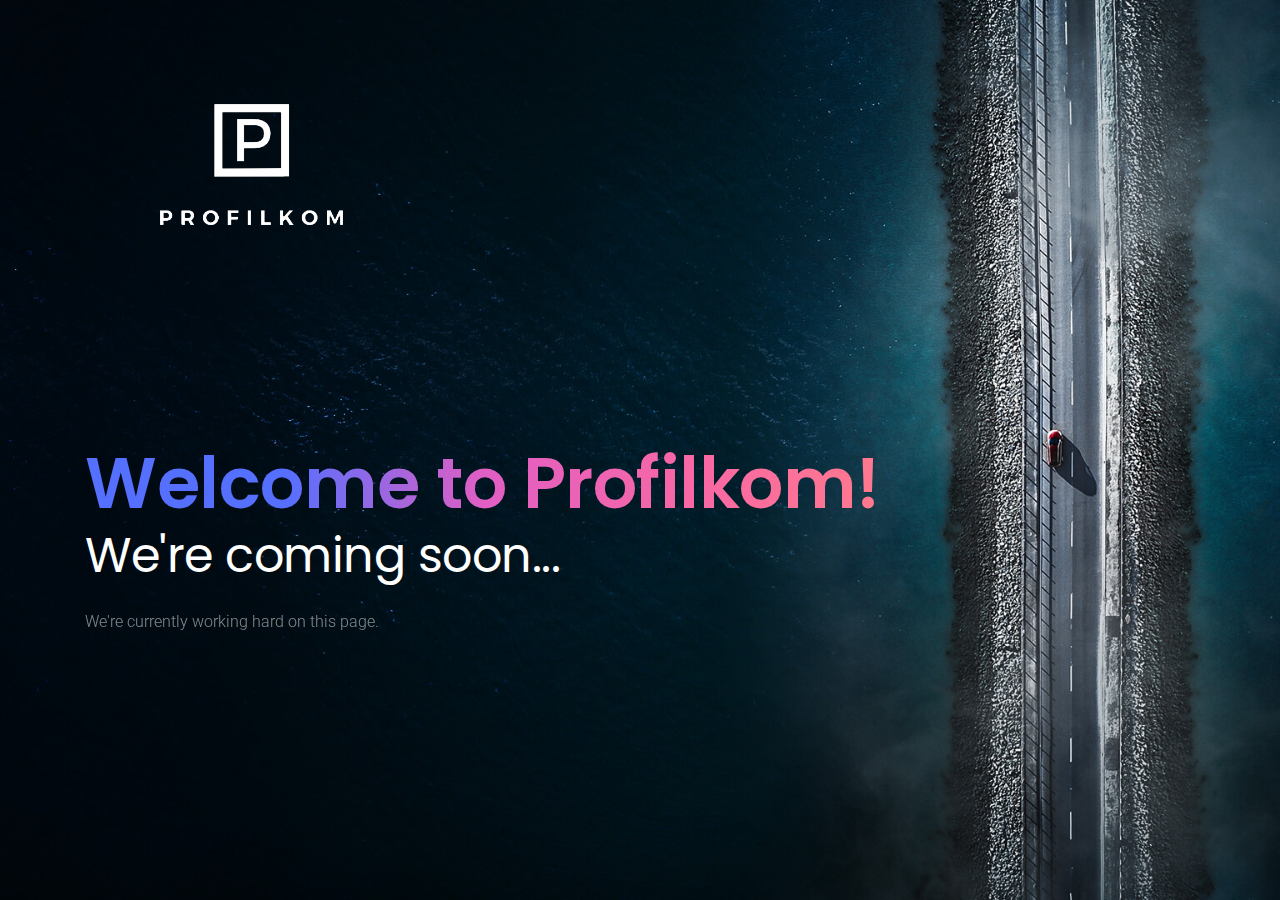
<file: index.html>
<!doctype html>
<html class="no-js show-theme-demos" lang="en">
    <head>
        <title>Profilkom We're
            coming soon</title>
        <meta charset="utf-8">
        <meta http-equiv="X-UA-Compatible" content="IE=edge" />
        <meta name="keywords" content="profile, profiles, profilcom ,profilecom,
            profile, jordan,jo,profileJo ,jordan profile,jordan
            profiles,business ,companies">
        <meta name="author" content="">
        <meta name="viewport"
            content="width=device-width,initial-scale=1.0,maximum-scale=1" />
        <meta name="description" content="profilkom is web service to help
            companies and business have a good profiles on social media">
        <!-- favicon icon -->
        <link rel="shortcut icon" href="images/favicon.png">
        <link rel="apple-touch-icon" href="images/apple-touch-icon-57x57.png">
        <link rel="apple-touch-icon" sizes="72x72"
            href="profilkom.png">
        <link rel="apple-touch-icon" sizes="114x114"
            href="profilkom.png">
        <!-- style sheets and font icons  -->
        <link rel="stylesheet" type="text/css" href="css/font-icons.min.css">
        <link rel="stylesheet" type="text/css" href="css/theme-vendors.min.css">
        <link rel="stylesheet" type="text/css" href="css/style.css" />
        <link rel="stylesheet" type="text/css" href="css/responsive.css" />
    </head>
    <body>
        <!-- start banner section -->
        <section class="p-0 cover-background min-h-100vh"
            style="background-image: url('images/coming-soon-v2-bg.jpg')">
            <div class="container-fluid p-0">
                <div class="row">
                    <div class="col-auto col-sm-12 full-screen full-screen-auto
                        padding-100px-all lg-padding-70px-all sm-padding-20px-tb
                        sm-padding-35px-lr text-center text-md-start">
                        <div class="d-flex h-100 justify-content-between
                            flex-column">
                            <a class="navbar-brand" href="#">
                                <img src="profilkom.png"
                                    data-at2x="images/logo-white-big@2x.png"
                                    class="default-logo" width="30%" alt="">
                            </a>
                            <div class="md-margin-30px-tb">
                                <h1 class="alt-font text-gradient-sky-blue-pink
                                    font-weight-600 margin-10px-bottom
                                    d-inline-block">Welcome to Profilkom!</h1>
                                <h3 class="alt-font d-block text-white">We're
                                    coming soon...</h3>
                                <p class="text-extra-medium text-white opacity-5
                                    line-height-28px font-weight-300
                                    margin-50px-bottom xs-margin-40px-bottom
                                    w-450px sm-w-100">We're currently working
                                    hard on this page.</p>
                                <div data-enddate="2021/12/14 12:00:00"
                                    class="countdown countdown-style-01 alt-font
                                    z-index-1 margin-40px-bottom
                                    xs-margin-10px-bottom"></div>
                                <!-- <a href="coming-soon-v2.html#notify_form"
                                    class="btn btn-medium bg-white
                                    btn-transparent-white btn-rounded
                                    lg-margin-15px-bottom md-no-margin-bottom
                                    md-margin-auto-lr notify-form-button"><span
                                        class="text-gradient-fast-blue-purple
                                        text-extra-dark-gray">notify me</span></a>
                                start search input -->
                                <!-- <form id="notify_form"
                                    action="https://lithohtml.themezaa.com/email-templates/subscribe-newsletter.php"
                                    method="post" class="mfp-hide
                                    notify-popup-main">
                                    <div class="container">
                                        <div class="row align-items-center
                                            justify-content-center text-center
                                            text-md-start">
                                            <div class="col-12 col-md-4
                                                notify-form-img
                                                sm-margin-40px-bottom d-none
                                                d-md-inline-block">
                                                <img
                                                    src="images/coming-soon-v2-img.png"
                                                    alt="">
                                            </div>
                                            <div class="col-12 col-md-7 col-lg-6
                                                offset-lg-1 notify-form
                                                padding-80px-bottom
                                                md-padding-30px-bottom
                                                sm-no-padding-bottom">
                                                <h4 class="alt-font
                                                    text-extra-dark-gray
                                                    font-weight-600
                                                    margin-15px-bottom">Let's
                                                    get started now</h4>
                                                <p class="text-medium-gray
                                                    margin-3-rem-bottom">Lorem
                                                    ipsum dolor sit amet,
                                                    consectetur adipiscing elit,
                                                    do eiusmod tempor incididunt
                                                    ut labore et dolore magna
                                                    aliqua. Ipsum is simply
                                                    dummy.</p>
                                                <div class="newsletter-email
                                                    position-relative w-90
                                                    sm-w-100 d-inline-block">
                                                    <input
                                                        class="border-radius-5px
                                                        extra-large-input m-0
                                                        required" name="email"
                                                        placeholder="Your email
                                                        address" type="email">
                                                    <input type="hidden"
                                                        name="redirect"
                                                        value="">
                                                    <button class="btn
                                                        line-height-0px
                                                        text-medium
                                                        text-extra-dark-gray
                                                        submit" type="submit"><i
                                                            class="fa
                                                            fa-arrow-right"></i></button>
                                                </div>
                                                <div class="form-results d-none
                                                    border-radius-5px"></div>
                                            </div>
                                        </div>
                                    </div>
                                </form> -->
                                <!-- end search input -->
                            </div>
                            <div class="social-icon-style-06 dark">
                                <ul class="small-icon">
                                    <!-- <li><a class="facebook text-white" href="https://www.facebook.com/" target="_blank"><i class="fab fa-facebook-f"></i></a></li>
                                    <li><a class="dribbble text-white" href="http://www.dribbble.com" target="_blank"><i class="fab fa-dribbble"></i></a></li>
                                    <li><a class="twitter text-white" href="http://www.twitter.com" target="_blank"><i class="fab fa-twitter"></i></a></li>
                                    <li><a class="instagram text-white" href="http://www.instagram.com" target="_blank"><i class="fab fa-instagram"></i></a></li>
                                    <li><a class="linkedin text-white" href="http://www.linkedin.com" target="_blank"><i class="fab fa-linkedin-in"></i></a></li> -->
                                </ul>
                            </div>
                        </div>
                    </div>
                </div>
            </div>
        </section>
        <!-- end banner section -->
        <!-- start scroll to top -->
        <a class="scroll-top-arrow" href="javascript:void(0);"><i class="feather
                icon-feather-arrow-up"></i></a>
        <!-- end scroll to top -->
        <!-- javascript -->
        <script type="text/javascript" src="js/jquery.min.js"></script>
        <script type="text/javascript" src="js/theme-vendors.min.js"></script>
        <script type="text/javascript" src="js/main.js"></script>
    </body>
</html>
</file>
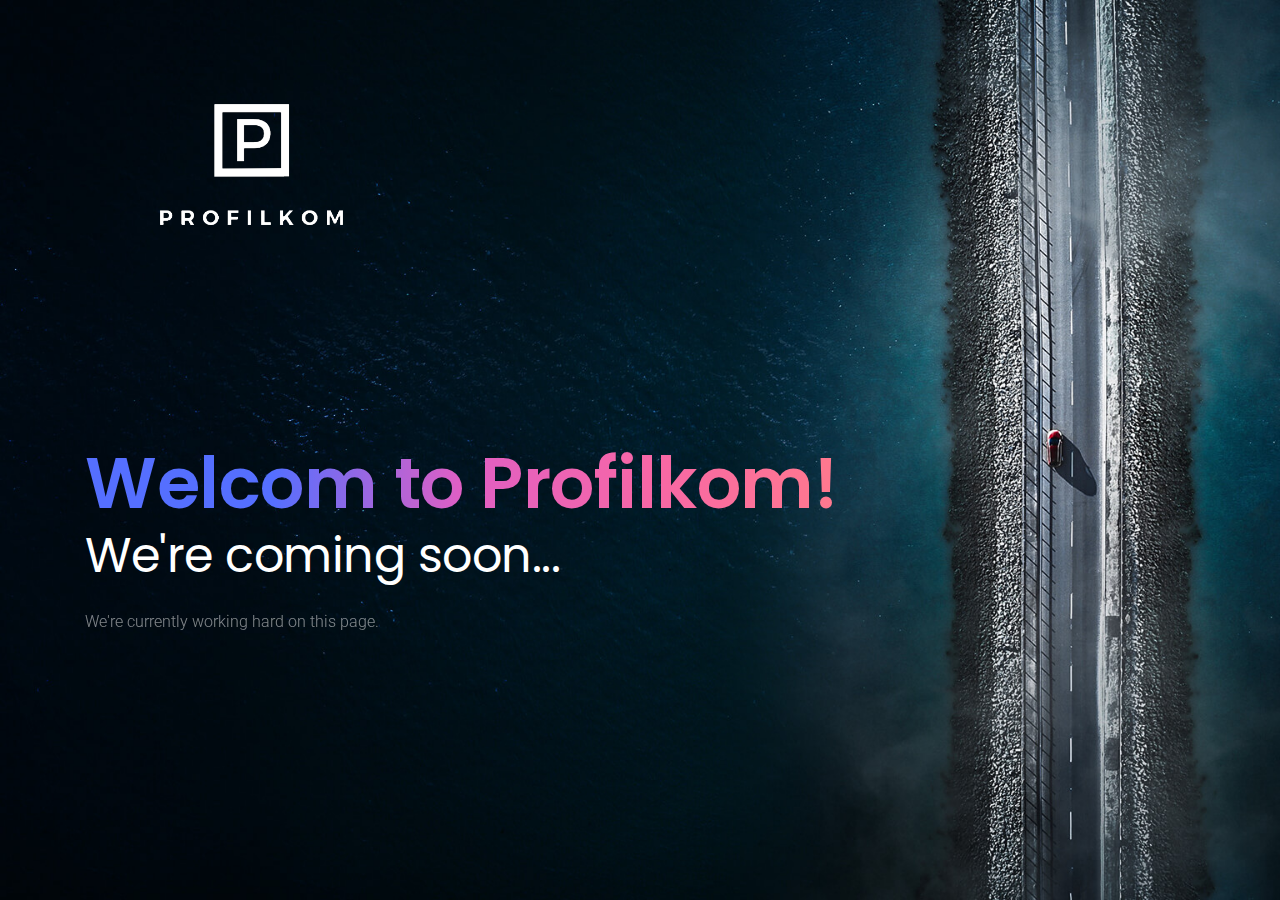
<file: coming-soon-v2.html>
<!doctype html>
<html class="no-js show-theme-demos" lang="en">
    <head>
        <title>Profilkom We're
            coming soon</title>
        <meta charset="utf-8">
        <meta http-equiv="X-UA-Compatible" content="IE=edge" />
        <meta name="author" content="ThemeZaa">
        <meta name="viewport"
            content="width=device-width,initial-scale=1.0,maximum-scale=1" />
        <meta name="description" content="Litho is a clean and modern design,
            BootStrap 5 responsive, business and portfolio multipurpose HTML5
            template with 37+ ready homepage demos.">
        <!-- favicon icon -->
        <link rel="shortcut icon" href="images/favicon.png">
        <link rel="apple-touch-icon" href="images/apple-touch-icon-57x57.png">
        <link rel="apple-touch-icon" sizes="72x72"
            href="profilkom.png">
        <link rel="apple-touch-icon" sizes="114x114"
            href="profilkom.png">
        <!-- style sheets and font icons  -->
        <link rel="stylesheet" type="text/css" href="css/font-icons.min.css">
        <link rel="stylesheet" type="text/css" href="css/theme-vendors.min.css">
        <link rel="stylesheet" type="text/css" href="css/style.css" />
        <link rel="stylesheet" type="text/css" href="css/responsive.css" />
    </head>
    <body>
        <!-- start banner section -->
        <section class="p-0 cover-background min-h-100vh"
            style="background-image: url('images/coming-soon-v2-bg.jpg')">
            <div class="container-fluid p-0">
                <div class="row">
                    <div class="col-auto col-sm-12 full-screen full-screen-auto
                        padding-100px-all lg-padding-70px-all sm-padding-20px-tb
                        sm-padding-35px-lr text-center text-md-start">
                        <div class="d-flex h-100 justify-content-between
                            flex-column">
                            <a class="navbar-brand" href="#">
                                <img src="profilkom.png"
                                    data-at2x="images/logo-white-big@2x.png"
                                    class="default-logo" width="30%" alt="">
                            </a>
                            <div class="md-margin-30px-tb">
                                <h1 class="alt-font text-gradient-sky-blue-pink
                                    font-weight-600 margin-10px-bottom
                                    d-inline-block">Welcom to Profilkom!</h1>
                                <h3 class="alt-font d-block text-white">We're
                                    coming soon...</h3>
                                <p class="text-extra-medium text-white opacity-5
                                    line-height-28px font-weight-300
                                    margin-50px-bottom xs-margin-40px-bottom
                                    w-450px sm-w-100">We're currently working
                                    hard on this page.</p>
                                <div data-enddate="2021/12/14 12:00:00"
                                    class="countdown countdown-style-01 alt-font
                                    z-index-1 margin-40px-bottom
                                    xs-margin-10px-bottom"></div>
                                <!-- <a href="coming-soon-v2.html#notify_form"
                                    class="btn btn-medium bg-white
                                    btn-transparent-white btn-rounded
                                    lg-margin-15px-bottom md-no-margin-bottom
                                    md-margin-auto-lr notify-form-button"><span
                                        class="text-gradient-fast-blue-purple
                                        text-extra-dark-gray">notify me</span></a>
                                start search input -->
                                <!-- <form id="notify_form"
                                    action="https://lithohtml.themezaa.com/email-templates/subscribe-newsletter.php"
                                    method="post" class="mfp-hide
                                    notify-popup-main">
                                    <div class="container">
                                        <div class="row align-items-center
                                            justify-content-center text-center
                                            text-md-start">
                                            <div class="col-12 col-md-4
                                                notify-form-img
                                                sm-margin-40px-bottom d-none
                                                d-md-inline-block">
                                                <img
                                                    src="images/coming-soon-v2-img.png"
                                                    alt="">
                                            </div>
                                            <div class="col-12 col-md-7 col-lg-6
                                                offset-lg-1 notify-form
                                                padding-80px-bottom
                                                md-padding-30px-bottom
                                                sm-no-padding-bottom">
                                                <h4 class="alt-font
                                                    text-extra-dark-gray
                                                    font-weight-600
                                                    margin-15px-bottom">Let's
                                                    get started now</h4>
                                                <p class="text-medium-gray
                                                    margin-3-rem-bottom">Lorem
                                                    ipsum dolor sit amet,
                                                    consectetur adipiscing elit,
                                                    do eiusmod tempor incididunt
                                                    ut labore et dolore magna
                                                    aliqua. Ipsum is simply
                                                    dummy.</p>
                                                <div class="newsletter-email
                                                    position-relative w-90
                                                    sm-w-100 d-inline-block">
                                                    <input
                                                        class="border-radius-5px
                                                        extra-large-input m-0
                                                        required" name="email"
                                                        placeholder="Your email
                                                        address" type="email">
                                                    <input type="hidden"
                                                        name="redirect"
                                                        value="">
                                                    <button class="btn
                                                        line-height-0px
                                                        text-medium
                                                        text-extra-dark-gray
                                                        submit" type="submit"><i
                                                            class="fa
                                                            fa-arrow-right"></i></button>
                                                </div>
                                                <div class="form-results d-none
                                                    border-radius-5px"></div>
                                            </div>
                                        </div>
                                    </div>
                                </form> -->
                                <!-- end search input -->
                            </div>
                            <div class="social-icon-style-06 dark">
                                <ul class="small-icon">
                                    <!-- <li><a class="facebook text-white" href="https://www.facebook.com/" target="_blank"><i class="fab fa-facebook-f"></i></a></li>
                                    <li><a class="dribbble text-white" href="http://www.dribbble.com" target="_blank"><i class="fab fa-dribbble"></i></a></li>
                                    <li><a class="twitter text-white" href="http://www.twitter.com" target="_blank"><i class="fab fa-twitter"></i></a></li>
                                    <li><a class="instagram text-white" href="http://www.instagram.com" target="_blank"><i class="fab fa-instagram"></i></a></li>
                                    <li><a class="linkedin text-white" href="http://www.linkedin.com" target="_blank"><i class="fab fa-linkedin-in"></i></a></li> -->
                                </ul>
                            </div>
                        </div>
                    </div>
                </div>
            </div>
        </section>
        <!-- end banner section -->
        <!-- start scroll to top -->
        <a class="scroll-top-arrow" href="javascript:void(0);"><i class="feather
                icon-feather-arrow-up"></i></a>
        <!-- end scroll to top -->
        <!-- javascript -->
        <script type="text/javascript" src="js/jquery.min.js"></script>
        <script type="text/javascript" src="js/theme-vendors.min.js"></script>
        <script type="text/javascript" src="js/main.js"></script>
    </body>
</html>
</file>
<file: css/style.css>
@charset "UTF-8";@import url(https://fonts.googleapis.com/css?family=Roboto:100,300,400,500,700,900&display=swap);@import url(https://fonts.googleapis.com/css?family=Poppins:100,100i,200,200i,300,300i,400,400i,500,500i,600,600i,700,700i,800,800i,900,900i&display=swap);html{font-size:14px}*,::after,::before{box-sizing:border-box}body{font-size:15px;line-height:30px;font-weight:400;color:#828282;font-family:Roboto,sans-serif;padding:0;margin:0;-webkit-font-smoothing:antialiased;-moz-osx-font-smoothing:grayscale;word-break:break-word}body,html{-moz-osx-font-smoothing:grayscale}a{text-decoration:none}a:focus,a:hover{text-decoration:none;outline:0;outline-offset:0;color:#0038e3}a,a.nav-link,a:active,a:focus{color:#828282}.btn,a,a.nav-link,input,select,textarea{transition:all .3s ease-in-out;-moz-transition:all .3s ease-in-out;-webkit-transition:all .3s ease-in-out;-ms-transition:all .3s ease-in-out;-o-transition:all .3s ease-in-out}img{max-width:100%;height:auto}video{background-size:cover;display:table-cell;vertical-align:middle;width:100%}p{margin:0 0 25px}b,strong{font-weight:600}.alt-font strong{font-weight:600}.last-paragraph-no-margin p:last-of-type{margin-bottom:0}dl,ol,ul{list-style-position:outside;margin-bottom:25px}ul{margin:0;padding:0}input,select,textarea{border:1px solid #dfdfdf;padding:10px 15px;width:100%;margin:0 0 15px 0;max-width:100%;resize:none;outline:0;color:#828282;line-height:initial;word-break:initial}select{background-image:url(../images/down-arrow.png);background-position:right 14px center;background-repeat:no-repeat;background-size:10px;border-radius:0;-webkit-appearance:none;-moz-appearance:none;appearance:none;cursor:pointer}input[type=checkbox],input[type=radio]{box-sizing:border-box;padding:0}input[type=submit]{width:auto}input[type=button],input[type=email],input[type=password],input[type=search],input[type=submit],input[type=tel],input[type=text],textarea{-webkit-appearance:none}input:focus,textarea:focus{border:1px solid #b9b9b9;outline:0}input[type=submit]:focus{outline:0}input[type=number]::-webkit-inner-spin-button,input[type=number]::-webkit-outer-spin-button{-webkit-appearance:none;-moz-appearance:none;appearance:none;margin:0}input::-ms-clear{display:none}input:-webkit-autofill,input:-webkit-autofill:active,input:-webkit-autofill:focus,input:-webkit-autofill:hover,select:-webkit-autofill,select:-webkit-autofill:active,select:-webkit-autofill:focus,select:-webkit-autofill:hover{transition:background-color 5000s;transition:all 0s 50000s;-webkit-animation-name:autofill;-webkit-animation-fill-mode:both}select::-ms-expand{display:none}iframe{border:0}button,button:focus,button:hover{outline:0}.main-content{z-index:2;background-color:#fff;overflow:visible;position:relative}::selection{color:#000;background:#dbdbdb}::-moz-selection{color:#a6a6a6;background:#dbdbdb}::-webkit-input-placeholder{color:#a6a6a6;text-overflow:ellipsis}::-moz-placeholder{color:#a6a6a6;text-overflow:ellipsis;opacity:1}:-ms-input-placeholder{color:#a6a6a6;text-overflow:ellipsis;opacity:1}.placeholder-light::-webkit-input-placeholder{color:#fff}.placeholder-light::-moz-placeholder{color:#fff}.placeholder-light:-ms-input-placeholder{color:#fff}.placeholder-dark::-webkit-input-placeholder{color:#232323}.placeholder-dark::-moz-placeholder{color:#232323}.placeholder-dark:-ms-input-placeholder{color:#232323}.no-transition{transition:all 0s ease-in-out!important;-moz-transition:all 0s ease-in-out!important;-webkit-transition:all 0s ease-in-out!important;-ms-transition:all 0s ease-in-out!important;-o-transition:all 0s ease-in-out!important}.transition{transition:all .3s ease-in-out;-moz-transition:all .3s ease-in-out;-webkit-transition:all .3s ease-in-out;-ms-transition:all .3s ease-in-out;-o-transition:all .3s ease-in-out}.container,.container-fluid,.container-lg,.container-md,.container-sm,.container-xl,.container-xxl{padding-right:15px;padding-left:15px}.row{margin-right:-15px;margin-left:-15px}.row>*{padding-right:15px;padding-left:15px}.row.g-0{margin-right:0;margin-left:0}.row.g-0>*{padding-right:0;padding-left:0}header [class^=container-] [class*=" col-"],header [class^=container-] [class^=col-]{position:relative;padding-left:15px;padding-right:15px}@media (prefers-reduced-motion:no-preference){:root{scroll-behavior:auto}}.alt-font{font-family:Poppins,sans-serif}.main-font{font-family:Roboto,sans-serif!important}h1,h2,h3,h4,h5,h6{margin:0 0 25px 0;padding:0;letter-spacing:-.5px;font-weight:inherit}h1{font-size:5rem;line-height:5rem}h2{font-size:3.9rem;line-height:4.2rem}h3{font-size:3.4rem;line-height:3.9rem}h4{font-size:2.85rem;line-height:3.4rem}h5{font-size:2.3rem;line-height:3rem}h6{font-size:1.8rem;line-height:2.5rem}.font-size-0{font-size:0}.text-very-small{font-size:11px;line-height:14px}.text-extra-small{font-size:12px;line-height:16px}.text-small{font-size:13px;line-height:22px}.text-medium{font-size:14px;line-height:20px}.text-extra-medium{font-size:16px;line-height:28px}.text-large{font-size:18px;line-height:22px}.text-extra-large{font-size:20px;line-height:28px}.title-extra-small{font-size:30px;line-height:32px}.title-small{font-size:36px;line-height:42px}.title-large{font-size:100px;line-height:95px}.title-large-2{font-size:70px;line-height:80px}.title-large-3{font-size:80px;line-height:80px}.title-extra-large{font-size:130px;line-height:120px}.title-extra-large-heavy{font-size:11rem;line-height:11rem}.text-big{font-size:200px;line-height:200px}.text-extra-big{font-size:230px;line-height:230px}.text-extra-big-2{font-size:300px;line-height:260px}.parallax-title{padding:16px 35px;display:inline-block}.btn-link.text-white,.text-white,a.text-white-hover:hover{color:#fff}.btn-link.text-black,.text-black,a.text-black-hover:hover{color:#000}.btn-link.text-extra-dark-gray,.text-extra-dark-gray,a.text-extra-dark-gray-hover:hover{color:#232323}.btn-link.text-dark-gray,.text-dark-gray,a.text-dark-gray-hover:hover{color:#626262}.btn-link.text-extra-medium-gray,.text-extra-medium-gray,a.text-extra-medium-gray-hover:hover{color:#757575}.btn-link.text-medium-gray,.text-medium-gray,a.text-medium-gray-hover:hover{color:#939393}.btn-link.text-extra-light-gray,.text-extra-light-gray,a.text-extra-light-gray-hover:hover{color:#b7b7b7}.btn-link.text-light-gray,.text-light-gray,a.text-light-gray-hover:hover{color:#d6d5d5}.btn-link.text-very-light-gray,.text-very-light-gray,a.text-very-light-gray-hover:hover{color:#ededed}.btn-link.text-fast-blue,.text-fast-blue,a.text-fast-blue-hover:hover{color:#0038e3}.btn-link.text-neon-blue,.text-neon-blue,a.text-neon-blue-hover:hover{color:#3452ff}.btn-link.text-light-pink,.text-light-pink,a.text-light-pink-hover:hover{color:#f18c8c}.btn-link.text-red,.text-red,a.text-red-hover:hover{color:#fe0127}.btn-link.text-dark-red,.text-dark-red,a.text-dark-red-hover:hover{color:#d23134}.btn-link.text-parrot-green,.text-parrot-green,a.text-parrot-green-hover:hover{color:#cee002}.btn-link.text-green,.text-green,a.text-green-hover:hover{color:#27ae60}.btn-link.text-olivine-green,.text-olivine-green,a.text-olivine-green-hover:hover{color:#8bb867}.btn-link.text-dark-charcoal,.text-dark-charcoal,a.text-dark-charcoal-hover:hover{color:#2f2f2f}.btn-link.text-penguin-white,.text-penguin-white,a.text-penguin-white-hover:hover{color:#f1edea}.btn-link.text-orange,.text-orange,a.text-orange-hover:hover{color:#fd961e}.btn-link.text-dark-orange,.text-dark-orange,a.text-dark-orange-hover:hover{color:#ff6437}.btn-link.text-neon-orange,.text-neon-orange,a.text-neon-orange-hover:hover{color:#ff7a56}.btn-link.text-light-orange,.text-light-orange,a.text-light-orange-hover:hover{color:#e8bf47}.btn-link.text-dark-red,.text-dark-red,a.text-dark-red-hover:hover{color:#e12837}.btn-link.text-radical-red,.text-radical-red,a.text-radical-red-hover:hover{color:#fb4f58}.btn-link.text-golden,.text-golden,a.text-golden-hover:hover{color:#ca943d}.btn-link.text-golden-yellow,.text-golden-yellow,a.text-golden-yellow-hover:hover{color:#ff9c00}.btn-link.text-dark-golden-yellow,.text-dark-golden-yellow,a.text-dark-golden-yellow-hover:hover{color:#cb933d}.btn-link.text-golden-brown,.text-golden-brown,a.text-golden-brown-hover:hover{color:#cd9452}.btn-link.text-slate-blue,.text-slate-blue,a.text-slate-blue-hover:hover{color:#262b35}.btn-link.text-slate-blue-light,.text-slate-blue-light,a.text-slate-blue-light-hover:hover{color:#8890a4}.btn-link.text-medium-slate-blue,.text-medium-slate-blue,a.text-medium-slate-blue-hover:hover{color:#374162}.btn-link.text-dark-slate-blue,.text-dark-slate-blue,a.text-dark-slate-blue-hover:hover{color:#1f232c}.btn-link.text-brown,.text-brown,a.text-brown-hover:hover{color:#986248}.btn-link.text-blue-wood,.text-blue-wood,a.text-blue-wood-hover:hover{color:#373a63}.btn-link.text-purple,.text-purple,a.text-purple-hover:hover{color:#502e95}.btn-link.text-medium-purple,.text-medium-purple,a.text-medium-purple-hover:hover{color:#3a285e}.btn-link.text-dark-purple,.text-dark-purple,a.text-dark-purple-hover:hover{color:#333045}.btn-link.text-very-light-desert-storm,.text-very-light-desert-storm,a.very-light-desert-storm:hover{color:#faf6f3}.btn-link.text-yellow-ochre,.text-yellow-ochre,a.text-yellow-ochre-hover:hover{color:#c89965}.btn-link.text-yellow-ochre-light,.text-yellow-ochre-light,a.text-yellow-ochre-light-hover:hover{color:#c3964e}.btn-link.text-fast-yellow,.text-fast-yellow,a.text-fast-yellow-hover:hover{color:#f4d956}.btn-link.text-yellow,.text-yellow,a.text-yellow-hover:hover{color:#ffeb04}.btn-link.text-salmon-rose,.text-salmon-rose,a.text-salmon-rose-hover:hover{color:#ea9d8d}.btn-link.text-tussock,.text-tussock,a.text-tussock-hover:hover{color:#bf8c4c}.btn-link.text-greenish-slate,.text-greenish-slate,a.text-greenish-slate-hover:hover{color:#445a58}.btn-link.text-seashell,.text-seashell,a.text-seashell-hover:hover{color:#f9f6f3}.btn-link.text-shamrock-green,.text-shamrock-green,a.text-shamrock-green-hover:hover{color:#2ed47c}.btn-link.text-light-brownish-orange,.text-light-brownish-orange,a.text-light-brownish-orange-hover:hover{color:#e6994e}.btn-link.text-greenish-gray,.text-greenish-gray,a.text-greenish-gray-hover:hover{color:#969896}.btn-link.text-light-greenish-gray,.text-light-greenish-gray,a.text-light-greenish-gray-hover:hover{color:#9fa29f}.btn-link.text-yellowish-green,.text-yellowish-green,a.text-yellowish-green-hover:hover{color:#c7da26}.btn-link.text-copper-red,.text-copper-red,a.text-copper-red-hover:hover{color:#cc754c}.btn-link.text-sunglow,.text-sunglow,a.text-sunglow-hover:hover{color:#ffcc2e}.btn-link.text-orange-zest,.text-orange-zest,a.text-orange-zest-hover:hover{color:#ca7741}.btn-link.text-dark-tussock,.text-dark-tussock,a.text-dark-tussock-hover:hover{color:#bd884c}.btn-link.text-echo-blue,.text-echo-blue,a.text-echo-blue-hover:hover{color:#abadb7}.btn-link.text-violet,.text-violet,a.text-violet-hover:hover{color:#89af44}.btn-link.text-iris-blue,.text-iris-blue,a.text-iris-blue-hover:hover{color:#00b8b8}.btn-link.text-very-light-gray-transparent,.text-very-light-gray-transparent,a.text-very-light-gray-transparent-hover:hover{color:rgba(237,237,237,.22)}.btn-link.text-extra-dark-gray-transparent,.text-extra-dark-gray-transparent,a.text-extra-dark-gray-transparent-hover:hover{color:rgba(46,46,46,.15)}.btn-link.text-dark-gray-transparent,.text-dark-gray-transparent,a.text-dark-gray-transparent-hover:hover{color:rgba(98,98,98,.1)}.btn-link.text-white-transparent,.text-white-transparent,a.text-white-transparent-hover:hover{color:rgba(255,255,255,.7)}.btn-link.text-medium-white-transparent,.text-medium-white-transparent,a.text-very-light-white-transparent-hover:hover{color:rgba(255,255,255,.5)}.btn-link.text-very-light-white-transparent,.text-very-light-white-transparent,a.text-very-light-white-transparent-hover:hover{color:rgba(255,255,255,.3)}.text-gradient-magenta-orange{background:linear-gradient(to right,#e42464,#e42464,#f44f5c,#fa6259,#ff7357);-webkit-background-clip:text;-webkit-text-fill-color:transparent}.text-gradient-magenta-orange-2{background:linear-gradient(to right,#ec606c,#ee6362,#ee6757,#ed6c4d,#eb7242);-webkit-background-clip:text;-webkit-text-fill-color:transparent}.text-gradient-purple-magenta{background:linear-gradient(to right,#502970,#502970,#ac2775,#d42d6b,#f34259);-webkit-background-clip:text;-webkit-text-fill-color:transparent}.text-gradient-light-purple-light-orange{background:linear-gradient(to right,#b783ff,#b783ff,#fa7cc1,#ff85a6,#ff9393);-webkit-background-clip:text;-webkit-text-fill-color:transparent}.text-gradient-sky-blue-pink{background:linear-gradient(to right,#556fff,#556fff,#e05fc4,#f767a6,#ff798e);-webkit-background-clip:text;-webkit-text-fill-color:transparent}.text-gradient-sky-blue-dark-pink{background:linear-gradient(to right,#5065da,#556fff,#c557ad,#e65f9a,#e66176);-webkit-background-clip:text;-webkit-text-fill-color:transparent}.text-gradient-sky-blue-pink-2{background:linear-gradient(to right top,#6670ed,#556fff,#d45eba,#f767a6,#f5667d);-webkit-background-clip:text;-webkit-text-fill-color:transparent}.text-gradient-peacock-blue-crome-yellow{background:linear-gradient(to right,#36c1e1,#36c1e1,#74cf8e,#bac962,#feb95b);-webkit-background-clip:text;-webkit-text-fill-color:transparent}.text-gradient-peacock-blue-crome-yellow-2{background-image:linear-gradient(to right,#5cc088,#50c28d,#83b879,#c9a95e,#dda556);-webkit-background-clip:text;-webkit-text-fill-color:transparent}.text-gradient-fast-blue-purple{background:linear-gradient(to right,#0039e3,#0039e3,#5e28dd,#741bd9,#8600d4);-webkit-background-clip:text;-webkit-text-fill-color:transparent}.text-gradient-tan-geraldine{background-image:linear-gradient(to right,#ff9e78,#ff9979,#ff887c,#ff7c7d,#ff767e);-webkit-background-clip:text;-webkit-text-fill-color:transparent}.text-gradient-tussock-greenish-slate{background:linear-gradient(90deg,#bf8c4c 0,#445a58 100%);-webkit-background-clip:text;-webkit-text-fill-color:transparent}.text-gradient-light-purple-light-red{background:linear-gradient(to right,#975ade,#af63d2,#d473c0,#ef7da7,#e6686f);-webkit-background-clip:text;-webkit-text-fill-color:transparent}.text-gradient-light-brownish-orange-black{background:linear-gradient(to right,#e79e57,#9d9049,#62794c,#405c4c,#353d3c);-webkit-background-clip:text;-webkit-text-fill-color:transparent}.text-gradient-turquoise-green-yellowish{background:linear-gradient(to right,#3edfb6,#58e49a,#7ce878,#a5e850,#d0e51b);-webkit-background-clip:text;-webkit-text-fill-color:transparent}.text-gradient-red-violet-purple{background-image:linear-gradient(to right,#b93c90,#a92a96,#951a9d,#7b10a5,#5412ae);-webkit-background-clip:text;-webkit-text-fill-color:transparent}.btn-link.text-gradient-orange-pink,.text-gradient-orange-pink,a.text-gradient-orange-pink,a.text-gradient-orange-pink-hover:hover{background:linear-gradient(to right,#ff6557 0,#ff367c 100%);-webkit-background-clip:text;-webkit-text-fill-color:transparent}.btn-link.text-gradient-fuego-turquoise,.text-gradient-fuego-turquoise,a.text-gradient-fuego-turquoise,a.text-gradient-fuego-turquoise-hover:hover{background:linear-gradient(to left,#0cd6a2,#56de9c,#91dc5d,#aedb40,#c7da26);-webkit-background-clip:text;-webkit-text-fill-color:transparent}.text-border{-webkit-text-fill-color:transparent;-webkit-text-stroke-width:1px;-webkit-text-stroke-color:#fff}.text-border-width-1px{-webkit-text-stroke-width:1px}.text-border-width-2px{-webkit-text-stroke-width:2px}.text-border-width-3px{-webkit-text-stroke-width:3px}.text-border-width-4px{-webkit-text-stroke-width:4px}.text-border-width-5px{-webkit-text-stroke-width:5px}.text-border-color-black{-webkit-text-stroke-color:#000}.letter-spacing-1-half{letter-spacing:.5px}.letter-spacing-1px{letter-spacing:1px}.letter-spacing-2px{letter-spacing:2px}.letter-spacing-3px{letter-spacing:3px}.letter-spacing-4px{letter-spacing:4px}.letter-spacing-5px{letter-spacing:5px}.letter-spacing-8px{letter-spacing:8px}.letter-spacing-10px{letter-spacing:10px}.letter-spacing-15px{letter-spacing:15px}.letter-spacing-20px{letter-spacing:20px}.letter-spacing-22px{letter-spacing:22px}.letter-spacing-25px{letter-spacing:25px}.letter-spacing-minus-1-half{letter-spacing:-.5px}.letter-spacing-minus-1px{letter-spacing:-1px}.letter-spacing-minus-2px{letter-spacing:-2px}.letter-spacing-minus-3px{letter-spacing:-3px}.letter-spacing-minus-4px{letter-spacing:-4px}.letter-spacing-minus-5px{letter-spacing:-5px}.letter-spacing-minus-6px{letter-spacing:-6px}.letter-spacing-minus-7px{letter-spacing:-7px}.letter-spacing-minus-8px{letter-spacing:-8px}.letter-spacing-minus-9px{letter-spacing:-9px}.letter-spacing-minus-10px{letter-spacing:-10px}.letter-spacing-inherit{letter-spacing:inherit}.white-space-normal{white-space:normal}.font-weight-100{font-weight:100!important}.font-weight-200{font-weight:200!important}.font-weight-300{font-weight:300!important}.font-weight-400{font-weight:400!important}.font-weight-500{font-weight:500!important}.font-weight-600{font-weight:600!important}.font-weight-700{font-weight:700!important}.font-weight-800{font-weight:800!important}.font-weight-900{font-weight:900!important}.text-normal{text-transform:unset!important}.text-decoration-underline{text-decoration:underline}.text-decoration-none{text-decoration:none}.word-wrap{word-wrap:break-word}.text-transform-none{text-transform:none}.line-height-unset{line-height:unset}.line-height-normal{line-height:normal}.line-height-none{line-height:0}.text-decoration-line-through{text-decoration:line-through}.text-decoration-underline-yellow{text-decoration:underline;text-decoration-color:#fee11c;-webkit-text-decoration-color:#fee11c}.text-highlight{padding:4px 16px}.text-decoration-line-bottom,.text-decoration-line-bottom-medium,.text-decoration-line-bottom-thick,.text-decoration-line-thick,.text-decoration-line-wide,.text-middle-line{position:relative;white-space:nowrap}.text-middle-line:before{border-bottom:1px solid;position:absolute;content:"";width:100%;top:50%;left:0;opacity:.35}.text-decoration-line-wide:before{content:"";border-bottom:1px solid;left:-10px;position:absolute;top:50%;width:calc(100% + 20px);-webkit-transform:translateY(-50%);-moz-transform:translateY(-50%);-ms-transform:translateY(-50%);-o-transform:translateY(-50%);transform:translateY(-50%)}.text-decoration-line-thick:before{content:"";position:absolute;width:100%;height:4px;background:#333;left:0;top:50%;transform:translateY(-50%);-moz-transform:translateY(-50%);-ms-transform:translateY(-50%);-webkit-transform:translateY(-50%);z-index:-1}.text-decoration-line-bottom:before{content:"";border-bottom:1px solid;left:0;position:absolute;top:100%;width:100%}.text-decoration-line-bottom-medium:before{content:"";border-bottom:2px solid;left:0;position:absolute;top:90%;width:100%}.text-decoration-line-bottom-thick:before{content:"";border-bottom:3px solid;left:0;position:absolute;top:85%;width:100%}.text-decoration-line-bottom-gradient{position:relative}.text-decoration-line-bottom-gradient span{position:absolute;left:0;bottom:0;width:100%;height:1px}.first-letter{float:left;font-size:50px;line-height:normal;margin:0 20px 0 0;text-align:center;padding:10px 0;font-weight:600}.first-letter-big{float:left;font-size:100px;line-height:100px;margin:0 35px 0 0;padding:0 8px;text-align:center;font-weight:600;position:relative}.first-letter-big:before{position:absolute;border-bottom:1px solid;content:"";display:block;width:100%;top:55%;left:0}.first-letter-block{font-size:30px;height:55px;line-height:25px;padding:15px 0;width:55px;font-weight:500;margin-top:5px}.first-letter-block-round{border-radius:6px;border:1px solid}.first-letter-round{border-radius:50%;font-size:35px;padding:15px;width:65px;height:65px;line-height:35px}.line-height-0px{line-height:0}.line-height-8px{line-height:8px}.line-height-10px{line-height:10px}.line-height-12px{line-height:12px}.line-height-14px{line-height:14px}.line-height-15px{line-height:15px}.line-height-16px{line-height:16px}.line-height-18px{line-height:18px}.line-height-20px{line-height:20px}.line-height-22px{line-height:22px}.line-height-24px{line-height:24px}.line-height-26px{line-height:26px}.line-height-28px{line-height:28px}.line-height-30px{line-height:30px}.line-height-32px{line-height:32px}.line-height-34px{line-height:34px}.line-height-36px{line-height:36px}.line-height-38px{line-height:38px}.line-height-40px{line-height:40px}.line-height-42px{line-height:42px}.line-height-44px{line-height:44px}.line-height-46px{line-height:46px}.line-height-50px{line-height:50px}.line-height-55px{line-height:55px}.line-height-60px{line-height:60px}.line-height-65px{line-height:65px}.line-height-70px{line-height:70px}.line-height-75px{line-height:75px}.line-height-80px{line-height:80px}.line-height-85px{line-height:85px}.line-height-90px{line-height:90px}.line-height-95px{line-height:95px}.line-height-100px{line-height:100px}.line-height-120px{line-height:120px}.line-height-140px{line-height:140px}.line-height-160px{line-height:160px}.line-height-170px{line-height:170px}.bg-white{background-color:#fff}.bg-black{background-color:#000}.bg-smoky-black{background-color:#101010}.bg-dark-gray{background-color:#757575}.bg-extra-dark-gray{background-color:#232323}.bg-extra-dark-gray-2{background-color:#060606}.bg-extra-medium-gray{background-color:#939393}.bg-medium-gray{background-color:#e4e4e4}.bg-extra-light-gray{background-color:#cfcfcf}.bg-medium-light-gray{background-color:#ededed}.bg-very-light-gray{background-color:#fafafa}.bg-nero-gray{background-color:#141414}.bg-light-gray{background-color:#f7f7f7}.bg-bright-red{background-color:#98272a}.bg-fast-blue{background-color:#0038e3}.bg-neon-blue{background-color:#3452ff}.bg-transparent{background-color:transparent}.bg-sky-blue{background-color:#2e94eb}.bg-green{background-color:#27ae60}.bg-olivine-green{background-color:#8bb867}.bg-orange{background-color:#fd961e}.bg-dark-orange{background-color:#ff6437}.bg-neon-orange{background-color:#ff7a56}.bg-very-light-orange{background-color:#fff9f6}.bg-dark-red{background-color:#e12837}.bg-red{background-color:#fe0127}.bg-dark-red{background-color:#d23134}.bg-light-pink{background-color:#f74961}.bg-very-light-pink{background-color:#f7edee}.bg-parrot-green{background-color:#cee002}.bg-slate-blue{background-color:#262b35}.bg-medium-slate-blue{background-color:#374162}.bg-extra-medium-slate-blue{background-color:#23262d}.bg-dark-slate-blue{background-color:#1f232c}.bg-light-peach{background-color:#ffd7c4}.bg-brown{background-color:#986248}.bg-blue-wood{background-color:#373a63}.bg-purple{background-color:#502e95}.bg-medium-purple{background-color:#3a285e}.bg-dark-purple{background-color:#333045}.bg-dark-purple-2{background-color:#241526}.bg-yellow-ochre{background-color:#c89965}.bg-light-desert-storm{background-color:#f8f2eb}.bg-medium-desert-storm{background-color:#eee7de}.bg-yellow-ochre-light{background-color:#c3964e}.bg-yellow{background-color:#ffeb04}.bg-very-light-desert-storm{background-color:#faf6f3}.bg-light-blue{background-color:#f7f8fc}.bg-penguin-white{background-color:#f1edea}.bg-tussock{background-color:#bf8c4c}.bg-greenish-slate{background-color:#445a58}.bg-seashell{background-color:#f9f6f3}.bg-shamrock-green{background-color:#2ed47c}.bg-light-orange{background-color:#ffded8}.bg-light-cream{background-color:#f8f4f0}.bg-golden{background-color:#ca943d}.bg-light-brownish-orange{background-color:#e6994e}.bg-greenish-gray{background-color:#969896}.bg-fast-yellow{background-color:#f4d956}.bg-light-greenish-gray{background-color:#f0f2f0}.bg-cod-gray{background-color:#131313}.bg-yellowish-green{background-color:#c7da26}.bg-copper-red{background-color:#cc754c}.bg-sunglow{background-color:#ffcc2e}.bg-orange-zest{background-color:#ca7741}.bg-dark-tussock{background-color:#bd884c}.bg-golden-brown{background-color:#cd9452}.bg-solitude{background-color:#f4f5f9}.bg-east-bay{background-color:#4c505f}.bg-quartz{background-color:#e1e2e9}.bg-iris-blue{background-color:#00b8b8}.bg-light-iris-blue{background-color:#f0f9f9}.bg-dark-iris-blue{background-color:#048c8c}.bg-transparent-black{background-color:rgba(0,0,0,.7)}.bg-transparent-black-light{background-color:rgba(0,0,0,.35)}.bg-transparent-black-very-light{background-color:rgba(0,0,0,.12)}.bg-transparent-deep-green{background-color:rgba(115,180,103,.9)}.bg-transparent-dark-gray{background-color:rgba(117,117,117,.5)}.bg-transparent-mengo-yellow{background-color:rgba(254,187,26,.9)}.bg-transparent-chocolate{background-color:rgba(201,153,101,.9)}.bg-transparent-extra-dark-gray{background-color:rgba(28,28,28,.9)}.bg-transparent-extra-dark-gray2{background-color:rgba(30,30,30,.8)}.bg-transparent-white{background-color:rgba(255,255,255,.9)}.bg-transparent-white2{background-color:rgba(255,255,255,.1)}.bg-transparent-white3{background-color:rgba(255,255,255,.18)}.bg-transparent-dark-purple{background-color:rgba(86,79,220,.9)}.bg-transparent-dark-purple-2{background-color:rgba(36,21,38,.9)}.bg-transparent-red{background-color:rgba(225,40,55,.9)}.bg-transparent-light-red{background-color:rgba(254,1,39,.8)}.bg-transparent-sky-blue{background-color:rgba(33,136,224,.8)}.bg-transparent-fast-blue{background-color:rgba(0,56,227,.9)}.bg-transparent-fast-blue2{background-color:rgba(0,56,227,.8)}.bg-transparent-yellow-ochre{background-color:rgba(200,153,101,.8)}.bg-transparent-golden-brown{background-color:rgba(205,148,82,.8)}.bg-transparent-iris-blue{background-color:rgba(0,184,184,.9)}.bg-gradient-magenta-orange{background-image:linear-gradient(to right top,#e42464,#ed3c5f,#f44f5c,#fa6259,#ff7357)}.bg-gradient-magenta-orange-2{background-image:linear-gradient(to right top,#ec606c,#ee6362,#ee6757,#ed6c4d,#eb7242)}.bg-gradient-purple-magenta{background-image:linear-gradient(to right top,#502970,#7f2977,#ac2775,#d42d6b,#f34259)}.bg-gradient-light-purple-light-orange{background-image:linear-gradient(to right top,#b783ff,#e37be0,#fa7cc1,#ff85a6,#ff9393)}.bg-gradient-sky-blue-pink{background-image:linear-gradient(to right top,#556fff,#b263e4,#e05fc4,#f767a6,#ff798e)}.bg-gradient-peacock-blue-crome-yellow{background-image:linear-gradient(to right top,#36c1e1,#28ccc0,#74cf8e,#bac962,#feb95b)}.bg-gradient-fast-blue-purple{background-image:linear-gradient(to right top,#0039e3,#4132e0,#5e28dd,#741bd9,#8600d4)}.bg-gradient-orange-pink{background-image:linear-gradient(to right top,#ff6557,#ff5a5f,#ff4e68,#ff4271,#ff367c)}.bg-gradient-light-orange-light-pink{background-image:linear-gradient(to right top,#f5bb8d,#feb399,#ffaea8,#fdaab9,#f3aaca)}.bg-gradient-white-light-gray{background-image:linear-gradient(to bottom,#fff,#fdfdfd,#fbfbfb,#f9f9f9,#f7f7f7)}.bg-gradient-solitude-white{background-image:linear-gradient(to top,#f4f5f9,#f4f5f9,#fbfbfd,#fff,#fff)}.bg-gradient-light-gray-white{background-image:linear-gradient(to bottom,#f7f7f7,#f9f9f9,#fbfbfb,#fdfdfd,#fff)}.bg-gradient-tan-geraldine{background-image:linear-gradient(to right top,#fb7f87,#fc8a82,#fb957f,#fa9f7f,#f7aa80)}.bg-gradient-white-light{background-image:linear-gradient(to right,#000,rgba(0,0,0,.66),hsla(0,0%,0%,.4),rgba(0,0,0,.42),rgba(0,0,0,.1))}.bg-gradient-black-transparent{background:rgba(0,0,0,0);background:-moz-linear-gradient(top,rgba(0,0,0,0) 0,#000 100%);background:-webkit-gradient(left top,left bottom,color-stop(0,rgba(0,0,0,0)),color-stop(100%,#000));background:-webkit-linear-gradient(top,rgba(0,0,0,0) 0,#000 100%);background:-o-linear-gradient(top,rgba(0,0,0,0) 0,#000 100%);background:-ms-linear-gradient(top,rgba(0,0,0,0) 0,#000 100%);background:linear-gradient(to bottom,rgba(0,0,0,0) 0,#000 100%)}.bg-gradient-tan-geraldine-2{background-image:linear-gradient(to right,#ff788d,#ff8286,#fe8681,#fe8d7d,#ff9578)}.bg-gradient-dark-slate-blue{background-image:linear-gradient(to right,#252c3e,rgba(37,44,62,.66),rgba(37,44,62,.42),rgba(37,44,62,.1),rgba(37,44,62,0))}.bg-gradient-light-violet-light-orange{background-image:linear-gradient(to right top,#2f0959,#3b1059,#5c2359,#b85457,#fd7956)}.bg-gradient-tussock-greenish-slate{background:linear-gradient(40deg,#bf8c4c 0,#445a58 100%)}.bg-gradient-black-blue{background:linear-gradient(30deg,#040506 0,#130e3e 100%)}.bg-gradient-shamrock-green-light-orange{background-image:linear-gradient(20deg,#2ed47c 0,#e8bf47 100%)}.bg-gradient-dark-slate-blue-transparent{background:rgba(31,35,44,0);background:-moz-linear-gradient(top,rgba(0,0,0,0) 0,#1f232c 100%);background:-webkit-gradient(left top,left bottom,color-stop(0,rgba(0,0,0,0)),color-stop(100%,#1f232c));background:-webkit-linear-gradient(top,rgba(0,0,0,0) 0,#1f232c 100%);background:-o-linear-gradient(top,rgba(0,0,0,0) 0,#1f232c 100%);background:-ms-linear-gradient(top,rgba(0,0,0,0) 0,#1f232c 100%);background:linear-gradient(to bottom,rgba(0,0,0,0) 0,#1f232c 100%)}.bg-gradient-light-purple-light-red{background-image:linear-gradient(to right top,#bb85f9,#c887e5,#da8bca,#eb8fb0,#fb9398)}.bg-gradient-white-light-greenish-gray{background-image:linear-gradient(to bottom,#fff,#f0f2f0)}.bg-gradient-yellowish-green-turquoise{background-image:linear-gradient(to right top,#d0e51b,#a5e850,#7ce878,#58e49a,#3edfb6)}.bg-gradient-extra-dark-gray-transparent{background:rgba(35,35,35,0);background:-moz-linear-gradient(top,rgba(0,0,0,0) 30%,#232323 100%);background:-webkit-gradient(left top,left bottom,color-stop(30%,rgba(0,0,0,0)),color-stop(100%,#232323));background:-webkit-linear-gradient(top,rgba(0,0,0,0) 30%,#232323 100%);background:-o-linear-gradient(top,rgba(0,0,0,0) 30%,#232323 100%);background:-ms-linear-gradient(top,rgba(0,0,0,0) 30%,#232323 100%);background:linear-gradient(to bottom,rgba(0,0,0,0) 30%,#232323 100%)}.bg-gradient-peacock-blue-crome-yellow-2{background-image:linear-gradient(to right top,#5dcaa3,#84c685,#a8bf6d,#cab561,#e7a965)}.bg-gradient-midium-dark-gray-transparent{background:rgba(20,20,20,0);background:-moz-linear-gradient(top,rgba(0,0,0,0) 0,#141414 100%);background:-webkit-gradient(left top,left bottom,color-stop(0,rgba(0,0,0,0)),color-stop(100%,#141414));background:-webkit-linear-gradient(top,rgba(0,0,0,0) 0,#141414 100%);background:-o-linear-gradient(top,rgba(0,0,0,0) 0,#141414 100%);background:-ms-linear-gradient(top,rgba(0,0,0,0) 0,#141414 100%);background:linear-gradient(to bottom,rgba(0,0,0,0) 0,#141414 100%)}.bg-gradient-midium-gray-transparent{background:rgba(20,20,20,0);background:-moz-linear-gradient(top,rgba(0,0,0,0) 0,#141414 150%);background:-webkit-gradient(left top,left bottom,color-stop(0,rgba(0,0,0,0)),color-stop(150%,#141414));background:-webkit-linear-gradient(top,rgba(0,0,0,0) 0,#141414 150%);background:-o-linear-gradient(top,rgba(0,0,0,0) 0,#141414 150%);background:-ms-linear-gradient(top,rgba(0,0,0,0) 0,#141414 150%);background:linear-gradient(to bottom,rgba(0,0,0,0) 0,#141414 150%)}.bg-gradient-extra-midium-gray-transparent{background:rgba(20,20,20,0);background:-moz-linear-gradient(top,rgba(0,0,0,0) 50%,rgba(20,20,20,.6) 150%);background:-webkit-gradient(left top,left bottom,color-stop(50%,rgba(0,0,0,0)),color-stop(150%,rgba(20,20,20,.6)));background:-webkit-linear-gradient(top,rgba(0,0,0,0) 50%,rgba(20,20,20,.6) 150%);background:-o-linear-gradient(top,rgba(0,0,0,0) 50%,rgba(20,20,20,.6) 150%);background:-ms-linear-gradient(top,rgba(0,0,0,0) 50%,rgba(20,20,20,.6) 150%);background:linear-gradient(to bottom,rgba(0,0,0,0) 50%,rgba(20,20,20,.6) 150%)}.bg-gradient-red-violet-purple{background-image:linear-gradient(to right top,#b93c90,#a92a96,#951a9d,#7b10a5,#5412ae)}.bg-gradient-turquoise-green-yellowish{background-image:linear-gradient(to right top,#3edfb6,#58e49a,#7ce878,#a5e850,#d0e51b)}.bg-transparent-gradient-magenta-orange{background-image:linear-gradient(to right top,rgba(228,36,100,.8),rgba(237,60,95,.8),rgba(244,79,92,.8),rgba(250,98,89,.8),rgba(255,115,87,.8))}.bg-transparent-gradient-purple-magenta{background-image:linear-gradient(to right top,rgba(80,41,112,.8),rgba(127,41,119,.8),rgba(172,39,117,.8),rgba(212,45,107,.8),rgba(243,66,89,.8))}.bg-transparent-gradient-light-purple-light-orange{background-image:linear-gradient(to right top,rgba(183,131,255,.95),rgba(227,123,224,.95),rgba(250,124,193,.95),rgba(255,133,166,.95),rgba(255,147,147,.95))}.bg-transparent-gradient-sky-blue-pink{background-image:linear-gradient(to right top,rgba(85,111,255,.8),rgba(178,99,228,.8),rgba(224,95,196,.8),rgba(247,103,166,.8),rgba(255,121,142,.8))}.bg-transparent-gradient-peacock-blue-crome-yellow{background-image:linear-gradient(to right top,rgba(54,193,225,.8),rgba(40,204,192,.8),rgba(116,207,142,.8),rgba(186,201,98,.8),rgba(254,185,91,.8))}.bg-transparent-gradient-fast-blue-purple{background-image:linear-gradient(to right top,rgba(0,57,227,.8),rgba(65,50,224,.8),rgba(94,40,221,.8),rgba(116,27,217,.8),rgba(134,0,212,.8))}.bg-transparent-gradient-light-red-orange{background-image:linear-gradient(to right top,rgba(248,78,48,.8),rgba(251,111,86,0))}.bg-transparent-gradiant-black{background:#232323;background:linear-gradient(0deg,#232323 0,rgba(35,35,35,0) 89%)}.bg-transparent-gradiant-white-black{background:-moz-linear-gradient(top,rgba(255,255,255,0) 0,rgba(0,0,0,.18) 18%,rgba(0,0,0,.95) 100%);background:-webkit-linear-gradient(top,rgba(255,255,255,0) 0,rgba(0,0,0,.18) 18%,rgba(0,0,0,.95) 100%);background:linear-gradient(to bottom,rgba(255,255,255,0) 0,rgba(0,0,0,.18) 18%,rgba(0,0,0,.95) 100%)}.bg-transparent-gradient-light-violet-light-orange{background-image:linear-gradient(to right top,rgba(43,8,89,.9),rgba(74,24,86,.9),rgba(127,53,88,.9),rgba(200,92,87,.9),rgba(255,122,86,.9))}.bg-transparent-gradient-tussock-greenish-slate{background:linear-gradient(40deg,rgba(191,140,76,.9) 0,#445a58 90%)}.bg-transparent-gradient-shamrock-green-light-orange{background:linear-gradient(45deg,rgba(46,212,124,.9) 0,rgba(232,166,38,.9) 100%)}.bg-transparent-gradient-smoky-black{background:#101010;background:-moz-radial-gradient(circle,rgba(16,16,16,0) 0,#101010 100%);background:-webkit-radial-gradient(circle,rgba(16,16,16,0) 0,#101010 100%);background:radial-gradient(circle,rgba(16,16,16,0) 0,#101010 100%)}.feature-box-bg-white-hover:hover{background-color:#fff;border-color:#fff!important}section{padding:130px 0;overflow:hidden}section.big-section{padding:160px 0}section.extra-big-section{padding:200px 0}section.half-section{padding:80px 0}.cursor-none{cursor:none}.cursor-default{cursor:default}.box-layout{padding:0 90px}.box-layout-large{padding:0 150px}.overlap-section{position:relative}.overlap-section-bottom{position:relative}.overlayer-box{position:absolute;height:100%;width:100%;top:0;left:0;transition:all .3s ease-in-out;-webkit-transition:all .3s ease-in-out;-moz-transition:all .3s ease-in-out;-ms-transition:all .3s ease-in-out;-o-transition:all .3s ease-in-out}.overlap-image{margin-bottom:-215px;z-index:1}.text-overlap{margin-bottom:-60px;position:relative;z-index:-1}.text-overlap-style-01{position:absolute;right:0;bottom:-110px;font-size:300px;line-height:300px;letter-spacing:-10px;white-space:nowrap}.text-overlap-style-02{position:absolute;left:-25px;top:-60px;font-size:154px;line-height:154px;letter-spacing:-8px;white-space:nowrap}.text-overlap-style-03{position:absolute;left:-115px;top:0;font-size:255px;line-height:255px;height:100%;white-space:nowrap;text-align:center;writing-mode:vertical-rl;-ms-writing-mode:tb-rl;width:auto;-webkit-transform:rotate(180deg);-ms-transform:rotate(180deg);transform:rotate(180deg)}.text-overlap-style-04{position:absolute;top:0;right:-20px;font-size:80px;line-height:80px;height:100%;white-space:nowrap;text-align:center;writing-mode:vertical-rl;-ms-writing-mode:tb-rl;width:auto;-webkit-transform:rotate(180deg);-ms-transform:rotate(180deg);transform:rotate(180deg)}.hermes .tp-bullet{height:10px;width:10px}.uranus.tparrows:before{font-size:26px}.drawing-animation circle,.drawing-animation ellipse,.drawing-animation path,.drawing-animation polygon,drawing-animation rect{fill:none;stroke-width:20px;stroke-dasharray:20000;stroke-dashoffset:20000;-webkit-animation:drawing-animation 6s linear forwards;animation:drawing-animation 6s linear forwards;-webkit-animation-delay:1.5s;-moz-animation-delay:1.5s;-o-animation-delay:1.5s;animation-delay:1.5s}.filter-grayscale-50{-ms-filter:grayscale(50%);filter:grayscale(50%)}.filter-grayscale-100{-ms-filter:grayscale(100%);filter:grayscale(100%)}.filter-invert-50{-ms-filter:invert(50%);filter:invert(50%)}.filter-invert-100{-ms-filter:invert(100%);filter:invert(100%)}.filter-mix-100{-ms-filter:grayscale(100%) invert(100%);filter:grayscale(100%) invert(100%)}.map iframe{height:619px;vertical-align:bottom;width:100%}blockquote{border-left:2px solid;color:#232323;font-size:18px;line-height:30px;font-weight:500;padding:2px 40px;margin-top:50px;margin-bottom:50px}blockquote p{margin-bottom:17px!important}blockquote footer{color:#828282}.blog-image blockquote h6::before{content:"\e67f";font-family:themify;font-size:40px;top:5px;position:relative;margin-right:12px;color:#2e94eb}.blog-image blockquote{padding:60px;border:0;margin:0}.input-border-bottom,.input-border-bottom:focus{border:0;border-bottom:1px solid;padding-left:0;padding-right:0}.small-input,.small-textarea{padding:13px 15px;font-size:14px}.small-select select{padding:13px 15px}.medium-input,.medium-select select,.medium-textarea{padding:15px 20px;font-size:14px}.extra-medium-textarea{font-size:14px}.large-input{padding:18px 25px 19px}.extra-large-input{padding:20px 36px 23px;font-size:16px}.newsletter{position:relative}.newsletter input{padding-left:0;padding-right:0}.newsletter input+a.btn{position:absolute;right:0;top:0;margin:0;padding-right:0}.newsletter input.small-input+a.btn{top:0}.newsletter input.medium-input+a.btn{top:3px}.newsletter input.large-input+a.btn{top:8px}.newsletter-popup form{position:relative}.newsletter-popup form .btn-newsletter{border:1px solid #dfdfdf;background:0 0}.tag-cloud a{display:inline-block;text-align:center;font-size:13px;line-height:20px;margin:0 6px 10px 0;padding:5px 18px 6px;border-radius:4px;border:1px solid #e4e4e4}.tag-cloud a.active,.tag-cloud a:hover{box-shadow:0 0 10px rgba(23,23,23,.1);color:#828282}.separator-line-vertical{transform:rotate(-90deg);-webkit-transform:rotate(-90deg);-moz-transform:rotate(-90deg);-ms-transform:rotate(-90deg);-o-transform:rotate(-90deg)}.left-line{position:relative}.left-line:after{border-bottom:3px solid;border-color:#1dcf79;content:"";left:-60px;position:absolute;top:48%;width:40px}.left-line-double{position:relative}.left-line-double:after{border-bottom:3px solid;border-color:#1dcf79;content:"";left:-60px;position:absolute;top:18px;width:40px}.text-side-line{position:relative;display:inline-block}.text-side-line:after{content:"";height:1px;left:-65px;position:absolute;top:50%;width:45px;background:#00e092}.text-side-line:before{content:"";height:1px;right:-65px;position:absolute;top:50%;width:45px;background:#00e092}.divider-full .divider-border:after,.divider-full .divider-border:before{flex:1 1 auto;-webkit-box-flex:1 1 auto;-ms-flex:1 1 auto;content:"";border-top:1px solid #e4e4e4}.divider-full .divider-border.divider-light:after,.divider-full .divider-border.divider-light:before{border-color:rgba(255,255,255,.1)}.overlay-bg{position:absolute;height:100%;width:100%;opacity:1;top:0;left:0}.opacity-very-light{position:absolute;height:100%;width:100%;opacity:.2;top:0;left:0}.opacity-light{position:absolute;height:100%;width:100%;opacity:.3;top:0;left:0}.opacity-extra-medium{position:absolute;height:100%;width:100%;opacity:.5;top:0;left:0}.opacity-extra-medium-2{position:absolute;height:100%;width:100%;opacity:.6;top:0;left:0}.opacity-medium{position:absolute;height:100%;width:100%;opacity:.75;top:0;left:0}.opacity-medium-2{position:absolute;height:100%;width:100%;opacity:.7;top:0;left:0}.opacity-full{position:absolute;height:100%;width:100%;opacity:.8;top:0;left:0}.opacity-full-dark{position:absolute;height:100%;width:100%;opacity:.9;top:0;left:0}.opacity-0{opacity:0}.opacity-0-half{opacity:.05}.opacity-1{opacity:.1}.opacity-1-half{opacity:.15}.opacity-2{opacity:.2}.opacity-2-half{opacity:.25}.opacity-3{opacity:.3}.opacity-3-half{opacity:.35}.opacity-4{opacity:.4}.opacity-4-half{opacity:.45}.opacity-5{opacity:.5}.opacity-5-half{opacity:.55}.opacity-6{opacity:.6}.opacity-6-half{opacity:.65}.opacity-7{opacity:.7}.opacity-7-half{opacity:.75}.opacity-8{opacity:.8}.opacity-8-half{opacity:.85}.opacity-9{opacity:.9}.opacity-9-half{opacity:.95}.btn-shadow{box-shadow:0 0 6px rgba(0,0,0,.3)}.box-shadow,.box-shadow-hover:hover{box-shadow:0 0 10px rgba(0,0,0,.08);transition:all .3s ease-in-out;-moz-transition:all .3s ease-in-out;-webkit-transition:all .3s ease-in-out;-ms-transition:all .3s ease-in-out;-o-transition:all .3s ease-in-out}.box-shadow-double-large,.box-shadow-double-large-hover:hover{box-shadow:0 0 35px rgba(40,42,54,.18);transition:all .3s ease-in-out;-moz-transition:all .3s ease-in-out;-webkit-transition:all .3s ease-in-out;-ms-transition:all .3s ease-in-out;-o-transition:all .3s ease-in-out}.box-shadow-large,.box-shadow-large-hover:hover{box-shadow:0 0 30px rgba(0,0,0,.08);transition:all .3s ease-in-out;-moz-transition:all .3s ease-in-out;-webkit-transition:all .3s ease-in-out;-ms-transition:all .3s ease-in-out;-o-transition:all .3s ease-in-out}.box-shadow-extra-large,.box-shadow-extra-large-hover:hover{box-shadow:0 0 25px rgba(0,0,0,.08);transition:all .3s ease-in-out;-moz-transition:all .3s ease-in-out;-webkit-transition:all .3s ease-in-out;-ms-transition:all .3s ease-in-out;-o-transition:all .3s ease-in-out}.box-shadow-medium,.box-shadow-medium-hover:hover{box-shadow:0 0 20px rgba(0,0,0,.08);transition:all .3s ease-in-out;-moz-transition:all .3s ease-in-out;-webkit-transition:all .3s ease-in-out;-ms-transition:all .3s ease-in-out;-o-transition:all .3s ease-in-out}.box-shadow-small,.box-shadow-small-hover:hover{box-shadow:0 0 15px rgba(0,0,0,.08);transition:all .3s ease-in-out;-moz-transition:all .3s ease-in-out;-webkit-transition:all .3s ease-in-out;-ms-transition:all .3s ease-in-out;-o-transition:all .3s ease-in-out}.box-shadow-dark-hover:hover,.box-shadow-double-large-hover:hover,.box-shadow-extra-large-hover:hover,.box-shadow-large-hover:hover,.box-shadow-light-hover:hover,.box-shadow-medium-hover:hover,.box-shadow-small-hover:hover,.box-shadow-very-light-hover:hover{-moz-transform:translate3d(0,-3px,0);-o-transform:translate3d(0,-3px,0);-ms-transform:translate3d(0,-3px,0);-webkit-transform:translate3d(0,-3px,0);transform:translate3d(0,-3px,0)}.text-shadow-large{text-shadow:0 0 50px rgba(0,0,0,.9)}.text-shadow-extra-large{text-shadow:0 0 60px rgba(0,0,0,.9)}.text-shadow-double-large{text-shadow:0 0 100px rgba(0,0,0,.9)}.drop-shadow svg{filter:drop-shadow( 0 1px 4px rgba(0, 0, 0, .1))}.z-index-1{z-index:1}.z-index-2{z-index:2}.z-index-3{z-index:3}.z-index-4{z-index:4}.z-index-5{z-index:5}.z-index-6{z-index:6}.z-index-7{z-index:7}.z-index-8{z-index:8}.z-index-9{z-index:9}.z-index-0{z-index:0}.z-index-minus-1{z-index:-1}.z-index-minus-2{z-index:-2}.z-index-minus-3{z-index:-3}.z-index-minus-4{z-index:-4}.z-index-minus-5{z-index:-5}.absolute-middle-center{left:50%;top:50%;position:absolute;-ms-transform:translateX(-50%) translateY(-50%);-moz-transform:translateX(-50%) translateY(-50%);-webkit-transform:translateX(-50%) translateY(-50%);transform:translateX(-50%) translateY(-50%)}.absolute-middle-center.move-bottom-top,.absolute-middle-center.move-top-bottom{margin-left:-10px;margin-top:-10px}input[type=checkbox]{width:auto}input[type=checkbox]+label{color:#939393;font-weight:400;margin-bottom:0}input[type=checkbox]:checked+label{color:inherit}input[type=checkbox]+label span{display:inline-block;width:15px;height:15px;margin:0 10px 0 0;vertical-align:middle;cursor:pointer;border:1px solid #d9d9d9;border-radius:0;position:relative}input[type=checkbox]:checked+label span:after{position:absolute;top:0;left:0;height:100%;width:100%;text-align:center;font-size:12px;line-height:15px;content:"\f00c";font-family:"Font Awesome 5 Free";font-weight:900}input[type=radio]{width:auto}input[type=radio]+label{font-weight:400;margin-bottom:0}input[type=radio]+label span{display:inline-block;width:15px;height:15px;margin:0 10px 0 0;vertical-align:middle;cursor:pointer;border-radius:0;position:relative;border-radius:100%}input[type=radio]:checked+label span:after{position:absolute;top:0;left:0;color:#fff;height:100%;width:100%;text-align:center;font-size:9px;line-height:15px;content:"\f00c";font-family:"Font Awesome 5 Free";font-weight:900}.btn{display:inline-block;border:2px solid transparent;border-radius:0;text-transform:uppercase;width:auto;font-family:Poppins,sans-serif;font-weight:500}.btn.active.focus,.btn.active:focus,.btn.focus,.btn.focus:active,.btn:active:focus,.btn:focus{outline:medium none;outline-offset:0}input.btn:focus{border-width:2px}.btn.active,.btn:active,.btn:focus{box-shadow:none}.btn i{vertical-align:middle;position:relative;top:-1px}.btn.btn-very-small{font-size:10px;padding:6px 16px}.btn.btn-small{font-size:11px;padding:8px 22px}.btn.btn-medium{font-size:12px;padding:10px 26px}.btn.btn-large{font-size:13px;padding:12px 32px}.btn.btn-extra-large{font-size:14px;padding:16px 40px}.btn-dual .btn{margin-left:10px;margin-right:10px}.btn-dual .btn:first-child{margin-left:0}.btn .right-icon,.btn-link .right-icon{margin-left:8px;transition:none;-moz-transition:none;-webkit-transition:none;-ms-transition:none;-o-transition:none}.btn .left-icon,.btn-link .left-icon{margin-right:8px;transition:none;-moz-transition:none;-webkit-transition:none;-ms-transition:none;-o-transition:none}.btn.btn-round-edge-small{border-radius:2px}.btn.btn-rounded{border-radius:50px}.btn.btn-rounded.btn-very-small{padding:6px 20px}.btn.btn-rounded.btn-small{padding:8px 26px}.btn.btn-rounded.btn-medium{padding:10px 32px}.btn.btn-rounded.btn-large{padding:12px 38px}.btn.btn-rounded.btn-extra-large{padding:16px 44px}.btn.btn-round-edge{border-radius:4px}.btn-fixed-bottom{position:absolute;bottom:30px;right:30px;z-index:1;height:40px;width:40px;line-height:40px;text-align:center}.btn.btn-rounded.btn-extra-large.btn-expand-ltr{padding:15px 28px 15px}.btn.btn-rounded.btn-extra-large.btn-expand-ltr span{width:50px}.btn.btn-rounded.btn-large.btn-expand-ltr{padding:14px 26px 14px}.btn.btn-rounded.btn-large.btn-expand-ltr span{width:46px}.btn.btn-rounded.btn-medium.btn-expand-ltr{padding:7px 21px 7px}.btn.btn-rounded.btn-medium.btn-expand-ltr span{width:32px}.btn.btn-rounded.btn-small.btn-expand-ltr{padding:7px 20px 7px}.btn.btn-rounded.btn-small.btn-expand-ltr span{width:30px}.btn.btn-rounded.btn-very-small.btn-expand-ltr{padding:5px 17px 5px}.btn.btn-rounded.btn-very-small.btn-expand-ltr span{width:25px}.btn.btn-slide-down-bg,.btn.btn-slide-left-bg,.btn.btn-slide-right-bg,.btn.btn-slide-up-bg{position:relative;z-index:1;overflow:hidden}.btn.btn-slide-down-bg span,.btn.btn-slide-left-bg span,.btn.btn-slide-right-bg span,.btn.btn-slide-up-bg span{position:absolute;height:100%;width:101%;z-index:-1;left:-1px;top:0}.btn.btn-slide-down-bg span,.btn.btn-slide-left-bg span,.btn.btn-slide-right-bg span,.btn.btn-slide-up-bg span{position:absolute;height:100%;width:101%;z-index:-1;left:-1px;top:0;-webkit-transition-duration:.3s;-moz-transition-duration:.3s;-ms-transition-duration:.3s;-o-transition-duration:.3s;transition-duration:.3s}.btn.btn-slide-up-bg span{-webkit-transform:translateY(100%);-moz-transform:translateY(100%);-ms-transform:translateY(100%);-o-transform:translateY(100%);transform:translateY(100%)}.btn.btn-slide-down-bg span{-webkit-transform:translateY(-100%);-moz-transform:translateY(-100%);-ms-transform:translateY(-100%);-o-transform:translateY(-100%);transform:translateY(-100%)}.btn.btn-slide-down-bg:hover span,.btn.btn-slide-up-bg:hover span{-webkit-transform:translateY(0);-moz-transform:translateY(0);-ms-transform:translateY(0);-o-transform:translateY(0);transform:translateY(0)}.btn.btn-slide-left-bg span{-webkit-transform:translateX(100%);-moz-transform:translateX(100%);-ms-transform:translateX(100%);-o-transform:translateX(100%);transform:translateX(100%)}.btn.btn-slide-right-bg span{-webkit-transform:translateX(-100%);-moz-transform:translateX(-100%);-ms-transform:translateX(-100%);-o-transform:translateX(-100%);transform:translateX(-100%)}.btn.btn-slide-left-bg:hover span,.btn.btn-slide-right-bg:hover span{-webkit-transform:translateX(0);-moz-transform:translateX(0);-ms-transform:translateX(0);-o-transform:translateX(0);transform:translateX(0)}.btn-slide-icon i{-webkit-transition-duration:.3s;-moz-transition-duration:.3s;-ms-transition-duration:.3s;-o-transition-duration:.3s;transition-duration:.3s}.btn-slide-icon:hover i{-webkit-transform:translateX(5px);-moz-transform:translateX(5px);-ms-transform:translateX(5px);-o-transform:translateX(5px);transform:translateX(5px);-webkit-transition-duration:.3s;-moz-transition-duration:.3s;-ms-transition-duration:.3s;-o-transition-duration:.3s;transition-duration:.3s}.btn-slide-icon-left i{-webkit-transition-duration:.3s;-moz-transition-duration:.3s;-ms-transition-duration:.3s;-o-transition-duration:.3s;transition-duration:.3s}.btn-slide-icon-left:hover i{-webkit-transform:translateX(-5px);-moz-transform:translateX(-5px);-ms-transform:translateX(-5px);-o-transform:translateX(-5px);transform:translateX(-5px);-webkit-transition-duration:.3s;-moz-transition-duration:.3s;-ms-transition-duration:.3s;-o-transition-duration:.3s;transition-duration:.3s}.btn.btn-fancy.btn-very-small{font-size:10px;letter-spacing:.5px;padding:7px 18px}.btn.btn-fancy.btn-small{font-size:11px;letter-spacing:.5px;padding:10px 24px}.btn.btn-fancy.btn-medium{font-size:12px;letter-spacing:1px;padding:12px 28px}.btn.btn-fancy.btn-large{font-size:13px;letter-spacing:1px;padding:13px 32px}.btn.btn-fancy.btn-extra-large{font-size:15px;letter-spacing:1px;padding:18px 38px}.btn.btn-expand-ltr{position:relative;z-index:1}.btn.btn-expand-ltr.btn-rounded span{border-radius:50px}.btn.btn-expand-ltr:hover span{width:100%!important}.btn.btn-expand-ltr span{position:absolute;top:0;left:0;width:50%;height:100%;z-index:-1;-webkit-transition-duration:.3s;-moz-transition-duration:.3s;-ms-transition-duration:.3s;-o-transition-duration:.3s;transition-duration:.3s}.btn.btn-expand-ltr i{display:inline-block;margin-left:3px;opacity:0;transform:translateX(-10px);-webkit-transform:translateX(-10px);-webkit-transition-duration:.3s;-moz-transition-duration:.4s;-ms-transition-duration:.4s;-o-transition-duration:.4s;transition-duration:.4s}.btn.btn-expand-ltr:hover i{opacity:1;transform:translateX(0);-webkit-transition-duration:.5s;-moz-transition-duration:.5s;-ms-transition-duration:.5s;-o-transition-duration:.5s;transition-duration:.5s}.btn.btn-link{padding:7px 0 2px;position:relative;text-decoration:none;border:0;border-bottom:2px solid;background-color:transparent}.btn.btn-link-gradient:hover,.btn.btn-link:hover{opacity:.7}.btn.btn-link.thin{padding:7px 0 2px;position:relative;text-decoration:none;border:0;border-bottom:1px solid;background-color:transparent}.btn.btn-link-gradient:hover,.btn.btn-link.thin:hover{opacity:.7}.btn.btn-link-gradient{padding:7px 0 2px;position:relative;border:0;background-color:transparent}.btn.btn-link-gradient>span{position:absolute;bottom:0;left:0;height:2px;width:100%}.btn-box-shadow{box-shadow:0 0 15px rgba(0,0,0,.1)}.btn-box-shadow:hover{box-shadow:0 8px 30px -5px rgba(0,0,0,.2);-moz-transform:translate3d(0,-3px,0);-o-transform:translate3d(0,-3px,0);-ms-transform:translate3d(0,-3px,0);-webkit-transform:translate3d(0,-3px,0);transform:translate3d(0,-3px,0)}.btn.btn-box-shadow.btn-white{background:#fff;border-color:#fff;color:#232323}.btn.btn-box-shadow.btn-white:hover,.btn.btn-white:focus{background:#fff;color:#232323}.btn.btn-box-shadow.btn-dark-gray{background:#232323;border-color:#232323;color:#fff}.btn.btn-box-shadow.btn-dark-gray:hover,.btn.btn-extra-dark-gray:focus{background:#232323;color:#fff}.btn.btn-box-shadow.btn-golden-brown{background:#cd9452;border-color:#cd9452;color:#fff}.btn.btn-box-shadow.btn-golden-brown:hover,.btn.btn-extra-dark-gray:focus{background:#cd9452;color:#fff}.btn-box-shadow-flat{box-shadow:2px 2px 0 #000;border-width:1px}.btn-box-shadow-flat:hover{box-shadow:0 0 0 transparent}.btn.btn-box-shadow-flat.btn-transparent-dark-gray{background:0 0;border-color:#232323;color:#232323}.btn.btn-box-shadow-flat.btn-transparent-dark-gray:hover,.btn.btn-transparent-dark-gray:focus{background:#232323;color:#fff;border-color:transparent}.btn.btn-white{background:#fff;border-color:#fff;color:#232323}.btn.btn-white:focus,.btn.btn-white:hover{background:0 0;color:#fff}.btn.btn-black{background:#000;border-color:#000;color:#fff}.btn.btn-black:focus,.btn.btn-black:hover{background:0 0;color:#000}.btn.btn-dark-gray{background:#232323;border-color:#232323;color:#fff}.btn.btn-dark-gray:focus,.btn.btn-dark-gray:hover{background:0 0;color:#232323}.btn.btn-light-gray{background:#dbdbdb;border-color:#dbdbdb;color:#232323}.btn.btn-light-gray:focus,.btn.btn-light-gray:hover{background:0 0;border-color:#dbdbdb;color:#dbdbdb}.btn.btn-fast-blue{background:#0038e3;border-color:#0038e3;color:#fff}.btn.btn-fast-blue:focus,.btn.btn-fast-blue:hover{background:0 0;color:#0038e3}.btn.btn-green{background:#27ae60;border-color:#27ae60;color:#fff}.btn.btn-green:focus,.btn.btn-green:hover{background:0 0;color:#27ae60}.btn.btn-olivine-green{background:#8bb867;border-color:#8bb867;color:#fff}.btn.btn-olivine-green:focus,.btn.btn-olivine-green:hover{background:0 0;color:#8bb867}.btn.btn-sky-blue{background:#2e94eb;border-color:#2e94eb;color:#fff}.btn.btn-sky-blue:focus,.btn.btn-sky-blue:hover{background:0 0;color:#2e94eb}.btn.btn-yellow-ochre{background:#c89965;border-color:#c89965;color:#fff}.btn.btn-yellow-ochre:focus,.btn.btn-yellow-ochre:hover{background:0 0;color:#c89965}.btn.btn-fast-yellow{background:#f4d956;border-color:#f4d956;color:#232323}.btn.btn-fast-yellow:focus,.btn.btn-fast-yellow:hover{background:0 0;color:#f4d956}.btn.btn-dark-purple{background:#333045;border-color:#333045;color:#fff}.btn.btn-dark-purple:focus,.btn.btn-dark-purple:hover{background:0 0;color:#333045}.btn.btn-slate-blue{background:#262b35;border-color:#262b35;color:#fff}.btn.btn-slate-blue:focus,.btn.btn-slate-blue:hover{background:0 0;color:#262b35}.btn.btn-medium-slate-blue{background:#374162;border-color:#374162;color:#fff}.btn.btn-medium-slate-blue:focus,.btn.btn-medium-slate-blue:hover{background:0 0;color:#374162}.btn.btn-neon-orange{background:#ff7a56;border-color:#ff7a56;color:#fff}.btn.btn-neon-orange:focus,.btn.btn-neon-orange:hover{background:0 0;color:#ff7a56}.btn.btn-salmon-rose{background:#ea9d8d;border-color:#ea9d8d;color:#232323}.btn.btn-salmon-rose:focus,.btn.btn-salmon-rose:hover{background:0 0;color:#ea9d8d}.btn.btn-tussock{background:#bf8c4c;border-color:#bf8c4c;color:#fff}.btn.btn-tussock:focus,.btn.btn-tussock:hover{background:0 0;color:#bf8c4c}.btn.btn-golden{background:#ca943d;border-color:#ca943d;color:#fff}.btn.btn-golden:focus,.btn.btn-golden:hover{background:0 0;color:#ca943d}.btn.btn-golden-brown{background:#cd9452;border-color:#cd9452;color:#fff}.btn.btn-golden-brown:focus,.btn.btn-golden-brown:hover{background:0 0;color:#cd9452}.btn.btn-iris-blue{background:#00b8b8;border-color:#00b8b8;color:#fff}.btn.btn-iris-blue:focus,.btn.btn-iris-blue:hover{background:0 0;color:#00b8b8}.btn.btn-transparent-white{background:0 0;border-color:#fff;color:#fff}.btn.btn-transparent-white:focus,.btn.btn-transparent-white:hover{background:#fff;border-color:#fff;color:#232323}.btn.btn-transparent-black{background:0 0;border-color:#000;color:#000}.btn.btn-transparent-black:focus,.btn.btn-transparent-black:hover{background:#000;border-color:#000;color:#fff}.btn.btn-transparent-dark-gray{background:0 0;border-color:#232323;color:#232323}.btn.btn-transparent-dark-gray:focus,.btn.btn-transparent-dark-gray:hover{background:#232323;border-color:#232323;color:#fff}.btn.btn-transparent-light-gray{background:0 0;border-color:#dbdbdb;color:#232323}.btn.btn-transparent-light-gray:focus,.btn.btn-transparent-light-gray:hover{background:#232323;border-color:#232323;color:#fff}.btn.btn-transparent-medium-light-gray{background:0 0;border-color:#757575;color:#757575}.btn.btn-transparent-medium-light-gray:focus,.btn.btn-transparent-medium-light-gray:hover{background:#dbdbdb;border-color:#dbdbdb;color:#232323}.btn.btn-transparent-fast-blue{background:0 0;border-color:#0038e3;color:#0038e3}.btn.btn-transparent-fast-blue:focus,.btn.btn-transparent-fast-blue:hover{background:#0038e3;border-color:#0038e3;color:#fff}.btn.btn-transparent-green{background:0 0;border-color:#1dcf79;color:#1dcf79}.btn.btn-transparent-green:focus,.btn.btn-transparent-green:hover{background:#1dcf79;border-color:#1dcf79;color:#fff}.btn.btn-transparent-slate-blue{background:0 0;border-color:#262b35;color:#262b35}.btn.btn-transparent-slate-blue:focus,.btn.btn-transparent-slate-blue:hover{background:#262b35;border-color:#262b35;color:#fff}.btn.btn-transparent-medium-slate-blue{background:0 0;border-color:#374162;color:#374162}.btn.btn-transparent-medium-slate-blue:focus,.btn.btn-transparent-medium-slate-blue:hover{background:#374162;border-color:#374162;color:#fff}.btn.btn-transparent-tussock{background:0 0;border-color:#bf8c4c;color:#bf8c4c}.btn.btn-transparent-tussock:focus,.btn.btn-transparent-tussock:hover{background:#bf8c4c;border-color:#bf8c4c;color:#fff}.btn.btn-transparent-golden-brown{background:0 0;border-color:#cd9452;color:#cd9452}.btn.btn-transparent-golden-brown:focus,.btn.btn-transparent-golden-brown:hover{background:#cd9452;border-color:#cd9452;color:#fff}.btn-gradient-magenta-orange{background-image:linear-gradient(to right,#e42564,#fa6259,#e42564);color:#fff;background-size:200% auto;transition:all .3s cubic-bezier(.25,.8,.25,1)}.btn-gradient-magenta-orange-2{background-image:linear-gradient(to right,#ec606c,#eb7242,#ec606c);color:#fff;background-size:200% auto;transition:all .3s cubic-bezier(.25,.8,.25,1)}.btn-gradient-purple-magenta{background:linear-gradient(to right,#502970,#f34259,#502970);color:#fff;background-size:200% auto;transition:all .3s cubic-bezier(.25,.8,.25,1)}.btn-gradient-light-purple-light-orange{background-image:linear-gradient(to right,#b884fd,#fe73a8,#b884fd);color:#fff;background-size:200% auto;transition:all .3s cubic-bezier(.25,.8,.25,1)}.btn-gradient-sky-blue-pink{background:linear-gradient(to right,#556fff,#ff798e,#556fff);color:#fff;background-size:200% auto;transition:all .3s cubic-bezier(.25,.8,.25,1)}.btn-gradient-peacock-blue-crome-yellow{background:linear-gradient(to right,#36c1e1,#feb95b,#36c1e1);color:#fff;background-size:200% auto;transition:all .3s cubic-bezier(.25,.8,.25,1)}.btn-gradient-fast-blue-purple{background:linear-gradient(to right,#0039e3,#8600d4,#0039e3);color:#fff;background-size:200% auto;transition:all .3s cubic-bezier(.25,.8,.25,1)}.btn-gradient-tan-geraldine{background-image:linear-gradient(to right,#fe8182,#f8a380,#fe8182);color:#fff;background-size:200% auto;transition:all .3s cubic-bezier(.25,.8,.25,1)}.btn-gradient-tan-geraldine-2{background-image:linear-gradient(to right,#ff798c,#ff7e89,#ff8584,#ff8d7e,#ff927a);color:#fff;background-size:200% auto;transition:all .3s cubic-bezier(.25,.8,.25,1)}.btn-gradient-shamrock-green-light-orange{background-image:linear-gradient(to right,#2ed47c,#e8a626,#2ed47c);color:#fff;background-size:200% auto;transition:all .3s cubic-bezier(.25,.8,.25,1)}.btn-gradient-light-purple-light-red{background-image:linear-gradient(to right,#b884fd,#fd9395,#b884fd);color:#fff;background-size:200% auto;transition:all .3s cubic-bezier(.25,.8,.25,1)}.btn-gradient-yellowish-green-turquoise{background-image:linear-gradient(to right,#d0e51b,#3edfb6,#d0e51b);color:#232323;background-size:200% auto;transition:all .3s cubic-bezier(.25,.8,.25,1)}.btn-gradient-peacock-blue-crome-yellow-2{background-image:linear-gradient(to right,#5cc088,#e7a965,#5cc088);color:#fff;background-size:200% auto;transition:all .3s cubic-bezier(.25,.8,.25,1)}.btn-gradient-fast-blue-purple:focus,.btn-gradient-fast-blue-purple:hover,.btn-gradient-light-purple-light-orange:focus,.btn-gradient-light-purple-light-orange:hover,.btn-gradient-light-purple-light-red:focus,.btn-gradient-light-purple-light-red:hover,.btn-gradient-magenta-orange-2:focus,.btn-gradient-magenta-orange-2:hover,.btn-gradient-magenta-orange:focus,.btn-gradient-magenta-orange:hover,.btn-gradient-peacock-blue-crome-yellow-2:focus,.btn-gradient-peacock-blue-crome-yellow-2:hover,.btn-gradient-peacock-blue-crome-yellow:focus,.btn-gradient-peacock-blue-crome-yellow:hover,.btn-gradient-purple-magenta:focus,.btn-gradient-purple-magenta:hover,.btn-gradient-shamrock-green-light-orange:focus,.btn-gradient-shamrock-green-light-orange:hover,.btn-gradient-sky-blue-pink:focus,.btn-gradient-sky-blue-pink:hover,.btn-gradient-tan-geraldine-2:focus,.btn-gradient-tan-geraldine-2:hover,.btn-gradient-tan-geraldine:focus,.btn-gradient-tan-geraldine:hover,.btn-gradient-yellowish-green-turquoise:focus,.btn-gradient-yellowish-green-turquoise:hover{background-position:right center;color:#fff}.btn.btn-transparent-gradient-sky-blue-pink{background:0 0;color:#232323;border-image-slice:1;border-image-source:linear-gradient(45deg,#556fff,#ff798e)}.btn.btn-transparent-gradient-sky-blue-pink:focus,.btn.btn-transparent-gradient-sky-blue-pink:hover{background:0 0;color:#232323}.border-all{border:1px solid!important}.border-top{border-top:1px solid!important}.border-bottom{border-bottom:1px solid!important}.border-left{border-left:1px solid!important}.border-right{border-right:1px solid!important}.border-lr{border-left:1px solid;border-right:1px solid!important}.border-tb{border-top:1px solid;border-bottom:1px solid!important}.border-width-1px{border-width:1px!important}.border-width-2px{border-width:2px!important}.border-width-3px{border-width:3px!important}.border-width-4px{border-width:4px!important}.border-width-5px{border-width:5px!important}.border-width-6px{border-width:6px!important}.border-width-7px{border-width:7px!important}.border-width-8px{border-width:8px!important}.border-width-9px{border-width:9px!important}.border-width-10px{border-width:10px!important}.border-width-11px{border-width:11px!important}.border-width-12px{border-width:12px!important}.border-width-13px{border-width:13px!important}.border-width-14px{border-width:14px!important}.border-width-15px{border-width:15px!important}.border-width-16px{border-width:16px!important}.border-width-17px{border-width:17px!important}.border-width-18px{border-width:18px!important}.border-width-19px{border-width:19px!important}.border-width-20px{border-width:20px!important}.border-color-white{border-color:#fff!important}.border-color-black{border-color:#000!important}.border-color-sky-blue{border-color:#2e94eb!important}.border-color-extra-dark-gray{border-color:#232323!important}.border-color-medium-dark-gray{border-color:#363636!important}.border-color-dark-gray{border-color:#939393!important}.border-color-extra-medium-gray{border-color:#dbdbdb!important}.border-color-medium-gray{border-color:#e4e4e4!important}.border-color-medium-light-gray{border-color:#757575!important}.border-color-extra-light-gray{border-color:#ededed!important}.border-color-light-gray{border-color:#f5f5f5!important}.border-color-light-pink{border-color:#ff85a6!important}.border-color-fast-blue{border-color:#0038e3!important}.border-color-light-peach{border-color:#ffd7c4!important}.border-color-neon-orange{border-color:#ff7a56!important}.border-color-green{border-color:#27ae60!important}.border-color-olivine-green{border-color:#8bb867!important}.border-color-shamrock-green{border-color:#2ed47c!important}.border-color-light-brownish-orange{border-color:#e6994e!important}.border-color-golden-brown{border-color:#cd9452!important}.border-color-transparent{border-color:transparent!important}.border-color-black-transparent{border-color:rgba(0,0,0,.1)!important}.border-color-white-transparent{border-color:rgba(255,255,255,.1)!important}.border-color-golden-transparent{border-color:rgba(202,148,61,.4)!important}.border-color-pink-transparent{border-color:rgba(255,33,79,.45)!important}.border-color-dark-white-transparent{border-color:rgba(255,255,255,.2)!important}.border-color-medium-white-transparent{border-color:rgba(255,255,255,.4)!important}.border-color-full-dark-white-transparent{border-color:rgba(255,255,255,.05)!important}.border-color-light-white-transparent{border-color:rgba(255,255,255,.1)!important}.border-color-nero-transparent{border-color:rgba(25,25,25,.1)!important}.border-color-extra-medium-gray-transparent{border-color:rgba(219,219,219,.04)!important}.border-color-copper-red-transparent{border-color:rgba(204,117,76,.3)!important}.border-gradient-magenta-orange{border-image:linear-gradient(to right top,#e42464,#ed3c5f,#f44f5c,#fa6259,#ff7357);border-image-slice:1}.border-gradient-purple-magenta{border-image:linear-gradient(to right top,#502970,#7f2977,#ac2775,#d42d6b,#f34259);border-image-slice:1}.border-gradient-light-purple-light-orange{border-image:linear-gradient(to right top,#b783ff,#e37be0,#fa7cc1,#ff85a6,#ff9393);border-image-slice:1}.border-gradient-sky-blue-pink{border-image:linear-gradient(to right top,#556fff,#b263e4,#e05fc4,#f767a6,#ff798e);border-image-slice:1}.border-gradient-peacock-blue-crome-yellow{border-image:linear-gradient(to right top,#36c1e1,#28ccc0,#74cf8e,#bac962,#feb95b);border-image-slice:1}.border-gradient-fast-blue-purple{border-image:linear-gradient(to right top,#0039e3,#4132e0,#5e28dd,#741bd9,#8600d4);border-image-slice:1}.border-gradient-light-purple-light-red{border-image:linear-gradient(to right top,#bb85f9,#c887e5,#da8bca,#eb8fb0,#fb9398);border-image-slice:1}.border-gradient-light-brownish-orange-black{border-image:linear-gradient(to right top,#e79e57,#9d9049,#62794c,#405c4c,#353d3c);border-image-slice:1}.border-gradient-red-violet-purple{border-image:linear-gradient(to right,#b93d90,#a92b95,#951b9c,#7a11a4,#5412ad);border-image-slice:1}.border-dotted{border-style:dotted!important}.border-dashed{border-style:dashed!important}.border-solid{border-style:solid!important}.border-double{border-style:double!important}.border-groove{border-style:groove!important}.border-ridge{border-style:ridge!important}.border-inset{border-style:inset!important}.border-outset{border-style:outset!important}.border-none{border-style:none!important}.border-hidden{border-style:hidden!important}.border-transperent{border-color:transparent!important}.no-border{border:0!important}.no-border-top{border-top:0!important}.no-border-bottom{border-bottom:0!important}.no-border-right{border-right:0!important}.no-border-left{border-left:0!important}.no-border-top-bottom{border-top:0!important;border-bottom:0!important}.no-border-left-right{border-left:0!important;border-right:0!important}.border-radius-0px{border-radius:0}.border-radius-1px{border-radius:1px}.border-radius-2px{border-radius:2px}.border-radius-3px{border-radius:3px}.border-radius-4px{border-radius:4px}.border-radius-5px{border-radius:5px}.border-radius-6px{border-radius:6px}.border-radius-7px{border-radius:7px}.border-radius-8px{border-radius:8px}.border-radius-9px{border-radius:9px}.border-radius-10px{border-radius:10px}.border-radius-20px{border-radius:20px}.border-radius-30px{border-radius:30px}.border-radius-40px{border-radius:40px}.border-radius-50px{border-radius:50px}.border-radius-100px{border-radius:100px}.border-radius-50{border-radius:50%}.border-radius-100{border-radius:100%}.no-border-radius{border-radius:0!important}.video-wrapper{height:100%;overflow:hidden;position:absolute;width:100%}.html-video{background-color:#000;left:50%;width:auto;height:auto;min-height:100%;min-width:100%;position:absolute;top:0;-ms-transform:translate(-50%,0);-webkit-transform:translate(-50%,0);transform:translate(-50%,0);-moz-transform:translate(-50%,0);-o-transform:translate(-50%,0);z-index:-3}.video-wrapper iframe{height:100%;left:0;position:absolute;top:-5px!important;width:100%}.video-background{position:absolute;height:100%;width:100%;z-index:1;top:0;background:rgba(67,67,67,.5)}.html-video-play{position:relative;text-align:center}.html-video-play .pause-icon,.html-video-play .play-icon{position:absolute;left:50%;padding-left:8px;-webkit-transform:translate(-50%,-50%);-moz-transform:translate(-50%,-50%);-ms-transform:translate(-50%,-50%);-o-transform:translate(-50%,-50%);transform:translate(-50%,-50%)}.html-video-play .pause-icon,.html-video-play[playing=true] .play-icon{opacity:0;top:0;visibility:hidden;-webkit-transition-duration:.5s;-moz-transition-duration:.5s;-ms-transition-duration:.5s;-o-transition-duration:.5s;transition-duration:.5s}.html-video-play[playing=true] .play-icon{top:0}.html-video-play .pause-icon{top:100%}.html-video-play .play-icon,.html-video-play[playing=true] .pause-icon{opacity:1;top:50%;visibility:visible;-webkit-transition-duration:.5s;-moz-transition-duration:.5s;-ms-transition-duration:.5s;-o-transition-duration:.5s;transition-duration:.5s}.play-icon-animation{-webkit-transform:scale(1);-ms-transform:scale(1);-moz-transform:scale(1);transform:scale(1);-o-transform:scale(1);transition:all .3s ease-in-out;-webkit-transition:all .3s ease-in-out;-moz-transition:all .3s ease-in-out;-ms-transition:all .3s ease-in-out;-o-transition:all .3s ease-in-out}.play-icon-animation:hover{-webkit-transform:scale(1.1);-ms-transform:scale(1.1);-moz-transform:scale(1.1);transform:scale(1.1);-o-transform:scale(1.1);transition:all .3s ease-in-out;-webkit-transition:all .3s ease-in-out;-moz-transition:all .3s ease-in-out;-ms-transition:all .3s ease-in-out;-o-transition:all .3s ease-in-out}.bg-video-wrapper{position:absolute;top:0;left:0;width:100%;height:100%;z-index:-1;pointer-events:none;overflow:hidden}.bg-video-wrapper iframe{width:100vw;height:56.25vw;min-height:100vh;min-width:177.77vh;position:absolute;top:50%;left:50%;transform:translate(-50%,-50%)}.cover-background{background-repeat:no-repeat!important;background-size:cover!important;overflow:hidden;position:relative;background-position:center center!important}.fix-background{position:relative;background-size:cover!important;-webkit-animation-duration:0s;-webkit-animation-fill-mode:none;overflow:hidden;background-position:center center;background-repeat:no-repeat!important;background-attachment:fixed!important}.background-size-inherit{background-size:inherit}.background-attachment-inherit{background-attachment:inherit}.background-position-left{background-position:left center}.background-position-left-bottom{background-position:left bottom}.background-position-right{background-position:right center}.background-position-top{background-position:right top}.background-position-center-top{background-position:center top}.background-position-right-bottom{background-position:right bottom}.background-position-center-bottom{background-position:center bottom!important}.background-repeat{background-repeat:repeat}.background-no-repeat{background-repeat:no-repeat}.background-position-center{background-position:center}.up-down-ani{display:table;position:relative;-webkit-animation-name:down-arrow;-webkit-animation-duration:.8s;-webkit-animation-timing-function:linear;-webkit-animation-delay:.8s;-webkit-animation-iteration-count:infinite;-webkit-animation-direction:alternate;animation-name:down-arrow;animation-duration:.8s;animation-timing-function:linear;animation-delay:.8s;animation-iteration-count:infinite;animation-direction:alternate;margin:0 auto}.cover-img{object-fit:cover;height:100%}.parallax{position:relative!important;background-size:cover!important;overflow:hidden;background-attachment:fixed!important;transition-duration:0s;-moz-transition-duration:0s;-webkit-transition-duration:0s;-o-transition-duration:0s}.parallax-fix{background-attachment:fixed!important;background-position:center center;background-repeat:no-repeat;background-size:cover!important;overflow:hidden;position:relative;transition-duration:.2s;transition-timing-function:ease-in}.margin-one-all{margin:1%}.margin-two-all{margin:2%}.margin-three-all{margin:3%}.margin-four-all{margin:4%}.margin-five-all{margin:5%}.margin-six-all{margin:6%}.margin-seven-all{margin:7%}.margin-eight-all{margin:8%}.margin-nine-all{margin:9%}.margin-ten-all{margin:10%}.margin-eleven-all{margin:11%}.margin-twelve-all{margin:12%}.margin-thirteen-all{margin:13%}.margin-fourteen-all{margin:14%}.margin-fifteen-all{margin:15%}.margin-sixteen-all{margin:16%}.margin-seventeen-all{margin:17%}.margin-eighteen-all{margin:18%}.margin-nineteen-all{margin:19%}.margin-twenty-all{margin:20%}.margin-5px-all{margin:5px}.margin-10px-all{margin:10px}.margin-15px-all{margin:15px}.margin-20px-all{margin:20px}.margin-25px-all{margin:25px}.margin-30px-all{margin:30px}.margin-35px-all{margin:35px}.margin-40px-all{margin:40px}.margin-45px-all{margin:45px}.margin-50px-all{margin:50px}.margin-55px-all{margin:55px}.margin-60px-all{margin:60px}.margin-65px-all{margin:65px}.margin-70px-all{margin:70px}.margin-75px-all{margin:75px}.margin-80px-all{margin:80px}.margin-85px-all{margin:85px}.margin-90px-all{margin:90px}.margin-95px-all{margin:95px}.margin-100px-all{margin:100px}.margin-1-rem-all{margin:1rem}.margin-1-half-rem-all{margin:1.5rem}.margin-2-rem-all{margin:2rem}.margin-2-half-rem-all{margin:2.5rem}.margin-3-rem-all{margin:3rem}.margin-3-half-rem-all{margin:3.5rem}.margin-4-rem-all{margin:4rem}.margin-4-half-rem-all{margin:4.5rem}.margin-5-rem-all{margin:5rem}.margin-5-half-rem-all{margin:5.5rem}.margin-6-rem-all{margin:6rem}.margin-6-half-rem-all{margin:6.5rem}.margin-7-rem-all{margin:7rem}.margin-7-half-rem-all{margin:7.5rem}.margin-8-rem-all{margin:8rem}.margin-8-half-rem-all{margin:8.5rem}.margin-9-rem-all{margin:9rem}.margin-9-half-rem-all{margin:9.5rem}.margin-10-rem-all{margin:10rem}.margin-10-half-rem-all{margin:10.5rem}.margin-one-top{margin-top:1%}.margin-two-top{margin-top:2%}.margin-three-top{margin-top:3%}.margin-four-top{margin-top:4%}.margin-five-top{margin-top:5%}.margin-six-top{margin-top:6%}.margin-seven-top{margin-top:7%}.margin-eight-top{margin-top:8%}.margin-nine-top{margin-top:9%}.margin-ten-top{margin-top:10%}.margin-eleven-top{margin-top:11%}.margin-twelve-top{margin-top:12%}.margin-thirteen-top{margin-top:13%}.margin-fourteen-top{margin-top:14%}.margin-fifteen-top{margin-top:15%}.margin-sixteen-top{margin-top:16%}.margin-seventeen-top{margin-top:17%}.margin-eighteen-top{margin-top:18%}.margin-nineteen-top{margin-top:19%}.margin-twenty-top{margin-top:20%}.margin-twenty-five-top{margin-top:20%}.margin-5px-top{margin-top:5px}.margin-10px-top{margin-top:10px}.margin-15px-top{margin-top:15px}.margin-20px-top{margin-top:20px}.margin-25px-top{margin-top:25px}.margin-30px-top{margin-top:30px}.margin-35px-top{margin-top:35px}.margin-40px-top{margin-top:40px}.margin-45px-top{margin-top:45px}.margin-50px-top{margin-top:50px}.margin-55px-top{margin-top:55px}.margin-60px-top{margin-top:60px}.margin-65px-top{margin-top:65px}.margin-70px-top{margin-top:70px}.margin-75px-top{margin-top:75px}.margin-80px-top{margin-top:80px}.margin-85px-top{margin-top:85px}.margin-90px-top{margin-top:90px}.margin-95px-top{margin-top:95px}.margin-100px-top{margin-top:100px}.margin-1-rem-top{margin-top:1rem}.margin-1-half-rem-top{margin-top:1.5rem}.margin-2-rem-top{margin-top:2rem}.margin-2-half-rem-top{margin-top:2.5rem}.margin-3-rem-top{margin-top:3rem}.margin-3-half-rem-top{margin-top:3.5rem}.margin-4-rem-top{margin-top:4rem}.margin-4-half-rem-top{margin-top:4.5rem}.margin-5-rem-top{margin-top:5rem}.margin-5-half-rem-top{margin-top:5.5rem}.margin-6-rem-top{margin-top:6rem}.margin-6-half-rem-top{margin-top:6.5rem}.margin-7-rem-top{margin-top:7rem}.margin-7-half-rem-top{margin-top:7.5rem}.margin-8-rem-top{margin-top:8rem}.margin-8-half-rem-top{margin-top:8.5rem}.margin-9-rem-top{margin-top:9rem}.margin-9-half-rem-top{margin-top:9.5rem}.margin-10-rem-top{margin-top:10rem}.margin-10-half-rem-top{margin-top:10.5rem}.margin-one-bottom{margin-bottom:1%}.margin-two-bottom{margin-bottom:2%}.margin-three-bottom{margin-bottom:3%}.margin-four-bottom{margin-bottom:4%}.margin-five-bottom{margin-bottom:5%}.margin-six-bottom{margin-bottom:6%}.margin-seven-bottom{margin-bottom:7%}.margin-eight-bottom{margin-bottom:8%}.margin-nine-bottom{margin-bottom:9%}.margin-ten-bottom{margin-bottom:10%}.margin-eleven-bottom{margin-bottom:11%}.margin-twelve-bottom{margin-bottom:12%}.margin-thirteen-bottom{margin-bottom:13%}.margin-fourteen-bottom{margin-bottom:14%}.margin-fifteen-bottom{margin-bottom:15%}.margin-sixteen-bottom{margin-bottom:16%}.margin-seventeen-bottom{margin-bottom:17%}.margin-eighteen-bottom{margin-bottom:18%}.margin-nineteen-bottom{margin-bottom:19%}.margin-twenty-bottom{margin-bottom:20%}.margin-5px-bottom{margin-bottom:5px}.margin-10px-bottom{margin-bottom:10px}.margin-15px-bottom{margin-bottom:15px}.margin-20px-bottom{margin-bottom:20px}.margin-25px-bottom{margin-bottom:25px}.margin-30px-bottom{margin-bottom:30px}.margin-35px-bottom{margin-bottom:35px}.margin-40px-bottom{margin-bottom:40px}.margin-45px-bottom{margin-bottom:45px}.margin-50px-bottom{margin-bottom:50px}.margin-55px-bottom{margin-bottom:55px}.margin-60px-bottom{margin-bottom:60px}.margin-65px-bottom{margin-bottom:65px}.margin-70px-bottom{margin-bottom:70px}.margin-75px-bottom{margin-bottom:75px}.margin-80px-bottom{margin-bottom:80px}.margin-85px-bottom{margin-bottom:85px}.margin-90px-bottom{margin-bottom:90px}.margin-95px-bottom{margin-bottom:95px}.margin-100px-bottom{margin-bottom:100px}.margin-1-rem-bottom{margin-bottom:1rem}.margin-1-half-rem-bottom{margin-bottom:1.5rem}.margin-2-rem-bottom{margin-bottom:2rem}.margin-2-half-rem-bottom{margin-bottom:2.5rem}.margin-3-rem-bottom{margin-bottom:3rem}.margin-3-half-rem-bottom{margin-bottom:3.5rem}.margin-4-rem-bottom{margin-bottom:4rem}.margin-4-half-rem-bottom{margin-bottom:4.5rem}.margin-5-rem-bottom{margin-bottom:5rem}.margin-5-half-rem-bottom{margin-bottom:5.5rem}.margin-6-rem-bottom{margin-bottom:6rem}.margin-6-half-rem-bottom{margin-bottom:6.5rem}.margin-7-rem-bottom{margin-bottom:7rem}.margin-7-half-rem-bottom{margin-bottom:7.5rem}.margin-8-rem-bottom{margin-bottom:8rem}.margin-8-half-rem-bottom{margin-bottom:8.5rem}.margin-9-rem-bottom{margin-bottom:9rem}.margin-9-half-rem-bottom{margin-bottom:9.5rem}.margin-10-rem-bottom{margin-bottom:10rem}.margin-10-half-rem-bottom{margin-bottom:10.5rem}.margin-15-rem-bottom{margin-bottom:15rem}.margin-27-rem-bottom{margin-bottom:27rem}.margin-one-right{margin-right:1%}.margin-two-right{margin-right:2%}.margin-three-right{margin-right:3%}.margin-four-right{margin-right:4%}.margin-five-right{margin-right:5%}.margin-six-right{margin-right:6%}.margin-seven-right{margin-right:7%}.margin-eight-right{margin-right:8%}.margin-nine-right{margin-right:9%}.margin-ten-right{margin-right:10%}.margin-eleven-right{margin-right:11%}.margin-twelve-right{margin-right:12%}.margin-thirteen-right{margin-right:13%}.margin-fourteen-right{margin-right:14%}.margin-fifteen-right{margin-right:15%}.margin-sixteen-right{margin-right:16%}.margin-seventeen-right{margin-right:17%}.margin-eighteen-right{margin-right:18%}.margin-nineteen-right{margin-right:19%}.margin-twenty-right{margin-right:20%}.margin-5px-right{margin-right:5px}.margin-10px-right{margin-right:10px}.margin-15px-right{margin-right:15px}.margin-20px-right{margin-right:20px}.margin-25px-right{margin-right:25px}.margin-30px-right{margin-right:30px}.margin-35px-right{margin-right:35px}.margin-40px-right{margin-right:40px}.margin-45px-right{margin-right:45px}.margin-50px-right{margin-right:50px}.margin-55px-right{margin-right:55px}.margin-60px-right{margin-right:60px}.margin-65px-right{margin-right:65px}.margin-70px-right{margin-right:70px}.margin-75px-right{margin-right:75px}.margin-80px-right{margin-right:80px}.margin-85px-right{margin-right:85px}.margin-90px-right{margin-right:90px}.margin-95px-right{margin-right:95px}.margin-100px-right{margin-right:100px}.margin-1-rem-right{margin-right:1rem}.margin-1-half-rem-right{margin-right:1.5rem}.margin-2-rem-right{margin-right:2rem}.margin-2-half-rem-right{margin-right:2.5rem}.margin-3-rem-right{margin-right:3rem}.margin-3-half-rem-right{margin-right:3.5rem}.margin-4-rem-right{margin-right:4rem}.margin-4-half-rem-right{margin-right:4.5rem}.margin-5-rem-right{margin-right:5rem}.margin-5-half-rem-right{margin-right:5.5rem}.margin-6-rem-right{margin-right:6rem}.margin-6-half-rem-right{margin-right:6.5rem}.margin-7-rem-right{margin-right:7rem}.margin-7-half-rem-right{margin-right:7.5rem}.margin-8-rem-right{margin-right:8rem}.margin-8-half-rem-right{margin-right:8.5rem}.margin-9-rem-right{margin-right:9rem}.margin-9-half-rem-right{margin-right:9.5rem}.margin-10-rem-right{margin-right:10rem}.margin-10-half-rem-right{margin-right:10.5rem}.margin-one-left{margin-left:1%}.margin-two-left{margin-left:2%}.margin-three-left{margin-left:3%}.margin-four-left{margin-left:4%}.margin-five-left{margin-left:5%}.margin-six-left{margin-left:6%}.margin-seven-left{margin-left:7%}.margin-eight-left{margin-left:8%}.margin-nine-left{margin-left:9%}.margin-ten-left{margin-left:10%}.margin-eleven-left{margin-left:11%}.margin-twelve-left{margin-left:12%}.margin-thirteen-left{margin-left:13%}.margin-fourteen-left{margin-left:14%}.margin-fifteen-left{margin-left:15%}.margin-sixteen-left{margin-left:16%}.margin-seventeen-left{margin-left:17%}.margin-eighteen-left{margin-left:18%}.margin-nineteen-left{margin-left:19%}.margin-twenty-left{margin-left:20%}.margin-5px-left{margin-left:5px}.margin-10px-left{margin-left:10px}.margin-15px-left{margin-left:15px}.margin-20px-left{margin-left:20px}.margin-25px-left{margin-left:25px}.margin-30px-left{margin-left:30px}.margin-35px-left{margin-left:35px}.margin-40px-left{margin-left:40px}.margin-45px-left{margin-left:45px}.margin-50px-left{margin-left:50px}.margin-55px-left{margin-left:55px}.margin-60px-left{margin-left:60px}.margin-65px-left{margin-left:65px}.margin-70px-left{margin-left:70px}.margin-75px-left{margin-left:75px}.margin-80px-left{margin-left:80px}.margin-85px-left{margin-left:85px}.margin-90px-left{margin-left:90px}.margin-95px-left{margin-left:95px}.margin-100px-left{margin-left:100px}.margin-1-rem-left{margin-left:1rem}.margin-1-half-rem-left{margin-left:1.5rem}.margin-2-rem-left{margin-left:2rem}.margin-2-half-rem-left{margin-left:2.5rem}.margin-3-rem-left{margin-left:3rem}.margin-3-half-rem-left{margin-left:3.5rem}.margin-4-rem-left{margin-left:4rem}.margin-4-half-rem-left{margin-left:4.5rem}.margin-5-rem-left{margin-left:5rem}.margin-5-half-rem-left{margin-left:5.5rem}.margin-6-rem-left{margin-left:6rem}.margin-6-half-rem-left{margin-left:6.5rem}.margin-7-rem-left{margin-left:7rem}.margin-7-half-rem-left{margin-left:7.5rem}.margin-8-rem-left{margin-left:8rem}.margin-8-half-rem-left{margin-left:8.5rem}.margin-9-rem-left{margin-left:9rem}.margin-9-half-rem-left{margin-left:9.5rem}.margin-10-rem-left{margin-left:10rem}.margin-10-half-rem-left{margin-left:10.5rem}.margin-one-lr{margin-left:1%;margin-right:1%}.margin-two-lr{margin-left:2%;margin-right:2%}.margin-three-lr{margin-left:3%;margin-right:3%}.margin-four-lr{margin-left:4%;margin-right:4%}.margin-five-lr{margin-left:5%;margin-right:5%}.margin-six-lr{margin-left:6%;margin-right:6%}.margin-seven-lr{margin-left:7%;margin-right:7%}.margin-eight-lr{margin-left:8%;margin-right:8%}.margin-nine-lr{margin-left:9%;margin-right:9%}.margin-ten-lr{margin-left:10%;margin-right:10%}.margin-eleven-lr{margin-left:11%;margin-right:11%}.margin-twelve-lr{margin-left:12%;margin-right:12%}.margin-thirteen-lr{margin-left:13%;margin-right:13%}.margin-fourteen-lr{margin-left:14%;margin-right:14%}.margin-fifteen-lr{margin-left:15%;margin-right:15%}.margin-sixteen-lr{margin-left:16%;margin-right:16%}.margin-seventeen-lr{margin-left:17%;margin-right:17%}.margin-eighteen-lr{margin-left:18%;margin-right:18%}.margin-nineteen-lr{margin-left:19%;margin-right:19%}.margin-twenty-lr{margin-left:20%;margin-right:20%}.margin-5px-lr{margin-left:5px;margin-right:5px}.margin-10px-lr{margin-left:10px;margin-right:10px}.margin-15px-lr{margin-left:15px;margin-right:15px}.margin-20px-lr{margin-left:20px;margin-right:20px}.margin-25px-lr{margin-left:25px;margin-right:25px}.margin-30px-lr{margin-left:30px;margin-right:30px}.margin-35px-lr{margin-left:35px;margin-right:35px}.margin-40px-lr{margin-left:40px;margin-right:40px}.margin-45px-lr{margin-left:45px;margin-right:45px}.margin-50px-lr{margin-left:50px;margin-right:50px}.margin-55px-lr{margin-left:55px;margin-right:55px}.margin-60px-lr{margin-left:60px;margin-right:60px}.margin-65px-lr{margin-left:65px;margin-right:65px}.margin-70px-lr{margin-left:70px;margin-right:70px}.margin-75px-lr{margin-left:75px;margin-right:75px}.margin-80px-lr{margin-left:80px;margin-right:80px}.margin-85px-lr{margin-left:85px;margin-right:85px}.margin-90px-lr{margin-left:90px;margin-right:90px}.margin-95px-lr{margin-left:95px;margin-right:95px}.margin-100px-lr{margin-left:100px;margin-right:100px}.margin-1-rem-lr{margin-left:1rem;margin-right:1rem}.margin-1-half-rem-lr{margin-left:1.5rem;margin-right:1.5rem}.margin-2-rem-lr{margin-left:2rem;margin-right:2rem}.margin-2-half-rem-lr{margin-left:2.5rem;margin-right:2.5rem}.margin-3-rem-lr{margin-left:3rem;margin-right:3rem}.margin-3-half-rem-lr{margin-left:3.5rem;margin-right:3.5rem}.margin-4-rem-lr{margin-left:4rem;margin-right:4rem}.margin-4-half-rem-lr{margin-left:4.5rem;margin-right:4.5rem}.margin-5-rem-lr{margin-left:5rem;margin-right:5rem}.margin-5-half-rem-lr{margin-left:5.5rem;margin-right:5.5rem}.margin-6-rem-lr{margin-left:6rem;margin-right:6rem}.margin-6-half-rem-lr{margin-left:6.5rem;margin-right:6.5rem}.margin-7-rem-lr{margin-left:7rem;margin-right:7rem}.margin-7-half-rem-lr{margin-left:7.5rem;margin-right:7.5rem}.margin-8-rem-lr{margin-left:8rem;margin-right:8rem}.margin-8-half-rem-lr{margin-left:8.5rem;margin-right:8.5rem}.margin-9-rem-lr{margin-left:9rem;margin-right:9rem}.margin-9-half-rem-lr{margin-left:9.5rem;margin-right:9.5rem}.margin-10-rem-lr{margin-left:10rem;margin-right:10rem}.margin-10-half-rem-lr{margin-left:10.5rem;margin-right:10.5rem}.margin-one-tb{margin-top:1%;margin-bottom:1%}.margin-two-tb{margin-top:2%;margin-bottom:2%}.margin-three-tb{margin-top:3%;margin-bottom:3%}.margin-four-tb{margin-top:4%;margin-bottom:4%}.margin-five-tb{margin-top:5%;margin-bottom:5%}.margin-six-tb{margin-top:6%;margin-bottom:6%}.margin-seven-tb{margin-top:7%;margin-bottom:7%}.margin-eight-tb{margin-top:8%;margin-bottom:8%}.margin-nine-tb{margin-top:9%;margin-bottom:9%}.margin-ten-tb{margin-top:10%;margin-bottom:10%}.margin-eleven-tb{margin-top:11%;margin-bottom:11%}.margin-twelve-tb{margin-top:12%;margin-bottom:12%}.margin-thirteen-tb{margin-top:13%;margin-bottom:13%}.margin-fourteen-tb{margin-top:14%;margin-bottom:14%}.margin-fifteen-tb{margin-top:15%;margin-bottom:15%}.margin-sixteen-tb{margin-top:16%;margin-bottom:16%}.margin-seventeen-tb{margin-top:17%;margin-bottom:17%}.margin-eighteen-tb{margin-top:18%;margin-bottom:18%}.margin-nineteen-tb{margin-top:19%;margin-bottom:19%}.margin-twenty-tb{margin-top:20%;margin-bottom:20%}.margin-5px-tb{margin-top:5px;margin-bottom:5px}.margin-10px-tb{margin-top:10px;margin-bottom:10px}.margin-15px-tb{margin-top:15px;margin-bottom:15px}.margin-20px-tb{margin-top:20px;margin-bottom:20px}.margin-25px-tb{margin-top:25px;margin-bottom:25px}.margin-30px-tb{margin-top:30px;margin-bottom:30px}.margin-35px-tb{margin-top:35px;margin-bottom:35px}.margin-40px-tb{margin-top:40px;margin-bottom:40px}.margin-45px-tb{margin-top:45px;margin-bottom:45px}.margin-50px-tb{margin-top:50px;margin-bottom:50px}.margin-55px-tb{margin-top:55px;margin-bottom:55px}.margin-60px-tb{margin-top:60px;margin-bottom:60px}.margin-65px-tb{margin-top:65px;margin-bottom:65px}.margin-70px-tb{margin-top:70px;margin-bottom:70px}.margin-75px-tb{margin-top:75px;margin-bottom:75px}.margin-80px-tb{margin-top:80px;margin-bottom:80px}.margin-85px-tb{margin-top:85px;margin-bottom:85px}.margin-90px-tb{margin-top:90px;margin-bottom:90px}.margin-95px-tb{margin-top:95px;margin-bottom:95px}.margin-100px-tb{margin-top:100px;margin-bottom:100px}.margin-1-rem-tb{margin-top:1rem;margin-bottom:1rem}.margin-1-half-rem-tb{margin-top:1.5rem;margin-bottom:1.5rem}.margin-2-rem-tb{margin-top:2rem;margin-bottom:2rem}.margin-2-half-rem-tb{margin-top:2.5rem;margin-bottom:2.5rem}.margin-3-rem-tb{margin-top:3rem;margin-bottom:3rem}.margin-3-half-rem-tb{margin-top:3.5rem;margin-bottom:3.5rem}.margin-4-rem-tb{margin-top:4rem;margin-bottom:4rem}.margin-4-half-rem-tb{margin-top:4.5rem;margin-bottom:4.5rem}.margin-5-rem-tb{margin-top:5rem;margin-bottom:5rem}.margin-5-half-rem-tb{margin-top:5.5rem;margin-bottom:5.5rem}.margin-6-rem-tb{margin-top:6rem;margin-bottom:6rem}.margin-6-half-rem-tb{margin-top:6.5rem;margin-bottom:6.5rem}.margin-7-rem-tb{margin-top:7rem;margin-bottom:7rem}.margin-7-half-rem-tb{margin-top:7.5rem;margin-bottom:7.5rem}.margin-8-rem-tb{margin-top:8rem;margin-bottom:8rem}.margin-8-half-rem-tb{margin-top:8.5rem;margin-bottom:8.5rem}.margin-9-rem-tb{margin-top:9rem;margin-bottom:9rem}.margin-9-half-rem-tb{margin-top:9.5rem;margin-bottom:9.5rem}.margin-10-rem-tb{margin-top:10rem;margin-bottom:10rem}.margin-10-half-rem-tb{margin-top:10.5rem;margin-bottom:10.5rem}.margin-auto-lr{margin:0 auto}.margin-auto{margin:auto}.no-margin{margin:0!important}.no-margin-top{margin-top:0!important}.no-margin-bottom{margin-bottom:0!important}.no-margin-left{margin-left:0!important}.no-margin-right{margin-right:0!important}.no-margin-lr{margin-right:0!important;margin-left:0!important}.padding-one-all{padding:1%}.padding-two-all{padding:2%}.padding-three-all{padding:3%}.padding-four-all{padding:4%}.padding-five-all{padding:5%}.padding-six-all{padding:6%}.padding-seven-all{padding:7%}.padding-eight-all{padding:8%}.padding-nine-all{padding:9%}.padding-ten-all{padding:10%}.padding-eleven-all{padding:11%}.padding-twelve-all{padding:12%}.padding-thirteen-all{padding:13%}.padding-fourteen-all{padding:14%}.padding-fifteen-all{padding:15%}.padding-sixteen-all{padding:16%}.padding-seventeen-all{padding:17%}.padding-eighteen-all{padding:18%}.padding-nineteen-all{padding:19%}.padding-twenty-all{padding:20%}.padding-5px-all{padding:5px}.padding-10px-all{padding:10px}.padding-15px-all{padding:15px}.padding-20px-all{padding:20px}.padding-25px-all{padding:25px}.padding-30px-all{padding:30px}.padding-35px-all{padding:35px}.padding-40px-all{padding:40px}.padding-45px-all{padding:45px}.padding-50px-all{padding:50px}.padding-55px-all{padding:55px}.padding-60px-all{padding:60px}.padding-65px-all{padding:65px}.padding-70px-all{padding:70px}.padding-75px-all{padding:75px}.padding-80px-all{padding:80px}.padding-85px-all{padding:85px}.padding-90px-all{padding:90px}.padding-95px-all{padding:95px}.padding-100px-all{padding:100px}.padding-1-rem-all{padding:1rem}.padding-1-half-rem-all{padding:1.5rem}.padding-2-rem-all{padding:2rem}.padding-2-half-rem-all{padding:2.5rem}.padding-3-rem-all{padding:3rem}.padding-3-half-rem-all{padding:3.5rem}.padding-4-rem-all{padding:4rem}.padding-4-half-rem-all{padding:4.5rem}.padding-5-rem-all{padding:5rem}.padding-5-half-rem-all{padding:5.5rem}.padding-6-rem-all{padding:6rem}.padding-6-half-rem-all{padding:6.5rem}.padding-7-rem-all{padding:7rem}.padding-7-half-rem-all{padding:7.5rem}.padding-8-rem-all{padding:8rem}.padding-8-half-rem-all{padding:8.5rem}.padding-9-rem-all{padding:9rem}.padding-9-half-rem-all{padding:9.5rem}.padding-10-rem-all{padding:10rem}.padding-10-half-rem-all{padding:10.5rem}.padding-one-top{padding-top:1%}.padding-two-top{padding-top:2%}.padding-three-top{padding-top:3%}.padding-four-top{padding-top:4%}.padding-five-top{padding-top:5%}.padding-six-top{padding-top:6%}.padding-seven-top{padding-top:7%}.padding-eight-top{padding-top:8%}.padding-nine-top{padding-top:9%}.padding-ten-top{padding-top:10%}.padding-eleven-top{padding-top:11%}.padding-twelve-top{padding-top:12%}.padding-thirteen-top{padding-top:13%}.padding-fourteen-top{padding-top:14%}.padding-fifteen-top{padding-top:15%}.padding-sixteen-top{padding-top:16%}.padding-seventeen-top{padding-top:17%}.padding-eighteen-top{padding-top:18%}.padding-nineteen-top{padding-top:19%}.padding-twenty-top{padding-top:20%}.padding-5px-top{padding-top:5px}.padding-10px-top{padding-top:10px}.padding-15px-top{padding-top:15px}.padding-20px-top{padding-top:20px}.padding-25px-top{padding-top:25px}.padding-30px-top{padding-top:30px}.padding-35px-top{padding-top:35px}.padding-40px-top{padding-top:40px}.padding-45px-top{padding-top:45px}.padding-50px-top{padding-top:50px}.padding-55px-top{padding-top:55px}.padding-60px-top{padding-top:60px}.padding-65px-top{padding-top:65px}.padding-70px-top{padding-top:70px}.padding-75px-top{padding-top:75px}.padding-80px-top{padding-top:80px}.padding-85px-top{padding-top:85px}.padding-90px-top{padding-top:90px}.padding-95px-top{padding-top:95px}.padding-100px-top{padding-top:100px}.padding-1-rem-top{padding-top:1rem}.padding-1-half-rem-top{padding-top:1.5rem}.padding-2-rem-top{padding-top:2rem}.padding-2-half-rem-top{padding-top:2.5rem}.padding-3-rem-top{padding-top:3rem}.padding-3-half-rem-top{padding-top:3.5rem}.padding-4-rem-top{padding-top:4rem}.padding-4-half-rem-top{padding-top:4.5rem}.padding-5-rem-top{padding-top:5rem}.padding-5-half-rem-top{padding-top:5.5rem}.padding-6-rem-top{padding-top:6rem}.padding-6-half-rem-top{padding-top:6.5rem}.padding-7-rem-top{padding-top:7rem}.padding-7-half-rem-top{padding-top:7.5rem}.padding-8-rem-top{padding-top:8rem}.padding-8-half-rem-top{padding-top:8.5rem}.padding-9-rem-top{padding-top:9rem}.padding-9-half-rem-top{padding-top:9.5rem}.padding-10-rem-top{padding-top:10rem}.padding-10-half-rem-top{padding-top:10.5rem}.padding-one-bottom{padding-bottom:1%}.padding-two-bottom{padding-bottom:2%}.padding-three-bottom{padding-bottom:3%}.padding-four-bottom{padding-bottom:4%}.padding-five-bottom{padding-bottom:5%}.padding-six-bottom{padding-bottom:6%}.padding-seven-bottom{padding-bottom:7%}.padding-eight-bottom{padding-bottom:8%}.padding-nine-bottom{padding-bottom:9%}.padding-ten-bottom{padding-bottom:10%}.padding-eleven-bottom{padding-bottom:11%}.padding-twelve-bottom{padding-bottom:12%}.padding-thirteen-bottom{padding-bottom:13%}.padding-fourteen-bottom{padding-bottom:14%}.padding-fifteen-bottom{padding-bottom:15%}.padding-sixteen-bottom{padding-bottom:16%}.padding-seventeen-bottom{padding-bottom:17%}.padding-eighteen-bottom{padding-bottom:18%}.padding-nineteen-bottom{padding-bottom:19%}.padding-twenty-bottom{padding-bottom:20%}.padding-5px-bottom{padding-bottom:5px}.padding-10px-bottom{padding-bottom:10px}.padding-15px-bottom{padding-bottom:15px}.padding-20px-bottom{padding-bottom:20px}.padding-25px-bottom{padding-bottom:25px}.padding-30px-bottom{padding-bottom:30px}.padding-35px-bottom{padding-bottom:35px}.padding-40px-bottom{padding-bottom:40px}.padding-45px-bottom{padding-bottom:45px}.padding-50px-bottom{padding-bottom:50px}.padding-55px-bottom{padding-bottom:55px}.padding-60px-bottom{padding-bottom:60px}.padding-65px-bottom{padding-bottom:65px}.padding-70px-bottom{padding-bottom:70px}.padding-75px-bottom{padding-bottom:75px}.padding-80px-bottom{padding-bottom:80px}.padding-85px-bottom{padding-bottom:85px}.padding-90px-bottom{padding-bottom:90px}.padding-95px-bottom{padding-bottom:95px}.padding-100px-bottom{padding-bottom:100px}.padding-1-rem-bottom{padding-bottom:1rem}.padding-1-half-rem-bottom{padding-bottom:1.5rem}.padding-2-rem-bottom{padding-bottom:2rem}.padding-2-half-rem-bottom{padding-bottom:2.5rem}.padding-3-rem-bottom{padding-bottom:3rem}.padding-3-half-rem-bottom{padding-bottom:3.5rem}.padding-4-rem-bottom{padding-bottom:4rem}.padding-4-half-rem-bottom{padding-bottom:4.5rem}.padding-5-rem-bottom{padding-bottom:5rem}.padding-5-half-rem-bottom{padding-bottom:5.5rem}.padding-6-rem-bottom{padding-bottom:6rem}.padding-6-half-rem-bottom{padding-bottom:6.5rem}.padding-7-rem-bottom{padding-bottom:7rem}.padding-7-half-rem-bottom{padding-bottom:7.5rem}.padding-8-rem-bottom{padding-bottom:8rem}.padding-8-half-rem-bottom{padding-bottom:8.5rem}.padding-9-rem-bottom{padding-bottom:9rem}.padding-9-half-rem-bottom{padding-bottom:9.5rem}.padding-10-rem-bottom{padding-bottom:10rem}.padding-10-half-rem-bottom{padding-bottom:10.5rem}.padding-one-right{padding-right:1%}.padding-two-right{padding-right:2%}.padding-three-right{padding-right:3%}.padding-four-right{padding-right:4%}.padding-five-right{padding-right:5%}.padding-six-right{padding-right:6%}.padding-seven-right{padding-right:7%}.padding-eight-right{padding-right:8%}.padding-nine-right{padding-right:9%}.padding-ten-right{padding-right:10%}.padding-eleven-right{padding-right:11%}.padding-twelve-right{padding-right:12%}.padding-thirteen-right{padding-right:13%}.padding-fourteen-right{padding-right:14%}.padding-fifteen-right{padding-right:15%}.padding-sixteen-right{padding-right:16%}.padding-seventeen-right{padding-right:17%}.padding-eighteen-right{padding-right:18%}.padding-nineteen-right{padding-right:19%}.padding-twenty-right{padding-right:20%}.padding-5px-right{padding-right:5px}.padding-10px-right{padding-right:10px}.padding-15px-right{padding-right:15px}.padding-20px-right{padding-right:20px}.padding-25px-right{padding-right:25px}.padding-30px-right{padding-right:30px}.padding-35px-right{padding-right:35px}.padding-40px-right{padding-right:40px}.padding-45px-right{padding-right:45px}.padding-50px-right{padding-right:50px}.padding-55px-right{padding-right:55px}.padding-60px-right{padding-right:60px}.padding-65px-right{padding-right:65px}.padding-70px-right{padding-right:70px}.padding-75px-right{padding-right:75px}.padding-80px-right{padding-right:80px}.padding-85px-right{padding-right:85px}.padding-90px-right{padding-right:90px}.padding-95px-right{padding-right:95px}.padding-100px-right{padding-right:100px}.padding-1-rem-right{padding-right:1rem}.padding-1-half-rem-right{padding-right:1.5rem}.padding-2-rem-right{padding-right:2rem}.padding-2-half-rem-right{padding-right:2.5rem}.padding-3-rem-right{padding-right:3rem}.padding-3-half-rem-right{padding-right:3.5rem}.padding-4-rem-right{padding-right:4rem}.padding-4-half-rem-right{padding-right:4.5rem}.padding-5-rem-right{padding-right:5rem}.padding-5-half-rem-right{padding-right:5.5rem}.padding-6-rem-right{padding-right:6rem}.padding-6-half-rem-right{padding-right:6.5rem}.padding-7-rem-right{padding-right:7rem}.padding-7-half-rem-right{padding-right:7.5rem}.padding-8-rem-right{padding-right:8rem}.padding-8-half-rem-right{padding-right:8.5rem}.padding-9-rem-right{padding-right:9rem}.padding-9-half-rem-right{padding-right:9.5rem}.padding-10-rem-right{padding-right:10rem}.padding-10-half-rem-right{padding-right:10.5rem}.padding-one-left{padding-left:1%}.padding-two-left{padding-left:2%}.padding-three-left{padding-left:3%}.padding-four-left{padding-left:4%}.padding-five-left{padding-left:5%}.padding-six-left{padding-left:6%}.padding-seven-left{padding-left:7%}.padding-eight-left{padding-left:8%}.padding-nine-left{padding-left:9%}.padding-ten-left{padding-left:10%}.padding-eleven-left{padding-left:11%}.padding-twelve-left{padding-left:12%}.padding-thirteen-left{padding-left:13%}.padding-fourteen-left{padding-left:14%}.padding-fifteen-left{padding-left:15%}.padding-sixteen-left{padding-left:16%}.padding-seventeen-left{padding-left:17%}.padding-eighteen-left{padding-left:18%}.padding-nineteen-left{padding-left:19%}.padding-twenty-left{padding-left:20%}.padding-5px-left{padding-left:5px}.padding-10px-left{padding-left:10px}.padding-15px-left{padding-left:15px}.padding-20px-left{padding-left:20px}.padding-25px-left{padding-left:25px}.padding-30px-left{padding-left:30px}.padding-35px-left{padding-left:35px}.padding-40px-left{padding-left:40px}.padding-45px-left{padding-left:45px}.padding-50px-left{padding-left:50px}.padding-55px-left{padding-left:55px}.padding-60px-left{padding-left:60px}.padding-65px-left{padding-left:65px}.padding-70px-left{padding-left:70px}.padding-75px-left{padding-left:75px}.padding-80px-left{padding-left:80px}.padding-85px-left{padding-left:85px}.padding-90px-left{padding-left:90px}.padding-95px-left{padding-left:95px}.padding-100px-left{padding-left:100px}.padding-1-rem-left{padding-left:1rem}.padding-1-half-rem-left{padding-left:1.5rem}.padding-2-rem-left{padding-left:2rem}.padding-2-half-rem-left{padding-left:2.5rem}.padding-3-rem-left{padding-left:3rem}.padding-3-half-rem-left{padding-left:3.5rem}.padding-4-rem-left{padding-left:4rem}.padding-4-half-rem-left{padding-left:4.5rem}.padding-5-rem-left{padding-left:5rem}.padding-5-half-rem-left{padding-left:5.5rem}.padding-6-rem-left{padding-left:6rem}.padding-6-half-rem-left{padding-left:6.5rem}.padding-7-rem-left{padding-left:7rem}.padding-7-half-rem-left{padding-left:7.5rem}.padding-8-rem-left{padding-left:8rem}.padding-8-half-rem-left{padding-left:8.5rem}.padding-9-rem-left{padding-left:9rem}.padding-9-half-rem-left{padding-left:9.5rem}.padding-10-rem-left{padding-left:10rem}.padding-10-half-rem-left{padding-left:10.5rem}.padding-one-tb{padding-top:1%;padding-bottom:1%}.padding-two-tb{padding-top:2%;padding-bottom:2%}.padding-three-tb{padding-top:3%;padding-bottom:3%}.padding-four-tb{padding-top:4%;padding-bottom:4%}.padding-five-tb{padding-top:5%;padding-bottom:5%}.padding-six-tb{padding-top:6%;padding-bottom:6%}.padding-seven-tb{padding-top:7%;padding-bottom:7%}.padding-eight-tb{padding-top:8%;padding-bottom:8%}.padding-nine-tb{padding-top:9%;padding-bottom:9%}.padding-ten-tb{padding-top:10%;padding-bottom:10%}.padding-eleven-tb{padding-top:11%;padding-bottom:11%}.padding-twelve-tb{padding-top:12%;padding-bottom:12%}.padding-thirteen-tb{padding-top:13%;padding-bottom:13%}.padding-fourteen-tb{padding-top:14%;padding-bottom:14%}.padding-fifteen-tb{padding-top:15%;padding-bottom:15%}.padding-sixteen-tb{padding-top:16%;padding-bottom:16%}.padding-seventeen-tb{padding-top:17%;padding-bottom:17%}.padding-eighteen-tb{padding-top:18%;padding-bottom:18%}.padding-nineteen-tb{padding-top:19%;padding-bottom:19%}.padding-twenty-tb{padding-top:20%;padding-bottom:20%}.padding-5px-tb{padding-top:5px;padding-bottom:5px}.padding-10px-tb{padding-top:10px;padding-bottom:10px}.padding-15px-tb{padding-top:15px;padding-bottom:15px}.padding-20px-tb{padding-top:20px;padding-bottom:20px}.padding-25px-tb{padding-top:25px;padding-bottom:25px}.padding-30px-tb{padding-top:30px;padding-bottom:30px}.padding-35px-tb{padding-top:35px;padding-bottom:35px}.padding-40px-tb{padding-top:40px;padding-bottom:40px}.padding-45px-tb{padding-top:45px;padding-bottom:45px}.padding-50px-tb{padding-top:50px;padding-bottom:50px}.padding-55px-tb{padding-top:55px;padding-bottom:55px}.padding-60px-tb{padding-top:60px;padding-bottom:60px}.padding-65px-tb{padding-top:65px;padding-bottom:65px}.padding-70px-tb{padding-top:70px;padding-bottom:70px}.padding-75px-tb{padding-top:75px;padding-bottom:75px}.padding-80px-tb{padding-top:80px;padding-bottom:80px}.padding-85px-tb{padding-top:85px;padding-bottom:85px}.padding-90px-tb{padding-top:90px;padding-bottom:90px}.padding-95px-tb{padding-top:95px;padding-bottom:95px}.padding-100px-tb{padding-top:100px;padding-bottom:100px}.padding-1-rem-tb{padding-top:1rem;padding-bottom:1rem}.padding-1-half-rem-tb{padding-top:1.5rem;padding-bottom:1.5rem}.padding-2-rem-tb{padding-top:2rem;padding-bottom:2rem}.padding-2-half-rem-tb{padding-top:2.5rem;padding-bottom:2.5rem}.padding-3-rem-tb{padding-top:3rem;padding-bottom:3rem}.padding-3-half-rem-tb{padding-top:3.5rem;padding-bottom:3.5rem}.padding-4-rem-tb{padding-top:4rem;padding-bottom:4rem}.padding-4-half-rem-tb{padding-top:4.5rem;padding-bottom:4.5rem}.padding-5-rem-tb{padding-top:5rem;padding-bottom:5rem}.padding-5-half-rem-tb{padding-top:5.5rem;padding-bottom:5.5rem}.padding-6-rem-tb{padding-top:6rem;padding-bottom:6rem}.padding-6-half-rem-tb{padding-top:6.5rem;padding-bottom:6.5rem}.padding-7-rem-tb{padding-top:7rem;padding-bottom:7rem}.padding-7-half-rem-tb{padding-top:7.5rem;padding-bottom:7.5rem}.padding-8-rem-tb{padding-top:8rem;padding-bottom:8rem}.padding-8-half-rem-tb{padding-top:8.5rem;padding-bottom:8.5rem}.padding-9-rem-tb{padding-top:9rem;padding-bottom:9rem}.padding-9-half-rem-tb{padding-top:9.5rem;padding-bottom:9.5rem}.padding-10-rem-tb{padding-top:10rem;padding-bottom:10rem}.padding-10-half-rem-tb{padding-top:10.5rem;padding-bottom:10.5rem}.padding-one-lr{padding-left:1%;padding-right:1%}.padding-two-lr{padding-left:2%;padding-right:2%}.padding-three-lr{padding-left:3%;padding-right:3%}.padding-four-lr{padding-left:4%;padding-right:4%}.padding-five-lr{padding-left:5%;padding-right:5%}.padding-six-lr{padding-left:6%;padding-right:6%}.padding-seven-lr{padding-left:7%;padding-right:7%}.padding-eight-lr{padding-left:8%;padding-right:8%}.padding-nine-lr{padding-left:9%;padding-right:9%}.padding-ten-lr{padding-left:10%;padding-right:10%}.padding-eleven-lr{padding-left:11%;padding-right:11%}.padding-twelve-lr{padding-left:12%;padding-right:12%}.padding-thirteen-lr{padding-left:13%;padding-right:13%}.padding-fourteen-lr{padding-left:14%;padding-right:14%}.padding-fifteen-lr{padding-left:15%;padding-right:15%}.padding-sixteen-lr{padding-left:16%;padding-right:16%}.padding-seventeen-lr{padding-left:17%;padding-right:17%}.padding-eighteen-lr{padding-left:18%;padding-right:18%}.padding-nineteen-lr{padding-left:19%;padding-right:19%}.padding-twenty-lr{padding-left:20%;padding-right:20%}.padding-5px-lr{padding-left:5px;padding-right:5px}.padding-10px-lr{padding-left:10px;padding-right:10px}.padding-15px-lr{padding-left:15px;padding-right:15px}.padding-20px-lr{padding-left:20px;padding-right:20px}.padding-25px-lr{padding-left:25px;padding-right:25px}.padding-30px-lr{padding-left:30px;padding-right:30px}.padding-35px-lr{padding-left:35px;padding-right:35px}.padding-40px-lr{padding-left:40px;padding-right:40px}.padding-45px-lr{padding-left:45px;padding-right:45px}.padding-50px-lr{padding-left:50px;padding-right:50px}.padding-55px-lr{padding-left:55px;padding-right:55px}.padding-60px-lr{padding-left:60px;padding-right:60px}.padding-65px-lr{padding-left:65px;padding-right:65px}.padding-70px-lr{padding-left:70px;padding-right:70px}.padding-75px-lr{padding-left:75px;padding-right:75px}.padding-80px-lr{padding-left:80px;padding-right:80px}.padding-85px-lr{padding-left:85px;padding-right:85px}.padding-90px-lr{padding-left:90px;padding-right:90px}.padding-95px-lr{padding-left:95px;padding-right:95px}.padding-100px-lr{padding-left:100px;padding-right:100px}.padding-1-rem-lr{padding-left:1rem;padding-right:1rem}.padding-1-half-rem-lr{padding-left:1.5rem;padding-right:1.5rem}.padding-2-rem-lr{padding-left:2rem;padding-right:2rem}.padding-2-half-rem-lr{padding-left:2.5rem;padding-right:2.5rem}.padding-3-rem-lr{padding-left:3rem;padding-right:3rem}.padding-3-half-rem-lr{padding-left:3.5rem;padding-right:3.5rem}.padding-4-rem-lr{padding-left:4rem;padding-right:4rem}.padding-4-half-rem-lr{padding-left:4.5rem;padding-right:4.5rem}.padding-5-rem-lr{padding-left:5rem;padding-right:5rem}.padding-5-half-rem-lr{padding-left:5.5rem;padding-right:5.5rem}.padding-6-rem-lr{padding-left:6rem;padding-right:6rem}.padding-6-half-rem-lr{padding-left:6.5rem;padding-right:6.5rem}.padding-7-rem-lr{padding-left:7rem;padding-right:7rem}.padding-7-half-rem-lr{padding-left:7.5rem;padding-right:7.5rem}.padding-8-rem-lr{padding-left:8rem;padding-right:8rem}.padding-8-half-rem-lr{padding-left:8.5rem;padding-right:8.5rem}.padding-9-rem-lr{padding-left:9rem;padding-right:9rem}.padding-9-half-rem-lr{padding-left:9.5rem;padding-right:9.5rem}.padding-10-rem-lr{padding-left:10rem;padding-right:10rem}.padding-10-half-rem-lr{padding-left:10.5rem;padding-right:10.5rem}.no-padding{padding:0!important}.no-padding-lr{padding-left:0!important;padding-right:0!important}.no-padding-tb{padding-top:0!important;padding-bottom:0!important}.no-padding-top{padding-top:0!important}.no-padding-bottom{padding-bottom:0!important}.no-padding-left{padding-left:0!important}.no-padding-right{padding-right:0!important}.d-initial{display:initial!important}.overflow-hidden{overflow:hidden!important}.overflow-visible{overflow:visible!important}.overflow-auto{overflow:auto!important}.position-inherit{position:inherit!important}.top-0px{top:0}.top-1px{top:1px}.top-2px{top:2px}.top-3px{top:3px}.top-4px{top:4px}.top-5px{top:5px}.top-6px{top:6px}.top-7px{top:7px}.top-8px{top:8px}.top-9px{top:9px}.top-10px{top:10px}.top-15px{top:15px}.top-20px{top:20px}.top-25px{top:25px}.top-30px{top:30px}.top-35px{top:35px}.top-40px{top:40px}.top-45px{top:45px}.top-50px{top:50px}.top-60px{top:60px}.top-70px{top:70px}.top-80px{top:80px}.top-90px{top:90px}.top-100px{top:100px}.top-auto{top:auto}.top-inherit{top:inherit}.top-minus-1px{top:-1px}.top-minus-2px{top:-2px}.top-minus-3px{top:-3px}.top-minus-4px{top:-4px}.top-minus-5px{top:-5px}.top-minus-6px{top:-6px}.top-minus-7px{top:-7px}.top-minus-8px{top:-8px}.top-minus-9px{top:-9px}.top-minus-10px{top:-10px}.top-minus-15px{top:-15px}.top-minus-20px{top:-20px}.top-minus-25px{top:-25px}.top-minus-30px{top:-30px}.top-minus-35px{top:-35px}.top-minus-40px{top:-40px}.top-minus-45px{top:-45px}.top-minus-50px{top:-50px}.top-minus-60px{top:-60px}.top-minus-70px{top:-70px}.bottom-0px{bottom:0}.bottom-1px{bottom:1px}.bottom-2px{bottom:2px}.bottom-3px{bottom:3px}.bottom-4px{bottom:4px}.bottom-5px{bottom:5px}.bottom-6px{bottom:6px}.bottom-7px{bottom:7px}.bottom-8px{bottom:8px}.bottom-9px{bottom:9px}.bottom-10px{bottom:10px}.bottom-15px{bottom:15px}.bottom-20px{bottom:20px}.bottom-25px{bottom:25px}.bottom-30px{bottom:30px}.bottom-35px{bottom:35px}.bottom-40px{bottom:40px}.bottom-45px{bottom:45px}.bottom-50px{bottom:50px}.bottom-55px{bottom:55px}.bottom-60px{bottom:60px}.bottom-65px{bottom:65px}.bottom-70px{bottom:70px}.bottom-75px{bottom:75px}.bottom-80px{bottom:80px}.bottom-85px{bottom:85px}.bottom-90px{bottom:90px}.bottom-95px{bottom:95px}.bottom-100px{bottom:100px}.bottom-auto{bottom:auto}.bottom-inherit{bottom:inherit}.bottom-minus-1px{bottom:-1px}.bottom-minus-2px{bottom:-2px}.bottom-minus-3px{bottom:-3px}.bottom-minus-4px{bottom:-4px}.bottom-minus-5px{bottom:-5px}.bottom-minus-6px{bottom:-6px}.bottom-minus-7px{bottom:-7px}.bottom-minus-8px{bottom:-8px}.bottom-minus-9px{bottom:-9px}.bottom-minus-10px{bottom:-10px}.bottom-minus-15px{bottom:-15px}.bottom-minus-20px{bottom:-20px}.bottom-minus-25px{bottom:-25px}.bottom-minus-30px{bottom:-30px}.bottom-minus-35px{bottom:-35px}.bottom-minus-40px{bottom:-40px}.bottom-minus-45px{bottom:-45px}.bottom-minus-50px{bottom:-50px}.right-0px{right:0}.right-1px{right:1px}.right-2px{right:2px}.right-3px{right:3px}.right-4px{right:4px}.right-5px{right:5px}.right-6px{right:6px}.right-7px{right:7px}.right-8px{right:8px}.right-9px{right:9px}.right-10px{right:10px}.right-15px{right:15px}.right-20px{right:20px}.right-25px{right:25px}.right-30px{right:30px}.right-35px{right:35px}.right-40px{right:40px}.right-45px{right:45px}.right-50px{right:50px}.right-55px{right:55px}.right-60px{right:60px}.right-auto{right:auto}.right-inherit{right:inherit}.right-minus-1px{right:-1px}.right-minus-2px{right:-2px}.right-minus-3px{right:-3px}.right-minus-4px{right:-4px}.right-minus-5px{right:-5px}.right-minus-6px{right:-6px}.right-minus-7px{right:-7px}.right-minus-8px{right:-8px}.right-minus-9px{right:-9px}.right-minus-10px{right:-10px}.right-minus-15px{right:-15px}.right-minus-20px{right:-20px}.right-minus-25px{right:-25px}.right-minus-30px{right:-30px}.right-minus-35px{right:-35px}.right-minus-40px{right:-40px}.right-minus-45px{right:-45px}.right-minus-50px{right:-50px}.right-minus-60px{right:-60px}.right-minus-70px{right:-70px}.left-0px{left:0}.left-1px{left:1px}.left-2px{left:2px}.left-3px{left:3px}.left-4px{left:4px}.left-5px{left:5px}.left-6px{left:6px}.left-7px{left:7px}.left-8px{left:8px}.left-9px{left:9px}.left-10px{left:10px}.left-15px{left:15px}.left-20px{left:20px}.left-25px{left:25px}.left-30px{left:30px}.left-35px{left:35px}.left-40px{left:40px}.left-45px{left:45px}.left-50px{left:50px}.left-auto{left:auto}.left-inherit{left:inherit}.left-0px{left:0}.left-minus-1px{left:-1px}.left-minus-2px{left:-2px}.left-minus-3px{left:-3px}.left-minus-4px{left:-4px}.left-minus-5px{left:-5px}.left-minus-6px{left:-6px}.left-minus-7px{left:-7px}.left-minus-8px{left:-8px}.left-minus-9px{left:-9px}.left-minus-10px{left:-10px}.left-minus-15px{left:-15px}.left-minus-20px{left:-20px}.left-minus-25px{left:-25px}.left-minus-30px{left:-30px}.left-minus-35px{left:-35px}.left-minus-40px{left:-40px}.left-minus-45px{left:-45px}.left-minus-50px{left:-50px}.w-1px{width:1px}.w-2px{width:2px}.w-3px{width:3px}.w-4px{width:4px}.w-5px{width:5px}.w-6px{width:6px}.w-7px{width:7px}.w-8px{width:8px}.w-9px{width:9px}.w-10px{width:10px}.w-15px{width:15px}.w-20px{width:20px}.w-25px{width:25px}.w-30px{width:30px}.w-35px{width:35px}.w-40px{width:40px}.w-45px{width:45px}.w-50px{width:50px}.w-55px{width:55px}.w-60px{width:60px}.w-65px{width:65px}.w-70px{width:70px}.w-75px{width:75px}.w-80px{width:80px}.w-85px{width:85px}.w-90px{width:90px}.w-95px{width:95px}.w-100px{width:100px}.w-110px{width:110px}.w-120px{width:120px}.w-130px{width:130px}.w-140px{width:140px}.w-150px{width:150px}.w-160px{width:160px}.w-170px{width:170px}.w-180px{width:180px}.w-190px{width:190px}.w-200px{width:200px}.w-250px{width:250px}.w-300px{width:300px}.w-350px{width:350px}.w-400px{width:400px}.w-450px{width:450px}.w-500px{width:500px}.w-550px{width:550px}.w-600px{width:600px}.w-650px{width:650px}.w-700px{width:700px}.w-750px{width:750px}.w-800px{width:800px}.w-850px{width:850px}.w-900px{width:900px}.w-950px{width:950px}.w-1000px{width:1000px}.w-10{width:10%}.w-15{width:15%}.w-20{width:20%}.w-25{width:25%}.w-30{width:30%}.w-35{width:35%}.w-40{width:40%}.w-45{width:45%}.w-50{width:50%}.w-55{width:55%}.w-57{width:57%}.w-60{width:60%}.w-65{width:65%}.w-70{width:70%}.w-75{width:75%}.w-80{width:80%}.w-85{width:85%}.w-90{width:90%}.w-95{width:95%}.w-100{width:100%}.w-auto{width:auto}.swiper-container{width:100%;height:100%}.h-1px{height:1px}.h-2px{height:2px}.h-3px{height:3px}.h-4px{height:4px}.h-5px{height:5px}.h-6px{height:6px}.h-7px{height:7px}.h-8px{height:8px}.h-9px{height:9px}.h-10px{height:10px}.h-15px{height:15px}.h-20px{height:20px}.h-25px{height:25px}.h-30px{height:30px}.h-35px{height:35px}.h-40px{height:40px}.h-42px{height:42px}.h-45px{height:45px}.h-50px{height:50px}.h-55px{height:55px}.h-60px{height:60px}.h-65px{height:65px}.h-70px{height:70px}.h-75px{height:75px}.h-80px{height:80px}.h-85px{height:85px}.h-90px{height:90px}.h-95px{height:95px}.h-100px{height:100px}.h-110px{height:110px}.h-120px{height:120px}.h-130px{height:130px}.h-140px{height:140px}.h-150px{height:150px}.h-160px{height:160px}.h-170px{height:170px}.h-180px{height:180px}.h-190px{height:190px}.h-200px{height:200px}.h-250px{height:250px}.h-300px{height:300px}.h-350px{height:350px}.h-400px{height:400px}.h-450px{height:450px}.h-480px{height:490px}.h-500px{height:500px}.h-520px{height:520px}.h-550px{height:550px}.h-580px{height:580px}.h-600px{height:600px}.h-650px{height:650px}.h-700px{height:700px}.h-720px{height:720px}.h-750px{height:750px}.h-800px{height:800px}.h-820px{height:820px}.h-830px{height:830px}.h-850px{height:850px}.h-50{height:50%}.h-100{height:100%!important}.h-auto{height:auto!important}.max-h-100{max-height:100%}.max-h-inherit{max-height:inherit!important}.full-screen,.fullscreenabanner,.mobileoff-fullscreen-top-space{height:980px}.min-h-100px{min-height:100px}.min-h-200px{min-height:200px}.min-h-300px{min-height:300px}.min-h-400px{min-height:400px}.min-h-500px{min-height:500px}.min-h-600px{min-height:600px}.min-h-700px{min-height:700px}.min-h-100vh{min-height:100vh}.extra-small-screen{height:300px}.small-screen{height:400px}.one-half-screen{height:600px}.one-third-screen{height:700px}.one-fourth-screen{height:800px}.one-fifth-screen{height:900px}.content-box-image{width:100%;height:-webkit-calc(100% / 3);height:-moz-calc(100% / 3);height:calc(100% / 3)}[class*=" line-icon"],[class*=" solid-icon"],[class*=" ti-"],[class^=line-icon],[class^=solid-icon],[class^=ti-]{display:inline-block}.video-icon-box{z-index:1}.video-icon-box>span{display:-webkit-inline-box;display:-ms-inline-flexbox;display:inline-flex;-webkit-box-orient:horizontal;-webkit-box-direction:normal;flex-flow:row wrap;-ms-flex-direction:row wrap;-webkit-box-align:center;-ms-flex-align:center;align-items:center;-webkit-box-pack:center;-ms-flex-pack:center;justify-content:center}.video-icon-box .video-icon{position:relative;display:-webkit-inline-box;display:-ms-inline-flexbox;display:inline-flex;-webkit-box-align:center;-ms-flex-align:center;align-items:center;-webkit-box-pack:center;-ms-flex-pack:center;justify-content:center;border-radius:50%}.video-icon-box .video-icon i{margin-left:5px;line-height:normal}.video-icon-large.video-icon-box .video-icon i{margin-left:8px}.video-icon-double-large.video-icon-box .video-icon i{margin-left:10px}.video-icon .video-icon-sonar{position:absolute;width:100%;height:100%;border-radius:50%;top:0;left:0;z-index:-10;-webkit-animation:video-icon-sonar 2s linear infinite;animation:video-icon-sonar 2s linear infinite}.video-icon .video-icon-sonar .video-icon-sonar-bfr{position:absolute;border-radius:50%;content:'';top:-25px;left:-25px;z-index:-100}.video-icon .video-icon-sonar .video-icon-sonar-afr{position:absolute;border-radius:50%;content:'';top:-10px;left:-10px;z-index:-50}.video-icon-small .video-icon .video-icon-sonar .video-icon-sonar-bfr{top:-15px;left:-15px}.video-icon-small .video-icon .video-icon-sonar .video-icon-sonar-afr{top:0;left:0}.video-icon-small .video-icon{width:40px;height:40px;font-size:14px}.video-icon-small .video-icon .video-icon-sonar .video-icon-sonar-bfr{width:70px;height:70px}.video-icon-small .video-icon .video-icon-sonar .video-icon-sonar-afr{width:40px;height:40px}.video-icon-medium .video-icon{width:50px;height:50px;font-size:18px}.video-icon-medium .video-icon .video-icon-sonar .video-icon-sonar-bfr{width:100px;height:100px}.video-icon-medium .video-icon .video-icon-sonar .video-icon-sonar-afr{width:70px;height:70px}.video-icon-large .video-icon{width:75px;height:75px;font-size:26px}.video-icon-large .video-icon .video-icon-sonar .video-icon-sonar-bfr{width:125px;height:125px}.video-icon-large .video-icon .video-icon-sonar .video-icon-sonar-afr{width:95px;height:95px}.video-icon-extra-large .video-icon{width:100px;height:100px;font-size:25px}.video-icon-extra-large .video-icon .video-icon-sonar .video-icon-sonar-bfr{width:150px;height:150px}.video-icon-extra-large .video-icon .video-icon-sonar .video-icon-sonar-afr{width:120px;height:120px}.video-icon-double-large .video-icon{width:120px;height:120px;font-size:34px}.video-icon-double-large .video-icon .video-icon-sonar .video-icon-sonar-bfr{width:170px;height:170px}.video-icon-double-large .video-icon .video-icon-sonar .video-icon-sonar-afr{width:140px;height:140px}.icon-extra-large{font-size:60px}.icon-large{font-size:50px}.icon-medium{font-size:40px}.icon-very-medium{font-size:35px}.icon-extra-medium{font-size:32px}.icon-small{font-size:28px}.icon-extra-small{font-size:18px}.icon-very-small{font-size:13px}.icon-country{width:16px;height:16px;display:inline-block;margin:0 10px 0 5px}.extra-large-icon,.extra-small-icon,.large-icon,.medium-icon,.small-icon{list-style:none;padding:0}.extra-large-icon li,.extra-small-icon li,.large-icon li,.medium-icon li,.small-icon li{display:inline-block}.extra-large-icon li:first-child,.extra-small-icon li:first-child,.large-icon li:first-child,.medium-icon li:first-child,.small-icon li:first-child{margin-left:0}.extra-large-icon li:last-child,.extra-small-icon li:last-child,.large-icon li:last-child,.medium-icon li:last-child,.small-icon li:last-child{margin-right:0}.extra-small-icon li{margin:0 2px}.small-icon li{margin:0 5px}.medium-icon li{margin:0 8px}.large-icon li{margin:0 10px}.extra-large-icon li{margin:0 12px}.extra-small-icon a{font-size:14px;width:30px;height:30px;line-height:30px}.small-icon a{font-size:16px;width:40px;height:40px;line-height:40px}.medium-icon a{font-size:20px;width:50px;height:50px;line-height:50px}.large-icon a{font-size:24px;width:60px;height:60px;line-height:60px}.extra-large-icon a{font-size:30px;width:70px;height:70px;line-height:70px}.social-icon a{margin:0 15px}.social-icon a:first-child{margin-left:0}.social-icon a:last-child{margin-right:0}[class*=" social-icon-"] ul,[class^=social-icon-] ul{list-style:none}a.likes-count{width:auto;border:1px solid #e4e4e4;font-size:12px;border-radius:4px;padding:5px 18px 6px;line-height:20px;margin:0 0 10px 0;display:inline-block}a.likes-count i{margin-right:8px;color:#fa5c47}a.likes-count:hover{box-shadow:0 0 10px rgba(23,23,23,.1);color:#232323}.social-icon-style-01 ul li a{text-align:center;display:inline-block}.social-icon-style-01 a:hover{color:#0038e3}.social-icon-style-02 ul li a{text-align:center;display:inline-block;color:#232323}.social-icon-style-02.icon-with-animation a{display:inline-block}.social-icon-style-02.icon-with-animation a:hover{transform:translateY(-8px)}.social-icon-style-02 ul.light li a{color:#fff}.social-icon-style-02 ul.dark li a{color:#232323}.menu-sidebar a .facebook,.social-icon-style-02 a.facebook:hover,.social-icon-style-04 a.facebook:hover,.social-icon-style-07 a.facebook,.social-icon-style-08 a.facebook,.social-icon-style-10 a.facebook,.social-icon-style-11 a.facebook .social-front i{color:#3b5998}.menu-sidebar a .twitter,.social-icon-style-02 a.twitter:hover,.social-icon-style-04 a.twitter:hover,.social-icon-style-07 a.twitter,.social-icon-style-08 a.twitter,.social-icon-style-10 a.twitter,.social-icon-style-11 a.twitter .social-front i{color:#00aced}.menu-sidebar a .google,.social-icon-style-02 a.google:hover,.social-icon-style-04 a.google:hover,.social-icon-style-07 a.google,.social-icon-style-08 a.google,.social-icon-style-10 a.google,.social-icon-style-11 a.google .social-front i{color:#dc4a38}.menu-sidebar a .dribbble,.social-icon-style-02 a.dribbble:hover,.social-icon-style-04 a.dribbble:hover,.social-icon-style-07 a.dribbble,.social-icon-style-08 a.dribbble,.social-icon-style-10 a.dribbble,.social-icon-style-11 a.dribbble .social-front i{color:#ea4c89}.menu-sidebar a .youtube,.social-icon-style-02 a.youtube:hover,.social-icon-style-04 a.youtube:hover,.social-icon-style-07 a.youtube,.social-icon-style-08 a.youtube,.social-icon-style-10 a.youtube,.social-icon-style-11 a.youtube .social-front i{color:#b00}.menu-sidebar a .linkedin,.social-icon-style-02 a.linkedin:hover,.social-icon-style-04 a.linkedin:hover,.social-icon-style-07 a.linkedin,.social-icon-style-08 a.linkedin,.social-icon-style-10 a.linkedin,.social-icon-style-11 a.linkedin .social-front i{color:#0077b5}.menu-sidebar a .instagram,.social-icon-style-02 a.instagram:hover,.social-icon-style-04 a.instagram:hover,.social-icon-style-07 a.instagram,.social-icon-style-08 a.instagram,.social-icon-style-10 a.instagram,.social-icon-style-11 a.instagram .social-front i{color:#fe1f49}.menu-sidebar a .pinterest,.social-icon-style-02 a.pinterest:hover,.social-icon-style-04 a.pinterest:hover,.social-icon-style-07 a.pinterest,.social-icon-style-08 a.pinterest,.social-icon-style-10 a.pinterest,.social-icon-style-11 a.pinterest .social-front i{color:#cb2027}.menu-sidebar a .flickr,.social-icon-style-02 a.flickr:hover,.social-icon-style-04 a.flickr:hover,.social-icon-style-07 a.flickr,.social-icon-style-08 a.flickr,.social-icon-style-10 a.flickr,.social-icon-style-11 a.flickr .social-front i{color:#ff0084}.menu-sidebar a .rss,.social-icon-style-02 a.rss:hover,.social-icon-style-04 a.rss:hover,.social-icon-style-07 a.rss,.social-icon-style-08 a.rss,.social-icon-style-10 a.rss,.social-icon-style-11 a.rss .social-front i{color:#f2890a}.menu-sidebar a .behance,.social-icon-style-02 a.behance:hover,.social-icon-style-04 a.behance:hover,.social-icon-style-07 a.behance,.social-icon-style-08 a.behance,.social-icon-style-10 a.behance,.social-icon-style-11 a.behance .social-front i{color:#1769ff}.menu-sidebar a .vine,.social-icon-style-02 a.vine:hover,.social-icon-style-04 a.vine:hover,.social-icon-style-07 a.vine,.social-icon-style-08 a.vine,.social-icon-style-10 a.vine,.social-icon-style-11 a.vine .social-front i{color:#00bf8f}.menu-sidebar a .email,.social-icon-style-02 a.email:hover,.social-icon-style-04 a.email:hover,.social-icon-style-07 a.email,.social-icon-style-08 a.email,.social-icon-style-10 a.email,.social-icon-style-11 a.email .social-front i{color:#7d7d7d}.menu-sidebar a .sms,.social-icon-style-02 a.sms:hover,.social-icon-style-04 a.sms:hover,.social-icon-style-07 a.sms,.social-icon-style-08 a.sms,.social-icon-style-10 a.sms,.social-icon-style-11 a.sms .social-front i{color:#ffbd00}.menu-sidebar a .sharethis,.social-icon-style-02 a.sharethis:hover,.social-icon-style-04 a.sharethis:hover,.social-icon-style-07 a.sharethis,.social-icon-style-08 a.sharethis,.social-icon-style-10 a.sharethis,.social-icon-style-11 a.sharethis .social-front i{color:#95d03a}.menu-sidebar a .reddit,.social-icon-style-02 a.reddit:hover,.social-icon-style-04 a.reddit:hover,.social-icon-style-07 a.reddit,.social-icon-style-08 a.reddit,.social-icon-style-10 a.reddit,.social-icon-style-11 a.reddit .social-front i{color:#ff4500}.menu-sidebar a .tumblr,.social-icon-style-02 a.tumblr:hover,.social-icon-style-04 a.tumblr:hover,.social-icon-style-07 a.tumblr,.social-icon-style-08 a.tumblr,.social-icon-style-10 a.tumblr,.social-icon-style-11 a.tumblr .social-front i{color:#32506d}.menu-sidebar a .digg,.social-icon-style-02 a.digg:hover,.social-icon-style-04 a.digg:hover,.social-icon-style-07 a.digg,.social-icon-style-08 a.digg,.social-icon-style-10 a.digg,.social-icon-style-11 a.digg .social-front i{color:#262626}.menu-sidebar a .stumbleupon,.social-icon-style-02 a.stumbleupon:hover,.social-icon-style-04 a.stumbleupon:hover,.social-icon-style-07 a.stumbleupon,.social-icon-style-08 a.stumbleupon,.social-icon-style-10 a.stumbleupon,.social-icon-style-11 a.stumbleupon .social-front i{color:#eb4924}.menu-sidebar a .whatsapp,.social-icon-style-02 a.whatsapp:hover,.social-icon-style-04 a.whatsapp:hover,.social-icon-style-07 a.whatsapp,.social-icon-style-08 a.whatsapp,.social-icon-style-10 a.whatsapp,.social-icon-style-11 a.whatsapp .social-front i{color:#25d366}.menu-sidebar a .vk,.social-icon-style-02 a.vk:hover,.social-icon-style-04 a.vk:hover,.social-icon-style-07 a.vk,.social-icon-style-08 a.vk,.social-icon-style-10 a.vk,.social-icon-style-11 a.vk .social-front i{color:#4c6c91}.menu-sidebar a .weibo,.social-icon-style-02 a.weibo:hover,.social-icon-style-04 a.weibo:hover,.social-icon-style-07 a.weibo,.social-icon-style-08 a.weibo,.social-icon-style-10 a.weibo,.social-icon-style-11 a.weibo .social-front i{color:#f93}.menu-sidebar a .odnoklassniki,.social-icon-style-02 a.odnoklassniki:hover,.social-icon-style-04 a.odnoklassniki:hover,.social-icon-style-07 a.odnoklassniki,.social-icon-style-08 a.odnoklassniki,.social-icon-style-10 a.odnoklassniki,.social-icon-style-11 a.odnoklassniki .social-front i{color:#d7772d}.menu-sidebar a .xing,.social-icon-style-02 a.xing:hover,.social-icon-style-04 a.xing:hover,.social-icon-style-07 a.xing,.social-icon-style-08 a.xing,.social-icon-style-10 a.xing,.social-icon-style-11 a.xing .social-front i{color:#1a7576}.menu-sidebar a .print,.social-icon-style-02 a.print:hover,.social-icon-style-04 a.print:hover,.social-icon-style-07 a.print,.social-icon-style-08 a.print,.social-icon-style-10 a.print,.social-icon-style-11 a.print .social-front i{color:#222}.menu-sidebar a .blogger,.social-icon-style-02 a.blogger:hover,.social-icon-style-04 a.blogger:hover,.social-icon-style-07 a.blogger,.social-icon-style-08 a.blogger,.social-icon-style-10 a.blogger,.social-icon-style-11 a.blogger .social-front i{color:#ff8000}.menu-sidebar a .flipboard,.social-icon-style-02 a.flipboard:hover,.social-icon-style-04 a.flipboard:hover,.social-icon-style-07 a.flipboard,.social-icon-style-08 a.flipboard,.social-icon-style-10 a.flipboard,.social-icon-style-11 a.flipboard .social-front i{color:#e12828}.menu-sidebar a .meneame,.social-icon-style-02 a.meneame:hover,.social-icon-style-04 a.meneame:hover,.social-icon-style-07 a.meneame,.social-icon-style-08 a.meneame,.social-icon-style-10 a.meneame,.social-icon-style-11 a.meneame .social-front i{color:#ff6400}.menu-sidebar a .mailru,.social-icon-style-02 a.mailru:hover,.social-icon-style-04 a.mailru:hover,.social-icon-style-07 a.mailru,.social-icon-style-08 a.mailru,.social-icon-style-10 a.mailru,.social-icon-style-11 a.mailru .social-front i{color:#168de2}.menu-sidebar a .delicious,.social-icon-style-02 a.delicious:hover,.social-icon-style-04 a.delicious:hover,.social-icon-style-07 a.delicious,.social-icon-style-08 a.delicious,.social-icon-style-10 a.delicious,.social-icon-style-11 a.delicious .social-front i{color:#205cc0}.menu-sidebar a .livejournal,.social-icon-style-02 a.livejournal:hover,.social-icon-style-04 a.livejournal:hover,.social-icon-style-07 a.livejournal,.social-icon-style-08 a.livejournal,.social-icon-style-10 a.livejournal,.social-icon-style-11 a.livejournal .social-front i{color:#00b0ea}.social-icon-style-03 a{text-align:center;display:inline-block;transition:all .4s;-webkit-transition:all .4s;-moz-transition:all .4s;-ms-transition:all .4s;-o-transition:all .4s;color:#fff}.social-icon-style-03 a:hover{border-radius:100%;-webkit-transform:scale(.9);-moz-transform:scale(.9);-ms-transform:scale(.9);-o-transform:scale(.9);transform:scale(.9)}.social-icon-style-03 a.facebook,.social-icon-style-04 a.facebook,.social-icon-style-05 a.facebook span,.social-icon-style-09 a.facebook:hover,.social-icon-style-10 a.facebook span,.social-icon-style-11 a.facebook .social-back{background-color:#3b5998}.social-icon-style-03 a.twitter,.social-icon-style-04 a.twitter,.social-icon-style-05 a.twitter span,.social-icon-style-09 a.twitter:hover,.social-icon-style-10 a.twitter span,.social-icon-style-11 a.twitter .social-back{background-color:#00aced}.social-icon-style-03 a.google,.social-icon-style-04 a.google,.social-icon-style-05 a.google span,.social-icon-style-09 a.google:hover,.social-icon-style-10 a.google span,.social-icon-style-11 a.google .social-back{background-color:#dc4a38}.social-icon-style-03 a.dribbble,.social-icon-style-04 a.dribbble,.social-icon-style-05 a.dribbble span,.social-icon-style-09 a.dribbble:hover,.social-icon-style-10 a.dribbble span,.social-icon-style-11 a.dribbble .social-back{background-color:#ea4c89}.social-icon-style-03 a.youtube,.social-icon-style-04 a.youtube,.social-icon-style-05 a.youtube span,.social-icon-style-09 a.youtube:hover,.social-icon-style-10 a.youtube span,.social-icon-style-11 a.youtube .social-back{background-color:#b00}.social-icon-style-03 a.linkedin,.social-icon-style-04 a.linkedin,.social-icon-style-05 a.linkedin span,.social-icon-style-09 a.linkedin:hover,.social-icon-style-10 a.linkedin span,.social-icon-style-11 a.linkedin .social-back{background-color:#007bb6}.social-icon-style-03 a.instagram,.social-icon-style-04 a.instagram,.social-icon-style-05 a.instagram span,.social-icon-style-09 a.instagram:hover,.social-icon-style-10 a.instagram span,.social-icon-style-11 a.instagram .social-back{background-color:#fe1f49}.social-icon-style-03 a.pinterest,.social-icon-style-04 a.pinterest,.social-icon-style-05 a.pinterest span,.social-icon-style-09 a.pinterest:hover,.social-icon-style-10 a.pinterest span,.social-icon-style-11 a.pinterest .social-back{background-color:#cb2027}.social-icon-style-03 a.flickr,.social-icon-style-04 a.flickr,.social-icon-style-05 a.flickr span,.social-icon-style-09 a.flickr:hover,.social-icon-style-10 a.flickr span,.social-icon-style-11 a.flickr .social-back{background-color:#ff0084}.social-icon-style-03 a.rss,.social-icon-style-04 a.rss,.social-icon-style-05 a.rss span,.social-icon-style-09 a.rss:hover,.social-icon-style-10 a.rss span,.social-icon-style-11 a.rss .social-back{background-color:#f2890a}.social-icon-style-03 a.behance,.social-icon-style-04 a.behance,.social-icon-style-05 a.behance span,.social-icon-style-09 a.behance:hover,.social-icon-style-10 a.behance span,.social-icon-style-11 a.behance .social-back{background-color:#1769ff}.social-icon-style-03 a.vine,.social-icon-style-04 a.vine,.social-icon-style-05 a.vine span,.social-icon-style-09 a.vine:hover,.social-icon-style-10 a.vine span,.social-icon-style-11 a.vine .social-back{background-color:#00bf8f}.social-icon-style-03 a.email,.social-icon-style-04 a.email,.social-icon-style-05 a.email span,.social-icon-style-09 a.email:hover,.social-icon-style-10 a.email span,.social-icon-style-11 a.email .social-back{background-color:#7d7d7d}.social-icon-style-03 a.sms,.social-icon-style-04 a.sms,.social-icon-style-05 a.sms span,.social-icon-style-09 a.sms:hover,.social-icon-style-10 a.sms span,.social-icon-style-11 a.sms .social-back{background-color:#ffbd00}.social-icon-style-03 a.sharethis,.social-icon-style-04 a.sharethis,.social-icon-style-05 a.sharethis span,.social-icon-style-09 a.sharethis:hover,.social-icon-style-10 a.sharethis span,.social-icon-style-11 a.sharethis .social-back{background-color:#95d03a}.social-icon-style-03 a.reddit,.social-icon-style-04 a.reddit,.social-icon-style-05 a.reddit span,.social-icon-style-09 a.reddit:hover,.social-icon-style-10 a.reddit span,.social-icon-style-11 a.reddit .social-back{background-color:#ff4500}.social-icon-style-03 a.tumblr,.social-icon-style-04 a.tumblr,.social-icon-style-05 a.tumblr span,.social-icon-style-09 a.tumblr:hover,.social-icon-style-10 a.tumblr span,.social-icon-style-11 a.tumblr .social-back{background-color:#32506d}.social-icon-style-03 a.digg,.social-icon-style-04 a.digg,.social-icon-style-05 a.digg span,.social-icon-style-09 a.digg:hover,.social-icon-style-10 a.digg span,.social-icon-style-11 a.digg .social-back{background-color:#262626}.social-icon-style-03 a.stumbleupon,.social-icon-style-04 a.stumbleupon,.social-icon-style-05 a.stumbleupon span,.social-icon-style-09 a.stumbleupon:hover,.social-icon-style-10 a.stumbleupon span,.social-icon-style-11 a.stumbleupon .social-back{background-color:#eb4924}.social-icon-style-03 a.whatsapp,.social-icon-style-04 a.whatsapp,.social-icon-style-05 a.whatsapp span,.social-icon-style-09 a.whatsapp:hover,.social-icon-style-10 a.whatsapp span,.social-icon-style-11 a.whatsapp .social-back{background-color:#25d366}.social-icon-style-03 a.vk,.social-icon-style-04 a.vk,.social-icon-style-05 a.vk span,.social-icon-style-09 a.vk:hover,.social-icon-style-10 a.vk span,.social-icon-style-11 a.vk .social-back{background-color:#4c6c91}.social-icon-style-03 a.weibo,.social-icon-style-04 a.weibo,.social-icon-style-05 a.weibo span,.social-icon-style-09 a.weibo:hover,.social-icon-style-10 a.weibo span,.social-icon-style-11 a.weibo .social-back{background-color:#f93}.social-icon-style-03 a.odnoklassniki,.social-icon-style-04 a.odnoklassniki,.social-icon-style-05 a.odnoklassniki span,.social-icon-style-09 a.odnoklassniki:hover,.social-icon-style-10 a.odnoklassniki span,.social-icon-style-11 a.odnoklassniki .social-back{background-color:#d7772d}.social-icon-style-03 a.xing,.social-icon-style-04 a.xing,.social-icon-style-05 a.xing span,.social-icon-style-09 a.xing:hover,.social-icon-style-10 a.xing span,.social-icon-style-11 a.xing .social-back{background-color:#1a7576}.social-icon-style-03 a.print,.social-icon-style-04 a.print,.social-icon-style-05 a.print span,.social-icon-style-09 a.print:hover,.social-icon-style-10 a.print span,.social-icon-style-11 a.print .social-back{background-color:#222}.social-icon-style-03 a.blogger,.social-icon-style-04 a.blogger,.social-icon-style-05 a.blogger span,.social-icon-style-09 a.blogger:hover,.social-icon-style-10 a.blogger span,.social-icon-style-11 a.blogger .social-back{background-color:#ff8000}.social-icon-style-03 a.flipboard,.social-icon-style-04 a.flipboard,.social-icon-style-05 a.flipboard span,.social-icon-style-09 a.flipboard:hover,.social-icon-style-10 a.flipboard span,.social-icon-style-11 a.flipboard .social-back{background-color:#e12828}.social-icon-style-03 a.meneame,.social-icon-style-04 a.meneame,.social-icon-style-05 a.meneame span,.social-icon-style-09 a.meneame:hover,.social-icon-style-10 a.meneame span,.social-icon-style-11 a.meneame .social-back{background-color:#ff6400}.social-icon-style-03 a.mailru,.social-icon-style-04 a.mailru,.social-icon-style-05 a.mailru span,.social-icon-style-09 a.mailru:hover,.social-icon-style-10 a.mailru span,.social-icon-style-11 a.mailru .social-back{background-color:#168de2}.social-icon-style-03 a.delicious,.social-icon-style-04 a.delicious,.social-icon-style-05 a.delicious span,.social-icon-style-09 a.delicious:hover,.social-icon-style-10 a.delicious span,.social-icon-style-11 a.delicious .social-back{background-color:#205cc0}.social-icon-style-03 a.livejournal,.social-icon-style-04 a.livejournal,.social-icon-style-05 a.livejournal span,.social-icon-style-09 a.livejournal:hover,.social-icon-style-10 a.livejournal span,.social-icon-style-11 a.livejournal .social-back{background-color:#00b0ea}.social-icon-style-04 a{text-align:center;display:inline-block;transition:all .4s;-webkit-transition:all .4s;-moz-transition:all .4s;-ms-transition:all .4s;-o-transition:all .4s;border-radius:100%;color:#fff}.social-icon-style-04 a:hover{background:#fff;box-shadow:0 0 30px rgba(23,23,23,.25);-moz-transform:translate3d(0,-3px,0);-o-transform:translate3d(0,-3px,0);-ms-transform:translate3d(0,-3px,0);-webkit-transform:translate3d(0,-3px,0);transform:translate3d(0,-3px,0)}.social-icon-style-05 a{text-align:center;display:inline-block;border-radius:100%;position:relative;color:#232323;text-align:center;z-index:1}.social-icon-style-05 a:hover{color:#fff}.social-icon-style-05 a span{border-radius:0;display:block;height:0;left:50%;margin:0;position:absolute;top:50%;transition:all .3s;-webkit-transition:all .3s;-moz-transition:all .3s;-ms-transition:all .3s;-o-transition:all .3s;width:0;z-index:-1}.social-icon-style-05 a:hover span{width:100%;height:100%;border-radius:100%;top:0;left:0}.social-icon-style-06 a{text-align:center;display:inline-block;color:#232323}.social-icon-style-06 a:hover{color:#fff;border-radius:100%;background-color:#0038e3}.social-icon-style-07{position:relative}.social-icon-style-07 a{text-align:center;border-radius:100%;position:relative;display:inline-block}.social-icon-style-07 a:hover{color:#fff}.social-icon-style-07 .dark a:hover,.social-icon-style-07.dark a:hover{color:#000}.social-icon-style-08 a{color:#fff;display:inline-block;height:auto;width:auto;padding:0 24px;position:relative;overflow:hidden}.social-icon-style-08 a .brand-icon{position:absolute;height:100%;width:100%;left:0;top:100%;display:flex;justify-content:center;align-items:center;-webkit-transition-duration:.3s;-moz-transition-duration:.3s;-ms-transition-duration:.3s;-o-transition-duration:.3s;transition-duration:.3s}.social-icon-style-08 a:hover .brand-icon{top:0;-webkit-transition-duration:.3s;-moz-transition-duration:.3s;-ms-transition-duration:.3s;-o-transition-duration:.3s;transition-duration:.3s}.social-icon-style-08 a>span{line-height:inherit;font-weight:500;top:0;position:relative;-webkit-transition:350ms cubic-bezier(.175,.885,.32,1.275) all;-moz-transition:350ms cubic-bezier(.175,.885,.32,1.275) all;-ms-transition:350ms cubic-bezier(.175,.885,.32,1.275) all;-o-transition:350ms cubic-bezier(.175,.885,.32,1.275) all;transition:350ms cubic-bezier(.175,.885,.32,1.275) all}.social-icon-style-08 a:hover>span.brand-label{top:-50px;-webkit-transition:350ms cubic-bezier(.175,.885,.32,1.275) all;-moz-transition:350ms cubic-bezier(.175,.885,.32,1.275) all;-ms-transition:350ms cubic-bezier(.175,.885,.32,1.275) all;-o-transition:350ms cubic-bezier(.175,.885,.32,1.275) all;transition:350ms cubic-bezier(.175,.885,.32,1.275) all}.social-icon-style-09 a{text-align:center;display:inline-block;border-radius:100%;color:#232323;position:relative;text-align:center}.social-icon-style-09 a:hover{color:#fff}.social-icon-style-09 a:after{content:'';display:block;position:absolute;top:0;left:0;height:100%;width:100%;-webkit-transform:scale(.8);-moz-transform:scale(.8);-ms-transform:scale(.8);-o-transform:scale(.8);transform:scale(.8);border:1px solid;border-radius:100%;opacity:0;-webkit-transition:all .5s cubic-bezier(0,0,.2,1);transition:all .5s cubic-bezier(0,0,.2,1)}.social-icon-style-09 a:hover:after{opacity:.4;-webkit-transform:scale(1.3);-moz-transform:scale(1.3);-ms-transform:scale(1.3);-o-transform:scale(1.3);transform:scale(1.3)}.social-icon-style-09 a.facebook:after{border-color:#3b5998;color:#3b5998}.social-icon-style-09 a.twitter:after{border-color:#00aced;color:#00aced}.social-icon-style-09 a.google:after{border-color:#dc4a38;color:#dc4a38}.social-icon-style-09 a.dribbble:after{border-color:#ea4c89;color:#ea4c89}.social-icon-style-09 a.youtube:after{border-color:#b00;color:#b00}.social-icon-style-09 a.linkedin:after{border-color:#0077b5;color:#0077b5}.social-icon-style-09 a.instagram:after{border-color:#fe1f49;color:#fe1f49}.social-icon-style-09 a.pinterest:after{border-color:#cb2027;color:#cb2027}.social-icon-style-09 a.flickr:after{border-color:#ff0084;color:#ff0084}.social-icon-style-09 a.rss:after{border-color:#f2890a;color:#f2890a}.social-icon-style-09 a.behance:after{border-color:#1769ff;color:#1769ff}.social-icon-style-09 a.vine:after{border-color:#00bf8f;color:#00bf8f}.social-icon-style-09 a.email:after{border-color:#7d7d7d;color:#7d7d7d}.social-icon-style-09 a.sms:after{border-color:#ffbd00;color:#ffbd00}.social-icon-style-09 a.sharethis:after{border-color:#95d03a;color:#95d03a}.social-icon-style-09 a.reddit:after{border-color:#ff4500;color:#ff4500}.social-icon-style-09 a.tumblr:after{border-color:#32506d;color:#32506d}.social-icon-style-09 a.digg:after{border-color:#262626;color:#262626}.social-icon-style-09 a.stumbleupon:after{border-color:#eb4924;color:#eb4924}.social-icon-style-09 a.whatsapp:after{border-color:#25d366;color:#25d366}.social-icon-style-09 a.vk:after{border-color:#4c6c91;color:#4c6c91}.social-icon-style-09 a.weibo:after{border-color:#f93;color:#f93}.social-icon-style-09 a.odnoklassniki:after{border-color:#d7772d;color:#d7772d}.social-icon-style-09 a.xing:after{border-color:#1a7576;color:#1a7576}.social-icon-style-09 a.print:after{border-color:#222;color:#222}.social-icon-style-09 a.blogger:after{border-color:#ff8000;color:#ff8000}.social-icon-style-09 a.flipboard:after{border-color:#e12828;color:#e12828}.social-icon-style-09 a.meneame:after{border-color:#ff6400;color:#ff6400}.social-icon-style-09 a.mailru:after{border-color:#168de2;color:#168de2}.social-icon-style-09 a.delicious:after{border-color:#205cc0;color:#205cc0}.social-icon-style-09 a.livejournal:after{border-color:#00b0ea;color:#00b0ea}.social-icon-style-10 a{display:inline-block;position:relative;z-index:3;overflow:hidden;text-align:center}.social-icon-style-10 a>span{position:absolute;top:-100%;left:0;height:100%;width:100%;z-index:-1;-webkit-transition:all .5s cubic-bezier(0,0,.2,1);transition:all .5s cubic-bezier(0,0,.2,1)}.social-icon-style-10 a:hover>span{top:0;z-index:-1}.social-icon-style-10 a:hover{color:#fff}.social-icon-style-11 a{display:inline-block;vertical-align:middle;height:160px;width:160px;position:relative;margin:0 15px}.social-icon-style-11 a .social-back,.social-icon-style-11 a .social-front{height:140px;width:140px;padding:30px;position:absolute;top:30px;left:30px}.social-icon-style-11 a .social-front i{display:block;margin:0 0 20px 0;font-size:28px}.social-icon-style-11 a .social-front .social-count{display:block}.social-icon-style-11 a .social-front{background-color:#fff;text-align:center;-webkit-transition-duration:.3s;-moz-transition-duration:.3s;-ms-transition-duration:.3s;-o-transition-duration:.3s;transition-duration:.3s;-webkit-box-shadow:0 0 35px rgba(23,23,23,.06);-moz-box-shadow:0 0 35px rgba(23,23,23,.06);box-shadow:0 0 35px rgba(23,23,23,.06);display:-webkit-box;display:-ms-flexbox;display:flex;-webkit-box-pack:center;-ms-flex-pack:center;justify-content:center;-webkit-box-orient:vertical;-webkit-box-direction:normal;-ms-flex-direction:column;flex-direction:column}.social-icon-style-11 a .social-back{background-color:#ddd;position:relative}.social-icon-style-11 a .social-back span{position:absolute;bottom:3px;right:30px;text-transform:uppercase;color:#fff;font-size:11px}.social-icon-style-11 a.move-up .social-back span,.social-icon-style-11.small-box a.move-up .social-back span{width:100%;right:0;text-align:center}.social-icon-style-11 a.move-right .social-back span{left:30px;right:auto}.social-icon-style-11.small-box a{height:100px;width:100px}.social-icon-style-11.small-box a .social-back,.social-icon-style-11.small-box a .social-front{height:85px;width:85px}.social-icon-style-11.small-box a .social-front i{margin:6px 0;font-size:22px}.social-icon-style-11.small-box a .social-back,.social-icon-style-11.small-box a .social-front{padding:15px;top:18px;left:18px}.social-icon-style-11.small-box a .social-back span{bottom:2px;right:5px;line-height:normal;font-size:10px}.social-icon-style-11.small-box a.move-right .social-back span{left:18px;right:auto}.social-icon-style-11 a:hover .social-front{top:0;left:0;-webkit-transition-duration:.3s;-moz-transition-duration:.3s;-ms-transition-duration:.3s;-o-transition-duration:.3s;transition-duration:.3s}.social-icon-style-11 a.move-up:hover .social-front{top:0;left:30px;-webkit-transition-duration:.3s;-moz-transition-duration:.3s;-ms-transition-duration:.3s;-o-transition-duration:.3s;transition-duration:.3s}.social-icon-style-11.small-box a.move-up:hover .social-front{top:0;left:18px;-webkit-transition-duration:.3s;-moz-transition-duration:.3s;-ms-transition-duration:.3s;-o-transition-duration:.3s;transition-duration:.3s}.social-icon-style-11 a.move-right:hover .social-front{top:0;left:60px;-webkit-transition-duration:.3s;-moz-transition-duration:.3s;-ms-transition-duration:.3s;-o-transition-duration:.3s;transition-duration:.3s}.social-icon-style-12 li a{color:#232323;display:inline-block}.social-icon-style-12 .light li a{color:#fff;display:inline-block}.social-icon-style-12 li a:hover{opacity:.5}.icon-box i{margin:25px}.icon-box-circled{border-radius:50%}.icon-box-large{width:100px;height:100px;line-height:98px;text-align:center;font-size:40px;transition:all .3s ease-in-out;-webkit-transition:all .3s ease-in-out;-moz-transition:all .3s ease-in-out;-ms-transition:all .3s ease-in-out;-o-transition:all .3s ease-in-out}.icon-box-medium{width:80px;height:80px;line-height:80px;text-align:center;font-size:30px;transition:all .3s ease-in-out;-webkit-transition:all .3s ease-in-out;-moz-transition:all .3s ease-in-out;-ms-transition:all .3s ease-in-out;-o-transition:all .3s ease-in-out}.icon-box-small{width:60px;height:60px;line-height:60px;text-align:center;font-size:22px}.icon-box-extra-small{width:40px;height:40px;line-height:40px;text-align:center;font-size:15px}.icon-box-very-small{width:30px;height:30px;line-height:28px;text-align:center;font-size:18px}.mfp-bg{background:#232323;opacity:.9}.mfp-bg,.mfp-wrap{z-index:10007}#popup-form{cursor:default}.mfp-iframe-holder .mfp-close,.mfp-image-holder .mfp-close{color:#fff;background:0 0}.mfp-close,.mfp-close:active{opacity:1;background-color:transparent;right:30px;top:30px}.modal-popup-main .mfp-close,.modal-popup-main .mfp-close:active{right:0;top:0}.mfp-close-btn-in .modal-popup-main .mfp-close{position:absolute}.mfp-removing .mfp-close{display:none}.subscribe-popup .modal-popup-main .mfp-close,.subscribe-popup .modal-popup-main .mfp-close:active{position:absolute;color:#fff}.lightbox-gallery a{position:relative;display:block}.lightbox-gallery .gallary-over-layer{position:absolute;top:0;left:0}.mfp-arrow-left:after,.mfp-arrow-right:after{display:none}.mfp-arrow-right:before{border-left:none;content:"\e628";font-size:18px;font-family:themify;color:#fff;line-height:60px;background:#232323;width:100%;height:100%;border-radius:100%;border:none}.mfp-arrow-left:before{border-right:none;content:"\e629";font-size:18px;font-family:themify;color:#fff;line-height:60px;background:#232323;width:100%;height:100%;border-radius:100%;border:none}.mfp-bottom-bar{margin-top:-24px;font-size:12px}.mfp-close{font-size:30px;font-family:Poppins,sans-serif;font-weight:300}.mfp-figure{-webkit-animation-name:fadeIn;-moz-animation-name:fadeIn;-o-animation-name:fadeIn;-ms-animation-name:fadeIn;animation-name:fadeIn;-webkit-animation-duration:.4s;-moz-animation-duration:.4s;-ms-animation-duration:.4s;-o-animation-duration:.4s;animation-duration:.4s;-webkit-animation-fill-mode:both;-moz-animation-fill-mode:both;-ms-animation-fill-mode:both;-o-animation-fill-mode:both;animation-fill-mode:both;webkit-backface-visibility:hidden;-moz-backface-visibility:hidden;-ms-backface-visibility:hidden}.mfp-ajax-holder{width:70%;height:calc(100% - 100px);margin:0 auto;position:relative;top:50%;transform:translateY(-50%);-webkit-transform:translateY(-50%);-moz-transform:translateY(-50%);-ms-transform:translateY(-50%)}.mfp-iframe-holder button.mfp-close,.mfp-image-holder button.mfp-close,button.mfp-close{position:fixed;top:30px;right:30px}.my-mfp-zoom-in .zoom-anim-dialog{opacity:0;-webkit-transition:all .3s ease-in-out;-moz-transition:all .3s ease-in-out;-o-transition:all .3s ease-in-out;-ms-transition:all .3s ease-in-out;transition:all .3s ease-in-out;-webkit-transform:scale(.8);-moz-transform:scale(.8);-ms-transform:scale(.8);-o-transform:scale(.8);transform:scale(.8)}.my-mfp-zoom-in.mfp-ready .zoom-anim-dialog{opacity:1;-webkit-transform:scale(1);-moz-transform:scale(1);-ms-transform:scale(1);-o-transform:scale(1);transform:scale(1)}.my-mfp-zoom-in.mfp-removing .zoom-anim-dialog{-webkit-transform:scale(.8);-moz-transform:scale(.8);-ms-transform:scale(.8);-o-transform:scale(.8);transform:scale(.8);opacity:0}.my-mfp-zoom-in.mfp-bg{opacity:0;-webkit-transition:opacity .3s ease-out;-moz-transition:opacity .3s ease-out;-o-transition:opacity .3s ease-out;-ms-transition:opacity .3s ease-out;transition:opacity .3s ease-out}.my-mfp-zoom-in.mfp-ready.mfp-bg{opacity:.93}.my-mfp-zoom-in.mfp-removing.mfp-bg{opacity:0}.my-mfp-slide-bottom .zoom-anim-dialog{opacity:0;-webkit-transition:all .3s ease-out;-moz-transition:all .3s ease-out;-o-transition:all .3s ease-out;transition:all .3s ease-out;-webkit-transform:translateY(-20px) perspective(600px) rotateX(10deg);-moz-transform:translateY(-20px) perspective(600px) rotateX(10deg);-ms-transform:translateY(-20px) perspective(600px) rotateX(10deg);-o-transform:translateY(-20px) perspective(600px) rotateX(10deg);-ms-transform:translateY(-20px) perspective(600px) rotateX(10deg);transform:translateY(-20px) perspective(600px) rotateX(10deg)}.my-mfp-slide-bottom.mfp-ready .zoom-anim-dialog{opacity:1;-webkit-transform:translateY(0) perspective(600px) rotateX(0);-moz-transform:translateY(0) perspective(600px) rotateX(0);-ms-transform:translateY(0) perspective(600px) rotateX(0);-o-transform:translateY(0) perspective(600px) rotateX(0);transform:translateY(0) perspective(600px) rotateX(0)}.my-mfp-slide-bottom.mfp-removing .zoom-anim-dialog{opacity:0;-webkit-transform:translateY(-10px) perspective(600px) rotateX(10deg);-moz-transform:translateY(-10px) perspective(600px) rotateX(10deg);-ms-transform:translateY(-10px) perspective(600px) rotateX(10deg);-o-transform:translateY(-10px) perspective(600px) rotateX(10deg);transform:translateY(-10px) perspective(600px) rotateX(10deg)}.my-mfp-slide-bottom.mfp-bg{opacity:0;-webkit-transition:opacity .3s ease-out;-moz-transition:opacity .3s ease-out;-o-transition:opacity .3s ease-out;-ms-transition:opacity .3s ease-out;transition:opacity .3s ease-out}.my-mfp-slide-bottom.mfp-ready.mfp-bg{opacity:.93}.my-mfp-slide-bottom.mfp-removing.mfp-bg{opacity:0}.mfp-fade.mfp-bg{opacity:0;-webkit-transition:all .3s ease-out;-moz-transition:all .3s ease-out;-ms-transition:all .3s ease-out;-o-transition:all .3s ease-out;transition:all .3s ease-out}.mfp-fade.mfp-bg.mfp-ready{opacity:.93}.mfp-fade.mfp-bg.mfp-removing{opacity:0}.mfp-fade.mfp-wrap .mfp-content{opacity:0;-webkit-transition:all .3s ease-out;-moz-transition:all .3s ease-out;-ms-transition:all .3s ease-out;transition:all .3s ease-out}.mfp-fade.mfp-wrap.mfp-ready .mfp-content{opacity:1}.mfp-fade.mfp-wrap.mfp-removing .mfp-content{opacity:0}.mfp-iframe-holder .mfp-content{max-width:1020px}.show-notify-popup>section{filter:grayscale(100%)}.show-notify-popup .mfp-notify.mfp-bg.mfp-ready{opacity:.8;background-color:#000}.show-notify-popup .mfp-close,.show-notify-popup .mfp-close:active{color:#fff}.show-notify-popup .notify-form .notify-input{border-bottom:1px solid rgba(0,0,0,.1)}.show-notify-popup .mfp-container{position:fixed;padding-top:100px;height:auto;background-color:#fff;animation-name:comingsoonpopup;-webkit-animation-name:comingsoonpopup;-webkit-animation-duration:.2s;-moz-animation-duration:.2s;-o-animation-duration:.2s;animation-duration:.2s}.show-notify-popup .mfp-removing .mfp-container{animation-name:comingsoonpopupclose;-webkit-animation-name:comingsoonpopupclose;-webkit-animation-duration:.2s;-moz-animation-duration:.2s;-o-animation-duration:.2s;animation-duration:.2s}.mfp-notify .mfp-container{top:auto;bottom:0}.navbar{padding:0}.navbar.navbar-boxed{padding-left:35px;padding-right:35px}.navbar-brand{margin-right:0;font-size:0;display:inline-block}.dropdown.open>.dropdown-menu{display:block}.header-social-icon a>i{padding:0 10px;font-size:14px;vertical-align:middle}.header-cart-icon a>i,.header-language a>i,.header-push-button a>i,.header-search-icon a>i{padding:30px 0;display:inline-block}.top-bar .header-cart-icon a>i,.top-bar .header-language a>i,.top-bar .header-push-button a>i,.top-bar .header-search-icon a>i{padding:14px 0;display:inline-block}.header-social-icon{line-height:12px;padding-left:10px}.navbar.navbar-dark .header-social-icon,.sticky .navbar.header-dark .header-social-icon{border-color:rgba(255,255,255,.45)}.sticky .navbar.header-light .header-social-icon{border-color:rgba(0,0,0,.22)}.header-button,.header-cart-icon,.header-language,.header-push-button,.header-search-icon{display:inline-block;vertical-align:middle;padding-left:17px;font-size:17px}.header-cart-icon{margin-right:10px}.nav-item>.dropdown-toggle{display:none}.dropdown-toggle:after{visibility:hidden;width:0;height:0}.mCustomScrollbar .mCSB_container{padding-right:20px!important;margin-right:0}.mCSB_container.mCS_no_scrollbar_y.mCS_y_hidden,.mCustomScrollbar.mCS_no_scrollbar .mCSB_container{padding-right:0!important}.menu-lable{color:#fff;font-size:10px;margin-left:8px;padding:1px 7px 1px 6px;line-height:18px;text-transform:uppercase;vertical-align:middle}.menu-lable.new{background-color:#27ae60}.menu-lable.hot{background-color:#d74a3a}header nav.navbar.navbar-static-overlay{position:absolute;width:100%}header .menu-logo-center .menu-logo{position:absolute;left:0;right:0;margin:0 auto;text-align:center}.navbar-left,.navbar-right{width:40%}.menu-logo-center .navbar-brand{position:relative;z-index:1;padding:22px 0}header .top-bar{position:fixed;top:0;width:100%;z-index:1031;-webkit-transition-duration:.3s;-moz-transition-duration:.3s;-ms-transition-duration:.3s;-o-transition-duration:.3s;transition-duration:.3s}header .top-bar+.navbar.fixed-top{top:48px;-webkit-transition-duration:.3s;-moz-transition-duration:.3s;-ms-transition-duration:.3s;-o-transition-duration:.3s;transition-duration:.3s}header.sticky .top-bar+.navbar.fixed-top{top:0;-webkit-transition-duration:.3s;-moz-transition-duration:.3s;-ms-transition-duration:.3s;-o-transition-duration:.3s;transition-duration:.3s}.top-logo .header-cart-icon a>i,.top-logo .header-language a>i,.top-logo .header-push-button a>i,.top-logo .header-search-icon a>i{padding:26px 0}header.sticky .navbar.responsive-sticky .navbar-brand img{max-height:32px}.sticky .navbar.responsive-sticky .navbar-nav .nav-link{padding:18px 0}.sticky .navbar.responsive-sticky .header-cart-icon a>i,.sticky .navbar.responsive-sticky .header-language a>i,.sticky .navbar.responsive-sticky .header-push-button a>i,.sticky .navbar.responsive-sticky .header-search-icon a>i{padding:20px 0}.navbar.responsive-sticky .header-cart-icon a,.navbar.responsive-sticky .header-language a,.navbar.responsive-sticky .header-push-button a,.navbar.responsive-sticky .header-search-icon a{transition:none;-moz-transition:none;-webkit-transition:none;-ms-transition:none;-o-transition:none}.navbar.responsive-sticky .header-cart-icon a>i,.navbar.responsive-sticky .header-language a>i,.navbar.responsive-sticky .header-push-button a>i,.navbar.responsive-sticky .header-search-icon a>i,header .navbar.responsive-sticky .navbar-brand img{transition:all .3s ease-in-out;-moz-transition:all .3s ease-in-out;-webkit-transition:all .3s ease-in-out;-ms-transition:all .3s ease-in-out;-o-transition:all .3s ease-in-out}.sidebar-nav-action{position:fixed;top:0;left:0;width:65px;height:100%;z-index:10006;padding:30px 0}.page-wrapper{padding-left:65px}.sticky-nav-aaa{padding-left:290px}.sidebar-nav-action-main{display:flex;flex-flow:column;justify-content:space-between;text-align:center;height:100%}.sidebar-nav-menu{position:absolute;height:100%;width:290px;border-right:1px solid #f3f3f3;overflow-y:auto;z-index:10005;top:0;left:0;-webkit-transition-duration:.3s;-moz-transition-duration:.3s;-ms-ransition-duration:.3s;-o-transition-duration:.3s;transition-duration:.3s}.menu-style-2 .sidebar-nav-menu{position:fixed;height:100%;width:380px;border-right:none;overflow-y:auto;z-index:10005;top:0;left:0;-webkit-transition-duration:.3s;-moz-transition-duration:.3s;-ms-ransition-duration:.3s;-o-transition-duration:.3s;transition-duration:.3s}.menu-style-2 .sidebar-nav-menu{left:-100%}.show-menu{overflow:hidden}.show-menu.left-classic-mobile-menu{overflow:visible}.show-menu .menu-style-2 .sidebar-nav-menu{left:65px;-webkit-transition-duration:.3s;-moz-transition-duration:.3s;-ms-ransition-duration:.3s;-o-transition-duration:.3s;transition-duration:.3s}.menu-style-2 .sidebar-nav-menu .hover-background-color{position:absolute;width:100%;height:100%;opacity:0;-webkit-transition-duration:.6s;-moz-transition-duration:.6s;-ms-ransition-duration:.6s;-o-transition-duration:.6s;transition-duration:.6s}.menu-style-2 .sidebar-nav-menu .hover-background-color:hover,.show-menu .menu-style-2 .sidebar-nav-menu:hover .hover-background-color{opacity:1}.show-menu .menu-style-2 .sidebar-nav-menu:hover .sub-menu-item .sub-menu-item li a{color:rgba(255,255,255,.6)}.side-menu .sidebar-nav-menu .menu-list-wrapper{height:100%;overflow-y:hidden;padding:75px 0}.side-menu .sidebar-nav-menu .menu-list-wrapper .mCustomScrollBox{display:-webkit-box;display:-ms-flexbox;display:flex}.side-menu .sidebar-nav-menu .menu-list-wrapper .mCustomScrollBox .mCSB_container.mCS_y_hidden.mCS_no_scrollbar_y{-ms-flex-item-align:center;align-self:center}.side-menu .sidebar-nav-menu .menu-list-wrapper .mCustomScrollBox .mCSB_container{width:100%;-ms-flex-item-align:start;align-self:flex-start}.side-menu .sidebar-nav-menu .menu-list-wrapper .mCSB_inside>.mCSB_container{margin:0!important;padding:0 15px!important}.side-menu-header .side-menu-button{display:none}.sidebar-nav-menu.left-sidebar-nav{position:fixed;width:290px;overflow:hidden;height:inherit}.left-sidebar-nav .menu-list li{list-style:none}.left-sidebar-nav .menu-list .menu-list-item .sub-menu-item li:last-child{margin-bottom:10px}.left-sidebar-nav .menu-list li a{font-size:14px;padding:13px 0 14px;line-height:normal}.left-sidebar-nav .menu-list .menu-list-item .sub-menu-item li a{font-size:13px;padding:5px 0}.left-sidebar-nav .menu-toggle:after,.left-sidebar-nav .menu-toggle:before{right:7px;top:23px;height:1px;width:9px}.left-sidebar-nav .sub-menu-item .menu-toggle{width:30px;height:30px}.left-sidebar-nav .sub-menu-item .menu-toggle:after,.left-sidebar-nav .sub-menu-item .menu-toggle:before{right:8px;top:15px;height:1px;width:7px}.left-sidebar-nav .menu-toggle{width:48px;height:48px;top:24px;line-height:48px}.sidebar-nav-menu.left-sidebar-nav .footer-holder .newsletter-email input{min-height:44px}.sidebar-nav{position:fixed;height:100%;width:290px;border-right:1px solid #f3f3f3;z-index:10005;top:0;left:0;-webkit-transition-duration:.3s;-moz-transition-duration:.3s;-ms-ransition-duration:.3s;-o-transition-duration:.3s;transition-duration:.3s}.sidebar-nav .footer-holder{text-align:center}.side-menu-header .side-menu-button{display:none}header.side-menu-nav{position:absolute;left:0;width:290px;top:-100%;min-height:100vh;bottom:0;z-index:999;border-right:1px solid #f3f3f3}.left-sidebar-wrapper{position:relative;min-height:300px;width:100%;padding-left:290px}.navbar-toggler{font-size:24px;width:22px;height:14px;display:inline-block;position:relative;padding:0;border:none;vertical-align:middle;border-radius:0}.navbar-toggler:focus{box-shadow:none}.navbar-toggler-line{background:#232323;height:2px;width:22px;content:"";display:block;border-radius:0;position:absolute;left:0;right:0;margin-left:auto;margin-right:auto;-webkit-transform:rotate(0);-moz-transform:rotate(0);-o-transform:rotate(0);transform:rotate(0);-webkit-transition:.25s ease-in-out;-moz-transition:.25s ease-in-out;-o-transition:.25s ease-in-out;transition:.25s ease-in-out}.navbar-dark .navbar-toggler-line{background:#fff}header.sticky .header-light .navbar-toggler-line{background:#232323}header.sticky .navbar.header-dark .navbar-toggler-line{background:#fff}.navbar-toggler-line:nth-child(1){top:0;width:14px}.navbar-toggler-line:nth-child(2),.navbar-toggler-line:nth-child(3){top:6px}.navbar-toggler-line:nth-child(4){top:12px;width:14px}.navbar-collapse-show .navbar-toggler-line:nth-child(1){top:7px;width:0%}.navbar-collapse-show .navbar-toggler-line:nth-child(2){-webkit-transform:rotate(45deg);-moz-transform:rotate(45deg);-o-transform:rotate(45deg);-ms-transform:rotate(45deg);transform:rotate(45deg)}.navbar-collapse-show .navbar-toggler-line:nth-child(3){-webkit-transform:rotate(-45deg);-moz-transform:rotate(-45deg);-o-transform:rotate(-45deg);-ms-transform:rotate(-45deg);transform:rotate(-45deg)}.navbar-collapse-show .navbar-toggler-line:nth-child(4){top:7px;width:0%}.sticky .header-light.header-always-fixed-scroll,.sticky.header-appear .header-light{background-color:#fff!important;box-shadow:0 0 35px rgba(0,0,0,.1);border-bottom:none!important}.sticky .header-dark.header-always-fixed-scroll,.sticky.header-appear .header-dark{background-color:#000!important;box-shadow:0 0 35px rgba(0,0,0,.1);border-bottom:none!important;transition-duration:.5s;-webkit-transition-duration:.5s;-moz-transition-duration:.5s;-ms-transition-duration:.5s;-o-transition-duration:.5s}.sticky .header-light,.sticky .header-light.header-always-fixed-scroll{box-shadow:0 0 35px rgba(0,0,0,.1)}.sticky .header-light.transparent.header-always-fixed-scroll,.sticky.header-appear .header-light.transparent{background-color:rgba(255,255,255,.6)!important}.sticky .header-dark.transparent.header-always-fixed-scroll,.sticky.header-appear .header-dark.transparent{background-color:rgba(0,0,0,.6)!important}.sticky .header-reverse-scroll{-webkit-transform:translateY(-100%);-moz-transform:translateY(-100%);-ms-transform:translateY(-100%);-o-transform:translateY(-100%);transform:translateY(-100%);-webkit-transition-duration:.3s;-moz-transition-duration:.3s;-ms-transition-duration:.3s;-o-transition-duration:.3s;transition-duration:.3s;box-shadow:none}.sticky.header-appear .header-reverse-scroll{-webkit-transform:inherit;-moz-transform:inherit;-ms-transform:inherit;-o-transform:inherit;transform:inherit;-webkit-transition-duration:.3s;-moz-transition-duration:.3s;-ms-transition-duration:.3s;-o-transition-duration:.3s;transition-duration:.3s}.sticky .navbar.header-light .header-cart-icon>a,.sticky .navbar.header-light .header-language>a,.sticky .navbar.header-light .header-search-icon>a,.sticky .navbar.header-light .header-social-icon>a,.sticky .navbar.header-light .nav-bar-contact,.sticky .navbar.header-light .navbar-nav .nav-link{color:#232323!important}.sticky .navbar.header-light .header-push-button .push-button>span{background:#232323}.sticky .navbar.header-dark .header-cart-icon>a,.sticky .navbar.header-dark .header-language>a,.sticky .navbar.header-dark .header-search-icon>a,.sticky .navbar.header-dark .header-social-icon>a,.sticky .navbar.header-dark .navbar-nav .nav-link{color:#fff!important}.sticky .navbar.header-light .btn.btn-white{background-color:#232323;border-color:#232323;color:#fff}.navbar.navbar-dark .header-cart-icon>a,.navbar.navbar-dark .header-language>a,.navbar.navbar-dark .header-search-icon>a,.navbar.navbar-dark .header-social-icon>a,.navbar.navbar-dark .nav-bar-contact,.navbar.navbar-dark .navbar-nav .nav-link,.top-bar.navbar-light,.top-bar.navbar-light .header-cart-icon>a,.top-bar.navbar-light .header-language.dropdown-style-01 .btn,.top-bar.navbar-light .header-language>a,.top-bar.navbar-light .header-search-icon>a,.top-bar.navbar-light .header-social-icon>a,.top-bar.navbar-light .top-bar-contact-list>a{color:#fff}.navbar.navbar-light .header-cart-icon>a,.navbar.navbar-light .header-language>a,.navbar.navbar-light .header-search-icon>a,.navbar.navbar-light .header-social-icon>a,.top-bar.navbar-dark,.top-bar.navbar-dark .header-cart-icon>a,.top-bar.navbar-dark .header-language.dropdown-style-01 .btn,.top-bar.navbar-dark .header-language>a,.top-bar.navbar-dark .header-search-icon>a,.top-bar.navbar-dark .header-social-icon>a{color:#232323}.navbar-dark .navbar-nav .nav-link:focus,.navbar-dark .navbar-nav .nav-link:hover,.navbar.navbar-dark .header-cart-icon>a:hover,.navbar.navbar-dark .header-language a>i>a:hover,.navbar.navbar-dark .header-language>a:hover,.navbar.navbar-dark .header-search-icon>a:hover,.navbar.navbar-dark .header-social-icon>a:hover,.navbar.navbar-dark .navbar-nav .nav-link.active,.sticky .navbar-light.header-dark .header-cart-icon>a:hover,.sticky .navbar-light.header-dark .header-language>a:hover,.sticky .navbar-light.header-dark .header-search-icon>a:hover,.sticky .navbar-light.header-dark .header-social-icon>a:hover,.sticky .navbar-light.header-dark .navbar-nav .nav-link.active,.sticky .navbar-light.header-dark .navbar-nav .nav-link:focus,.sticky .navbar-light.header-dark .navbar-nav .nav-link:hover,.top-bar.navbar-light .header-cart-icon>a:hover,.top-bar.navbar-light .header-language.dropdown-style-01 .btn:hover,.top-bar.navbar-light .header-language>a:hover,.top-bar.navbar-light .header-search-icon>a:hover,.top-bar.navbar-light .header-social-icon>a:hover,.top-bar.navbar-light .top-bar-contact-list>a:hover{color:rgba(255,255,255,.6)!important;cursor:pointer}.navbar-light .navbar-nav .nav-link:focus,.navbar-light .navbar-nav .nav-link:hover,.navbar.navbar-light .header-cart-icon>a:hover,.navbar.navbar-light .header-language>a:hover,.navbar.navbar-light .header-search-icon>a:hover,.navbar.navbar-light .header-social-icon>a:hover,.navbar.navbar-light .navbar-nav .nav-link.active,.sticky .navbar-dark.header-light .header-cart-icon>a:hover,.sticky .navbar-dark.header-light .header-language>a:hover,.sticky .navbar-dark.header-light .header-search-icon>a:hover,.sticky .navbar-dark.header-light .header-social-icon>a:hover,.sticky .navbar-dark.header-light .navbar-nav .nav-link.active,.sticky .navbar-dark.header-light .navbar-nav .nav-link:focus,.sticky .navbar-dark.header-light .navbar-nav .nav-link:hover,.top-bar.navbar-dark .header-cart-icon>a:hover,.top-bar.navbar-dark .header-language.dropdown-style-01 .btn:hover,.top-bar.navbar-dark .header-language>a:hover,.top-bar.navbar-dark .header-search-icon>a:hover,.top-bar.navbar-dark .header-social-icon>a:hover{color:rgba(0,0,0,.6)!important;cursor:pointer}.navbar.navbar-light .navbar-nav .nav-link{color:#232323}.navbar-light .navbar-nav .nav-link:focus,.navbar-light .navbar-nav .nav-link:hover,.navbar.navbar-light .navbar-nav .nav-link.active{color:rgba(0,0,0,.5);cursor:pointer}.navbar.navbar-dark .navbar-nav>.dropdown.active>a,.navbar.navbar-dark .navbar-nav>.nav-item.dropdown.megamenu:hover>a,.navbar.navbar-dark .navbar-nav>.nav-item.dropdown.simple-dropdown:hover>a,.sticky .navbar.header-dark .navbar-nav>.dropdown.active>a,.sticky .navbar.navbar-light.header-dark .navbar-nav>.nav-item.dropdown.megamenu:hover>a,.sticky .navbar.navbar-light.header-dark .navbar-nav>.nav-item.dropdown.simple-dropdown:hover>a{color:rgba(255,255,255,.6)!important}.navbar.navbar-light .navbar-nav>.dropdown.active>a,.navbar.navbar-light .navbar-nav>.nav-item.dropdown.megamenu:hover>a,.navbar.navbar-light .navbar-nav>.nav-item.dropdown.simple-dropdown:hover>a,.sticky .navbar.header-light .navbar-nav>.dropdown.active>a,.sticky .navbar.navbar-dark.header-light .navbar-nav>.nav-item.dropdown.megamenu:hover>a,.sticky .navbar.navbar-dark.header-light .navbar-nav>.nav-item.dropdown.simple-dropdown:hover>a{color:rgba(0,0,0,.6)!important}header .navbar .navbar-brand img,header .sidebar-nav-menu .navbar-brand img,header.side-menu .logo img{max-height:36px}header .navbar .navbar-brand .default-logo,header .sidebar-nav-menu .navbar-brand .default-logo,header.sticky .navbar-brand .alt-logo{visibility:visible;opacity:1;width:auto;transition-duration:.5s;-webkit-transition-duration:.5s;-moz-transition-duration:.5s;-ms-transition-duration:.5s;-o-transition-duration:.5s}header .navbar .navbar-brand .mobile-logo,header .navbar-brand .alt-logo,header .sidebar-nav-menu .navbar-brand .mobile-logo,header.sticky .navbar .navbar-brand .default-logo{visibility:hidden;opacity:0;width:0;transition-duration:.5s;-webkit-transition-duration:.5s;-moz-transition-duration:.5s;-ms-transition-duration:.5s;-o-transition-duration:.5s}header .always-fixed .navbar-brand .alt-logo,header .header-always-fixed-scroll .navbar-brand .alt-logo,header .header-always-fixed-scroll .navbar-brand .default-logo,header .header-always-fixed-scroll .navbar-brand .mobile-logo,header .navbar.always-fixed .navbar-brand .default-logo,header .navbar.always-fixed .navbar-brand .mobile-logo,header .sidebar-nav-menu .navbar-brand .mobile-logo,header.sticky .always-fixed .navbar-brand .alt-logo,header.sticky .navbar.always-fixed .navbar-brand .default-logo{transition-duration:0s;-webkit-transition-duration:0s;-moz-transition-duration:0s;-ms-transition-duration:0s;-o-transition-duration:0s}.navbar .navbar-nav .nav-link{padding:25px 0;font-weight:500;font-size:14px;margin:0 18px;word-break:normal}.navbar.top-logo .navbar-nav .nav-link{padding:20px 0}.navbar .justify-content-end .navbar-nav li:last-child .nav-link{margin-right:0}.navbar .justify-content-start .navbar-nav li:first-child .nav-link{margin-left:0}.header-cart-icon>a{position:relative}header .header-cart-icon .cart-count{position:absolute;top:-6px;right:-10px;width:16px;height:16px;text-align:center;font-size:9px;line-height:16px;border-radius:100%}.navbar.navbar-dark .push-button>span,.sticky .navbar.header-dark .push-button>span{background:#fff}.navbar.navbar-dark .push-button:hover,.sticky .navbar.header-dark .push-button:hover{opacity:.6}.navbar.navbar-light .push-button>span,.sticky .navbar.header-light .push-button>span{background:#232323}.navbar.navbar-light .push-button:hover,.sticky .navbar.header-light .push-button:hover{opacity:.6}.push-button{position:relative;width:22px;height:14px;display:block;top:1px}.push-button>span{display:block;margin-left:auto;margin-right:auto;width:22px;height:2px;background-color:#fff;border-radius:0;opacity:1;position:absolute;left:0;right:0;-webkit-transform:rotate(0);-moz-transform:rotate(0);-o-transform:rotate(0);transform:rotate(0);-webkit-transition:.25s ease-in-out;-moz-transition:.25s ease-in-out;-o-transition:.25s ease-in-out;transition:.25s ease-in-out}.push-button>span:nth-child(1){top:0;width:14px}.push-button>span:nth-child(2),.push-button>span:nth-child(3){top:6px}.push-button>span:nth-child(4){top:12px;width:14px}.show-menu .push-button>span:nth-child(1){top:7px;width:0%}.show-menu .push-button>span:nth-child(2){-webkit-transform:rotate(45deg);-moz-transform:rotate(45deg);-o-transform:rotate(45deg);-ms-transform:rotate(45deg);transform:rotate(45deg)}.show-menu .push-button>span:nth-child(3){-webkit-transform:rotate(-45deg);-moz-transform:rotate(-45deg);-o-transform:rotate(-45deg);-ms-transform:rotate(-45deg);transform:rotate(-45deg)}.show-menu .push-button>span:nth-child(4){top:7px;width:0%}.push-button.alt-push-button-left>span:nth-child(2){width:22px}.side-menu-button{position:absolute;top:50%;left:50%;-webkit-transform:translate(-50%,-50%);-moz-transform:translate(-50%,-50%);-ms-transform:translate(-50%,-50%);-o-transform:translate(-50%,-50%);transform:translate(-50%,-50%)}.left-sidebar-nav .side-menu-button{left:auto;right:15px;text-align:right;-webkit-transform:translate(0,-50%);-moz-transform:translate(0,-50%);-ms-transform:translate(0,-50%);-o-transform:translate(0,-50%);transform:translate(0,-50%)}.sidebar-social-icon li{margin:15px 0}.side-menu-button a{width:22px;height:14px;display:inline-block;position:relative}.nav-icon span{display:block;margin-left:auto;margin-right:auto;width:22px;height:2px;background-color:#fff;border-radius:0;opacity:1;position:absolute;left:0;right:0;-webkit-transform:rotate(0);-moz-transform:rotate(0);-o-transform:rotate(0);transform:rotate(0);-webkit-transition:.25s ease-in-out;-moz-transition:.25s ease-in-out;-o-transition:.25s ease-in-out;transition:.25s ease-in-out}.nav-icon.dark span{background-color:#232323}.nav-icon span:nth-child(1){top:0;width:14px}.nav-icon span:nth-child(2),.nav-icon span:nth-child(3){top:6px}.nav-icon span:nth-child(4){top:12px;width:14px}.show-menu .nav-icon span:nth-child(1){top:7px;width:0%}.show-menu .nav-icon span:nth-child(2){-webkit-transform:rotate(45deg);-moz-transform:rotate(45deg);-o-transform:rotate(45deg);-ms-transform:rotate(45deg);transform:rotate(45deg)}.show-menu .nav-icon span:nth-child(3){-webkit-transform:rotate(-45deg);-moz-transform:rotate(-45deg);-o-transform:rotate(-45deg);-ms-transform:rotate(-45deg);transform:rotate(-45deg)}.show-menu .nav-icon span:nth-child(4){top:7px;width:0%}.close-menu{height:50px;width:50px;text-align:center;line-height:50px;font-size:16px;position:absolute;right:20px;top:20px;z-index:1}.close-menu:hover{color:#232323}.push-menu{position:fixed;bottom:0;right:-100%;width:500px;height:100vh;z-index:1060;-webkit-transition-duration:.3s;-moz-transition-duration:.3s;-ms-transition-duration:.3s;-o-transition-duration:.3s;transition-duration:.3s}.show-menu .push-menu{right:0;box-shadow:0 0 20px rgba(0,0,0,.3);-moz-box-shadow:0 0 20px rgba(0,0,0,.3);-webkit-box-shadow:0 0 20px rgba(0,0,0,.3);-webkit-transition-duration:.3s;-moz-transition-duration:.3s;-ms-transition-duration:.3s;-o-transition-duration:.3s;transition-duration:.3s}.push-menu .instagram-follow-api ul{display:block}.push-menu .btn i{top:0}.push-menu .push-menu-wrapper{height:100%;overflow-y:hidden;padding:70px 0;-webkit-overflow-scrolling:touch}.push-menu .push-menu-wrapper .mCustomScrollBox{display:-webkit-box;display:-ms-flexbox;display:flex}.push-menu .push-menu-wrapper .mCustomScrollBox .mCSB_container.mCS_y_hidden.mCS_no_scrollbar_y{-ms-flex-item-align:center;align-self:center}.push-menu .push-menu-wrapper .mCustomScrollBox .mCSB_container{width:100%;-ms-flex-item-align:start;align-self:flex-start}.push-menu .push-menu-wrapper .mCSB_inside>.mCSB_container{margin:0!important;padding:0 15px!important}.hamburger-menu{position:fixed;top:0;right:-100%;width:50%;height:100%;z-index:1031;overflow-y:auto;-webkit-transition-duration:.3s;-moz-transition-duration:.3s;-ms-transition-duration:.3s;-o-transition-duration:.3s;transition-duration:.3s}.hamburger-menu.full-width{width:100%}.show-menu .hamburger-menu{right:0}.menu-list-wrapper{overflow:auto;height:calc(100vh - 150px)}.menu-list-wrapper.menu-list-wrapper-small{max-height:calc(65vh - 100px)}.menu-list-wrapper.small-wrapper{max-height:calc(70% - 50px)}.menu-list-wrapper .mCSB_inside>.mCSB_container{margin:0!important}.menu-list-wrapper .mCustomScrollBox{display:-webkit-box;display:-ms-flexbox;display:flex;width:100%}.menu-list-wrapper .mCustomScrollBox .mCSB_container.mCS_y_hidden.mCS_no_scrollbar_y{-ms-flex-item-align:center;align-self:center}.menu-list-wrapper .mCustomScrollBox .mCSB_container{width:100%;-ms-flex-item-align:start;align-self:flex-start}.menu-list li{clear:both;position:relative;list-style:none}.menu-list li a{font-size:20px;line-height:28px;position:relative;color:#fff;padding:14px 0;display:inline-block}.menu-list li a i{margin-right:10px;vertical-align:middle}.menu-list .menu-list-item .sub-menu-item li a{font-size:13px;line-height:normal;color:#fff;padding:0}.menu-list .menu-list-item .sub-menu-item{position:relative;width:100%;background-color:transparent}.menu-list .menu-list-item .sub-menu-item .sub-menu-item{padding-left:15px}.menu-list .menu-list-item .sub-menu-item .sub-menu-item li:first-child{margin-top:8px}.menu-list .menu-list-item .sub-menu-item .sub-menu-item li:last-child{margin-bottom:10px}.menu-list .menu-list-item .sub-menu-item .sub-menu-item li a{color:#888}.menu-sidebar a{padding:10px 0;display:block;position:relative}.menu-list.dark .menu-list-item .sub-menu-item li a,.menu-list.dark li a{color:#232323}.menu-list.dark .menu-list-item .sub-menu-item .sub-menu-item li a{color:#656565}.menu-toggle{position:absolute;right:0;width:30px;height:30px;text-align:center;top:30px;cursor:pointer;transform:translateY(-50%);-webkit-transform:translateY(-50%);-moz-transform:translateY(-50%);-ms-transform:translateY(-50%);-o-transform:translateY(-50%);z-index:1}.sub-menu-item .menu-toggle{width:20px;height:20px;top:15px}.menu-toggle:after,.menu-toggle:before{content:"";display:block;position:absolute;right:7px;top:14px;height:1px;width:11px;background-color:#fff}.sub-menu-item .menu-toggle:after,.sub-menu-item .menu-toggle:before{right:9px;top:10px;height:1px;width:9px;background:rgba(255,255,255,.5)}.dark .menu-toggle:after,.dark .menu-toggle:before{background-color:#232323}.menu-toggle.collapsed:after{transform:rotate(90deg);-moz-transform:rotate(90deg);-webkit-transform:rotate(90deg);-ms-transform:rotate(90deg);transition-duration:.3s}.menu-toggle:after{transform:rotate(0);-moz-transform:rotate(0);-webkit-transform:rotate(0);-ms-transform:rotate(0);transition-duration:.3s}.menu-list.dark li.active>a,.menu-list.dark>.menu-list-item .sub-menu-item li.active a,.menu-list.dark>.menu-list-item .sub-menu-item>li:focus a,.menu-list.dark>.menu-list-item .sub-menu-item>li:hover a,.menu-list.dark>li:focus>a,.menu-list.dark>li:hover>a{color:rgba(0,0,0,.6)!important}.menu-list.dark>.menu-list-item .sub-menu-item li.active>.sub-menu-item li a:focus,.menu-list.dark>.menu-list-item .sub-menu-item li.active>.sub-menu-item li a:hover,.menu-list.dark>.menu-list-item .sub-menu-item li.active>.sub-menu-item li.active a{color:rgba(0,0,0,.3)!important}.menu-list .menu-list-item .sub-menu-item li.active a,.menu-list .menu-list-item .sub-menu-item>li:focus a,.menu-list .menu-list-item .sub-menu-item>li:hover a,.menu-list .menu-list-item:focus>a,.menu-list .menu-list-item:hover>a,.menu-list li.active>a{color:rgba(255,255,255,.5)!important}.menu-list .menu-list-item .sub-menu-item li.active>.sub-menu-item li a:focus,.menu-list .menu-list-item .sub-menu-item li.active>.sub-menu-item li a:hover,.menu-list .menu-list-item .sub-menu-item li.active>.sub-menu-item li.active a{color:rgba(255,255,255,.3)!important}.hamburger-menu-big-font .menu-list li{padding:13px 0}.hamburger-menu-big-font .menu-list li a{font-size:44px;line-height:50px;position:relative;padding:0}.hamburger-menu-big-font .menu-list li a:before{content:"";position:absolute;width:0;height:2px;bottom:0;left:50%;background-color:rgba(255,255,255,.5);visibility:hidden;transform:translateX(-50%);-webkit-transform:translateX(-50%);-moz-transform:translateX(-50%);-ms-transform:translateX(-50%);-webkit-transition:all .3s ease-in-out 0s;transition:all .3s ease-in-out 0s}.hamburger-menu-big-font .menu-list.dark li a:before{background-color:rgba(23,23,23,.5)}.hamburger-menu-big-font .menu-list li>a:hover:before{visibility:visible;width:100%}.hamburger-menu-big-font .menu-list li .menu-toggle{top:41px}.hamburger-menu-big-font .menu-list li .sub-menu-item{padding:25px 0 0 20px}.hamburger-menu-big-font .menu-list li .sub-menu-item li{padding:0 0 4px 0}.hamburger-menu-big-font .menu-list li .sub-menu-item li a:before{display:none}.hamburger-menu-big-font .menu-list li .sub-menu-item li a:hover{text-decoration:underline}.hamburger-menu-big-font .menu-list li .sub-menu-item li .menu-toggle{top:15px}.hamburger-menu-big-font .menu-list li .sub-menu-item .sub-menu-item{padding:0}.dropdown-menu.megamenu-content{padding:25px;margin:0;border-radius:0}.dropdown-menu.megamenu-content li a{text-align:left;font-size:13px;color:#828282;padding:0;margin:0 0 5px 0;display:block;position:relative;overflow:hidden;white-space:nowrap;font-weight:500}.dropdown-menu.megamenu-content li a:hover,.dropdown-menu.megamenu-content li.active a{color:#232323}.dropdown-menu.megamenu-content li.dropdown-header{color:#232323;display:inline-block;padding:0;font-size:14px;font-weight:500;margin:15px 0 10px 0;border-bottom:none}.dropdown-menu.megamenu-content li.dropdown-header:first-child{margin-top:0}.nav-item.dropdown.megamenu{position:inherit}.nav-item.dropdown.megamenu .menu-back-div{box-sizing:border-box;background:#fff;padding:60px 80px;box-shadow:0 0 35px rgba(0,0,0,.1);border-radius:4px;border:0;left:auto}.nav-item.dropdown.megamenu .menu-back-div .col,.nav-item.dropdown.megamenu .menu-back-div [class*=col-]{padding-left:0;padding-right:90px;list-style:none}.nav-item.dropdown.megamenu .menu-back-div .col:last-child,.nav-item.dropdown.megamenu .menu-back-div [class*=col-]:last-child{padding-right:0}.dropdown-menu.megamenu-content li a>i{font-size:14px;vertical-align:middle;width:26px}.nav-item.dropdown.megamenu .menu-back-div .col,.nav-item.dropdown.megamenu .menu-back-div ul[class*=d-]{padding-left:0;padding-right:90px;list-style:none}.nav-item.dropdown.megamenu .menu-back-div ul.small-gap[class*=d-]{padding-left:0;padding-right:30px}.nav-item.dropdown.megamenu .menu-back-div .col:last-child,.nav-item.dropdown.megamenu .menu-back-div ul[class*=d-]:last-child{padding-right:50px}.nav-item.dropdown.megamenu img{max-width:210px}.simple-dropdown .dropdown-menu{position:absolute;left:0;width:240px;padding:25px 0;box-shadow:0 0 35px rgba(0,0,0,.1);margin:0;border:none;border-radius:4px}.simple-dropdown .dropdown-menu .dropdown .dropdown-menu{left:241px;margin-top:0;top:-25px}.simple-dropdown.menu-left .dropdown-menu{position:absolute;left:auto;min-width:240px;padding:25px 0 20px}.simple-dropdown .dropdown.menu-left .dropdown-menu,.simple-dropdown.menu-left .dropdown-menu .dropdown .dropdown-menu{left:auto;right:241px}.simple-dropdown .dropdown-menu li{padding:9px 45px 9px 35px;display:block}.simple-dropdown .dropdown-menu .dropdown a{display:block;color:#828282;font-size:13px;line-height:normal;font-weight:500}.simple-dropdown .dropdown-menu .dropdown a.active,.simple-dropdown .dropdown-menu .dropdown a:focus,.simple-dropdown .dropdown-menu .dropdown a:hover,.simple-dropdown .dropdown-menu .dropdown li.active>a,.simple-dropdown .dropdown-menu .dropdown.active>a,.simple-dropdown .dropdown-menu .dropdown:hover>a{color:#232323}.simple-dropdown .dropdown-menu .dropdown a .dropdown-toggle{position:absolute;right:23px;font-size:12px;margin-top:0;height:20px;width:20px;line-height:20px;text-align:center;top:50%;transform:translateY(-50%);-webkit-transform:translateY(-50%);-moz-transform:translateY(-50%);-o-transform:translateY(-50%);-ms-transform:translateY(-50%)}.cart-item-list{left:auto;right:0;box-shadow:0 0 35px rgba(0,0,0,.1);border-radius:4px;border:0;padding:0;min-width:250px;margin:0}.cart-item-list .cart-item{display:flex;padding:17px;border-bottom:1px solid #ededed;position:relative}.cart-item-list .cart-item.cart-total{background-color:#f7f7f7}.cart-item-list .cart-item a.close{font-size:16px;line-height:15px;position:absolute;right:15px;top:15px;font-weight:400}.cart-item-list .cart-item a.close:hover{color:#000}.cart-item-list .cart-item .product-detail a{color:#232323;font-size:12px;display:inline-block;line-height:16px}.cart-item-list .cart-item .product-detail a:hover{color:#000}.cart-item-list .cart-item:last-child{border-bottom:none;border-radius:0 0 6px 6px}.cart-item-list .cart-item.cart-total{-ms-flex-direction:column!important;flex-direction:column!important}.cart-item-list .cart-item.cart-total .btn{width:100%;display:block;margin:4px 0}.cart-item-list .cart-item.cart-total .btn:last-child{margin-bottom:0}.cart-item-list .cart-item .product-image{max-width:50px;width:30%;display:inline-block}.cart-item-list .cart-item .product-detail{padding-left:15px;width:70%;display:inline-block}.cart-item-list .cart-item .product-detail .item-ammount{display:block;font-size:11px;color:#828282;line-height:normal}.header-language .dropdown-menu{left:auto!important;right:0;padding:15px;box-shadow:0 0 35px rgba(0,0,0,.1);border-radius:6px;border:0;margin:0;min-width:140px}.header-language .dropdown-menu a{color:#828282;display:block;padding:2px 0;font-size:12px}.header-language .dropdown-menu a:hover{color:#000}.header-language.dropdown-style-01 .btn{color:#828282;border:1px solid rgba(0,0,0,.1);border-left:0;border-top:0!important;border-bottom:0!important;font-size:12px;line-height:11px;padding:18px 18px 14px 18px;margin:0;background:0 0;font-weight:400}.top-bar .header-language.dropdown-style-01{padding-left:0}.header-language.dropdown-style-01 .btn:hover{color:#232323}.header-language.dropdown-style-01 .btn i{margin-left:2px;top:-1px}.header-language.dropdown-style-01 .dropdown-menu{z-index:99999;margin-top:1px;border:0}.header-language.dropdown-style-01 .btn.dropdown-toggle:after{display:none}.megamenu-dropdown-dark .dropdown-menu,.megamenu-dropdown-dark .nav-item.dropdown.megamenu .menu-back-div,.megamenu-dropdown-dark .nav-item.dropdown.simple-dropdown .dropdown-menu{background:#232323}.megamenu-dropdown-dark .dropdown-menu.megamenu-content li.dropdown-header{color:#fff}.megamenu-dropdown-dark .dropdown-menu.megamenu-content li a:hover,.megamenu-dropdown-dark .dropdown-menu.megamenu-content li.active a{color:#fff}.megamenu-dropdown-dark .simple-dropdown .dropdown-menu .dropdown a.active,.megamenu-dropdown-dark .simple-dropdown .dropdown-menu .dropdown a:focus,.megamenu-dropdown-dark .simple-dropdown .dropdown-menu .dropdown a:hover,.megamenu-dropdown-dark .simple-dropdown .dropdown-menu .dropdown li.active>a,.megamenu-dropdown-dark .simple-dropdown .dropdown-menu .dropdown.active>a,.megamenu-dropdown-dark .simple-dropdown .dropdown-menu .dropdown:hover>a{color:#fff}.megamenu-dropdown-dark .header-language .dropdown-menu a:hover{color:#fff}.megamenu-dropdown-dark .cart-item-list .cart-item a{color:#828282}.megamenu-dropdown-dark .cart-item-list .cart-item a:hover{color:#fff}.megamenu-dropdown-dark .cart-item-list .cart-item.cart-total{background-color:#333}.megamenu-dropdown-dark .cart-item-list .cart-item{border-color:rgba(255,255,255,.1)}.megamenu-dropdown-dark .cart-item-list .cart-item .product-detail{color:#fff}.megamenu-dropdown-dark .cart-item-list .cart-item.cart-total span{color:#fff}.top-bar-contact{display:inline-block;vertical-align:middle}.top-bar-contact .top-bar-contact-list{border-right:1px solid rgba(0,0,0,.1);padding:9px 18px;font-size:13px;display:inline-block;float:left}.top-bar-contact .top-bar-contact-list:first-child{border-left:1px solid rgba(0,0,0,.1)}.top-bar-contact .top-bar-contact-list i{margin-right:6px;font-size:14px;position:relative;top:1px}.top-bar .social-icon li{font-size:13px;padding:0 9px;display:inline-block}.form-wrapper{background:rgba(35,35,35,.9);width:100%;left:0;top:0;overflow:hidden!important;transition:all .2s ease-in-out;-moz-transition:all .2s ease-in-out;-webkit-transition:all .2s ease-in-out;-ms-transition:all .2s ease-in-out;-o-transition:all .2s ease-in-out;display:block!important;height:100%;position:fixed;visibility:hidden;opacity:0;z-index:999}.active-form .form-wrapper{opacity:1;visibility:visible;cursor:url(../images/mfg-close.png),auto}.form-wrapper .search-form{height:0;background-color:#fff;width:100%;left:0;top:0;display:-webkit-box;display:-ms-flexbox;display:flex;-webkit-box-align:center;-ms-flex-align:center;align-items:center;-webkit-box-pack:center;-ms-flex-pack:center;justify-content:center;position:absolute;transition:all .2s ease-in-out;-moz-transition:all .2s ease-in-out;-webkit-transition:all .2s ease-in-out;-ms-transition:all .2s ease-in-out;-o-transition:all .2s ease-in-out}.active-form .form-wrapper .search-form{height:450px;cursor:default}.form-wrapper .search-close{color:#000;position:fixed;top:30px;right:35px;overflow:visible;cursor:pointer;background:0 0;border:0;-webkit-appearance:none;display:block;outline:0;padding:0;z-index:1046;box-shadow:none;font-size:30px;font-weight:300;width:44px;height:44px;line-height:44px}.form-wrapper .search-form .search-input{color:#232323;border-bottom:1px solid #232323;width:100%}.form-wrapper .search-form-box{position:relative;width:45%}.form-wrapper .search-form .search-button{color:#232323;bottom:33px;position:absolute}.form-wrapper .search-form .search-input::-webkit-input-placeholder{color:#232323;opacity:1}.form-wrapper .search-form .search-input::-moz-placeholder{color:#232323;opacity:1}.form-wrapper .search-form .search-input::-ms-input-placeholder{color:#232323;opacity:1}.show-search-popup{overflow:hidden}.show-search-popup header .top-bar{z-index:9}.show-search-popup .fixed-top{z-index:1032}.show-search-popup.show-search-popup-mini-header .top-bar{z-index:1033}.search-form .search-input{border:none;border-radius:0;border-bottom:2px solid rgba(255,255,255,.5);font-size:20px;font-weight:300;padding:10px 38px 10px 2px;background:0 0;line-height:40px;color:#fff}.search-form .search-input:focus{outline:0}.search-input [placeholder],.search-input::-moz-placeholder{color:#787878}.search-form .search-button{font-size:16px;color:#fff;bottom:37px;right:0;line-height:normal;outline:0;cursor:pointer;z-index:0;margin-right:0;border:none;background:0 0;top:inherit}.search-button{cursor:pointer;z-index:0;margin-right:0;border:none;background:0 0}.navbar-full-screen-menu-inner,.navbar-modern-inner{display:none}.page-title-extra-small h1{font-size:16px;line-height:20px}.page-title-small h1{font-size:18px;line-height:20px}.page-title-medium h1{font-size:28px;line-height:32px}.page-title-large h1{font-size:42px;line-height:49px}.page-title-extra-large h1{font-size:55px;line-height:62px}.page-title-small span{padding-left:25px;margin-left:25px;position:relative;top:-1px}.page-title-small span:before{position:absolute;border-left:2px solid #232323;content:"";height:12px;top:4px;left:0}.page-title-separator-line{height:1px;position:absolute;top:9px;left:0}.page-title-separator-line:before{display:none}.page-title-colorful{-webkit-transition-duration:3s;-moz-transition-duration:3s;-ms-transition-duration:3s;-o-transition-duration:3s;transition-duration:3s;-webkit-transition-property:background-color;-o-transition-property:background-color;transition-property:background-color}.breadcrumb{background-color:transparent;padding-top:0;padding-bottom:0;margin:0}.breadcrumb ul li{display:inline-block}.breadcrumb ul li:last-child{margin-right:0}.breadcrumb ul>li:after{content:"\f111";font-family:"Font Awesome 5 Free";font-weight:900;padding:0 10px 0 11px;display:inline-block;vertical-align:middle;font-size:4px;opacity:.6}.breadcrumb ul>li:last-child:after{border-right:0;content:"";padding:0}.down-section{position:absolute;width:100%;bottom:50px;left:0;right:0}.down-section-arrow{border-radius:100%;height:45px;width:45px;line-height:50px;display:inline-block;vertical-align:middle;position:relative}.scroll-down-bottom{position:absolute;bottom:30px;width:auto;left:0;right:0;z-index:99}.scroll-down-bottom .scroll-down-text{position:absolute;bottom:25px;transform:rotate(-90deg);width:100px;height:auto;transform-origin:0}.scroll-down{position:absolute;bottom:60px;text-align:center;width:auto;left:0;right:0;z-index:99}.swiper-container-horizontal>.swiper-pagination-bullets,.swiper-pagination-fraction{bottom:45px}.swiper-pagination-bullet{background:0 0;vertical-align:middle;border-radius:100%;display:inline-block;height:12px;margin:0 7px;width:12px;border:2px solid #232323;outline:0}.swiper-pagination-bullet.swiper-pagination-bullet-active{background:#232323}.swiper-pagination-bullets{width:100%;left:0}.swiper-pagination-custom{bottom:0}.swiper-container.swiper-auto-slide{width:100%;height:100%}.swiper-container.swiper-auto-slide .swiper-slide{width:auto}.swiper-container.swiper-auto-slide .swiper-slide:nth-child(2n){width:auto!important}.swiper-container.swiper-auto-slide .swiper-slide:nth-child(3n){width:auto!important}.slider-vertical{width:100%;height:100%;position:absolute}.slider-vertical .swiper-slide{text-align:center;background:#fff}.slider-vertical>.swiper-pagination-bullets{right:60px}.slider-vertical .swiper-pagination{width:auto;left:inherit;bottom:inherit!important}.slider-vertical .swiper-slide .swiper-bottom-content{opacity:0;transition:all .3s ease-in-out 0s;-webkit-transition:all .3s ease-in-out 0s;-moz-transition:all .3s ease-in-out 0s;-ms-transition:all .3s ease-in-out 0s;-o-transition:all .3s ease-in-out 0s}.slider-vertical .swiper-slide-active .swiper-bottom-content{opacity:1;transition:all .3s ease-in-out .3s;-webkit-transition:all .3s ease-in-out .3s;-moz-transition:all .3s ease-in-out .3s;-ms-transition:all .3s ease-in-out .3s;-o-transition:all .3s ease-in-out .3s}.slider-vertical .swiper-slide .swiper-right-content{opacity:0;-webkit-transition:all .3s ease-in-out 0s;-moz-transition:all .3s ease-in-out 0s;-ms-transition:all .3s ease-in-out 0s;-o-transition:all .3s ease-in-out 0s}.slider-vertical .swiper-slide-active .swiper-right-content{opacity:1;transition:all .3s ease-in-out .3s;-webkit-transition:all .3s ease-in-out .3s;-moz-transition:all .3s ease-in-out .3s;-ms-transition:all .3s ease-in-out .3s;-o-transition:all .3s ease-in-out .3s}.slider-vertical .swiper-number-pagination{position:absolute;display:-webkit-box;display:-ms-flexbox;display:flex;z-index:1;font-family:Poppins,sans-serif;color:#fff;font-size:18px;line-height:22px;left:105px;bottom:125px}.slider-vertical .swiper-number-pagination .swiper-pagination-current:after{content:'/';margin:0 5px}.swiper-thumb-next-prev{position:absolute;left:0;bottom:0;width:100%;padding:0 15px;z-index:1}.swiper-thumb-next-prev .swiper-thumb-next,.swiper-thumb-next-prev .swiper-thumb-prev{position:relative;top:inherit;left:inherit;transform:translate(0);width:48%;display:inline-block;background:#232323;color:#fff}.single-product-thumb .swiper-slide{height:auto!important;cursor:pointer}.slider-zoom-slide{position:relative}.slider-zoom-slide .swiper-slide{opacity:.3;transform:scale(1)}.slider-zoom-slide .swiper-slide.swiper-slide-active{opacity:1;transform:scale(1)}.slider-zoom-slide .swiper-slide .slider-zoom-content{opacity:0}.slider-zoom-slide .swiper-slide.swiper-slide-active .slider-zoom-content{opacity:1}.slider-zoom-content .slider-zoom-label{margin-top:-70px;margin-right:-25px;width:75px;text-align:center}.slider-zoom-slide.slider-zoom-slide-dark .swiper-slide.swiper-slide-next,.slider-zoom-slide.slider-zoom-slide-dark .swiper-slide.swiper-slide-prev{opacity:1}.slider-zoom-slide.slider-zoom-slide-dark .swiper-slide.swiper-slide-next .slider-zoom-slide-dark-overlay,.slider-zoom-slide.slider-zoom-slide-dark .swiper-slide.swiper-slide-prev .slider-zoom-slide-dark-overlay{opacity:.6}.slider-caption-blog-caption{position:absolute;bottom:0;height:auto;width:100%;left:0}.slider-caption-blog-caption .swiper-slide{padding:55px 60px}.slider-caption-blog-caption .swiper-slide h6{font-size:24px}.caption-blog-next,.caption-blog-prev{background-color:#000;color:#fff;position:absolute;bottom:0;border:0;right:0;font-size:20px;width:50px;display:flex;height:50%;text-align:center;justify-content:center;align-items:center;z-index:1;cursor:pointer}.caption-blog-next{top:0;height:calc(50% - 2px)}.caption-blog-next:focus,.caption-blog-prev:focus{outline:0}.product-slider .swiper-slide .portfolio-box:hover .portfolio-image img{opacity:.5}.horizontal-portfolio-slider .swiper-slide{display:-webkit-box;display:-ms-flexbox;display:flex;-webkit-box-pack:center;-ms-flex-pack:center;justify-content:center;-webkit-box-align:center;-ms-flex-align:center;align-items:center}.horizontal-portfolio-slider .swiper-slide .slider-title{position:relative;display:inline-block}.horizontal-portfolio-slider .swiper-slide .slider-title .slider-title-hover{position:absolute;top:52%;left:0;width:100%;height:4px;z-index:1;opacity:0;transform:scaleX(0);-webkit-transform:scaleX(0);-moz-transform:scaleX(0);-ms-transform:scaleX(0);-webkit-transition-duration:.5s;-moz-transition-duration:.5s;-ms-transition-duration:.5s;-o-transition-duration:.5s;transition-duration:.5s}.horizontal-portfolio-slider .swiper-slide:hover .slider-title-hover{opacity:1;transform:scaleX(1);-webkit-transform:scaleX(1);-moz-transform:scaleX(1);-ms-transform:scaleX(1);-webkit-transition-duration:.5s;-moz-transition-duration:.5s;-ms-transition-duration:.5s;-o-transition-duration:.5s;transition-duration:.5s}.swiper-horizontal-3d.swiper-container{margin-left:auto;margin-right:auto;position:relative;overflow:hidden;z-index:1}.swiper-horizontal-3d .swiper-wrapper{position:relative;width:100%;height:100%;z-index:1;display:-webkit-box;display:-ms-flexbox;display:flex;-webkit-transition-property:-webkit-transform;transition-property:-webkit-transform;transition-property:transform;transition-property:transform,-webkit-transform;box-sizing:content-box}.swiper-horizontal-3d.swiper-pagination-bottom .swiper-wrapper{margin-bottom:0}.swiper-horizontal-3d .swiper-slide{filter:grayscale(100%);opacity:0;-webkit-flex-shrink:0;-ms-flex:0 0 auto;-ms-flex-negative:0;flex-shrink:0;width:100%;height:100%;position:relative}.swiper-horizontal-3d .swiper-slide.swiper-slide-next,.swiper-horizontal-3d .swiper-slide.swiper-slide-prev{opacity:.7}.swiper-horizontal-3d .swiper-slide.swiper-slide-active{opacity:1;filter:grayscale(0);box-shadow:0 0 60px rgba(0,0,0,.17)}.swiper-horizontal-3d.swiper-container{width:100%;padding-bottom:60px}.swiper-horizontal-3d .swiper-slide.swiper-slide-active .slider-image:hover .preview-icon{opacity:1;z-index:1}.swiper-horizontal-3d.swiper-container-3d .swiper-slide-shadow-left,.swiper-horizontal-3d.swiper-container-3d .swiper-slide-shadow-right{background-image:none}.swiper-horizontal-3d .swiper-slide img{opacity:0}.swiper-horizontal-3d .swiper-slide-active img{opacity:1}.tilt-box{-webkit-transform-style:preserve-3d;-moz-transform-style:preserve-3d;-ms-transform-style:preserve-3d;transform-style:preserve-3d;position:relative}.tilt-box .tilt-box-content{-webkit-transform:translateZ(150px);-moz-transform:translateZ(150px);-ms-transform:translateZ(150px);-o-transform:translateZ(150px);transform:translateZ(150px);position:absolute;top:0;left:0;height:100%;width:100%;display:flex;align-items:center;justify-content:center;font-size:34px}.home-split-portfolio .swiper-slide .swiper-slide-l{-webkit-transition:.5s ease;-o-transition:.5s ease;transition:.5s ease;-webkit-transform:translateY(100%);-ms-transform:translateY(100%);transform:translateY(100%);z-index:1;min-height:600px}.home-split-portfolio .swiper-slide .swiper-slide-r{-webkit-transform:translateY(-100%);-ms-transform:translateY(-100%);transform:translateY(-100%);-webkit-transition:.5s ease;-o-transition:.5s ease;transition:.5s ease;min-height:600px}.home-split-portfolio .swiper-slide-active .swiper-slide-l,.home-split-portfolio .swiper-slide-active .swiper-slide-r,.home-split-portfolio .swiper-slide-duplicate-active .swiper-slide-l,.home-split-portfolio .swiper-slide-duplicate-active .swiper-slide-r{-webkit-transform:translateY(0);-ms-transform:translateY(0);transform:translateY(0)}.home-split-portfolio .slider-split-scroll>.swiper-pagination-bullets{right:60px;width:auto;left:auto}.slider-blog-banner .swiper-slide{opacity:.6;-webkit-transition-duration:.3s;-moz-transition-duration:.3s;-ms-transition-duration:.3s;-o-transition-duration:.3s;transition-duration:.3s}.slider-blog-banner .swiper-slide.swiper-slide-active{opacity:1;-webkit-transition-duration:.3s;-moz-transition-duration:.3s;-ms-transition-duration:.3s;-o-transition-duration:.3s;transition-duration:.3s}.slider-blog-banner .swiper-bottom-content{opacity:0;-webkit-transition-duration:.3s;-moz-transition-duration:.3s;-ms-transition-duration:.3s;-o-transition-duration:.3s;transition-duration:.3s;-webkit-transform:translateY(50px);-moz-transform:translateY(50px);-ms-transform:translateY(50px);-o-transform:translateY(50px);transform:translateY(50px);-webkit-transition-delay:.1s;-moz-transition-delay:.1s;-ms-transition-delay:.1s;-o-transition-delay:.1s;transition-delay:.1s}.slider-blog-banner .swiper-slide-active .swiper-bottom-content{opacity:1;-webkit-transition-duration:.3s;-moz-transition-duration:.3s;-ms-transition-duration:.3s;-o-transition-duration:.3s;transition-duration:.3s;-webkit-transform:translateY(0);-moz-transform:translateY(0);-ms-transform:translateY(0);-o-transform:translateY(0);transform:translateY(0);-webkit-transition-delay:.3s;-moz-transition-delay:.3s;-ms-transition-delay:.3s;-o-transition-delay:.3s;transition-delay:.3s}.slider-blog-banner .swiper-slide .btn-fancy{padding:6px 16px;font-size:12px}.slider-custom-image-pagination .swiper-pagination-bullet{background-size:cover;border:0;-webkit-filter:grayscale(1);filter:grayscale(1);opacity:.8;width:60px;height:60px;margin:0 12px!important;-webkit-transition-duration:.3s;-moz-transition-duration:.3s;-ms-transition-duration:.3s;-o-transition-duration:.3s;transition-duration:.3s}.slider-custom-image-pagination .swiper-pagination-bullet.swiper-pagination-bullet-active{opacity:1;-webkit-filter:grayscale(0);filter:grayscale(0);-webkit-transition-duration:.3s;-moz-transition-duration:.3s;-ms-transition-duration:.3s;-o-transition-duration:.3s;transition-duration:.3s}.slider-custom-image-pagination .swiper-pagination-bullet.swiper-pagination-bullet-active,.slider-custom-image-pagination .swiper-pagination-bullet:hover{transform:scale(1.1,1.1);-moz-transform:scale(1.1,1.1);-webkit-transform:scale(1.1,1.1);-ms-transform:scale(1.1,1.1);-webkit-transition-duration:.3s;-moz-transition-duration:.3s;-ms-transition-duration:.3s;-o-transition-duration:.3s;transition-duration:.3s}.white-move .swiper-slide,.white-move .swiper-wrapper{cursor:url(../images/icon-move-light.png),move}.black-move .swiper-slide,.black-move .swiper-wrapper{cursor:url(../images/icon-move-black.png),move}.vertical-white-move .swiper-slide,.vertical-white-move .swiper-wrapper{cursor:url(../images/vertical-icon-move-light.png),move}.vertical-black-move .swiper-slide,.vertical-black-move .swiper-wrapper{cursor:url(../images/vertical-icon-move-black.png),move}.swiper-pagination-medium .swiper-pagination-bullet{width:10px;height:10px}.swiper-pagination-medium .swiper-pagination-bullet-active{width:16px;height:16px}.swiper-pagination-big .swiper-pagination-bullet{width:14px;height:14px}.swiper-container-horizontal>.swiper-pagination-bullets .swiper-pagination-bullet{margin:0 6px}.slider-custom-image>.swiper-button-next,.slider-custom-image>.swiper-button-prev{bottom:0;top:inherit;left:inherit}.swiper-container-vertical>.swiper-pagination-bullets .swiper-pagination-bullet{margin:10px 0}.swiper-pagination-bottom .swiper-wrapper{margin-bottom:65px}.swiper-pagination-bottom.small-bottom .swiper-wrapper{margin-bottom:50px}.swiper-pagination-bottom>.swiper-pagination-bullets{bottom:0}.swiper-pagination-bottom>.swiper-button-next,.swiper-pagination-bottom>.swiper-button-prev{bottom:0;top:inherit;left:inherit}.swiper-light-pagination .swiper-pagination-bullet{border:2px solid #fff;opacity:.5}.swiper-light-pagination .swiper-pagination-bullet.swiper-pagination-bullet-active{background-color:#fff;opacity:1}.swiper-pagination-medium.swiper-light-pagination .swiper-pagination-bullet{border:2px solid #fff;background-color:#fff;opacity:1}.swiper-pagination-medium.swiper-light-pagination .swiper-pagination-bullet.swiper-pagination-bullet-active{border-color:#fff;background-color:transparent}.swiper-pagination-dot .swiper-pagination-bullet{background:#000;border-color:#000;opacity:.4}.swiper-pagination-dot .swiper-pagination-bullet-active{background:#000;border-color:#000;opacity:1}.swiper-pagination-dot.swiper-light-pagination .swiper-pagination-bullet{background:#fff;border-color:#fff;opacity:.5}.swiper-pagination-dot.swiper-light-pagination .swiper-pagination-bullet-active{background:#fff;border-color:#fff;opacity:1}.swiper-pagination-square .swiper-pagination-bullet{height:3px;width:30px;border-radius:0;opacity:.3;cursor:pointer}.swiper-pagination-square .swiper-pagination-bullet-active{opacity:1}.swiper-next.swiper-button-disabled,.swiper-prev.swiper-button-disabled{opacity:.6}.swiper-button-next,.swiper-button-prev{height:40px;width:40px;line-height:40px;margin:0;transform:translateY(-50%);-webkit-transform:translateY(-50%);-moz-transform:translateY(-50%);-ms-transform:translateY(-50%);-o-transform:translateY(-50%);-webkit-transition-duration:.3s;-moz-transition-duration:.3s;-ms-transition-duration:.3s;-o-transition-duration:.3s;transition-duration:.3s;outline:0}.swiper-button-next.large,.swiper-button-prev.large{height:62px;width:62px;line-height:62px;font-size:18px}.swiper-button-next:after,.swiper-button-prev:after{display:none}.swiper-button-next:hover,.swiper-button-prev:hover{-webkit-transition-duration:.3s;-moz-transition-duration:.3s;-ms-transition-duration:.3s;-o-transition-duration:.3s;transition-duration:.3s}.swiper-button-next{right:0}.swiper-button-prev{left:0}.slider-navigation-style-01.swiper-button-next,.slider-navigation-style-01.swiper-button-prev{background-color:rgba(0,0,0,.5);color:#fff}.slider-navigation-style-01.swiper-button-next:hover,.slider-navigation-style-01.swiper-button-prev:hover{background-color:#fff;color:#232323}.slider-navigation-style-01.swiper-button-next.light,.slider-navigation-style-01.swiper-button-prev.light{background-color:#fff;color:#232323}.slider-navigation-style-01.swiper-button-next.light:hover,.slider-navigation-style-01.swiper-button-prev.light:hover{background-color:#232323;color:#fff}.slider-navigation-style-01.swiper-button-next.dark,.slider-navigation-style-01.swiper-button-prev.dark{background-color:#232323;color:#fff}.slider-navigation-style-01.swiper-button-next.dark:hover,.slider-navigation-style-01.swiper-button-prev.dark:hover{background-color:#fff;color:#232323}.slider-navigation-style-01.swiper-button-next.rounded-circle{right:40px}.slider-navigation-style-01.swiper-button-prev.rounded-circle{left:40px}.slider-navigation-style-02.swiper-button-next{right:-90px}.slider-navigation-style-02.swiper-button-prev{left:-90px}.slider-navigation-style-02.swiper-button-next,.slider-navigation-style-02.swiper-button-prev{border:2px solid rgba(0,0,0,.15);font-size:16px;color:#232323;height:45px;width:45px;line-height:45px;transition:all .3s ease-in-out;-moz-transition:all .3s ease-in-out;-webkit-transition:all .3s ease-in-out;-ms-transition:all .3s ease-in-out;-o-transition:all .3s ease-in-out}.slider-navigation-style-02.swiper-button-next:hover,.slider-navigation-style-02.swiper-button-prev:hover{background:#232323;color:#fff;border:1px solid #fff}.slider-navigation-style-02.swiper-button-next.light,.slider-navigation-style-02.swiper-button-prev.light{border-color:rgba(255,255,255,.3);color:#fff;font-size:12px;line-height:42px}.slider-navigation-style-02.swiper-button-next.light:hover,.slider-navigation-style-02.swiper-button-prev.light:hover{background-color:#fff;color:#232323}.slider-navigation-style-03.swiper-button-next,.slider-navigation-style-03.swiper-button-prev{border:1px solid #e4e4e4;font-size:16px;color:#232323;line-height:40px;transform:none;top:inherit;transition:all .3s ease-in-out;-moz-transition:all .3s ease-in-out;-webkit-transition:all .3s ease-in-out;-ms-transition:all .3s ease-in-out;-o-transition:all .3s ease-in-out}.slider-navigation-style-03.swiper-button-next:hover,.slider-navigation-style-03.swiper-button-prev:hover{box-shadow:0 0 20px rgba(0,0,0,.15);border-color:#fff;background:#fff}.slider-navigation-style-03.swiper-button-next.light,.slider-navigation-style-03.swiper-button-prev.light{border:2px solid #fff;font-size:16px;color:#fff;line-height:38px}.slider-navigation-style-03.swiper-button-next.light:hover,.slider-navigation-style-03.swiper-button-prev.light:hover{background-color:#fff;color:#232323}.slider-navigation-style-03.swiper-button-next.white-transparent,.slider-navigation-style-03.swiper-button-prev.white-transparent{box-shadow:0 0 10px rgba(0,0,0,.15);border:0 solid #fff;background-color:rgba(255,255,255,.3);color:#828282}.slider-navigation-style-03.swiper-button-next.white-transparent:hover,.slider-navigation-style-03.swiper-button-prev.white-transparent:hover{background-color:#fff;color:#232323}.slider-navigation-style-03.swiper-button-next{right:inherit;left:65px}.slider-navigation-style-03.swiper-button-prev{left:15px}.slider-navigation-style-03.swiper-button-next.center-next{left:calc(50% + 5px);bottom:15px}.slider-navigation-style-03.swiper-button-prev.center-prev{left:calc(50% - 45px);bottom:15px}.slider-navigation-style-03.swiper-button-next.white,.slider-navigation-style-03.swiper-button-prev.white{box-shadow:0 0 10px rgba(0,0,0,.07);border:none;background-color:#fff;color:#232323}.slider-navigation-style-03.swiper-button-next.white:hover,.slider-navigation-style-03.swiper-button-prev.white:hover{background-color:#fff;color:#232323;box-shadow:0 0 20px rgba(0,0,0,.15)}.slider-navigation-style-04.swiper-button-prev{left:-30%}.slider-navigation-style-04.swiper-button-next{right:-30%}.slider-navigation-style-05.swiper-button-next,.slider-navigation-style-05.swiper-button-prev{font-size:40px;color:#fff;height:50px;width:50px;line-height:50px}.slider-navigation-style-05.swiper-button-next:hover,.slider-navigation-style-05.swiper-button-prev:hover{opacity:.5}.slider-navigation-style-05.swiper-button-next{right:40px}.slider-navigation-style-05.swiper-button-prev{left:40px}.slider-navigation-style-06.swiper-button-next,.slider-navigation-style-06.swiper-button-prev{font-size:40px;color:#828282;line-height:40px;transform:none;top:inherit;transition:all .3s ease-in-out;-moz-transition:all .3s ease-in-out;-webkit-transition:all .3s ease-in-out;-ms-transition:all .3s ease-in-out;-o-transition:all .3s ease-in-out;width:auto;height:40px}.slider-navigation-style-06.swiper-button-next:hover,.slider-navigation-style-06.swiper-button-prev:hover{color:#232323}.slider-navigation-style-06.swiper-button-next{right:inherit;left:80px}.slider-navigation-style-06.swiper-button-prev{left:15px}.slider-navigation-style-07.swiper-button-next,.slider-navigation-style-07.swiper-button-prev{background-color:rgba(23,23,23,.5);color:#fff}.slider-navigation-style-07.swiper-button-next:hover,.slider-navigation-style-07.swiper-button-prev:hover{background-color:#fff;color:#232323}.slider-navigation-style-07.swiper-button-next.light,.slider-navigation-style-07.swiper-button-prev.light{background-color:#fff;color:#232323}.slider-navigation-style-07.swiper-button-next.light:hover,.slider-navigation-style-07.swiper-button-prev.light:hover{background-color:#232323;color:#fff}.slider-navigation-style-07.swiper-button-next.light{right:-70px}.slider-navigation-style-07.swiper-button-prev.light{left:-70px}.slider-navigation-style-07.swiper-button-next{right:40px}.slider-navigation-style-07.swiper-button-prev{left:40px}.slider-navigation-style-08.swiper-button-next,.slider-navigation-style-08.swiper-button-prev{background-color:rgba(0,0,0,.5);color:#fff}.slider-navigation-style-08.swiper-button-next:hover,.slider-navigation-style-08.swiper-button-prev:hover{background-color:#fff;color:#232323}.slider-navigation-style-08.swiper-button-next.light,.slider-navigation-style-08.swiper-button-prev.light{background-color:#fff;color:#232323}.slider-navigation-style-08.swiper-button-next.light:hover,.slider-navigation-style-08.swiper-button-prev.light:hover{background-color:#232323;color:#fff}.slider-navigation-style-08.swiper-button-next.dark,.slider-navigation-style-08.swiper-button-prev.dark{background-color:#232323;color:#fff}.slider-navigation-style-08.swiper-button-next.dark:hover,.slider-navigation-style-08.swiper-button-prev.dark:hover{background-color:#fff;color:#232323}.slider-navigation-style-08.swiper-button-next{width:50px;height:50px;right:15px}.slider-navigation-style-08.swiper-button-prev{width:50px;height:50px;left:15px}.slider-navigation-style-08.swiper-button-next.rounded-circle{right:40px}.slider-navigation-style-08.swiper-button-prev.rounded-circle{left:40px}.slider-arrow-rb{position:absolute;bottom:0;right:100%;z-index:1}.slider-arrow-rb .swiper-button-next,.slider-arrow-rb .swiper-button-prev{transform:none;position:static;margin-top:1px}.slider-custom-text-next.swiper-button-next,.slider-custom-text-prev.swiper-button-prev{padding:25px 0 25px 0;width:auto;height:auto}.slider-custom-text-next.swiper-button-next:hover,.slider-custom-text-prev.swiper-button-prev:hover{opacity:.7}.slider-custom-text-next.swiper-button-next{border-left:1px solid #e4e4e4;padding-left:45px}.slider-custom-text-prev.swiper-button-prev{border-right:1px solid #e4e4e4;padding-right:45px}.slider-review-image-thumbs{height:auto}.slider-review-image-thumbs .swiper-slide:not(.swiper-slide-prev):not(.swiper-slide-active):not(.swiper-slide-next){visibility:hidden;opacity:0}.slider-review-image-thumbs .swiper-slide:not(.swiper-slide-active) img{transform:scale(.7);-webkit-transform:scale(.7);-moz-transform:scale(.7);-ms-transform:scale(.7)}.slider-review-image-thumbs img{border:6px solid transparent;margin:0 auto;transition:all .3s ease-in-out;-moz-transition:all .3s ease-in-out;-webkit-transition:all .3s ease-in-out;-ms-transition:all .3s ease-in-out;-o-transition:all .3s ease-in-out}.slider-review-image-thumbs .swiper-slide-active img{box-shadow:0 0 20px rgba(0,0,0,.14);border:6px solid #fff}.slider-review-image-thumbs .swiper-slide{cursor:pointer}.blog-post-image img,.portfolio-image img{width:100%}.grid{list-style:none}.grid-sizer{padding:0!important;margin:0!important}.grid.gutter-very-small li{padding:3px 3px}.grid.gutter-small li{padding:5px 5px}.grid.gutter-medium li{padding:7px 7px}.grid.gutter-large li{padding:10px 10px}.grid.gutter-extra-large li{padding:15px}.grid.gutter-double-extra-large li{padding:20px}.grid.gutter-triple-extra-large li{padding:30px}.grid.grid-6col li{width:16.67%;list-style:none}.grid.grid-6col li.grid-item-double{width:33.33%}.grid.grid-5col li{width:20%;list-style:none}.grid.grid-5col li.grid-item-double{width:40%}.grid.grid-4col li{width:25%;list-style:none}.grid.grid-4col li.grid-item-double{width:50%}.grid.grid-3col li{width:33.33%;float:left;list-style:none}.grid.grid-3col li.grid-item-double{width:66.67%}.grid.grid-2col li{width:50%;list-style:none}.grid.grid-2col li.grid-item-double{width:100%}.grid.grid-1col li{width:100%;list-style:none}.grid-filter li{display:inline-block;float:none;padding:0 20px;border:0;position:relative}.grid-filter li:first-child{padding-left:0}.grid-filter li:last-child{padding-right:0}.grid-filter li a{border:0;border-bottom:1px solid;border-color:transparent;color:#828282;padding-bottom:2px}.grid-filter>li.active>a,.grid-filter>li.active>a:focus,.grid-filter>li.active>a:hover,.grid-filter>li>a:hover{border:0;color:inherit;border-bottom:1px solid;color:#232323}.portfolio-box .portfolio-image{position:relative;overflow:hidden}.portfolio-box .portfolio-hover{position:absolute;width:100%;height:100%;left:0;top:0;opacity:0}.portfolio-box:hover .portfolio-hover{opacity:1}.portfolio-box .portfolio-hover .portfolio-icon{line-height:50px;display:inline-block;vertical-align:middle;text-align:center;margin:0 5px}.portfolio-box *,.portfolio-box:hover *{transition:all .3s ease-in-out;-moz-transition:all .3s ease-in-out;-webkit-transition:all .3s ease-in-out;-ms-transition:all .3s ease-in-out}.portfolio-box .move-top-bottom{opacity:0;transform:translateY(-15px);-moz-transform:translateY(-15px);-webkit-transform:translateY(-15px);-ms-transform:translateY(-15px);transition-property:transform,opacity;-moz-transition-property:transform,opacity;-webkit-transition-property:transform,opacity;-ms-transition-property:transform,opacity}.portfolio-box .move-bottom-top{opacity:0;transform:translateY(15px);-moz-transform:translateY(15px);-webkit-transform:translateY(15px);-ms-transform:translateY(15px);transition-property:transform,opacity;-moz-transition-property:transform,opacity;-webkit-transition-property:transform,opacity;-ms-transition-property:transform,opacity}.portfolio-box:hover .move-bottom-top,.portfolio-box:hover .move-top-bottom{opacity:1;transform:translateY(0);-moz-transform:translateY(0);-webkit-transform:translateY(0);-ms-transform:translateY(0)}.portfolio-box .move-left-right{opacity:0;transform:translateX(-15px);-moz-transform:translateX(-15px);-webkit-transform:translateX(-15px);-ms-transform:translateX(-15px);transition-property:transform,opacity;-moz-transition-property:transform,opacity;-webkit-transition-property:transform,opacity;-ms-transition-property:transform,opacity}.portfolio-box .move-right-left{opacity:0;transform:translateX(15px);-moz-transform:translateX(15px);-webkit-transform:translateX(15px);-ms-transform:translateX(15px);transition-property:transform,opacity;-moz-transition-property:transform,opacity;-webkit-transition-property:transform,opacity;-ms-transition-property:transform,opacity}.portfolio-box:hover .move-left-right,.portfolio-box:hover .move-right-left{opacity:1;transform:translateX(0);-moz-transform:translateX(0);-webkit-transform:translateX(0);-ms-transform:translateX(0)}.portfolio-classic .portfolio-box:hover .portfolio-image img,.portfolio-overlay .portfolio-box:hover .portfolio-image img{transform:scale(1.1,1.1);-moz-transform:scale(1.1,1.1);-webkit-transform:scale(1.1,1.1);-ms-transform:scale(1.1,1.1);opacity:.15}.portfolio-box .move-bottom-top-self{overflow:hidden}.portfolio-box .move-bottom-top-self span{opacity:0;display:block;will-change:transform;-moz-transform:translateY(200%);-ms-transform:translateY(200%);-webkit-transform:translateY(200%);transform:translateY(200%);-moz-transition:all .5s cubic-bezier(.37,.31,.2,.85);-o-transition:all .5s cubic-bezier(.37,.31,.2,.85);-webkit-transition:all .5s cubic-bezier(.37,.31,.2,.85);transition:all .5s cubic-bezier(.37,.31,.2,.85)}.portfolio-box:hover .move-bottom-top-self span{opacity:1;-moz-transform:translateY(0);-ms-transform:translateY(0);-webkit-transform:translateY(0);transform:translateY(0)}.portfolio-box .move-top-bottom-self{overflow:hidden}.portfolio-box .move-top-bottom-self span{opacity:0;display:block;will-change:transform;-moz-transform:translateY(-200%);-ms-transform:translateY(-200%);-webkit-transform:translateY(-200%);transform:translateY(-200%);-moz-transition:all .5s cubic-bezier(.37,.31,.2,.85);-o-transition:all .5s cubic-bezier(.37,.31,.2,.85);-webkit-transition:all .5s cubic-bezier(.37,.31,.2,.85);transition:all .5s cubic-bezier(.37,.31,.2,.85)}.portfolio-box:hover .move-top-bottom-self span{opacity:1;-moz-transform:translateY(0);-ms-transform:translateY(0);-webkit-transform:translateY(0);transform:translateY(0)}.portfolio-box .scale{opacity:0;-moz-transform:scale3d(.8,.8,1);-o-transform:scale3d(.8,.8,1);-ms-transform:scale3d(.8,.8,1);-webkit-transform:scale3d(.8,.8,1);transform:scale3d(.8,.8,1)}.portfolio-box:hover .scale{opacity:1;-moz-transform:scale3d(1,1,1);-o-transform:scale3d(1,1,1);-ms-transform:scale3d(1,1,1);-webkit-transform:scale3d(1,1,1);transform:scale3d(1,1,1)}.portfolio-classic .portfolio-box .portfolio-image>a{position:relative;height:100%;z-index:1}.portfolio-classic .portfolio-icon a{width:40px;height:40px;display:inline-block;vertical-align:middle;line-height:40px;text-align:center;margin:0 3px;position:relative;z-index:3}.portfolio-classic .portfolio-box{overflow:hidden;transition:all .3s ease-in-out;-moz-transition:all .3s ease-in-out;-webkit-transition:all .3s ease-in-out;-ms-transition:all .3s ease-in-out}.portfolio-classic .portfolio-box:hover{transform:translateY(-5px);-moz-transform:translateY(-5px);-webkit-transform:translateY(-5px);-ms-transform:translateY(-5px)}.portfolio-classic .portfolio-box:hover .portfolio-image img{transform:scale(1,1);-moz-transform:scale(1,1);-webkit-transform:scale(1,1);-ms-transform:scale(1,1)}.portfolio-classic .portfolio-icon a:hover{box-shadow:0 0 25px rgba(0,0,0,.3)}.portfolio-classic .portfolio-box .portfolio-icon a{opacity:0;transform:translateY(15px);-moz-transform:translateY(15px);-webkit-transform:translateY(15px);-ms-transform:translateY(15px)}.portfolio-classic .portfolio-box:hover .portfolio-icon a{opacity:1;transition-delay:.1s;transform:translateY(0);-moz-transform:translateY(0);-webkit-transform:translateY(0);-ms-transform:translateY(0)}.portfolio-classic .portfolio-box:hover .portfolio-icon a:last-child{transition-delay:.2s}.portfolio-bordered .portfolio-box .portfolio-hover{opacity:0}.portfolio-bordered .portfolio-box:hover .portfolio-hover{left:20px;opacity:1;top:20px;width:calc(100% - 40px);height:calc(100% - 40px)}.portfolio-bordered .portfolio-box:hover .portfolio-image img{opacity:.5;-webkit-filter:blur(5px);filter:blur(5px);transform:scale(1.1,1.1);-moz-transform:scale(1.1,1.1);-webkit-transform:scale(1.1,1.1);-ms-transform:scale(1.1,1.1)}.portfolio-boxed .portfolio-box .portfolio-hover{opacity:0;left:20px;bottom:20px;width:calc(100% - 40px);height:auto;top:inherit;transform:translateY(100%);-moz-transform:translateY(100%);-webkit-transform:translateY(100%);-ms-transform:translateY(100%)}.portfolio-boxed .portfolio-box:hover .portfolio-hover{box-shadow:0 0 15px rgba(0,0,0,.2);transform:translateY(0);-moz-transform:translateY(0);-webkit-transform:translateY(0);-ms-transform:translateY(0);opacity:1}.portfolio-boxed .portfolio-box .portfolio-hover:hover i{transform:translateX(5px);-moz-transform:translateX(5px);-webkit-transform:translateX(5px);-ms-transform:translateX(5px)}.portfolio-boxed .portfolio-box:hover img{-webkit-transform:scale(1.1);-moz-transform:scale(1.1);transform:scale(1.1);-webkit-transition:-webkit-transform 3s cubic-bezier(.165,.84,.44,1);-moz-transition:-moz-transform 3s cubic-bezier(.165,.84,.44,1);transition:transform 3s cubic-bezier(.165,.84,.44,1)}.portfolio-switch-image .portfolio-image .portfolio-switch-image{position:absolute;top:0;left:0;width:100%;height:100%;opacity:0;-moz-transform:scale3d(1.1,1.1,1.1);-o-transform:scale3d(1.1,1.1,1.1);-ms-transform:scale3d(1.1,1.1,1.1);-webkit-transform:scale3d(1.1,1.1,1.1);transform:scale3d(1.1,1.1,1.1)}.portfolio-switch-image .portfolio-box:hover .portfolio-switch-image{opacity:1;-moz-transform:scale3d(1,1,1);-o-transform:scale3d(1,1,1);-ms-transform:scale3d(1,1,1);-webkit-transform:scale3d(1,1,1);transform:scale3d(1,1,1)}.portfolio-switch-image .portfolio-box:hover .portfolio-image{-moz-transform:translate3d(0,-5px,0);-o-transform:translate3d(0,-5px,0);-ms-transform:translate3d(0,-5px,0);-webkit-transform:translate3d(0,-5px,0);transform:translate3d(0,-5px,0)}.portfolio-switch-image .portfolio-box:hover .portfolio-caption{transform:translateY(-10px);-moz-transform:translateY(-10px);-webkit-transform:translateY(-10px);-ms-transform:translateY(-10px)}.portfolio-scattered .portfolio-image{-webkit-clip-path:inset(0 0 0 0);clip-path:inset(0 0 0 0)}.portfolio-scattered .portfolio-box:hover .portfolio-image{-webkit-clip-path:inset(5% 5% 5% 5%);clip-path:inset(5% 5% 5% 5%)}.portfolio-scattered.row-cols-lg-2 .col:nth-child(4n+0) .portfolio-box,.portfolio-scattered.row-cols-lg-2 .col:nth-child(4n+1) .portfolio-box{padding:15% 0}.portfolio-scattered.row-cols-lg-2 .col:nth-child(4n+2) .portfolio-box,.portfolio-scattered.row-cols-lg-2 .col:nth-child(4n+3) .portfolio-box{padding:0 15%}.portfolio-scattered.row-cols-lg-3 .col:nth-child(6n+0) .portfolio-box,.portfolio-scattered.row-cols-lg-3 .col:nth-child(6n+1) .portfolio-box,.portfolio-scattered.row-cols-lg-3 .col:nth-child(6n+3) .portfolio-box,.portfolio-scattered.row-cols-lg-3 .col:nth-child(6n+5) .portfolio-box{padding:15% 0}.portfolio-scattered.row-cols-lg-3 .col:nth-child(6n+2) .portfolio-box,.portfolio-scattered.row-cols-lg-3 .col:nth-child(6n+4) .portfolio-box,.portfolio-scattered.row-cols-lg-3 .col:nth-child(6n+6) .portfolio-box{padding:0 15%}.pagination-style-01 .page-item .page-link.portfolio-scattered.row-cols-xl-4 .col:nth-child(8n+0) .portfolio-box,.portfolio-scattered.row-cols-xl-4 .col:nth-child(8n+1) .portfolio-box,.portfolio-scattered.row-cols-xl-4 .col:nth-child(8n+3) .portfolio-box,.portfolio-scattered.row-cols-xl-4 .col:nth-child(8n+6) .portfolio-box{padding:25% 0}.portfolio-scattered.row-cols-xl-4 .col:nth-child(8n+2) .portfolio-box,.portfolio-scattered.row-cols-xl-4 .col:nth-child(8n+4) .portfolio-box,.portfolio-scattered.row-cols-xl-4 .col:nth-child(8n+5) .portfolio-box,.portfolio-scattered.row-cols-xl-4 .col:nth-child(8n+7) .portfolio-box{padding:0 15%}.portfolio-overlay .portfolio-box .portfolio-image img{opacity:1}.justified-gallery>a>.jg-caption.jg-caption-visible,.justified-gallery>div>.jg-caption.jg-caption-visible,.justified-gallery>figure>.jg-caption.jg-caption-visible{display:none;filter:"alpha(opacity=100)";opacity:1;-webkit-transition:opacity .5s ease-in;-moz-transition:opacity .5s ease-in;-o-transition:opacity .5s ease-in;transition:opacity .5s ease-in}.justified-gallery>a>.jg-caption,.justified-gallery>div>.jg-caption,.justified-gallery>figure>.jg-caption{display:none;position:absolute;left:0;right:0;bottom:0;margin:0;background-color:#fff;color:inherit;padding:15px 25px 12px;box-shadow:0 5px 20px rgba(23,23,23,.2);white-space:nowrap;z-index:1;font-family:inherit}.blog-post{position:relative;overflow:hidden}.blog-post .blog-post-image img{-webkit-transition:all 1s cubic-bezier(0,0,.2,1);-moz-transition:all 1s cubic-bezier(0,0,.2,1);-ms-transition:all 1s cubic-bezier(0,0,.2,1);transition:all 1s cubic-bezier(0,0,.2,1)}.blog-post .blog-post-image{overflow:hidden;position:relative}.blog-post:hover .blog-post-image img{opacity:.6;-webkit-transform:scale3d(1.1,1.1,1.1);-moz-transform:scale3d(1.1,1.1,1.1);-ms-transform:scale3d(1.1,1.1,1.1);transform:scale3d(1.1,1.1,1.1)}.blog-grid .blog-post-image .blog-category{position:absolute;top:23px;right:23px;font-size:11px;line-height:14px;background:rgba(23,23,23,.75);color:#fff;text-transform:uppercase;border-radius:2px;padding:6px 13px;transition:all .5s ease-in-out;-webkit-transition:all .5s ease-in-out;-moz-transition:all .5s ease-in-out;-ms-transition:all .5s ease-in-out;-o-transition:all .5s ease-in-out}.blog-grid .blog-post:hover .blog-post-image .blog-category{background:#fff;color:#232323;transition:all .5s ease-in-out;-webkit-transition:all .5s ease-in-out;-moz-transition:all .5s ease-in-out;-ms-transition:all .5s ease-in-out;-o-transition:all .5s ease-in-out;box-shadow:0 0 10px rgba(0,0,0,.2)}.blog-grid .avtar-image{width:30px;border-radius:100%;margin-right:10px}.blog-grid .blog-like{display:-ms-flexbox;display:flex;-ms-flex-pack:center;justify-content:center;-ms-flex-align:center;align-items:center}.blog-grid .blog-like i{margin-right:4px}.blog-masonry .blog-post{box-shadow:0 0 15px rgba(0,0,0,.06);-webkit-transition:all 1.5s cubic-bezier(0,0,.2,1);-moz-transition:all 1.5s cubic-bezier(0,0,.2,1);-ms-transition:all 1.5s cubic-bezier(0,0,.2,1);transition:all 1.5s cubic-bezier(0,0,.2,1)}.blog-masonry .blog-post:hover{box-shadow:0 0 30px rgba(0,0,0,.15);-webkit-transform:translate3d(0,0,0)}.blog-masonry .blog-post:hover .blog-post-image img{opacity:1}.blog-masonry .blog-post-image .blog-category{position:absolute;background:#fff;left:0;bottom:0;top:auto;right:auto;border-radius:0;padding:13px 25px;font-size:13px;line-height:13px;font-weight:500}.blog-masonry .blog-post:hover .blog-post-image .blog-category{box-shadow:none}.blog-masonry .blog-post p{margin-bottom:5px}.blog-masonry .blog-comment span,.blog-masonry .blog-like span{position:relative;top:0}.blog-masonry .blog-comment,.blog-masonry .blog-like{display:-ms-flexbox;display:flex;-ms-flex-pack:center;justify-content:center;-ms-flex-align:center;align-items:center}.blog-masonry .blog-comment i,.blog-masonry .blog-like i{margin-right:4px}.blog-masonry .blog-comment{margin-left:13px}.blog-classic .blog-post:hover{-webkit-transform:translate3d(0,0,0);transform:translate3d(0,0,0)}.blog-classic .blog-post-image{transition:all .5s ease-in-out;-webkit-transition:all .5s ease-in-out;-moz-transition:all .5s ease-in-out;-ms-transition:all .5s ease-in-out;-o-transition:all .5s ease-in-out}.blog-classic .blog-post:hover .blog-post-image img{opacity:1;-webkit-transform:scale3d(1,1,1);transform:scale3d(1,1,1)}.blog-classic .separator{width:28px;height:1px;display:inline-block;vertical-align:middle;margin-right:8px;-webkit-transition:all 1s cubic-bezier(0,0,.2,1);transition:all 1s cubic-bezier(0,0,.2,1)}.blog-classic .blog-post:hover .separator{width:50px}.blog-classic .blog-post p{margin-bottom:20px}.blog-simple .blog-post{display:-webkit-box;display:-ms-flexbox;display:flex}.blog-simple .blog-post-image,.blog-simple .post-details{width:50%}.blog-simple .post-details{display:-webkit-box;display:-ms-flexbox;display:flex;-webkit-box-pack:center;-ms-flex-pack:center;justify-content:center;-webkit-box-orient:vertical;-webkit-box-direction:normal;-ms-flex-direction:column;flex-direction:column}.blog-simple .blog-post .blog-category{font-size:11px;line-height:14px;box-shadow:0 0 20px rgba(23,23,23,.08);border-radius:20px;border:1px solid;padding:6px 16px;text-transform:uppercase;font-weight:500}.blog-simple .blog-post:hover .blog-category{box-shadow:0 0 0 rgba(23,23,23,.08)}.blog-simple .blog-post .blog-post-image .blog-post-image-overlay{opacity:0;position:absolute;top:0;left:0;width:100%;height:100%;transition:all .5s ease-in-out;-webkit-transition:all .5s ease-in-out;-moz-transition:all .5s ease-in-out;-ms-transition:all .5s ease-in-out;-o-transition:all .5s ease-in-out}.blog-simple .blog-post .cover-background{background-position:right center!important;transition:all .5s ease-in-out;-webkit-transition:all .5s ease-in-out;-moz-transition:all .5s ease-in-out;-ms-transition:all .5s ease-in-out;-o-transition:all .5s ease-in-out}.blog-simple .blog-post:hover .cover-background{background-position:left center!important}.blog-simple .blog-post:hover .blog-post-image .blog-post-image-overlay{opacity:.3}.blog-side-image .blog-post{padding:28px}.blog-side-image .blog-post:nth-child(odd){padding-right:0}.blog-side-image .blog-post:nth-child(even){padding-left:0}.blog-side-image .blog-post-image{width:55%}.blog-side-image .post-details{width:45%}.blog-side-image .post-details i{margin-right:7px}.blog-side-image .post-details i:last-of-type{margin-left:20px}.blog-side-image .blog-post:hover .blog-post-image img{opacity:1}.blog-side-image .blog-post:nth-child(even) .post-details{-ms-flex-order:1;order:1}.blog-side-image .blog-post:nth-child(even) .blog-post-image{-ms-flex-order:2;order:2}.blog-side-image .avtar-image{width:25px;border-radius:100%;margin-right:10px}.blog-side-image .separator{margin-left:15px;margin-right:15px;width:30px;display:inline-block;vertical-align:middle;height:1px}.blog-metro .blog-post:hover{-webkit-transform:translate3d(0,0,0);transform:translate3d(0,0,0)}.blog-metro .blog-post:hover .blog-post-image img{opacity:.6}.blog-metro .blog-post .blog-post-image .blog-overlay{position:absolute;top:0;left:0;height:100%;width:100%;background:#1f232c;background:linear-gradient(0deg,rgba(23,23,23,.95) 0,rgba(23,23,23,0) 88%);transition:all .5s ease-in-out;-moz-transition:all .5s ease-in-out;-webkit-transition:all .5s ease-in-out;-ms-transition:all .5s ease-in-out}.blog-metro .blog-post .post-details{position:absolute;top:0;left:0;height:100%;width:100%}.blog-metro .post-details .blog-category{font-size:12px;line-height:20px;font-weight:500;text-transform:uppercase;color:#fff;padding:6px 13px;background:rgba(20,21,22,.7);border-radius:2px}.blog-metro .post-details:hover .blog-category{background:#fff;color:#232323;box-shadow:0 0 20px rgba(23,23,23,.2)}.blog-overlay-image{z-index:1}.blog-overlay-image .blog-post{z-index:1}.blog-overlay-image .post-details{transition:all .5s ease-in-out;-moz-transition:all .5s ease-in-out;-webkit-transition:all .5s ease-in-out;-ms-transition:all .5s ease-in-out;position:relative}.blog-overlay-image .blog-post .blog-post-image,.blog-overlay-image .blog-post .blog-post-image .blog-overlay-image{transform:scale(1.1,1.1);opacity:0;z-index:-1;position:absolute;height:100%;width:100%;top:0;left:0;-webkit-transition-duration:.3s;-moz-transition-duration:.3s;-ms-transition-duration:.3s;-o-transition-duration:.3s;transition-duration:.3s}.blog-overlay-image .blog-post .blog-post-image .blog-overlay-image{z-index:1}.blog-overlay-image .blog-post:hover .blog-post-image,.blog-overlay-image .blog-post:hover .blog-post-image .blog-overlay-image{transform:scale(1,1);opacity:1;-webkit-transition-duration:.3s;-moz-transition-duration:.3s;-ms-transition-duration:.3s;-o-transition-duration:.3s;transition-duration:.3s}.blog-overlay-image .blog-post:hover .post-details *{color:#fff;-webkit-transition-duration:.3s;-moz-transition-duration:.3s;-ms-transition-duration:.3s;-o-transition-duration:.3s;transition-duration:.3s}.blog-overlay-image .blog-category,.blog-overlay-image .blog-post .post-details .post-date,.blog-overlay-image .blog-post .post-details .post-read,.blog-overlay-image .blog-post .post-details .post-title{transition:all .4s ease-in-out;-moz-transition:all .4s ease-in-out;-webkit-transition:all .4s ease-in-out;-ms-transition:all .4s ease-in-out}.blog-overlay-image .blog-category{border-radius:2px;padding:6px 13px;border:1px solid;text-transform:uppercase;display:inline-block;font-size:11px;line-height:14px}.blog-overlay-image .blog-post:hover .blog-category{background:#232323;color:#fff!important;border-color:#232323!important}.blog-overlay-image .blog-post .post-details .post-date{opacity:0;margin-bottom:-20px;transform:scale(1,0)}.blog-overlay-image .blog-post:hover .post-details .post-date{opacity:.75;margin-bottom:15px;transform:scale(1,1)}.blog-overlay-image .blog-post .post-details .post-read{opacity:1;transform:scale(1,1)}.blog-overlay-image .blog-post:hover .post-details .post-read{opacity:0;transform:scale(1,0)}.blog-overlay-image .blog-post:hover .post-details .post-title{margin-bottom:-20px;position:relative;z-index:4}.blog-modern .blog-category{display:inline-block}.blog-modern .blog-post:hover .blog-post-image img{-webkit-transform:scale3d(1,1,1);transform:scale3d(1,1,1)}.blog-modern .blog-post{overflow:visible}.blog-modern .blog-post-image{margin-bottom:150px}.blog-modern .post-details{position:absolute;bottom:-100px;left:30px;width:calc(100% - 60px);box-shadow:0 0 30px rgba(0,0,0,.08);-webkit-transition:all .5s cubic-bezier(0,0,.2,1);transition:all .5s cubic-bezier(0,0,.2,1)}.blog-modern .grid-item:hover .post-details{transform:translateY(-20px)}.blog-modern .grid-item:hover .post-details{box-shadow:0 0 40px rgba(0,0,0,.08)}.blog-hover-btn *{transition-duration:.35s;-moz-transition-duration:.35s;-webkit-transition-duration:.35s;-ms-transition-duration:.35s}.blog-hover-btn a{position:relative;padding-left:19px}.blog-hover-btn .blog-icon{position:absolute;left:0;top:2px;transform:translateY(0);-moz-transform:translateY(0);-webkit-transform:translateY(0);-ms-transform:translateY(0)}.blog-hover-btn .blog-icon-hover{opacity:0;transform:translateY(10px);-moz-transform:translateY(10px);-webkit-transform:translateY(10px);-ms-transform:translateY(10px)}.blog-hover-btn:hover .blog-icon{opacity:0;transform:translateY(-10px);-moz-transform:translateY(-10px);-webkit-transform:translateY(-10px);-ms-transform:translateY(-10px)}.blog-hover-btn:hover .blog-icon-hover{opacity:1;transform:translateY(0);-moz-transform:translateY(0);-webkit-transform:translateY(0);-ms-transform:translateY(0)}.blog-widget{list-style:none;padding:0;margin:0}.blog-widget li figure{height:auto;width:140px;margin-bottom:0}.blog-widget li .media-body{line-height:normal;padding-left:30px;position:relative;top:-1px}.blog-post-image .blog-plus-icon{opacity:0;transition:all .3s ease-in-out;-moz-transition:all .3s ease-in-out;-webkit-transition:all .3s ease-in-out;-ms-transition:all .3s ease-in-out}.blog-post:hover .blog-plus-icon{opacity:1}.blog-post-image .blog-rounded-icon{width:46px;height:46px;line-height:48px;border:1px solid;border-radius:100%;text-align:center;opacity:0;margin-top:15px;transition:all .3s ease-in-out;-moz-transition:all .3s ease-in-out;-webkit-transition:all .3s ease-in-out;-ms-transition:all .3s ease-in-out}.blog-post:hover .blog-rounded-icon{opacity:1;margin-top:0}.blog-image img{width:100%}.blog-text .blog-details-overlap{position:absolute;transform:translate(-50% ,-50%);left:50%;top:0;padding:6px 20px 5px;white-space:nowrap}.to-top{animation:toTop .3s linear forwards}.to-right{animation:toRight .3s linear forwards}.to-bottom{animation:toBottom .3s linear forwards}.to-left{animation:toLeft .3s linear forwards}.blog-left-side-bar .blog-content,.blog-right-side-bar .blog-sidebar{float:right}.blog-left-side-bar .blog-sidebar,.blog-right-side-bar .blog-content{float:left}.aside-title{position:absolute;top:0;left:0;right:0;transform:translateY(-50%)}.aside-title span{padding:2px 20px}.blog-left-side-bar .blog-content,.blog-right-side-bar .blog-sidebar,.shopping-left-side-bar .shopping-content,.shopping-right-side-bar .shopping-sidebar{order:13;-ms-flex-order:13}.blog-left-side-bar .blog-sidebar,.blog-right-side-bar .blog-content,.shopping-left-side-bar .shopping-sidebar,.shopping-right-side-bar .shopping-content{order:1;-ms-flex-order:1}.blog-tag{font-size:10px;padding:6px 14px;text-transform:uppercase;margin-right:3px;text-align:center;vertical-align:middle}.blog-tag:hover{border-color:#0038e3!important;color:#fff;background-color:#0038e3}.blog-tag:last-child{margin-right:0}.blog-auther-tag{font-size:11px;line-height:11px;padding:5px 10px;text-transform:uppercase;position:absolute}.blog-auther-tag:hover{border-color:transparent;color:#232323!important;background-color:#fff}.blog-category-style-01{overflow:hidden;transition:all .3s ease-in-out;-moz-transition:all .3s ease-in-out;-webkit-transition:all .3s ease-in-out;-ms-transition:all .3s ease-in-out;-o-transition:all .3s ease-in-out}.blog-category-style-01 .blog-image{width:calc(100% + 50px);transition:opacity .35s,transform .35s,-webkit-transform .35s;-moz-transition:opacity .35s,transform .35s,-webkit-transform .35s;-webkit-transition:opacity .35s,transform .35s,-webkit-transform .35s;-ms-transition:opacity .35s,transform .35s,-webkit-transform .35s;transform:translate3d(-40px,0,0);-moz-transform:translate3d(-40px,0,0);-webkit-transform:translate3d(-40px,0,0);-ms-transform:translate3d(-40px,0,0)}.blog-category-style-01:hover .blog-image{width:calc(100% + 0);transform:translate3d(0,0,0);-webkit-transform:translate3d(0,0,0);-moz-transform:translate3d(0,0,0);-ms-transform:translate3d(0,0,0)}.blog-category-style-01 img{transition-duration:.35s;-moz-transition-duration:.35s;-webkit-transition-duration:.35s;-ms-transition-duration:.35s}.blog-category-style-01:hover img{opacity:.5;transition-duration:.35s;-moz-transition-duration:.35s;-webkit-transition-duration:.35s;-ms-transition-duration:.35s}.blog-category-style-01 .blog-post-details{position:absolute;top:0;left:0;width:100%;height:100%}.blog-category-style-01 .post-details{padding:8px 22px}.about-author-img{float:left;max-width:100px;margin-right:35px;margin-bottom:15px}.about-author-text{top:-5px}.author-sharing a{margin-right:15px;color:#737373}.author-sharing a:hover{color:#000}.alignnone{margin:5px 30px 40px 0}.aligncenter,div.aligncenter{display:block;margin:5px auto 5px auto}.alignright{float:right;margin:5px 0 30px 40px}.alignleft{float:left;margin:5px 40px 30px 0}a img.alignright{float:right;margin:5px 0 40px 30px}a img.alignnone{margin:5px 20px 20px 0}a img.alignleft{float:left;margin:5px 20px 20px 0}a img.aligncenter{display:block;margin-left:auto;margin-right:auto}.wp-caption{background:#f7f7f7;padding:17px;text-align:center;border:1px solid rgba(0,0,0,.1);max-width:50%}.wp-caption figcaption{padding:18px 25px 0 25px}.wp-caption img{width:100%}.wp-caption.alignnone{margin:5px 30px 40px 0}.wp-caption.alignleft{margin:5px 40px 30px 0}.wp-caption.alignright{margin:5px 0 40px 30px}.wp-caption p.wp-caption-text{font-size:11px;line-height:17px;margin:0;padding:0 4px 5px}.screen-reader-text{clip:rect(1px,1px,1px,1px);position:absolute!important;height:1px;width:1px;overflow:hidden}.screen-reader-text:focus{background-color:#f1f1f1;border-radius:3px;box-shadow:0 0 2px 2px rgba(0,0,0,.6);clip:auto!important;color:#21759b;display:block;font-size:14px;font-size:.875rem;font-weight:700;height:auto;left:5px;line-height:normal;padding:15px 23px 14px;text-decoration:none;top:5px;width:auto;z-index:1}.blog-comment li{padding-bottom:65px;position:relative;list-style:none}.blog-comment li .user-comment{overflow:hidden;flex:1;max-width:100%}.blog-comment>li:first-child{padding-top:0}.blog-comment li:last-child{border-bottom:medium none;padding-bottom:0}.blog-comment li .blog-comment-box{padding:40px 50px;border-radius:10px}.blog-comment li .btn-reply{float:right;font-size:11px;line-height:initial;padding:7px 16px 6px;border-radius:50px;border:1px solid rgba(43.9,43.9,43.9,.25);background-color:#fff}.blog-comment li .btn-reply:hover{border-color:#0038e3;background:#0038e3;color:#fff}.blog-comment li ul.child-comment{list-style:outside none none;margin-left:70px}.blog-comment li ul.child-comment li{margin-top:60px;padding-bottom:0}.latest-post-sidebar{list-style:none;padding:0;margin:0}.latest-post-sidebar li{margin-bottom:45px}.latest-post-sidebar li:last-child{margin-bottom:0}.latest-post-sidebar li figure{height:65px;width:80px;margin:0}.latest-post-sidebar li .media-body{line-height:normal;padding-left:30px;position:relative;top:-3px}.pagination-style-01 .page-item .page-link{border:0;padding:12px 5px;margin:0 10px;background:0 0;color:#828282;min-width:40px;text-align:center;border-radius:100%;line-height:1.25}.pagination-style-01 .page-item:first-child .page-link,.pagination-style-01 .page-item:last-child .page-link{padding:0}.pagination-style-01 .page-item:last-child .page-link{margin-right:0}.pagination-style-01 .page-item:first-child .page-link:hover,.pagination-style-01 .page-item:last-child .page-link:hover{background:0 0;color:#232323;box-shadow:none}.pagination-style-01 .page-item .page-link:hover,.pagination-style-01 .page-item.active .page-link{background:#fff;color:#232323;box-shadow:0 0 10px rgba(23,23,23,.15)}.pagination-style-01 .page-item:first-child .page-link{margin-left:0}.product-box,.product-box .product-image{position:relative;overflow:hidden}.product-box,.product-box .product-image img{width:100%}.product-image .product-hover{position:absolute;top:0;left:0;width:100%;height:100%;opacity:0;-webkit-transition-duration:.3s;-moz-transition-duration:.3s;-ms-transition-duration:.3s;-o-transition-duration:.3s;transition-duration:.3s}.product-hover{position:absolute;top:0;left:0;width:100%;height:100%;opacity:0}.product-image:hover .product-hover{opacity:1;-webkit-transition-duration:.3s;-moz-transition-duration:.3s;-ms-transition-duration:.3s;-o-transition-duration:.3s;transition-duration:.3s}.product-price del{margin-right:8px}.product-box .product-hover-right{position:absolute;top:0;right:0;opacity:0;-webkit-transition-duration:.3s;-moz-transition-duration:.3s;-ms-transition-duration:.3s;-o-transition-duration:.3s;transition-duration:.3s}.product-box:hover .product-hover-right{opacity:1;-webkit-transition-duration:.3s;-moz-transition-duration:.3s;-ms-transition-duration:.3s;-o-transition-duration:.3s;transition-duration:.3s}.product-image .hover-image{position:absolute;top:0;left:0;right:0;opacity:0;visibility:hidden;transition:all .3s ease-in-out;-moz-transition:all .3s ease-in-out;-webkit-transition:all .3s ease-in-out;-ms-transition:all .3s ease-in-out}.product-box:hover .hover-image{display:block;opacity:1;visibility:visible}.product-box:hover .default-image{opacity:0!important;visibility:hidden;-webkit-transition-duration:.3s;-moz-transition-duration:.3s;-ms-transition-duration:.3s;-o-transition-duration:.3s;transition-duration:.3s}.product-box .product-hover-bottom{position:absolute;bottom:0;left:0;width:100%;opacity:0;-webkit-transition-duration:.3s;-moz-transition-duration:.3s;-ms-transition-duration:.3s;-o-transition-duration:.3s;transition-duration:.3s}.product-box:hover .product-hover-bottom{opacity:1;-webkit-transition-duration:.3s;-moz-transition-duration:.3s;-ms-transition-duration:.3s;-o-transition-duration:.3s;transition-duration:.3s}.product-box:hover .hover-img{opacity:1}.product-box .product-overlay{position:absolute;top:0;left:0;width:100%;height:100%;visibility:hidden;opacity:0;-webkit-transition:all .4s ease-in-out;transition:all .4s ease-in-out}.product-box:hover .product-overlay{opacity:1;visibility:visible;-webkit-transition:all .4s ease-in-out;transition:all .4s ease-in-out}.product-box .move-top-bottom{opacity:0;transform:translateY(-15px);-moz-transform:translateY(-15px);-webkit-transform:translateY(-15px);-ms-transform:translateY(-15px);transition-property:transform,opacity;-moz-transition-property:transform,opacity;-webkit-transition-property:transform,opacity;-ms-transition-property:transform,opacity}.product-box .move-bottom-top{opacity:0;transform:translateY(15px);-moz-transform:translateY(15px);-webkit-transform:translateY(15px);-ms-transform:translateY(15px);transition-property:transform,opacity;-moz-transition-property:transform,opacity;-webkit-transition-property:transform,opacity;-ms-transition-property:transform,opacity}.product-box:hover .move-bottom-top,.product-box:hover .move-top-bottom{opacity:1;transform:translateY(0);-moz-transform:translateY(0);-webkit-transform:translateY(0);-ms-transform:translateY(0)}.product-box .move-left-right{opacity:0;transform:translateX(-15px);-moz-transform:translateX(-15px);-webkit-transform:translateX(-15px);-ms-transform:translateX(-15px);transition-property:transform,opacity;-moz-transition-property:transform,opacity;-webkit-transition-property:transform,opacity;-ms-transition-property:transform,opacity}.product-box .move-right-left{opacity:0;transform:translateX(15px);-moz-transform:translateX(15px);-webkit-transform:translateX(15px);-ms-transform:translateX(15px);transition-property:transform,opacity;-moz-transition-property:transform,opacity;-webkit-transition-property:transform,opacity;-ms-transition-property:transform,opacity}.product-box:hover .move-left-right,.product-box:hover .move-right-left{opacity:1;transform:translateX(0);-moz-transform:translateX(0);-webkit-transform:translateX(0);-ms-transform:translateX(0)}.product-image .product-link-icon:nth-child(1),.product-image:hover .product-link-icon:nth-child(1){-webkit-transition-delay:0s;-moz-transition-delay:0s;-o-transition-delay:0s;transition-delay:0s}.product-image .product-link-icon:nth-child(2),.product-image:hover .product-link-icon:nth-child(2){-webkit-transition-delay:50ms;-moz-transition-delay:50ms;-o-transition-delay:50ms;transition-delay:50ms}.product-image .product-link-icon:nth-child(3),.product-image:hover .product-link-icon:nth-child(3){-webkit-transition-delay:.1s;-moz-transition-delay:.1s;-o-transition-delay:.1s;transition-delay:.1s}.product-image .product-link-icon:nth-child(4),.product-image:hover .product-link-icon:nth-child(4){-webkit-transition-delay:.15s;-moz-transition-delay:.15s;-o-transition-delay:.15s;transition-delay:.15s}.product-image .product-link-icon:nth-child(5),.product-image:hover .product-link-icon:nth-child(5){-webkit-transition-delay:.2s;-moz-transition-delay:.2s;-o-transition-delay:.2s;transition-delay:.2s}.tooltip-inner{font-size:11px;padding:4px 13px 5px;text-transform:uppercase;font-family:Poppins,sans-serif;font-weight:500;border-radius:2px}.product-link-icon{position:relative;border-radius:100%;background-color:#fff;color:#232323;display:inline-block;margin:5px;height:40px;width:40px;line-height:42px;box-shadow:0 0 30px rgba(0,0,0,.2);text-align:center;-webkit-transition-duration:.3s;-moz-transition-duration:.3s;-ms-transition-duration:.3s;-o-transition-duration:.3s;transition-duration:.3s}.product-link-icon:hover{color:#232323;-webkit-transition-duration:.3s;-moz-transition-duration:.3s;-ms-transition-duration:.3s;-o-transition-duration:.3s;transition-duration:.3s}.product-link-icon i{margin:0;font-size:15px}.product-badge{position:absolute;top:25px;left:25px;font-size:10px;font-weight:600;color:#fff;line-height:11px;text-align:center;text-transform:uppercase;display:block;padding:5px 8px;border-radius:2px}.product-badge.green{background-color:#21b375}.product-badge.red{background-color:#f34a53}.product-badge.orange{background-color:#f36e4a}.product-image .product-hover-details a{background:#232323;bottom:-50px;left:0;width:100%;text-align:center;position:absolute;padding:12px 0;transition:all .3s ease-in-out;-moz-transition:all .3s ease-in-out;-ms-transition:all .3s ease-in-out;-webkit-transition:all .3s ease-in-out;z-index:1}.product-image .product-hover-details a:hover{color:#fff}.product-image .product-hover-details a:after{content:"/";color:#545553;font-size:11px;position:absolute;right:-5px;top:2px}.product-image .product-hover-details a:last-child:after{content:""}.product-image .hover-img{position:absolute;top:0;left:0;opacity:0;visibility:hidden;transition-duration:.5s;-moz-transition-duration:.5s;-webkit-transition-duration:.5s;-ms-transition-duration:.5s}.product-box:hover .product-hover-details a{bottom:0}.product-box:hover .hover-img{opacity:1;visibility:visible;transition-duration:.5s;-moz-transition-duration:.5s;-webkit-transition-duration:.5s;-ms-transition-duration:.5s}.shop-color{display:inline-block}.shop-color li{display:inline-block}.shop-color li>input[type=radio]+label span{height:32px;width:32px;border-radius:100%;margin-right:8px}.shop-color li>input[type=radio]+label span:after{line-height:32px;font-size:10px}.shop-color li>input[type=radio]:checked+label span:after{color:#fff}.shop-size{display:inline-block}.shop-size li{display:inline-block}.shop-size li>input[type=radio]+label span{height:32px;width:32px;line-height:30px;border-radius:100%;background:#f7f7f7;border:1px solid transparent;text-align:center;margin-right:10px}.shop-size li>input[type=radio]:checked+label span{border:1px solid rgba(35,35,35,.25);color:#232323}.shop-size li>input[type=radio]+label span:after{height:100%;width:100%;top:0;left:0;content:""}.shop-size li>input[type=radio]:checked+label span:after{display:none}.shop-category-style-01 .shop-product,.shop-category-style-01 .shop-product-image{position:relative;overflow:hidden}.shop-category-style-01 .shop-product-image .shop-product-overlay{position:absolute;top:0;left:0;width:100%;height:100%;visibility:hidden;opacity:0;-webkit-transition:all .4s ease-in-out;transition:all .4s ease-in-out}.shop-category-style-01 .shop-product .shop-product-content{position:absolute;bottom:25px;left:25px;width:calc(100% - 50px);-webkit-transition:all .3s ease-in-out;transition:all .3s ease-in-out}.shop-category-style-01 .shop-product-content a,.shop-category-style-01 .shop-product-content i{-webkit-transition:all .4s ease-in-out;transition:all .4s ease-in-out}.shop-category-style-01 .shop-product:hover .shop-product-content a,.shop-category-style-01 .shop-product:hover .shop-product-content i{color:#fff!important;-webkit-transition:all .4s ease-in-out;transition:all .4s ease-in-out}.shop-category-style-01 .shop-product:hover .shop-product-overlay{opacity:1;visibility:visible;-webkit-transition:all .4s ease-in-out;transition:all .4s ease-in-out}.shop-category-style-01 .shop-product:hover .shop-product-content{background-color:#232323!important;border-radius:4px;bottom:25px;-webkit-transition:all .3s ease-in-out;transition:all .3s ease-in-out}.shop-category-style-01 .shop-product-image img{width:100%}.shop-category-style-02 .shop-product-image{margin-right:-25px;width:100%;-webkit-transition:all .3s ease-in-out;transition:all .3s ease-in-out;position:relative}.shop-category-style-02 .shop-product-image img{-webkit-transition:all .3s ease-in-out;transition:all .3s ease-in-out}.shop-category-style-02:hover .shop-product-image img{opacity:.3;padding:15px;-webkit-transition:all .3s ease-in-out;transition:all .3s ease-in-out}.shop-category-style-02 .shop-product-image .product-view-link{opacity:0;transform:scale(1,1);-webkit-transform:scale(1,1) translate(-50%,-50%);-moz-transform:scale(1,1) translate(-50%,-50%);-ms-transform:scale(1,1) translate(-50%,-50%);-webkit-transition:all .3s ease-in-out;transition:all .3s ease-in-out;top:50%;left:50%}.shop-category-style-02:hover .shop-product-image a.product-view-link{opacity:1;transform:scale(1.1,1.1) translate(-50%,-50%);-webkit-transform:scale(1.1,1.1) translate(-50%,-50%);-moz-transform:scale(1.1,1.1) translate(-50%,-50%);-ms-transform:scale(1.1,1.1) translate(-50%,-50%)}.product-image-slider img{cursor:crosshair}.product-images-box .slider-product-next,.product-images-box .slider-product-prev{width:65px;height:65px}.cart-products td{color:#828282;vertical-align:middle;border-bottom:1px solid #e4e4e4;border-top:0;padding:25px 10px;line-height:28px}.cart-products th{border-top:0;border-bottom:1px solid #e4e4e4!important;padding:15px 10px;font-weight:500;text-transform:capitalize}.cart-products .product-remove{width:25px}.cart-products .cart-product-image{max-width:75px}.cart-products .product-thumbnail{width:110px}.cart-products .product-name .variation{float:left;width:100%}.cart-products .product-name .variation .variation-Size{float:left;margin-right:.25em;display:inline-block;list-style:none outside;font-weight:400}.cart-products .product-name .variation .variation-Size p{margin:0}.quantity{position:relative;display:inline-block;vertical-align:middle}.qty-btn{width:22px;height:19px;line-height:19px;border:0;border-left:1px solid #e8e8e8;padding:0;margin:0;position:absolute;background:0 0}.qty-btn:focus{border:none;border-left:1px solid #e8e8e8}.qty-plus:focus{border:none;border-bottom:1px solid #e8e8e8;border-left:1px solid #e8e8e8}.qty-minus{right:1px;top:20px;padding-left:2px;border-radius:0}.qty-plus{top:1px;right:1px;border-bottom:1px solid #e8e8e8;height:20px;line-height:20px;padding-left:1px;border-radius:0}.qty-text{margin:0;padding:0 24px 0 0;width:65px;line-height:40px;height:40px;outline:0;border-radius:0;outline:0;text-align:center;-webkit-appearance:textfield;-moz-appearance:textfield}.coupon-code-panel{position:relative}.coupon-code-panel input{margin:0;border:none;border:1px dashed #e4e4e4;padding:10px 70px 11px 45px;width:100%;position:relative}.coupon-code-panel:before{position:absolute;content:"\e8bf";font-family:feather;position:absolute;left:20px;z-index:2;line-height:44px}.coupon-code-panel .apply-coupon-btn{position:absolute;right:10px;top:50%;-webkit-transform:translateY(-50%);-ms-transform:translateY(-50%);transform:translateY(-50%);color:#232323;font-weight:500;font-size:12px;line-height:20px;text-transform:capitalize}.cart-btn{position:relative;font-size:12px;line-height:20px}.cart-btn:after{content:'';position:absolute;width:90%;height:2px;bottom:0;left:50%;background:#000;-webkit-transform:translateX(-50%);-ms-transform:translateX(-50%);transform:translateX(-50%)}.total-price-table td,.total-price-table th{border:none;border-bottom:1px solid #e4e4e4;padding-top:20px;padding-bottom:20px}.total-price-table tr:last-child td,.total-price-table tr:last-child th{border:none}.total-price-table .calculate-shipping th .calculate-shipping-title{position:relative;color:#212529}.total-price-table .calculate-shipping th .calculate-shipping-title:after{font-family:feather;content:"\e842";position:absolute;right:0;top:0;font-weight:700}.total-price-table .calculate-shipping th .calculate-shipping-title:hover{outline:0;color:#212529}.price-filter.ui-widget.ui-widget-content{border-radius:0;background-color:#dfdfdf;border:1px solid #fff;height:5px;margin:25px 3px 30px 8px}.price-filter .ui-slider-range{background-color:#232323;height:3px}.price-filter .ui-slider-handle{background-color:#fff;width:13px;height:13px;top:-5px;border:1px solid #bbb;border-radius:100%;cursor:ew-resize;outline:0}.price-filter-details .btn-filter{font-size:10px;color:#101010;background-color:transparent;float:right;padding:1px 12px;outline:0;font-weight:500;text-align:center;text-decoration:none;text-transform:uppercase;border:1px solid #d6d6d6;line-height:19px}.price-filter-details .btn-filter:hover{color:#fff;background-color:#232323;border:1px solid #232323}.price-filter-details .price-filter-amount .price-amount{border:none;padding:0;max-width:115px;background-color:transparent}.client-logo-style-01 .client-box{position:relative;width:100%;height:100%;display:inline-block;z-index:0;transition-duration:.3s;-webkit-transition-duration:.3s;-moz-transition-duration:.3s;-ms-transition-duration:.3s;-o-transition-duration:.3s;opacity:1}.client-logo-style-01 .client-box:hover{z-index:10}.client-logo-style-01 .client-box:after,.client-logo-style-01 .client-box:before{content:"";display:block;position:absolute;background:#fff;top:50%;left:50%;transform:translate(-50%,-50%);-webkit-transform:translate(-50%,-50%);-moz-transform:translate(-50%,-50%);-ms-transform:translate(-50%,-50%);-o-transform:translate(-50%,-50%);transform-origin:50% 50%;-webkit-transform-origin:50% 50%;-moz-transform-origin:50% 50%;-ms-transform-origin:50% 50%;-o-transform-origin:50% 50%;opacity:1}.client-logo-style-01 .client-box:before{width:calc(100% + 3px);height:calc(100% + 4px);z-index:1;transition:height 1s ease,opacity .8s ease;-webkit-transition:height 1s ease,opacity .8s ease;-moz-transition:height 1s ease,opacity .8s ease;-ms-transition:height 1s ease,opacity .8s ease;-o-transition:height 1s ease,opacity .8s ease}.client-logo-style-01 .client-box:after{height:calc(100% + 4px);width:100%;z-index:1;transition:width 1s ease,opacity .8s ease}.client-logo-style-01 .client-box:hover:before{transition:height .2s ease,opacity .3s ease;-webkit-transition:height .2s ease,opacity .3s ease;-moz-transition:height .2s ease,opacity .3s ease;-ms-transition:height .2s ease,opacity .3s ease;-o-transition:height .2s ease,opacity .3s ease;height:calc(100% - 20px);opacity:.7}.client-logo-style-01 .client-box:hover:after{transition:width .2s ease,opacity .3s ease;-webkit-transition:width .2s ease,opacity .3s ease;-moz-transition:width .2s ease,opacity .3s ease;-ms-transition:width .2s ease,opacity .3s ease;-o-transition:width .2s ease,opacity .3s ease;width:calc(100% - 20px);opacity:.8}.client-logo-style-01 .client-box .client-box-image{z-index:2;position:relative}.client-logo-style-02 .client-logo{opacity:.6;transition-duration:.2s;-webkit-transition-duration:.2s;-moz-transition-duration:.2s;-ms-transition-duration:.2s;-o-transition-duration:.2s}.client-logo-style-02 .client-logo:hover{opacity:1;transition-duration:.2s;-webkit-transition-duration:.2s;-moz-transition-duration:.2s;-ms-transition-duration:.2s;-o-transition-duration:.2s}.client-logo-style-03 img{filter:grayscale(1);transition-property:filter;-webkit-transition-property:filter;-moz-transition-property:filter;-ms-transition-property:filter;-o-transition-property:filter;transition-duration:.4s;-webkit-transition-duration:.4s;-moz-transition-duration:.4s;-ms-transition-duration:.4s;-o-transition-duration:.4s}.client-logo-style-03 a:hover img{filter:grayscale(0);transition-property:filter;transition-duration:.4s;-webkit-transition-duration:.4s;-moz-transition-duration:.4s;-ms-transition-duration:.4s;-o-transition-duration:.4s}.client-logo-style-04 .client-box{position:relative;width:100%;height:100%;display:inline-block;z-index:0;transition-duration:.3s;-webkit-transition-duration:.3s;-moz-transition-duration:.3s;-ms-transition-duration:.3s;-o-transition-duration:.3s}.client-logo-style-04 .client-box .client-overlay{position:absolute;top:0;left:0;width:100%;height:100%;z-index:-1;opacity:0;transform:scale(.8);transition-duration:.3s;-webkit-transition-duration:.3s;-moz-transition-duration:.3s;-ms-transition-duration:.3s;-o-transition-duration:.3s}.client-logo-style-04 .client-box:hover .client-overlay{opacity:1;transform:scale(1)}.client-logo-style-05 a{display:block}.client-logo-style-05 a img{position:relative;top:0;-webkit-transition:all .2s cubic-bezier(.2,0,.3,1);-moz-transition:all .2s cubic-bezier(.2,0,.3,1);-ms-transition:all .2s cubic-bezier(.2,0,.3,1);-o-transition:all .2s cubic-bezier(.2,0,.3,1);transition:all .2s cubic-bezier(.2,0,.3,1)}.client-logo-style-05 a:hover img{transform:translateY(-10px);-moz-transform:translateY(-10px);-webkit-transform:translateY(-10px);-ms-transform:translateY(-10px)}.client-logo-style-06 .client-box{opacity:.5;height:100%;display:-webkit-box;display:-ms-flexbox;display:flex!important;-webkit-box-orient:vertical;-webkit-box-direction:normal;-ms-flex-direction:column;flex-direction:column;-webkit-box-pack:center;-ms-flex-pack:center;justify-content:center;transition-duration:.2s;-webkit-transition-duration:.2s;-moz-transition-duration:.2s;-ms-transition-duration:.2s;-o-transition-duration:.2s}.client-logo-style-06 .client-box:hover{opacity:1;transition-duration:.2s;-webkit-transition-duration:.2s;-moz-transition-duration:.2s;-ms-transition-duration:.2s;-o-transition-duration:.2s}.client-logo-style-07 .client-logo{opacity:1;-webkit-transition:all .4s cubic-bezier(.2,0,.3,1);-moz-transition:all .4s cubic-bezier(.2,0,.3,1);-ms-transition:all .4s cubic-bezier(.2,0,.3,1);-o-transition:all .4s cubic-bezier(.2,0,.3,1);transition:all .4s cubic-bezier(.2,0,.3,1)}.client-logo-style-07:hover .client-logo{-webkit-filter:blur(2px);filter:blur(2px);opacity:.6}.client-logo-style-07 .client-logo:hover{opacity:1;-webkit-filter:blur(0);filter:blur(0)}.interactive-banners-style-01 *{transition:all .3s ease-in-out;-moz-transition:all .3s ease-in-out;-webkit-transition:all .3s ease-in-out;-ms-transition:all .3s ease-in-out}.interactive-banners-style-01{display:inline-block;float:none;border:0;position:relative}.interactive-banners-style-01 .interactive-banners-image{position:relative;overflow:hidden}.interactive-banners-style-01 .interactive-banners-image img{width:100%}.interactive-banners-style-01 .interactive-banners-hover{position:absolute;width:100%;height:100%;left:0;top:0}.interactive-banners-style-01:hover .interactive-banners-hover{opacity:1}.interactive-banners-style-01 .interactive-banners-icon{width:35px;height:35px;line-height:36px;border-radius:100%;text-align:center;opacity:0;position:absolute;top:50%;left:50%;margin:-18px 0 0 0;transform:translate(-50%,-50%);-moz-transform:translate(-50%,-50%);-webkit-transform:translate(-50%,-50%);-ms-transform:translate(-50%,-50%);transition-property:transform,opacity;-moz-transition-property:transform,opacity;-webkit-transition-property:transform,opacity;-ms-transition-property:transform,opacity}.interactive-banners-style-01:hover .rounded-icon{opacity:1;transform:translateX(-18px);-moz-transform:translateX(-18px);-webkit-transform:translateX(-18px);-ms-transform:translateX(-18px)}.interactive-banners-style-01 .interactive-banners-title{opacity:1;transform:translateY(35px);-moz-transform:translateY(35px);-webkit-transform:translateY(35px);-ms-transform:translateY(35px);transition-property:transform,opacity;-moz-transition-property:transform,opacity;-webkit-transition-property:transform,opacity;-ms-transition-property:transform,opacity}.interactive-banners-style-01:hover .interactive-banners-title{opacity:0;transform:translateY(70px);-moz-transform:translateY(70px);-webkit-transform:translateY(70px);-ms-transform:translateY(70px)}.interactive-banners-style-01 .interactive-banners-sub-title{opacity:0;transform:translateY(70px);-moz-transform:translateY(70px);-webkit-transform:translateY(70px);-ms-transform:translateY(70px);transition-property:transform,opacity;-moz-transition-property:transform,opacity;-webkit-transition-property:transform,opacity;-ms-transition-property:transform,opacity}.interactive-banners-style-01:hover .interactive-banners-sub-title{opacity:1;transform:translateY(10px);-moz-transform:translateY(10px);-webkit-transform:translateY(10px);-ms-transform:translateY(10px)}.interactive-banners-style-01 .scale{-moz-transform:scale3d(1,1,1);-o-transform:scale3d(1,1,1);-ms-transform:scale3d(1,1,1);-webkit-transform:scale3d(1,1,1);transform:scale3d(1,1,1)}.interactive-banners-style-01:hover .scale{-moz-transform:scale3d(1.1,1.1,1);-o-transform:scale3d(1.1,1.1,1);-ms-transform:scale3d(1.1,1.1,1);-webkit-transform:scale3d(1.1,1.1,1);transform:scale3d(1.1,1.1,1)}.interactive-banners-style-01:hover img{opacity:.5}.interactive-banners-style-02 .category-name{position:absolute;top:40px;left:50px;line-height:14px;background:#fff;color:#232323;text-transform:uppercase;padding:8px 15px;-webkit-transition:all .2s cubic-bezier(.2,0,.3,1);-moz-transition:all .2s cubic-bezier(.2,0,.3,1);-ms-transition:all .2s cubic-bezier(.2,0,.3,1);-o-transition:all .2s cubic-bezier(.2,0,.3,1);transition:all .2s cubic-bezier(.2,0,.3,1)}.interactive-banners-style-02>a{position:relative;display:block}.interactive-banners-style-02:hover .category-name{background:#232323;color:#fff;transition:all .5s ease-in-out;-webkit-transition:all .5s ease-in-out;-moz-transition:all .5s ease-in-out;-ms-transition:all .5s ease-in-out;-o-transition:all .5s ease-in-out;box-shadow:0 0 10px rgba(0,0,0,.2)}.interactive-banners-style-02 .category-content{position:absolute;bottom:0;left:0;padding:20px 50px 40px;width:100%}.interactive-banners-style-02 .interactive-banners-icon{opacity:0;transform:translateY(10px);-moz-transform:translateY(10px);-webkit-transform:translateY(10px);-ms-transform:translateY(10px);-webkit-transition:all .2s cubic-bezier(.2,0,.3,1);-moz-transition:all .2s cubic-bezier(.2,0,.3,1);-ms-transition:all .2s cubic-bezier(.2,0,.3,1);-o-transition:all .2s cubic-bezier(.2,0,.3,1);transition:all .2s cubic-bezier(.2,0,.3,1)}.interactive-banners-style-02:hover .interactive-banners-icon{opacity:1;transform:translateY(0);-moz-transform:translateY(0);-webkit-transform:translateY(0);-ms-transform:translateY(0)}.interactive-banners-style-03 *{transition:all .5s ease-in-out;-webkit-transition:all .5s ease-in-out;-moz-transition:all .5s ease-in-out;-ms-transition:all .5s ease-in-out;-o-transition:all .5s ease-in-out}.interactive-banners-style-03{z-index:0;position:relative}.interactive-banners-style-03 .interactive-banners-image{width:100%;height:100%;left:0;z-index:-1;opacity:0;top:0}.interactive-banners-style-03:hover .interactive-banners-image{opacity:1;-ms-transform:scale(1.1,1.1);-webkit-transform:scale(1.1,1.1);transform:scale(1.1,1.1)}.interactive-banners-style-03:hover h6 a,.interactive-banners-style-03:hover i,.interactive-banners-style-03:hover span,.interactive-banners-style-03:hover span a{color:#fff!important}.interactive-banners-style-03:hover .interactive-banners-name{border-color:#fff!important}.interactive-banners-style-04 .interactive-banners-content .btn{position:absolute;bottom:-30px;opacity:0;margin:0 auto;left:0;right:0}.interactive-banners-style-04 .interactive-banners-content:hover .btn{bottom:0;opacity:1}.interactive-banners-style-05 *{-webkit-transition:all .4s cubic-bezier(.2,0,.3,1);-moz-transition:all .4s cubic-bezier(.2,0,.3,1);-ms-transition:all .4s cubic-bezier(.2,0,.3,1);-o-transition:all .4s cubic-bezier(.2,0,.3,1);transition:all .4s cubic-bezier(.2,0,.3,1)}.interactive-banners-style-05{position:relative;overflow:hidden}.interactive-banners-style-05 .interactive-banners-content,.interactive-banners-style-05 .interactive-banners-overlayer{position:absolute;bottom:0;left:0;width:100%;z-index:1;transform:translateY(calc(100% - 130px));-webkit-transform:translateY(calc(100% - 130px));-moz-transform:translateY(calc(100% - 130px));-ms-transform:translateY(100%) translateY(-130px)}.interactive-banners-style-05:hover .interactive-banners-content,.interactive-banners-style-05:hover .interactive-banners-overlayer{transform:translateY(0);-webkit-transform:translateY(0);-moz-transform:translateY(0);-ms-transform:translateY(0)}.interactive-banners-style-05 .interactive-banners-content .interactive-banners-content-text{opacity:0;visibility:hidden;transition:all .3s ease-in-out;-webkit-transition:all .3s ease-in-out;-moz-transition:all .3s ease-in-out;-ms-transition:all .3s ease-in-out;-o-transition:all .3s ease-in-out}.interactive-banners-style-05:hover .interactive-banners-content .interactive-banners-content-text{opacity:1;visibility:visible}.interactive-banners-style-05 .overlayer-box{height:0;z-index:-1}.interactive-banners-style-05:hover .overlayer-box{height:100%}.interactive-banners-style-05:hover .section-link{transform:translateY(0)}.interactive-banners-style-05:hover .section-link{opacity:0;transform:translateY(100%)}.interactive-banners-style-06{display:inline-block;position:relative}.interactive-banners-style-06 .interactive-banners-text{-webkit-transform:translateX(20%);transform:translateX(20%);transition:-webkit-transform .3s cubic-bezier(.2,.95,.25,1);transition:transform .3s cubic-bezier(.2,.95,.25,1);transition:transform .3s cubic-bezier(.2,.95,.25,1),-webkit-transform .3s cubic-bezier(.2,.95,.25,1);-webkit-transform-origin:left center;transform-origin:left center}.interactive-banners-style-06 a:hover .interactive-banners-text{-webkit-transform:translateX(0);transform:translateX(0)}.interactive-banners-style-06 .interactive-banners-icon{-webkit-transform:scaleX(0) translateX(0);transform:scaleX(0) translateX(0);transition:-webkit-transform .3s cubic-bezier(.2,.95,.25,1);transition:transform .3s cubic-bezier(.2,.95,.25,1);transition:transform .3s cubic-bezier(.2,.95,.25,1),-webkit-transform .3s cubic-bezier(.2,.95,.25,1);-webkit-transform-origin:left center;transform-origin:left center}.interactive-banners-style-06 a:hover .interactive-banners-icon{-webkit-transform:scaleX(1) translateX(-3.727em);transform:scaleX(1) translateX(0)}.interactive-banners-style-07 .interactive-banners-box,.interactive-banners-style-07 .interactive-banners-box .interactive-banners-box-image{position:relative;overflow:hidden}.interactive-banners-style-07 .interactive-banners-box .fancy-text-content,.interactive-banners-style-07 .interactive-banners-box img,.interactive-banners-style-07 .interactive-banners-box-image .fancy-text-overlay{transition:all .5s ease-in-out;-moz-transition:all .5s ease-in-out;-webkit-transition:all .5s ease-in-out;-ms-transition:all .5s ease-in-out}.interactive-banners-style-07 .interactive-banners-box .fancy-text-content{position:absolute;width:100%;left:0;top:auto;z-index:9;bottom:0;height:auto;transform:translateY(10px);-webkit-transform:translateY(10px);-moz-transform:translateY(10px);-ms-transform:translateY(10px)}.interactive-banners-style-07 .interactive-banners-box:hover .fancy-text-content{transform:translateY(-50px);-webkit-transform:translateY(-50px);-moz-transform:translateY(-50px);-ms-transform:translateY(-50px)}.interactive-banners-style-07 .interactive-banners-box .fancy-text-content span{opacity:1;transition:all .5s ease-in-out;-moz-transition:all .5s ease-in-out;-webkit-transition:all .5s ease-in-out;-ms-transition:all .5s ease-in-out}.interactive-banners-style-07 .interactive-banners-box:hover .fancy-text-content span{opacity:0}.interactive-banners-style-07 .interactive-banners-box .fancy-text-content .btn{opacity:0;white-space:nowrap;transform:translateY(15px);-webkit-transform:translateY(15px);-moz-transform:translateY(15px);-ms-transform:translateY(15px)}.interactive-banners-style-07 .interactive-banners-box:hover .fancy-text-content .btn{opacity:1;transform:translateY(0);-webkit-transform:translateY(0);-moz-transform:translateY(0);-ms-transform:translateY(0)}.interactive-banners-style-07 .interactive-banners-box:hover img{opacity:.7}.interactive-banners-style-08 .interactive-banners-box-image{position:relative;overflow:hidden}.interactive-banners-style-08 .interactive-banners-box-image img{-webkit-transform:scale(1);-moz-transform:scale(1);-ms-transform:scale(1);-o-transform:scale(1);transform:scale(1);-webkit-transition-duration:.3s;-moz-transition-duration:.3s;-ms-transition-duration:.3s;-o-transition-duration:.3s;transition-duration:.3s}.interactive-banners-style-08:hover .interactive-banners-box-image img{-webkit-transform:scale(1.1);-moz-transform:scale(1.1);-ms-transform:scale(1.1);-o-transform:scale(1.1);transform:scale(1.1);-webkit-transition-duration:.3s;-moz-transition-duration:.3s;-ms-transition-duration:.3s;-o-transition-duration:.3s;transition-duration:.3s}.interactive-banners-style-08 .interactive-banners-box-image .btn{z-index:1;position:absolute;top:50%;left:50%;height:44px;width:44px;line-height:40px;padding:0;opacity:0;-webkit-transform:translate(-50%,-50%);-moz-transform:translate(-50%,-50%);-ms-transform:translate(-50%,-50%);-o-transform:translate(-50%,-50%);transform:translate(-50%,-50%)}.interactive-banners-style-08:hover .interactive-banners-box-image .btn{opacity:1}.interactive-banners-style-08 span{opacity:1;transition-property:transform,opacity;-moz-transition-property:transform,opacity;-webkit-transition-property:transform,opacity;-ms-transition-property:transform,opacity;transition:all .3s ease-in-out;-moz-transition:all .3s ease-in-out;-webkit-transition:all .3s ease-in-out;-ms-transition:all .3s ease-in-out}.interactive-banners-style-08:hover span{opacity:0}.interactive-banners-style-08 .interactive-banners-box-sub-title{position:absolute;bottom:0;width:100%;opacity:0;transform:translateY(20px);-moz-transform:translateY(20px);-webkit-transform:translateY(20px);-ms-transform:translateY(20px);transition-property:transform,opacity;-moz-transition-property:transform,opacity;-webkit-transition-property:transform,opacity;-ms-transition-property:transform,opacity;transition:all .3s ease-in-out;-moz-transition:all .3s ease-in-out;-webkit-transition:all .3s ease-in-out;-ms-transition:all .3s ease-in-out}.interactive-banners-style-08:hover .interactive-banners-box-sub-title{opacity:1;transform:translateY(0);-moz-transform:translateY(0);-webkit-transform:translateY(0);-ms-transform:translateY(0)}.interactive-banners-style-08 .interactive-banners-box-hover{opacity:0;transition:all .3s ease-in-out;-moz-transition:all .3s ease-in-out;-webkit-transition:all .3s ease-in-out;-ms-transition:all .3s ease-in-out}.interactive-banners-style-08:hover .interactive-banners-box-hover{opacity:1}.interactive-banners-style-09 figure{position:relative;overflow:hidden}.interactive-banners-style-09 figcaption{position:absolute;top:0;left:0;width:100%;height:100%}.interactive-banners-style-09 .interactive-banners-content .interactive-banners-hover-icon{position:absolute;left:60px;bottom:60px;transform:scale(1);-webkit-transform:scale(1);-moz-transform:scale(1);-ms-transform:scale(1);transition:all .5s ease-in-out;-moz-transition:all .5s ease-in-out;-webkit-transition:all .5s ease-in-out;-ms-transition:all .5s ease-in-out}.interactive-banners-style-09 figcaption:hover .interactive-banners-content .interactive-banners-hover-icon{opacity:0;transform:scale(0);-webkit-transform:scale(0);-moz-transform:scale(0);-ms-transform:scale(0);transition:all .5s ease-in-out;-moz-transition:all .5s ease-in-out;-webkit-transition:all .5s ease-in-out;-ms-transition:all .5s ease-in-out}.interactive-banners-style-09 .interactive-banners-hover-action{opacity:0;position:absolute;bottom:-25px;height:100%;width:100%;transition:all .5s ease-in-out;-moz-transition:all .5s ease-in-out;-webkit-transition:all .5s ease-in-out;-ms-transition:all .5s ease-in-out}.interactive-banners-style-09 .interactive-banners-action-content{overflow:hidden;text-overflow:ellipsis;display:-webkit-box;min-height:75px;-webkit-line-clamp:3;-webkit-box-orient:vertical}.interactive-banners-style-09 figcaption:hover .interactive-banners-hover-action{opacity:1;bottom:0;transition:all .5s ease-in-out;-moz-transition:all .5s ease-in-out;-webkit-transition:all .5s ease-in-out;-ms-transition:all .5s ease-in-out}.interactive-banners-style-09 figure img{-webkit-transition-duration:2s;-moz-transition-duration:2s;-ms-transition-duration:2s;transition-duration:2s}.interactive-banners-style-09 figure:hover img{-webkit-transform:scale(1.4);-ms-transform:scale(1.4);-moz-transform:scale(1.4);transform:scale(1.4);-o-transform:scale(1.4);-webkit-transition-duration:4s;transition-duration:4s}.interactive-banners-style-09 .interactive-banners-overlay{opacity:0;position:absolute;bottom:0;height:100%;width:100%;transition:all .5s ease-in-out;-moz-transition:all .5s ease-in-out;-webkit-transition:all .5s ease-in-out;-ms-transition:all .5s ease-in-out}.interactive-banners-style-09 figure:hover .interactive-banners-overlay{opacity:1;transition:all .5s ease-in-out;-moz-transition:all .5s ease-in-out;-webkit-transition:all .5s ease-in-out;-ms-transition:all .5s ease-in-out}.interactive-banners-style-10 figure{position:relative;margin-bottom:0}.interactive-banners-style-10 figcaption{position:absolute;top:0;left:0;height:100%;width:100%;opacity:0;transition:all .3s ease-in-out;-webkit-transition:all .3s ease-in-out;-moz-transition:all .3s ease-in-out;-ms-transition:all .3s ease-in-out;-o-transition:all .3s ease-in-out}.interactive-banners-style-10 figcaption a{top:-15px;position:relative}.interactive-banners-style-10 figure:hover figcaption{opacity:1}.interactive-banners-style-10 figure:hover figcaption a{top:0}.interactive-banners-style-11 .interactive-banners-box,.interactive-banners-style-11 .interactive-banners-box .interactive-banners-box-image{position:relative;overflow:hidden}.interactive-banners-style-11 .interactive-banners-box .interactive-banners-box-image img,.interactive-banners-style-11 .interactive-banners-box .interactive-banners-text-content,.interactive-banners-style-11 .interactive-banners-box-image .interactive-banners-text-overlay{transition:all .5s ease-in-out;-moz-transition:all .5s ease-in-out;-webkit-transition:all .5s ease-in-out;-ms-transition:all .5s ease-in-out}.interactive-banners-style-11 .interactive-banners-box-image .interactive-banners-text-overlay{opacity:.3;position:absolute;top:0;left:0;width:100%;height:100%;transition:all .4s ease-in-out;-moz-transition:all .4s ease-in-out;-webkit-transition:all .4s ease-in-out;-ms-transition:all .4s ease-in-out}.interactive-banners-style-11 .interactive-banners-box:hover .interactive-banners-text-overlay{opacity:.77}.interactive-banners-style-11 .interactive-banners-box:hover .interactive-banners-box-image img{-webkit-filter:blur(3px);filter:blur(3px);transform:scale(1.1);-webkit-transform:scale(1.1);-moz-transform:scale(1.1);-ms-transform:scale(1.1)}.interactive-banners-style-11 .interactive-banners-box .interactive-banners-text-content{position:absolute;width:100%;left:0;top:auto;z-index:9;bottom:0;height:auto;transform:translateY(20px);-webkit-transform:translateY(20px);-moz-transform:translateY(20px);-ms-transform:translateY(20px)}.interactive-banners-style-11 .interactive-banners-box:hover .interactive-banners-text-content{transform:translateY(-65px);-webkit-transform:translateY(-65px);-moz-transform:translateY(-65px);-ms-transform:translateY(-65px)}.interactive-banners-style-11 .interactive-banners-box .interactive-banners-text-content .btn{opacity:0;transform:translateY(15px);-webkit-transform:translateY(15px);-moz-transform:translateY(15px);-ms-transform:translateY(15px)}.interactive-banners-style-11 .interactive-banners-box:hover .interactive-banners-text-content .btn{opacity:1;transform:translateY(0);-webkit-transform:translateY(0);-moz-transform:translateY(0);-ms-transform:translateY(0)}.interactive-banners-style-12 figure{margin:0}.interactive-banners-style-12 figure .interactive-banners-image{position:relative;overflow:hidden}.interactive-banners-style-12 figure .interactive-banners-image img{transition-duration:.3s;-moz-transition-duration:.3s;-webkit-transition-duration:.3s;-ms-transition-duration:.3s;transition-timing-function:ease-in-out;-moz-transition-timing-function:ease-in-out;-webkit-transition-timing-function:ease-in-out;-ms-transition-timing-function:ease-in-out}.interactive-banners-style-12 figure:hover img{opacity:.4}.interactive-banners-style-12 figure .interactive-banners-details{position:absolute;top:0;left:0;width:100%;height:100%;transition-duration:.3s;-moz-transition-duration:.3s;-webkit-transition-duration:.3s;-ms-transition-duration:.3s;transition-timing-function:ease-in-out;-moz-transition-timing-function:ease-in-out;-webkit-transition-timing-function:ease-in-out;-ms-transition-timing-function:ease-in-out}.interactive-banners-style-12 figure .interactive-banners-details a{transform:scale(.9,.9);-webkit-transform:scale(.9,.9);-moz-transform:scale(.9,.9);-ms-transform:scale(.9,.9);-o-transform:scale(.9,.9);opacity:0;transition-duration:.3s;-moz-transition-duration:.3s;-webkit-transition-duration:.3s;-ms-transition-duration:.3s;transition-timing-function:ease-in-out;-moz-transition-timing-function:ease-in-out;-webkit-transition-timing-function:ease-in-out;-ms-transition-timing-function:ease-in-out}.interactive-banners-style-12 figure:hover .interactive-banners-details a{transform:scale(1,1);-webkit-transform:scale(1,1);-moz-transform:scale(1,1);-ms-transform:scale(1,1);-o-transform:scale(1,1);opacity:1}.interactive-banners-style-12 figure figcaption{position:absolute;bottom:0;left:0;width:100%;transform:translateY(50%);transition-duration:.3s;-moz-transition-duration:.3s;-webkit-transition-duration:.3s;-ms-transition-duration:.3s;transition-timing-function:ease-in-out;-moz-transition-timing-function:ease-in-out;-webkit-transition-timing-function:ease-in-out;-ms-transition-timing-function:ease-in-out}.interactive-banners-style-12 figure:hover figcaption{transform:translateY(30px);opacity:0}.interactive-banners-style-13 *{-webkit-transition-duration:.4s;-moz-transition-duration:.4s;-ms-transition-duration:.4s;-o-transition-duration:.4s;transition-duration:.4s}.interactive-banners-style-13{overflow:hidden;position:relative}.interactive-banners-style-13 .interactive-banners-content{position:absolute;top:0;right:0;height:100%;width:35%;display:-webkit-box;display:-ms-flexbox;display:flex!important;-webkit-box-orient:vertical;-webkit-box-direction:normal;-ms-flex-direction:column;flex-direction:column;-webkit-box-pack:center;-ms-flex-pack:center;justify-content:center}.interactive-banners-style-13 .interactive-banners-content .interactive-banners-title{margin-bottom:-20px}.interactive-banners-style-13:hover .interactive-banners-title{margin-bottom:10px}.interactive-banners-style-13 .interactive-banners-content .interactive-banners-link{opacity:0;transform:scale(1,1)}.interactive-banners-style-13:hover .interactive-banners-link{opacity:1;transform:scale(1,1)}.interactive-banners-style-13 .interactive-banners-image{position:relative;left:0;width:75%}.interactive-banners-style-13:hover .interactive-banners-image{left:-20%;filter:grayscale(100%);opacity:.8}.interactive-banners-style-14 *{transition:all .4s ease-in-out;-moz-transition:all .4s ease-in-out;-webkit-transition:all .4s ease-in-out;-ms-transition:all .4s ease-in-out}.interactive-banners-style-14 figure{position:relative;overflow:hidden}.interactive-banners-style-14 figcaption{position:absolute;top:0;left:0;width:100%;height:100%;z-index:1}.interactive-banners-style-14 figcaption .hover-show-content{opacity:0;visibility:hidden;margin-bottom:-40px}.interactive-banners-style-14 figure figcaption .hover-content-detail{opacity:0;min-height:50px;height:50px;overflow:hidden;-webkit-transition:opacity .2s,-webkit-transform .35s;transition:opacity .2s,transform .35s;-webkit-transform:translate3d(0,25px,0);transform:translate3d(0,25px,0)}.interactive-banners-style-14 figure:hover figcaption .hover-content-detail{height:auto;-webkit-transform:translate3d(0,0,0);transform:translate3d(0,0,0);-webkit-transition-delay:50ms;transition-delay:50ms;-webkit-transition-duration:.35s;transition-duration:.35s;opacity:1;transition:all .5s ease-in-out;-moz-transition:all .5s ease-in-out;-webkit-transition:all .5s ease-in-out;-ms-transition:all .5s ease-in-out}.interactive-banners-style-14 figure:hover figcaption .hover-content{transform:translateY(-40px)}.interactive-banners-style-14 figure:hover figcaption .hover-show-content{opacity:1;visibility:visible;margin:0}.interactive-banners-style-14 figure figcaption .overlayer-box{opacity:0}.interactive-banners-style-14 figure:hover figcaption .overlayer-box{opacity:.85}.interactive-banners-style-14 figcaption .hover-action-btn{position:absolute;bottom:40px;left:0;width:100%}.interactive-banners-style-14 figure:hover figcaption .hover-action-btn{opacity:0;visibility:hidden;transform:translateY(50px)}.fullscreen-hover-list{max-height:80vh;overflow:auto}.fullscreen-hover-list .hover-list-item{display:table}.fullscreen-hover-list .hover-list-item a{display:inline-block}.fullscreen-hover-list .hover-list-item .fullscreen-hover-image{position:absolute;top:0;left:0;height:100%;width:100%;z-index:-1;opacity:0;visibility:hidden;-webkit-transition-duration:.3s;-moz-transition-duration:.3s;-ms-transition-duration:.3s;-o-transition-duration:.3s;transition-duration:.3s}.fullscreen-hover-list .hover-list-item.active .fullscreen-hover-image{opacity:1;visibility:visible;-webkit-transition-duration:.3s;-moz-transition-duration:.3s;-ms-transition-duration:.3s;-o-transition-duration:.3s;transition-duration:.3s}.fullscreen-hover-list .hover-list-item .interactive-title{display:inline-block;vertical-align:middle;padding:25px 35px;color:transparent;-webkit-text-stroke:2px #000;text-stroke:2px #000;position:relative}.fullscreen-hover-list.light .hover-list-item .interactive-title{color:#3e3e3e;-webkit-text-stroke:2px #4e4e4f;text-stroke:2px #4e4e4f;-webkit-text-fill-color:transparent;-webkit-background-clip:text;transition-duration:.5s}.fullscreen-hover-list.light .hover-list-item:hover .interactive-title{color:#fff;-webkit-text-stroke:0 #4e4e4f;text-stroke:0 #4e4e4f;transition-duration:.5s;transition-timing-function:ease-in-out}.fullscreen-hover-list .hover-list-item .interactive-title:after{content:attr(data-link-text);position:absolute;left:35px;bottom:25px;width:0;height:calc(100% - 50px);-webkit-text-fill-color:#000;transition-duration:.4s;overflow:hidden;transition-timing-function:ease-in-out}.fullscreen-hover-list.light .hover-list-item .interactive-title:after{-webkit-text-fill-color:#fff}.fullscreen-hover-list .hover-list-item.active .interactive-title:after{width:calc(100% - 70px);transition-duration:.7s;transition-timing-function:ease-in-out;white-space:nowrap}.fullscreen-hover-list .hover-list-item .interactive-number{opacity:.3;display:inline-block;vertical-align:middle;transition-duration:.7s;transition-timing-function:ease-in-out}.fullscreen-hover-list .hover-list-item.active .interactive-number{opacity:1;transform:translateX(65px);transition-duration:.7s;transition-timing-function:ease-in-out}.fullscreen-hover-list .hover-list-item .interactive-line{display:inline-block;vertical-align:middle;width:30px;height:1px;margin-left:35px;transition-duration:.7s;transition-timing-function:ease-in-out}.fullscreen-hover-list .hover-list-item.active .interactive-line{transform:scale(0);opacity:0;transition-duration:.7s;transition-timing-function:ease-in-out}.fullscreen-hover-list .hover-list-item.active .interactive-title{color:#fff;-webkit-text-stroke:0 #4e4e4f;text-stroke:0 #4e4e4f}.fullscreen-hover-list .hover-list-item .interactive-icon{vertical-align:middle;line-height:normal;font-size:50px;position:relative;top:6px;opacity:0;visibility:hidden;transition-duration:.5s;transition-timing-function:ease-in-out}.services-box-style-01 *{transition:all .3s ease-in-out;-moz-transition:all .3s ease-in-out;-webkit-transition:all .3s ease-in-out;-ms-transition:all .3s ease-in-out}.services-box-style-01 .services-box-hover{position:absolute;width:100%;height:100%;left:0;top:0;opacity:0}.services-box-style-01:hover .services-box-hover{opacity:1}.services-box-style-01 .services-box-hover .services-icon{line-height:50px;display:inline-block;vertical-align:middle;text-align:center;margin:0 5px;opacity:0;transform:translateY(15px);-moz-transform:translateY(15px);-webkit-transform:translateY(15px);-ms-transform:translateY(15px)}.services-box-style-01 .services-icon a{width:44px;height:44px;display:inline-block;vertical-align:middle;line-height:46px;text-align:center;margin:0 3px}.services-box-style-01:hover img{transform:scale(1.1,1.1);-moz-transform:scale(1.1,1.1);-webkit-transform:scale(1.1,1.1);-ms-transform:scale(1.1,1.1);opacity:.5}.services-box-style-01:hover .services-icon{transition-delay:.2s;opacity:1;transform:translateY(0);-moz-transform:translateY(0);-webkit-transform:translateY(0);-ms-transform:translateY(0)}.pie-chart-style-01{text-align:center;position:relative;width:auto;display:-webkit-box;display:-ms-flexbox;display:flex;-webkit-box-align:center;-ms-flex-align:center;align-items:center;-webkit-box-pack:center;-ms-flex-pack:center;justify-content:center}.pie-chart-style-01 .percent{position:absolute;top:50%;left:50%;transform:translate(-50%,-50%);-webkit-transform:translate(-50%,-50%);-moz-transform:translate(-50%,-50%);-ms-transform:translate(-50%,-50%)}.pie-chart-style-02{text-align:center;position:relative;width:auto;display:-webkit-box;display:-ms-flexbox;display:flex;-webkit-box-align:center;-ms-flex-align:center;align-items:center;-webkit-box-pack:center;-ms-flex-pack:center;justify-content:center}.pie-chart-style-02 .percent{position:absolute;top:50%;left:50%;transform:translate(-50%,-50%);-webkit-transform:translate(-50%,-50%);-moz-transform:translate(-50%,-50%);-ms-transform:translate(-50%,-50%)}.list-style-01 *{transition-duration:.4s;-webkit-transition-duration:.4s;-moz-transition-duration:.4s;-ms-transition-duration:.4s}.list-style-01 li{position:relative;padding:12px 25px 14px 25px;z-index:1;list-style:none}.list-style-01 li i{position:absolute;top:21px;left:0;font-size:14px;opacity:.7}.list-style-01 li .list-hover{position:absolute;top:0;left:0;width:100%;height:100%;opacity:0;z-index:-1}.list-style-01 li:hover .list-hover{opacity:1}.list-style-01 li:hover i{left:25px;opacity:1}.list-style-01 li:hover{padding:12px 25px 14px 50px}.list-style-02 li{list-style:none;line-height:30px;display:-webkit-box;display:-ms-flexbox;display:flex;-webkit-box-align:center;-ms-flex-align:center;align-items:center;-webkit-box-orient:horizontal;-webkit-box-direction:normal;-ms-flex-direction:row;flex-direction:row;-webkit-box-align:start;-ms-flex-align:start;align-items:start}.list-style-02 li i{line-height:30px}.list-style-03{list-style:none}.list-style-03.light li{border-bottom:1px solid rgba(255,255,255,.15)}.list-style-03 li{padding:10px 0;border-bottom:1px solid #e4e4e4}.list-style-03 li:last-child{border-bottom:none}.list-style-04 li{padding:10px 20px;list-style:none;display:-webkit-box;display:-ms-flexbox;display:flex;-webkit-box-align:center;-ms-flex-align:center;align-items:center;-webkit-box-orient:horizontal;-webkit-box-direction:normal;-ms-flex-direction:row;flex-direction:row}.list-style-04 li:hover{box-shadow:0 0 20px rgba(0,0,0,.15);transition:all .3s ease-in-out;-moz-transition:all .3s ease-in-out;-webkit-transition:all .3s ease-in-out;-ms-transition:all .3s ease-in-out;-o-transition:all .3s ease-in-out}.list-style-05{padding-left:20px;text-align:left;margin-left:10px}.list-style-05 li{margin-bottom:10px}.list-style-06 li{list-style:none;display:-webkit-box;display:-ms-flexbox;display:flex;-webkit-box-align:center;-ms-flex-align:center;align-items:center;-webkit-box-orient:horizontal;-webkit-box-direction:normal;-ms-flex-direction:row;flex-direction:row;-webkit-box-align:start;-ms-flex-align:start;align-items:start}.list-style-06 li i{font-size:11px;margin:auto}.list-style-07 li{position:relative;display:inline-block;width:100%;margin-bottom:15px;line-height:18px}.list-style-07 li:last-child{margin-bottom:0}.list-style-07 li a{display:inline-block;text-align:left}.list-style-07 li .item-qty{font-size:14px;position:absolute;top:1px;right:0;text-align:right}.list-style-07 li a .product-cb:hover:after,.list-style-07 li a.active .product-cb:after,.list-style-07 li a:hover .product-cb:after{font-family:"Font Awesome\ 5 Free";font-size:8px;content:"\f00c";position:absolute;left:3px;top:-1px;font-weight:900;line-height:16px}.list-style-07 li a:hover{color:#0038e3}.list-style-07.filter-category li,.list-style-07.filter-size li{padding:0 30px}.list-style-07.filter-category li a .product-cb,.list-style-07.filter-size li a .product-cb{width:16px;height:16px;border-radius:100%;text-align:center;margin-right:12px;display:inline-block;border:1px solid #cacaca;background-color:#fff;position:relative;top:4px}.list-style-07.filter-category li a .product-cb.product-category-cb,.list-style-07.filter-size li a .product-cb.product-size-cb{position:absolute;top:2px;left:0}.list-style-07.filter-color li a .product-cb{width:16px;height:16px;text-align:center;margin-right:12px;display:inline-block;border-radius:100%;position:relative;top:2px}.list-style-07.filter-color li a:hover .product-cb:after{color:#fff;top:0;left:4px}.list-style-08 li{display:-webkit-box;display:-ms-flexbox;display:flex;-webkit-box-align:center;-ms-flex-align:center;align-items:center;padding:28px 0}.list-style-08 li:last-child{padding-bottom:0}.list-style-08 li .label-hot,.list-style-08 li .label-new{background-color:#70a967;display:inline-block;vertical-align:middle;padding:2px 9px;font-size:10px;line-height:15px;color:#fff;text-transform:uppercase;margin-left:10px;border-radius:1px}.list-style-08 li .label-hot{background-color:#d74a3a}.accordion-style-01 .panel .panel-heading{padding:5px 0}.accordion-style-01 .panel .panel-body{padding:20px 15px 25px 7px}.accordion-style-02 .panel .panel-heading{border-bottom:1px solid;padding:15px 25px 15px 0;position:relative}.accordion-style-02 .panel:last-child .panel-heading{border:none}.accordion-style-02 .panel:last-child .panel-heading.active-accordion{border-bottom:1px solid}.accordion-style-02 .panel .panel-heading i{position:absolute;top:50%;right:0;transform:translateY(-50%);-webkit-transform:translateY(-50%);-moz-transform:translateY(-50%);-ms-transform:translateY(-50%)}.accordion-style-02 .panel .panel-body{padding:30px 20px 30px 0}.accordion-style-03 .panel{padding-left:32px;padding-right:32px;margin-bottom:22px}.accordion-style-03 .panel .panel-heading{padding:18px 25px 18px 0;position:relative}.accordion-style-03 .panel .panel-heading i{position:absolute;top:50%;right:0;transform:translateY(-50%);-webkit-transform:translateY(-50%);-moz-transform:translateY(-50%);-ms-transform:translateY(-50%)}.accordion-style-03 .panel .panel-body{padding:0 20px 30px 0}.accordion-style-04 .panel{border-bottom:1px solid;padding:20px 30px}.accordion-style-04 .panel:first-child{padding-top:0}.accordion-style-04 .panel:last-child{border:none;padding-bottom:0}.accordion-style-04 .panel-heading{position:relative}.accordion-style-04 .panel .panel-time{min-width:195px;display:inline-block}.accordion-style-04 .panel .accordion-toggle{display:inline-block;width:calc(100% - 400px)}.accordion-style-04 .panel .panel-title i{position:absolute;right:0;top:8px;font-weight:700}.accordion-style-04 .panel .panel-speaker{display:inline-block}.accordion-style-04 .panel .panel-body{margin-left:199px;width:38%;padding:10px 0 7px}.accordion-style-05 *{-webkit-transition:all .2s cubic-bezier(.2,0,.3,1);-moz-transition:all .2s cubic-bezier(.2,0,.3,1);-ms-transition:all .2s cubic-bezier(.2,0,.3,1);-o-transition:all .2s cubic-bezier(.2,0,.3,1);transition:all .2s cubic-bezier(.2,0,.3,1)}.accordion-style-05 .panel .panel-heading{border-bottom:1px solid;padding:15px 50px 15px 50px;position:relative}.accordion-style-05 .panel .panel-heading.active-accordion{background-color:#1c101e;border-bottom-color:#1c101e!important;padding-top:35px}.accordion-style-05 .panel:last-child .panel-heading{border:none}.accordion-style-05 .panel:last-child .panel-heading.active-accordion{border-bottom:1px solid}.accordion-style-05 .panel .panel-heading i{position:absolute;top:50%;right:35px;transform:translateY(-50%);-webkit-transform:translateY(-50%);-moz-transform:translateY(-50%);-ms-transform:translateY(-50%)}.accordion-style-05 .panel .panel-heading.active-accordion i{top:calc(50% + 10px)}.accordion-style-05 .panel .panel-body{padding:0 90px 20px 50px}.accordion-style-05 .panel .collapse.show,.accordion-style-05 .panel .collapsing{background-color:#1c101e}.accordion-style-05 .panel .collapse.show .panel-body,.accordion-style-05 .panel .collapsing .panel-body{padding-bottom:40px}.time-table .panel{border-bottom:1px solid;padding:35px 70px}.time-table .panel-heading{position:relative}.time-table .panel .panel-time{min-width:210px;display:inline-block}.time-table .panel .panel-body{margin-left:0;width:calc(100% - 410px);padding:10px 0 7px;display:inline-flex}.time-table .panel .panel-speaker{display:inline-block}.time-table .tab-content>.tab-pane{padding:0 15px}.newsletter-email input{padding-right:130px}.newsletter-email .btn{position:absolute;line-height:18px;top:50%;transform:translateY(-50%);-webkit-transform:translateY(-50%);-moz-transform:translateY(-50%);-ms-transform:translateY(-50%);-o-transform:translateY(-50%);right:0;border:1px solid #b0b0b0;border-top:0;border-right:0;border-bottom:0;padding:0 25px}.newsletter-style-01 .btn{position:absolute;top:50%;border-radius:0 100px 100px 0;right:0;border:1px solid rgba(0,0,0,.1);padding:8px 24px;letter-spacing:inherit;transform:translateY(-50%);-moz-transform:translateY(-50%);-webkit-transform:translateY(-50%);-ms-transform:translateY(-50%);height:100%}.newsletter-style-01 input{padding-right:125px}.newsletter-style-02 .btn{position:absolute;top:50%;border-radius:0;right:0;border:1px solid rgba(0,0,0,.1);letter-spacing:inherit;transform:translateY(-50%);-moz-transform:translateY(-50%);-webkit-transform:translateY(-50%);-ms-transform:translateY(-50%)}.newsletter-style-02 input{padding-right:145px}.newsletter-style-03 .btn{position:absolute;top:0;right:-1px;bottom:0;border:0;padding:4px 18px;letter-spacing:inherit;overflow:hidden}.newsletter-style-03 input{padding-right:70px}.newsletter-style-03 .medium-input+.btn{padding:4px 18px}.newsletter-style-03 .large-input+.btn{padding:4px 23px}.newsletter-style-04 .btn{position:absolute;top:50%;border-radius:0 6px 6px 0;right:0;border:0 solid rgba(0,0,0,.1);padding:8px 35px;transform:translateY(-50%);-moz-transform:translateY(-50%);-webkit-transform:translateY(-50%);-ms-transform:translateY(-50%);height:99%}.newsletter-style-04 input{padding-right:210px}.instafeed-grid{list-style:none;text-align:center}.instafeed-grid figure{position:relative;overflow:hidden;margin-bottom:0;border-radius:3px}.instafeed-grid figure a .insta-counts{opacity:0;position:absolute;top:0;left:0;text-align:center;background:rgba(35,35,35,.7);width:100%;height:100%;transition:all .3s ease-in-out;-webkit-transition:all .3s ease-in-out;-moz-transition:all .3s ease-in-out;-ms-transition:all .3s ease-in-out;-o-transition:all .3s ease-in-out}.instafeed-grid figure a .insta-counts i{margin-right:5px;margin-left:5px;position:relative;display:block;font-size:20px;color:#fff;top:50%;transform:translateY(-50%);-webkit-transform:translateY(-50%);-moz-transform:translateY(-50%);-ms-transform:translateY(-50%);-o-transform:translateY(-50%)}.instafeed-grid figure:hover a .insta-counts{opacity:1}.instagram-follow-api .instagram-title{z-index:1;white-space:nowrap;padding:15px 30px;box-shadow:0 0 35px rgba(23,23,23,.4)}aside .instafeed-grid.gutter-small{margin-left:-5px;margin-right:-5px}aside .instafeed-grid.gutter-very-small{margin-left:-3px;margin-right:-3px}aside .instafeed-grid.gutter-medium{margin-left:-7px;margin-right:-7px}aside .instafeed-grid.gutter-large{margin-left:-10px;margin-right:-10px}aside .instafeed-grid.gutter-extra-large{margin-left:-15px;margin-right:-15px}aside .instafeed-grid.gutter-double-extra-large{margin-left:-20px;margin-right:-20px}.feature-box *{transition-duration:.4s;-webkit-transition-duration:.4s;-moz-transition-duration:.4s;-ms-transition-duration:.4s}.feature-box{display:-webkit-box;display:-ms-flexbox;display:flex;-webkit-box-align:center;-ms-flex-align:center;align-items:center;-webkit-box-pack:center;-ms-flex-pack:center;justify-content:center;-webkit-box-orient:vertical;-webkit-box-direction:normal;-ms-flex-direction:column;flex-direction:column;text-align:center;z-index:1;position:relative;transition-duration:.4s;-webkit-transition-duration:.4s;-moz-transition-duration:.4s;-ms-transition-duration:.4s}.feature-box .feature-box-content{max-width:100%}.feature-box-left-icon .feature-box-icon{margin-right:35px}.feature-box-left-icon{flex-flow:row wrap;-webkit-flex-flow:row wrap;-ms-flex-flow:row wrap;-webkit-box-align:stretch!important;-ms-flex-align:stretch!important;align-items:stretch!important;-webkit-box-pack:start;-ms-flex-pack:start;justify-content:flex-start;text-align:left}.feature-box-left-icon .feature-box-content{overflow:hidden;flex:1}.feature-box-left-icon-middle{flex-flow:row wrap;-webkit-flex-flow:row wrap;-ms-flex-flow:row wrap;-webkit-box-align:center!important;-ms-flex-align:center!important;align-items:center!important;-webkit-box-pack:start;-ms-flex-pack:start;justify-content:flex-start;text-align:left}.feature-box-left-icon-middle .feature-box-content{overflow:hidden;-webkit-box-flex:1;flex:1}.feature-box.text-start{-webkit-box-align:start;-ms-flex-align:start;align-items:flex-start}.feature-box.text-end{-webkit-box-align:end;-ms-flex-align:end;align-items:flex-end}.feature-box .feature-box-shadow:hover,.feature-box.feature-box-shadow:hover{border-color:transparent!important;-moz-transform:translate3d(0,-3px,0);-o-transform:translate3d(0,-3px,0);-ms-transform:translate3d(0,-3px,0);-webkit-transform:translate3d(0,-3px,0);transform:translate3d(0,-3px,0)}.feature-box.feature-box-shadow .feature-box-overlay{box-shadow:0 0 20px rgba(0,0,0,.05);opacity:0}.feature-box.feature-box-shadow:hover .feature-box-overlay{opacity:1}.feature-box-overlay{position:absolute;top:0;left:0;width:100%;height:100%;z-index:-1;opacity:0}.feature-box:hover .feature-box-overlay{opacity:1}.feature-box.feature-box-dark-hover:hover .btn,.feature-box.feature-box-dark-hover:hover .feature-box-icon,.feature-box.feature-box-dark-hover:hover a,.feature-box.feature-box-dark-hover:hover h1,.feature-box.feature-box-dark-hover:hover h2,.feature-box.feature-box-dark-hover:hover h3,.feature-box.feature-box-dark-hover:hover h4,.feature-box.feature-box-dark-hover:hover h5,.feature-box.feature-box-dark-hover:hover h6,.feature-box.feature-box-dark-hover:hover i,.feature-box.feature-box-dark-hover:hover p,.feature-box.feature-box-dark-hover:hover span{color:#fff!important}.feature-box.feature-box-dark-hover:hover .btn{border-color:#fff!important}.feature-box.feature-box-dark-hover:hover [class*=" text-gradient"],.feature-box.feature-box-dark-hover:hover [class^=text-gradient]{color:#fff!important;background-image:none;-webkit-background-clip:inherit;-webkit-text-fill-color:inherit}.feature-box.feature-box-light-hover:hover .btn,.feature-box.feature-box-light-hover:hover .feature-box-icon,.feature-box.feature-box-light-hover:hover a,.feature-box.feature-box-light-hover:hover h1,.feature-box.feature-box-light-hover:hover h2,.feature-box.feature-box-light-hover:hover h3,.feature-box.feature-box-light-hover:hover h4,.feature-box.feature-box-light-hover:hover h5,.feature-box.feature-box-light-hover:hover h6,.feature-box.feature-box-light-hover:hover i,.feature-box.feature-box-light-hover:hover p,.feature-box.feature-box-light-hover:hover span{color:#232323!important}.feature-box.feature-box-light-hover:hover .btn{border-color:#232323!important}.feature-box.feature-box-light-hover:hover [class*=" text-gradient"],.feature-box.feature-box-light-hover:hover [class^=text-gradient]{color:#232323!important;background-image:none;-webkit-background-clip:inherit;-webkit-text-fill-color:inherit}.feature-box.feature-box-dark-hover:hover p,.feature-box.feature-box-light-hover:hover p{opacity:.65}.feature-box-icon-rounded{display:-webkit-box;display:-ms-flexbox;display:flex;-webkit-box-pack:center;-ms-flex-pack:center;justify-content:center;-webkit-box-align:center;-ms-flex-align:center;align-items:center;position:relative;overflow:hidden}.feature-box-icon-rounded i{position:relative;z-index:1}.feature-box-icon-rounded .feature-box-icon-hover{position:absolute;top:0;left:0;width:100%;height:100%;opacity:0}.feature-box:hover .feature-box-icon-hover{opacity:1}.feature-box:hover .light i{color:#232323}.feature-box:hover .dark i{color:#fff}.feature-box.feature-box-show-hover .feature-box-move-bottom-top{width:100%;-webkit-transform:translateY(20px);-moz-transform:translateY(20px);-ms-transform:translateY(20px);-o-transform:translateY(20px);transform:translateY(20px);overflow:hidden}.feature-box.feature-box-show-hover:hover .feature-box-move-bottom-top{-webkit-transform:translateY(-5px);-moz-transform:translateY(-5px);-ms-transform:translateY(-5px);-o-transform:translateY(-5px);transform:translateY(-5px)}.feature-box.feature-box-show-hover .move-bottom-top{opacity:0;-webkit-transform:translateY(20px);-moz-transform:translateY(20px);-ms-transform:translateY(20px);-o-transform:translateY(20px);transform:translateY(20px)}.feature-box.feature-box-show-hover:hover .move-bottom-top{opacity:1;-webkit-transform:translateY(0);-moz-transform:translateY(0);-ms-transform:translateY(0);-o-transform:translateY(0);transform:translateY(0)}.feature-box.feature-box-hide-show-hover .feature-box-move-bottom-top{width:100%;-webkit-transform:translateY(30px);-moz-transform:translateY(30px);-ms-transform:translateY(30px);-o-transform:translateY(30px);transform:translateY(30px);overflow:hidden}.feature-box.feature-box-hide-show-hover:hover .feature-box-move-bottom-top{-webkit-transform:translateY(-30px);-moz-transform:translateY(-30px);-ms-transform:translateY(-30px);-o-transform:translateY(-30px);transform:translateY(-30px)}.feature-box.feature-box-hide-show-hover .move-bottom-top{opacity:0;-webkit-transform:translateY(20px);-moz-transform:translateY(20px);-ms-transform:translateY(20px);-o-transform:translateY(20px);transform:translateY(20px)}.feature-box.feature-box-hide-show-hover:hover .move-bottom-top{opacity:1;-webkit-transform:translateY(0);-moz-transform:translateY(0);-ms-transform:translateY(0);-o-transform:translateY(0);transform:translateY(0)}.feature-box.feature-box-hide-show-hover:hover .feature-box-icon{opacity:0}.feature-box-svg{position:relative}.feature-box-svg i{position:absolute;top:50%;left:50%;transform:translate(-50%,-50%);z-index:1}.nav-tabs{border:none}.nav-tabs>li.nav-item{display:inline-block;float:none;margin:0;padding:0 20px}.nav-tabs>li.nav-item>a.nav-link{border:none;margin-bottom:0}.nav-tabs>li.nav-item>a.nav-link{border-bottom:1px solid transparent}.nav-tabs>li.nav-item>a.nav-link.active,.nav-tabs>li.nav-item>a.nav-link.active:hover,.nav-tabs>li.nav-item>a.nav-link:hover{background:0 0;border-color:#222;color:#222;cursor:pointer}.nav-tabs.nav-tabs-light>li.nav-item>a.nav-link.active,.nav-tabs.nav-tabs-light>li.nav-item>a.nav-link.active:focus,.nav-tabs.nav-tabs-light>li.nav-item>a.nav-link:focus,.nav-tabs.nav-tabs-light>li.nav-item>a.nav-link:hover{border-bottom:1px solid #fff;color:#fff}.tab-style-01 .nav-tabs>li.nav-item{padding:0 35px}.tab-style-01 .nav-tabs>li.nav-item>a.nav-link{padding:0;margin-left:25px;position:relative;border-bottom:none!important}.tab-style-01 .grid-filter.nav-tabs>li.nav-item>a.nav-link{margin-left:0}.tab-style-01 .nav-tabs>li.nav-item .tab-border{width:0;height:2px;display:block;margin-top:5px;opacity:0;visibility:hidden;transition-duration:.5s}.tab-style-01 .nav-tabs>li.active .tab-border,.tab-style-01 .nav-tabs>li.nav-item>a.nav-link.active+.tab-border{opacity:1;width:100%;visibility:visible}.tab-style-01 .nav-tabs>ul{counter-reset:slideNum}.tab-style-01 .nav-tabs>li{counter-increment:slideNum;line-height:16px}.tab-style-01 .nav-tabs>li.nav-item>a.nav-link:before{content:"0"counter(slideNum) ".";position:absolute;left:-25px}.tab-style-01 .grid-filter.nav-tabs>li.nav-item>a.nav-link:before{display:none}.tab-style-01 .nav-tabs>li:last-child{border-right:none;padding-right:0}.tab-style-01 .nav-tabs>li:first-child{padding-left:0}.tab-style-01.without-number .nav-tabs>li.nav-item>a.nav-link:before{content:""}.tab-style-01.without-number .nav-tabs>li.nav-item>a.nav-link{margin-left:0}@media(hover:hover){.tab-style-01 .nav-tabs>li.nav-item>a.nav-link:hover+.tab-border{opacity:1;width:100%;visibility:visible}}.tab-style-02 .nav-tabs>li.nav-item{margin:0 20px}.tab-style-02 .nav-tabs>li.nav-item *,.tab-style-02 .nav-tabs>li.nav-item:hover *{transition-duration:.3s}.tab-style-02 .nav-tabs>li.nav-item>a.nav-link{border-bottom:none}.tab-style-02 .nav-tabs>li.nav-item>a.nav-link>i{display:block;margin:0 auto 15px;-webkit-transform:translateY(5px);-moz-transform:translateY(5px);-ms-transform:translateY(5px);-o-transform:translateY(5px);transform:translateY(5px)}.tab-style-02 .nav-tabs>li.nav-item>a.nav-link.active>i,.tab-style-02 .nav-tabs>li.nav-item>a.nav-link:focus>i,.tab-style-02 .nav-tabs>li.nav-item>a.nav-link:hover>i{-webkit-transform:translateY(0);-moz-transform:translateY(0);-ms-transform:translateY(0);-o-transform:translateY(0);transform:translateY(0)}.tab-style-02 .nav-tabs>li.nav-item>a.nav-link>.tab-label{display:block;margin:0 auto 20px;-webkit-transform:translateY(-15px);-moz-transform:translateY(-15px);-ms-transform:translateY(-15px);-o-transform:translateY(-15px);transform:translateY(-15px)}.tab-style-02 .nav-tabs>li.nav-item>a.nav-link.active>.tab-label,.tab-style-02 .nav-tabs>li.nav-item>a.nav-link:focus>.tab-label,.tab-style-02 .nav-tabs>li.nav-item>a.nav-link:hover>.tab-label{-webkit-transform:translateY(0);-moz-transform:translateY(0);-ms-transform:translateY(0);-o-transform:translateY(0);transform:translateY(0)}.tab-style-02 .nav-tabs>li.nav-item>a.nav-link>.tab-label{opacity:0}.tab-style-02 .nav-tabs>li.nav-item>a.nav-link.active>.tab-label,.tab-style-02 .nav-tabs>li.nav-item>a.nav-link:focus>.tab-label,.tab-style-02 .nav-tabs>li.nav-item>a.nav-link:hover>.tab-label{opacity:1}.tab-style-02 .nav-tabs>li.nav-item>a.nav-link.active,.tab-style-02 .nav-tabs>li.nav-item>a.nav-link.active:focus,.tab-style-02 .nav-tabs>li.nav-item>a.nav-link:focus,.tab-style-02 .nav-tabs>li.nav-item>a.nav-link:hover{border-bottom:none;color:#0038e3;background:0 0}.tab-style-02 .nav-tabs.nav-tabs-light>li.nav-item>a.nav-link.active,.tab-style-02 .nav-tabs.nav-tabs-light>li.nav-item>a.nav-link.active:focus,.tab-style-02 .nav-tabs.nav-tabs-light>li.nav-item>a.nav-link:focus,.tab-style-02 .nav-tabs.nav-tabs-light>li.nav-item>a.nav-link:hover{color:#fff}.tab-style-03 .nav-tabs>li.nav-item{padding:0 35px}.tab-style-03 .nav-tabs>li{border-right:1px solid rgba(130,130,130,.3);line-height:12px}.tab-style-03 .nav-tabs>li.nav-item>a.nav-link{padding:0;position:relative;border-bottom:none!important}.tab-style-03 .nav-tabs>li:last-child{border-right:none;padding-right:0}.tab-style-03 .nav-tabs>li:first-child{padding-left:0}.tab-style-03 .nav-tabs.nav-tabs-light>li{border-right:1px solid rgba(255,255,255,.3)}.tab-style-04 .nav-tabs>li.nav-item{position:relative;z-index:1;padding:0;border:1px solid}.tab-style-04 .nav-tabs>li.nav-item>a.nav-link{border-bottom:none;border-radius:0;font-size:12px;line-height:14px;letter-spacing:2px;padding:16px 50px;text-transform:uppercase;z-index:1}.tab-style-04 .tab-bg-active{position:absolute;top:-1px;left:-1px;width:calc(100% + 2px);height:calc(100% + 2px);z-index:-1;opacity:0}.tab-style-04 .nav-tabs>li.nav-item>a.nav-link.active{color:#fff!important}.tab-style-04 .nav-tabs>li.nav-item>a.nav-link.active+.tab-bg-active{opacity:1}.tab-style-04 .nav-tabs>li.nav-item>a.nav-link.active:focus,.tab-style-04 .nav-tabs>li.nav-item>a.nav-link:focus,.tab-style-04 .nav-tabs>li.nav-item>a.nav-link:hover{border-bottom:none;color:#232323;background:0 0}.tab-style-04 .nav-tabs.nav-tabs-light>li.nav-item>a.nav-link.active,.tab-style-04 .nav-tabs.nav-tabs-light>li.nav-item>a.nav-link.active:focus,.tab-style-04 .nav-tabs.nav-tabs-light>li.nav-item>a.nav-link:focus,.tab-style-04 .nav-tabs.nav-tabs-light>li.nav-item>a.nav-link:hover{color:#fff}.tab-style-05 .nav-tabs{border:none}.tab-style-05 .nav-tabs li{font-size:14px;line-height:28px;padding:0}.tab-style-05 .nav-tabs li a{display:flex;align-items:center;padding:8px 40px;border-radius:25px;border:none!important;justify-content:center}.tab-style-05 .nav-tabs li i{font-size:18px}.tab-style-05 .nav-tabs li a:hover{border:none;color:#262b35!important}.tab-style-05 .nav-tabs .nav-link.active{background:#fff!important;box-shadow:0 0 15px 0 rgba(23,23,23,.08);border:none;color:#262b35!important}.tab-style-06 .nav-tabs{border-bottom:1px solid rgba(0,0,0,.1)}.tab-style-06 .nav-tabs>li.nav-item{width:20%;padding:0}.tab-style-06 .nav-tabs>li.nav-item>a.nav-link>span{display:block;color:#828282;font-weight:400}.tab-style-06 .nav-tabs>li.nav-item>a.nav-link{padding:0 40px 22px;color:#232323;font-weight:600;border-width:3px}.tab-style-06 .nav-tabs>li.nav-item>a.nav-link.active,.tab-style-06 .nav-tabs>li.nav-item>a.nav-link.active:focus,.tab-style-06 .nav-tabs>li.nav-item>a.nav-link:focus,.tab-style-06 .nav-tabs>li.nav-item>a.nav-link:hover{border-bottom:3px solid #ff7a56;color:#232323;opacity:1}.tab-style-07 .nav-tabs>li.nav-item{margin:0 0 -1px 0}.tab-style-07 .nav-tabs>li.nav-item *,.tab-style-07 .nav-tabs>li.nav-item:hover *{-webkit-transition-duration:.3s;-o-transition-duration:.3s;transition-duration:.3s}.tab-style-07 .nav-tabs>li.nav-item>a.nav-link{color:#232323;border-bottom:3px solid transparent;padding:30px 40px 28px 40px}.tab-style-07 .nav-tabs>li.nav-item>a.nav-link.active{border-color:#232323}.tab-style-07 .nav-tabs>li.nav-item>a.nav-link>.tab-label{opacity:0;display:block;margin:0 auto 20px;-webkit-transform:translateY(-15px);-moz-transform:translateY(-15px);-ms-transform:translateY(-15px);-o-transform:translateY(-15px);transform:translateY(-15px)}.tab-style-07 .nav-tabs>li.nav-item>a.nav-link.active>.tab-label,.tab-style-07 .nav-tabs>li.nav-item>a.nav-link:focus>.tab-label,.tab-style-07 .nav-tabs>li.nav-item>a.nav-link:hover>.tab-label{opacity:1;-webkit-transform:translateY(0);-moz-transform:translateY(0);-ms-transform:translateY(0);-o-transform:translateY(0);transform:translateY(0)}.testimonials-style-01 *{-webkit-transition-duration:.5s;-moz-transition-duration:.5s;-ms-transition-duration:.5s;-o-transition-duration:.5s;transition-duration:.5s}.testimonials-style-01{position:relative;-webkit-transition-duration:.5s;-moz-transition-duration:.5s;-ms-transition-duration:.5s;-o-transition-duration:.5s;transition-duration:.5s}.testimonials-style-01 .testimonials-quotes{position:absolute;top:0;-ms-transform:translateY(-50%) rotateY(0) rotateX(0);-moz-transform:translateY(-50%) rotateY(0) rotateX(0);-webkit-transform:translateY(-50%) rotateY(0) rotateX(0);transform:translateY(-50%) rotateY(0) rotateX(0)}.testimonials-style-01:hover{box-shadow:0 0 15px rgba(0,0,0,.07);background:#fff}.testimonials-style-01:hover .testimonials-bubble{color:#0039cc}.testimonials-style-01:hover .testimonials-quotes{-ms-transform:translateY(-50%) rotateY(-180deg) rotateX(-180deg);-moz-transform:translateY(-50%) rotateY(-180deg) rotateX(-180deg);-webkit-transform:translateY(-50%) rotateY(-180deg) rotateX(-180deg);transform:translateY(-50%) rotateY(-180deg) rotateX(-180deg)}.testimonials-style-02{transition:all .3s ease-in-out;-moz-transition:all .3s ease-in-out;-webkit-transition:all .3s ease-in-out;-ms-transition:all .3s ease-in-out;-o-transition:all .3s ease-in-out}.testimonials-style-02:hover{box-shadow:0 0 20px rgba(0,0,0,.07);transition:all .3s ease-in-out;-moz-transition:all .3s ease-in-out;-webkit-transition:all .3s ease-in-out;-ms-transition:all .3s ease-in-out;-o-transition:all .3s ease-in-out}.testimonials-style-02 .testimonials-content{position:relative}.testimonials-style-02 .testimonials-content .testimonials-rounded-icon{height:75px;width:75px;line-height:71px;overflow:hidden;box-shadow:0 0 25px rgba(0,0,0,.05);position:absolute;top:0;left:50%;transform:translate(-50%,-50%) scale(1);-webkit-transform:translate(-50%,-50%) scale(1);-moz-transform:translate(-50%,-50%) scale(1);-ms-transform:translate(-50%,-50%) scale(1);transition:all .3s ease-in-out}.testimonials-style-02 .testimonials-content .testimonials-rounded-icon i{line-height:inherit}.testimonials-style-02:hover .testimonials-rounded-icon{transform:translate(-50%,-50%) scale(1.2);-webkit-transform:translate(-50%,-50%) scale(1.2);-moz-transform:translate(-50%,-50%) scale(1.2);-ms-transform:translate(-50%,-50%) scale(1.2)}.testimonials-style-03 .testimonials-bubble{position:relative;-webkit-transition:all .2s ease;-moz-transition:all .2s ease;-ms-transition:all .2s ease;transition:all .2s ease}.testimonials-style-01 .testimonials-bubble:after,.testimonials-style-03 .testimonials-bubble:before{content:"";height:0;width:0;border-width:19px 14px 0;position:absolute;bottom:-20px;left:50%;-webkit-transform:translateX(-50%);transform:translateX(-50%);-webkit-transition:border-color .2s ease,bottom .2s ease;transition:border-color .2s ease,bottom .2s ease}.testimonials-style-03 .testimonials-bubble:before{border-style:solid;height:0;width:0;border-color:#fff transparent transparent;border-width:27px 10px 0;border-left-color:transparent!important;border-right-color:transparent!important;bottom:-19px;left:50px;z-index:1;-webkit-transform:rotate(27deg);-ms-transform:rotate(27deg);transform:rotate(27deg)}.testimonials-style-04 .testimonials-bubble{position:relative;border:1px solid;-webkit-transition:all .2s ease;-moz-transition:all .2s ease;-ms-transition:all .2s ease;transition:all .2s ease}.testimonials-style-04 .testimonials-bubble:after,.testimonials-style-04 .testimonials-bubble:before{top:100%;left:50px;border:solid transparent;content:" ";height:0;width:0;position:absolute;pointer-events:none}.testimonials-style-04 .testimonials-bubble:after{border-color:rgba(255,255,255,0);border-top-color:#fff;border-width:14px 13px 0 0;margin-left:2px}.testimonials-style-04 .testimonials-bubble:before{border-color:rgba(237,237,237,0);border-top-color:#ededed;border-width:18px 18px 0 0}.testimonials-carousel-style-01{min-width:1170px}.testimonials-carousel-style-02{min-width:1170px}.team-style-01 figure{position:relative;overflow:hidden;margin:0}.team-style-01 figure .team-member-image{position:relative;overflow:hidden}.team-style-01 .team-overlay,.team-style-01 figure figcaption{position:absolute;top:0;left:0;height:100%;width:100%;opacity:0;visibility:hidden;transition:opacity .3s,visibility .3s}.team-style-01 figure figcaption .social-icon a{margin:0 10px}.team-style-01 figure figcaption .social-icon a:first-child{margin-left:0}.team-style-01 figure figcaption .social-icon a:last-child{margin-right:0}.team-style-01 figure:hover .team-overlay,.team-style-01 figure:hover figcaption{opacity:1;visibility:visible}.team-style-01 figure figcaption .social-icon,.team-style-01 figure figcaption .team-sub-title,.team-style-01 figure figcaption .team-title{-webkit-transform:translateY(15px);transform:translateY(15px);opacity:0;transition:opacity .85s cubic-bezier(.19,1,.22,1),-webkit-transform .85s cubic-bezier(.19,1,.22,1);transition:transform .85s cubic-bezier(.19,1,.22,1),opacity .85s cubic-bezier(.19,1,.22,1);transition:transform .85s cubic-bezier(.19,1,.22,1),opacity .85s cubic-bezier(.19,1,.22,1),-webkit-transform .85s cubic-bezier(.19,1,.22,1)}.team-style-01 figure:hover figcaption .social-icon,.team-style-01 figure:hover figcaption .team-sub-title,.team-style-01 figure:hover figcaption .team-title{opacity:1;-webkit-transform:translateY(0);transform:translateY(0)}.team-style-01 figure:hover figcaption .team-title{transition-delay:0s}.team-style-01 figure:hover figcaption .team-sub-title{transition-delay:.2s}.team-style-01 figure:hover figcaption .social-icon{transition-delay:.1s}.team-style-01 figure figcaption .social-icon a:hover{opacity:.7}.team-style-02 figure .team-member-image{position:relative;overflow:hidden}.team-style-02 figure .team-member-details{position:absolute;height:100%;width:100%;left:0;top:100%;transition-duration:.3s;-moz-transition-duration:.3s;-webkit-transition-duration:.3s;-ms-transition-duration:.3s;transition-timing-function:ease-in-out;-moz-transition-timing-function:ease-in-out;-webkit-transition-timing-function:ease-in-out;-ms-transition-timing-function:ease-in-out}.team-style-02 figure .team-member-image,.team-style-02 figure:hover .team-member-image{transition:all ease-in-out .3s;-moz-transition:all ease-in-out .3s;-webkit-transition:all ease-in-out .3s;-ms-transition:all ease-in-out .3s}.team-style-02 figure{margin:0;transition:all .3s ease-in-out;-webkit-transition:all .3s ease-in-out;-moz-transition:all .3s ease-in-out;-ms-transition:all .3s ease-in-out;-o-transition:all .3s ease-in-out}.team-style-02 figure:hover .team-member-details{top:0}.team-style-02 figure .social-icon a i{-webkit-transition:all .2s cubic-bezier(.2,0,.3,1);-moz-transition:all .2s cubic-bezier(.2,0,.3,1);-ms-transition:all .2s cubic-bezier(.2,0,.3,1);-o-transition:all .2s cubic-bezier(.2,0,.3,1);transition:all .2s cubic-bezier(.2,0,.3,1)}.team-style-02 figure .social-icon a:hover i{-moz-transform:scale3d(1.3,1.3,1.3);-o-transform:scale3d(1.3,1.3,1.3);-ms-transform:scale3d(1.3,1.3,1.3);-webkit-transform:scale3d(1.3,1.3,1.3);transform:scale3d(1.3,1.3,1.3)}.team-style-03 figure{overflow:hidden}.team-style-03 figure .team-member-image{position:relative;overflow:hidden}.team-style-03 figure .team-member-image img{transform:scale(1);transition:all .5s ease-in-out;-moz-transition:all .5s ease-in-out;-webkit-transition:all .5s ease-in-out;-ms-transition:all .5s ease-in-out}.team-style-03 figure:hover .team-member-image img{transform:scale(1.1);transition:all .5s ease-in-out;-moz-transition:all .5s ease-in-out;-webkit-transition:all .5s ease-in-out;-ms-transition:all .5s ease-in-out}.vertical-counter-number{overflow:hidden;width:100%;height:auto}.vertical-counter-number ul{text-align:center;margin:0;padding:0;transform:translateY(0);transition:2s ease-in-out;list-style:none}.counter-style-01 .counter{position:relative;display:inline-block}.counter-style-01 .counter:after{position:absolute;content:"+";left:100%;top:0;margin-left:5px}.progress{overflow:visible;height:4px;position:relative;border-radius:0}.progress .progress-title{position:absolute;top:-28px}.progress .progress-bar{position:relative;overflow:visible}.progress .progress-bar span{position:absolute;top:-30px;right:0;opacity:0}.progress .progress-bar.appear span{opacity:1}.progress-step-style-01{overflow:visible;height:8px;position:relative;border-radius:0;background-color:transparent;margin-top:30px}.progress-step-style-01 .progress-bar{border-radius:6px}.process-step-style-01 .process-step-icon-box{position:relative}.process-step-style-01 .process-step-icon-box .process-step-bfr{position:absolute;top:50%;left:calc(100% + 15px);transform:translate(-50%,-50%);-webkit-transform:translate(-50%,-50%);-moz-transform:translate(-50%,-50%);-ms-transform:translate(-50%,-50%)}.process-step-style-01:last-child .process-step-bfr{display:none}.process-step-style-01 .process-step-icon{width:130px;height:130px;box-shadow:0 0 10px rgba(0,0,0,.07);line-height:130px;border-radius:100%;text-align:center;display:inline-block;vertical-align:middle;transition-duration:.5s;-moz-transition-duration:.5s;-webkit-transition-duration:.5s;-ms-transition-duration:.5s}.process-step-style-01 .process-step-icon i{vertical-align:middle}.process-step-style-01:hover .process-step-icon{transform:translateY(-5px);box-shadow:0 8px 25px rgba(0,0,0,.11);transition:all .3s ease-in-out;-moz-transition:all .3s ease-in-out;-webkit-transition:all .3s ease-in-out;-ms-transition:all .3s ease-in-out;-o-transition:all .3s ease-in-out}.process-step-style-02{display:-ms-flexbox;display:flex;-ms-flex-wrap:wrap;flex-wrap:wrap}.process-step-style-02 *{transition:all .3s ease-in-out;-moz-transition:all .3s ease-in-out;-webkit-transition:all .3s ease-in-out;-ms-transition:all .3s ease-in-out;-o-transition:all .3s ease-in-out}.process-step-style-02 .process-step-item{display:flex;position:relative;flex-flow:row wrap;align-items:stretch!important;justify-content:flex-start;text-align:left;transition:box-shadow .3s ease,background .3s ease}.process-step-style-02 .process-step-item:hover .process-step-icon{background-color:#fff;color:#27ae60;-webkit-transform:scale(1.1);-moz-transform:scale(1.1);-ms-transform:scale(1.1);-ootransform:scale(1.1);transform:scale(1.1)}.process-step-style-02 .process-step-icon{position:relative;width:50px;height:50px;border-radius:100%;font-size:19px;line-height:48px;color:#fff}.process-step-style-02 .process-step-icon-wrap{position:relative;margin-right:40px}.process-step-style-02 .process-step-icon-wrap .process-step-item-box-bfr{position:absolute;bottom:20px;left:50%;width:1px;height:calc(100% - 90px);-webkit-transform:translateX(-50%);-ms-transform:translateX(-50%);transform:translateX(-50%)}.process-step-style-02 .process-content{overflow:hidden;flex:1;max-width:100%;margin-bottom:3.7em}.process-step-style-02:last-child .process-content{margin-bottom:0}.process-step-style-03 .process-step-item{display:block;position:relative;float:left;padding:45px 25px 0;z-index:1}.process-step-style-03 .process-step-item:hover .process-step-number-afr,.process-step-style-03 .process-step-item:hover .process-step-number-bfr{-webkit-transform:scale(1.1);-moz-transform:scale(1.1);-ms-transform:scale(1.1);-ootransform:scale(1.1);transform:scale(1.1)}.process-step-style-03 .process-step-item .process-step-number-afr,.process-step-style-03 .process-step-number .process-step-number-bfr{width:56px;height:56px;border-radius:50%;position:absolute;top:-9px;left:50%;margin-left:-28px;z-index:-1;-webkit-transition:.3s cubic-bezier(.3,.58,.55,1);transition:.3s cubic-bezier(.3,.58,.55,1)}.process-step-style-03 .process-step-icon{position:absolute;margin-bottom:0;line-height:1;top:10px;left:50%;margin-left:-18px;width:36px;height:36px;text-align:center}.process-step-style-03 .process-step-item-box .process-step-item-box-bfr{display:block;width:calc(100% + 30px);height:1px;position:absolute;content:'';top:28px;left:-15px}.process-step-style-03 .process-step-number{position:relative;z-index:1;text-align:center;font-size:21px;line-height:38px;display:block;-webkit-transition:all 250ms ease-in-out;-moz-transition:all 250ms ease-in-out;-o-transition:all 250ms ease-in-out;transition:all 250ms ease-in-out}.process-step-style-03 .process-step-number .process-step-number-bfr{width:72px;height:72px;top:-17px;margin-left:-36px;z-index:-1;opacity:0}.process-step-style-03 .process-step-item:hover .process-step-number .process-step-number-bfr{opacity:1}.process-step-style-03 .process-content{padding-top:50px}.process-step-style-03.simple .process-step-number .process-step-number-bfr{opacity:1}.process-step-style-04 .process-step-item{display:block;position:relative;float:left;padding:45px 25px 0;z-index:1}.process-step-style-04 .process-step-item:hover .process-step-icon-bfr,.process-step-style-04 .process-step-item:hover .process-step-item-bfr,.process-step-style-04 .process-step-item:hover .process-step-number-bfr{-webkit-transform:scale(1.2);-moz-transform:scale(1.2);-ms-transform:scale(1.2);-ootransform:scale(1.2);transform:scale(1.2)}.process-step-style-04 .process-step-icon .process-step-icon-bfr,.process-step-style-04 .process-step-item .process-step-item-bfr,.process-step-style-04 .process-step-number .process-step-number-bfr{width:40px;height:40px;border-radius:50%;position:absolute;top:8px;left:50%;margin-left:-20px;-webkit-transition:.3s cubic-bezier(.3,.58,.55,1);transition:.3s cubic-bezier(.3,.58,.55,1)}.process-step-style-04 .process-step-icon{position:absolute;margin-bottom:0;line-height:1;top:10px;left:50%;font-weight:700;margin-left:-18px;width:36px;height:36px;text-align:center}.process-step-style-04 .process-step-item-box .process-step-item-box-bfr{display:block;width:60%;height:1px;position:absolute;content:'';top:28px;left:75%}.process-step-style-04:last-child .process-step-item-box .process-step-item-box-bfr{display:none}.process-step-style-04 .process-step-icon .process-step-icon-bfr{width:72px;height:72px;opacity:.2;margin-left:-36px;top:-18px;z-index:-1}.process-step-style-04 .process-step-number{position:relative;z-index:1;text-align:center;font-size:18px;line-height:38px;display:block;-webkit-transition:all 250ms ease-in-out;-moz-transition:all 250ms ease-in-out;-o-transition:all 250ms ease-in-out;transition:all 250ms ease-in-out}.process-step-style-04 .process-step-number .process-step-number-bfr{width:56px;height:56px;top:-10px;margin-left:-28px;z-index:-1;opacity:.4}.process-step-style-04 .process-content{padding-top:50px}.fancy-box *{transition:all .3s ease-in-out;-moz-transition:all .3s ease-in-out;-webkit-transition:all .3s ease-in-out;-ms-transition:all .3s ease-in-out}.fancy-box{overflow:hidden;position:relative}.fancy-box .fancy-box-content{position:absolute;left:0;top:auto;z-index:9;bottom:0;transform:translateY(0);-webkit-transform:translateY(0);-moz-transform:translateY(0);-ms-transform:translateY(0);height:auto}.fancy-box:hover .fancy-box-content{transform:translateY(-50px);-webkit-transform:translateY(-50px);-moz-transform:translateY(-50px);-ms-transform:translateY(-50px)}.fancy-box .fancy-box-content .btn{opacity:0;transform:translateY(15px);-webkit-transform:translateY(15px);-moz-transform:translateY(15px);-ms-transform:translateY(15px);transition-delay:0s;-webkit-transition-delay:0s;-moz-transition-delay:0s;-ms-transition-delay:0s}.fancy-box:hover .fancy-box-content .btn{opacity:1;transform:translateY(0);-webkit-transform:translateY(0);-moz-transform:translateY(0);-ms-transform:translateY(0);transition-delay:.2s;-webkit-transition-delay:.2s;-moz-transition-delay:.2s;-ms-transition-delay:.2s}.fancy-box .fancy-box-image img{width:100%;transform:scale(1);-webkit-transform:scale(1);-moz-transform:scale(1);-ms-transform:scale(1);transition-duration:.4s;-webkit-transition-duration:.4s;-moz-transition-duration:.4s;-ms-transition-duration:.4s}.fancy-box:hover .fancy-box-image img{transform:scale(1.1);-webkit-transform:scale(1.1);-moz-transform:scale(1.1);-ms-transform:scale(1.1);transition-duration:.4s;-webkit-transition-duration:.4s;-moz-transition-duration:.4s;-ms-transition-duration:.4s}.fancy-box-background{position:relative;z-index:1}.bg-banner-image{position:absolute;top:0;left:0;opacity:0;height:100%;width:100%;z-index:-1;visibility:hidden;-webkit-transition-duration:.5s;-moz-transition-duration:.5s;-ms-transition-duration:.5s;-o-transition-duration:.5s;transition-duration:.5s;background-size:cover}.fancy-box-background .opacity-medium{z-index:-1}.fancy-box-background .fancy-box-item{position:static}.fancy-box-background.fancy-box-col .fancy-box-item{position:relative}.fancy-box-background .fancy-box-item:hover .bg-banner-image{opacity:1;visibility:visible;-webkit-transition-duration:.5s;-moz-transition-duration:.5s;-ms-transition-duration:.5s;-o-transition-duration:.5s;transition-duration:.5s}.fancy-box-background .fancy-box-item:hover .light,.fancy-box-background .fancy-box-item:hover .light i{color:#fff}.fancy-box-background .fancy-box-item:hover .dark{color:#232323}.fancy-box-background:after{height:100%;width:100%;top:0;left:0;content:"";z-index:-1;position:absolute}.fancy-box-background .fancy-text-box li:hover{background-color:rgba(0,0,0,.7);-webkit-transition-duration:.5s;-moz-transition-duration:.5s;-ms-transition-duration:.5s;-o-transition-duration:.5s;transition-duration:.5s;cursor:pointer}.fancy-box-background .fancy-text-box li:hover span{color:rgba(255,255,255,.9)}.fancy-box-background .fancy-text-box li:hover a{color:rgba(255,255,255,.9)}.fancy-text-box-style-01 .fancy-text-box{display:inline-block;position:relative}.fancy-text-box-style-01 .fancy-text-box .fancy-text-box-border-left,.fancy-text-box-style-01 .fancy-text-box .fancy-text-box-border-right{border:10px solid #0039cc;height:100%;width:67px;content:"";display:block;position:absolute;top:50%;bottom:0;left:0;transform:translateY(-50%);-webkit-transform:translateY(-50%);-moz-transform:translateY(-50%);-ms-transform:translateY(-50%)}.fancy-text-box-style-01 .fancy-text-box .fancy-text-box-border-left{border-right:0}.fancy-text-box-style-01 .fancy-text-box .fancy-text-box-border-right{border-left:0;right:0;left:inherit}.fancy-text-box-style-01 .fancy-text-box .fancy-text-content{font-size:80px;line-height:72px;margin-bottom:0;margin-right:15px}.fancy-text-box-style-02{border-bottom:1px solid;border-right:1px solid;overflow:hidden}.fancy-text-box-style-02:last-child{border-right:0}.fancy-text-box-style-02 .text-box-wrapper .text-box,.fancy-text-box-style-02 .text-box-wrapper .text-box-hover{padding:52px 20px 43px;display:block;width:100%;-webkit-transition:all .5s ease-in-out;-moz-transition:all .5s ease-in-out;-ms-transition:all .5s ease-in-out;transition:all .5s ease-in-out}.fancy-text-box-style-02 .text-box-wrapper:hover .text-box{color:#ff6437;opacity:0;visibility:hidden;transform:translateY(-100%);-webkit-transform:translateY(-100%);-moz-transform:translateY(-100%);-ms-transform:translateY(-100%);-webkit-transition:all .5s ease-in-out;-moz-transition:all .5s ease-in-out;-ms-transition:all .5s ease-in-out;transition:all .5s ease-in-out}.fancy-text-box-style-02 .text-box-wrapper .text-box-hover{opacity:0;position:absolute}.fancy-text-box-style-02 .text-box-wrapper:hover .text-box-hover{opacity:1;transform:translateY(-100%);-webkit-transform:translateY(-100%);-moz-transform:translateY(-100%);-ms-transform:translateY(-100%);-webkit-transition:all .5s ease-in-out;-moz-transition:all .5s ease-in-out;-ms-transition:all .5s ease-in-out;transition:all .5s ease-in-out}.fancy-text-box-style-03{position:relative;overflow:hidden}.fancy-text-box-style-03 *{transition:all .5s ease-in-out;-moz-transition:all .5s ease-in-out;-webkit-transition:all .5s ease-in-out;-ms-transition:all .5s ease-in-out}.fancy-text-box-style-03 .fancy-text-content{position:absolute;width:100%;left:0;top:auto;z-index:9;bottom:0;height:auto;transform:translateY(70px);-webkit-transform:translateY(70px);-moz-transform:translateY(70px);-ms-transform:translateY(70px)}.fancy-text-box-style-03:hover .fancy-text-content{transform:translateY(0);-webkit-transform:translateY(0);-moz-transform:translateY(0);-ms-transform:translateY(0)}.fancy-text-box-style-03:hover .fancy-text-content .feature-box-overlay{opacity:1}.fancy-text-box-style-03 .fancy-text-content .fancy-text-box-bottom{opacity:0;transform:translateY(15px);-webkit-transform:translateY(15px);-moz-transform:translateY(15px);-ms-transform:translateY(15px)}.fancy-text-box-style-03:hover .fancy-text-content .fancy-text-box-bottom{opacity:1;transform:translateY(0);-webkit-transform:translateY(0);-moz-transform:translateY(0);-ms-transform:translateY(0)}.image-mask{-webkit-text-fill-color:transparent;-webkit-background-clip:text}.pricing-table-style-01 .pricing-table{transition:all .3s ease-in-out;-moz-transition:all .3s ease-in-out;-webkit-transition:all .3s ease-in-out;-ms-transition:all .3s ease-in-out;-o-transition:all .3s ease-in-out}.pricing-table-style-01 .pricing-header .popular-label{position:absolute;top:0;left:50%;padding:6px 17px;transform:translate(-50%,-50%);-webkit-transform:translate(-50%,-50%);-moz-transform:translate(-50%,-50%);-ms-transform:translate(-50%,-50%)}.pricing-table-style-02 .pricing-table{overflow:hidden}.pricing-table-style-02 .pricing-table .popular-label{position:absolute;top:-28px;right:-47px;width:120px;transform-origin:0;padding:10px 0 8px;transform:rotate(45deg);-webkit-transform:rotate(45deg);-moz-transform:rotate(45deg);-ms-transform:rotate(45deg)}.pricing-table-style-02 .pricing-body ul li{padding:15px 0}.pricing-table-style-02 .pricing-body ul li:last-child{padding-bottom:0}.pricing-table-style-02 .pricing-popular{left:-10px;position:relative;z-index:1;width:calc(100% + 20px)}.countdown.countdown-style-01 .countdown-box{display:inline-block;text-align:center;padding:0;float:none;margin:0 40px}.countdown.countdown-style-01 .countdown-box:first-child{margin-left:0}.countdown.countdown-style-01 .countdown-box:last-child{margin-right:0}.countdown.countdown-style-01 .number{font-size:47px;text-align:center;font-weight:600;line-height:50px;color:#fff}.countdown.countdown-style-01 span{display:block;font-size:12px;text-align:center;font-weight:400;color:#fff;text-transform:uppercase;margin-top:-2px;opacity:.5}.countdown.countdown-style-02 .countdown-box{display:inline-block;text-align:center;padding:0;float:none;margin:0;padding:0 20px;position:relative}.countdown.countdown-style-02 .countdown-box:after{content:":";position:absolute;right:0;top:5px;font-size:34px;opacity:.45}.countdown.countdown-style-02 .countdown-box:last-child:after{display:none}.countdown.countdown-style-02 .number{width:90px;font-size:47px;text-align:center;font-weight:300;line-height:50px;color:#232323}.countdown.countdown-style-02 span{display:block;font-size:12px;text-align:center;font-weight:400;color:#828282;text-transform:uppercase;margin-top:-2px;opacity:1}.countdown.countdown-style-03 .countdown-box{display:inline-block;text-align:center;padding:0;float:none;margin:0;padding:0 20px;position:relative}.countdown.countdown-style-03 .countdown-box:after{content:":";position:absolute;right:0;top:18%;font-size:34px;font-weight:600;color:#232323}.countdown.countdown-style-03 .countdown-box:last-child:after{display:none}.countdown.countdown-style-03 .number{width:80px;font-size:38px;letter-spacing:-1px;text-align:center;font-weight:600;line-height:38px;color:#fff}.countdown.countdown-style-03 span{display:block;font-size:13px;text-align:center;font-weight:500;color:#fff;text-transform:uppercase;margin-top:-2px;opacity:1}.table-style-01{width:100%}.table-style-01 table{width:100%}.table-style-01 td,.table-style-01 th{padding:12px 10px;text-align:center}.table-style-01 tr td:first-child,.table-style-01 tr th:first-child{padding-left:20px;text-align:left}.table-style-02{width:100%}.table-style-02 td,.table-style-02 th{border-bottom:1px solid #e8e8e8;padding:10px 15px}.table-style-02 tr:last-child td,.table-style-02 tr:last-child th{border:0}.table-style-02 th{width:150px}.rm-rotate-box{position:relative;text-align:center}.rm-rotate-box .flipper:hover .back,.rm-rotate-box .flipper:hover .front{transform-style:preserve-3d;-webkit-transform-style:preserve-3d;transition:transform 1s cubic-bezier(.3,1,.6,1)}.rm-rotate-box .to-left .front,.rm-rotate-box .to-right .front{transform:rotateY(0);-webkit-transform:rotateY(0);-moz-transform:rotateY(0);-ms-transform:rotateY(0)}.rm-rotate-box .to-bottom .front,.rm-rotate-box .to-top .front{transform:rotateX(0);-webkit-transform:rotateX(0);-moz-transform:rotateX(0);-ms-transform:rotateX(0)}.rm-rotate-box .to-left .back{transform:rotateY(180deg);-webkit-transform:rotateY(180deg);-moz-transform:rotateY(180deg);-ms-transform:rotateY(180deg)}.rm-rotate-box .to-left:hover .front{transform:rotateY(-180deg);-webkit-transform:rotateY(-180deg);-moz-transform:rotateY(-180deg);-ms-transform:rotateY(-180deg)}.rm-rotate-box .to-left:hover .back{transform:rotateY(0);-webkit-transform:rotateY(0);-moz-transform:rotateY(0);-ms-transform:rotateY(0)}.rm-rotate-box .to-right:hover .front{transform:rotateY(180deg);-webkit-transform:rotateY(180deg);-moz-transform:rotateY(180deg);-ms-transform:rotateY(180deg)}.rm-rotate-box .to-right .back{transform:rotateY(-180deg);-webkit-transform:rotateY(-180deg);-moz-transform:rotateY(-180deg);-ms-transform:rotateY(-180deg)}.rm-rotate-box .to-right:hover .back{transform:rotateY(0);-webkit-transform:rotateY(0);-moz-transform:rotateY(0);-ms-transform:rotateY(0)}.rm-rotate-box .to-top .back{transform:rotateX(-180deg);-webkit-transform:rotateX(-180deg);-moz-transform:rotateX(-180deg);-ms-transform:rotateX(-180deg)}.rm-rotate-box .to-top:hover .front{transform:rotateX(180deg);-webkit-transform:rotateX(180deg);-moz-transform:rotateX(180deg);-ms-transform:rotateX(180deg)}.rm-rotate-box .to-top:hover .back{transform:rotateX(0);-webkit-transform:rotateX(0);-moz-transform:rotateX(0);-ms-transform:rotateX(0)}.rm-rotate-box .to-bottom .back{transform:rotateX(180deg);-webkit-transform:rotateX(180deg);-moz-transform:rotateX(180deg);-ms-transform:rotateX(180deg)}.rm-rotate-box .to-bottom:hover .front{transform:rotateX(-180deg);-webkit-transform:rotateX(-180deg);-moz-transform:rotateX(-180deg);-ms-transform:rotateX(-180deg)}.rm-rotate-box .to-bottom:hover .back{transform:rotateX(0);-webkit-transform:rotateX(0);-moz-transform:rotateX(0);-ms-transform:rotateX(0)}.rm-rotate-box .thumb-wrap{-webkit-perspective:1000px;perspective:1000px}.rm-rotate-box .back,.rm-rotate-box .front{background-size:cover;min-height:415px;z-index:1;transform-style:preserve-3d;-webkit-transform-style:preserve-3d;backface-visibility:hidden;-webkit-backface-visibility:hidden;perspective:inherit;transition:transform .8s cubic-bezier(.5,.2,.2,.8)}.rm-rotate-box .back{position:absolute;display:block;top:0;left:0;width:100%;height:100%}.rm-rotate-box .back .content-wrap{top:50%;bottom:inherit;left:0;transform:translate3d(0,-50%,0) scale(1);-webkit-transform:translate3d(0,-50%,0) scale(1);-moz-transform:translate3d(0,-50%,0) scale(1);-ms-transform:translate3d(0,-50%,0) scale(1)}.rm-rotate-box .content-wrap{position:absolute;width:100%;display:block;transform-style:preserve-3d;-webkit-transform-style:preserve-3d;perspective:inherit;backface-visibility:hidden;-webkit-backface-visibility:hidden;z-index:2;bottom:55px;left:0;transform:translate3d(0,0,0) scale(1);-webkit-transform:translate3d(0,0,0) scale(1);-moz-transform:translate3d(0,0,0) scale(1);-ms-transform:translate3d(0,0,0) scale(1)}.image-back-offset-shadow{z-index:1;opacity:0;margin:0;position:relative;display:inline-block;-webkit-transition:all .4s ease-in-out;transition:all .4s ease-in-out}.image-back-offset-shadow.active{opacity:1}.image-back-offset-shadow img{-webkit-transition:all .4s ease-in-out;transition:all .4s ease-in-out}.image-back-offset-shadow.active img{-webkit-transform:translate(12px,-12px);transform:translate(15px,-15px)}.image-back-offset-shadow .overlay{position:absolute;top:0;left:0;width:100%;height:100%;z-index:-1;-webkit-transition:all .4s ease-in-out;transition:all .4s ease-in-out}.image-back-offset-shadow.active .overlay{-webkit-transform:translate(-9px,9px);transform:translate(-9px,9px)}.image-back-offset-shadow.position-right.active img{-webkit-transform:translate(10px,-20px);transform:translate(10px,-20px)}.image-back-offset-shadow.position-right .overlay{-webkit-transition:all .4s ease-in-out;transition:all .4s ease-in-out}.image-back-offset-shadow.position-right.active .overlay{-webkit-transform:translate(35px,5px);transform:translate(35px,5px)}.alert-dismissible .btn-close{height:100%;background-size:10px;padding-top:0;padding-bottom:0}.alert-dismissible .btn-close:focus{box-shadow:none}footer .footer-logo img{max-height:36px}footer ul{padding-left:0;list-style:none}footer ul li{margin-bottom:7px}footer ul li:last-child{margin-bottom:0}footer .footer-top ul li.media{margin-bottom:25px}footer .footer-top ul li.media:last-child{margin-bottom:0}footer .instagram-follow-api ul li{margin-bottom:0}footer .footer-horizontal-link li{margin-right:35px;list-style:none;margin-bottom:0}footer .footer-horizontal-link li:last-child{margin-right:0}.footer-dark,.footer-dark a{color:#8890a4}.footer-dark a:hover{color:#fff}.footer-dark .footer-social a{color:#fff}.footer-dark .footer-social a:hover{color:#8890a4}.footer-sticky{position:fixed;width:100%;bottom:0;left:0;right:0;z-index:0}.scroll-top-arrow,.scroll-top-arrow:focus{background:#fff;font-size:17px;line-height:34px;box-shadow:0 0 25px rgba(23,23,23,.25);display:none;height:34px;width:34px;padding:0;position:fixed;right:45px;text-align:center;text-decoration:none;bottom:45px;z-index:1029;border-radius:100%}.scroll-top-arrow:hover{background:#fff;color:#828282;box-shadow:0 0 30px rgba(23,23,23,.4);-webkit-transform:translateY(-2px);-ms-transform:translateY(-2px);transform:translateY(-2px)}footer .instafeed-grid.gutter-small{margin-left:-5px;margin-right:-5px}footer .instafeed-grid.gutter-very-small{margin-left:-3px;margin-right:-3px}footer .instafeed-grid.gutter-medium{margin-left:-7px;margin-right:-7px}footer .instafeed-grid.gutter-large{margin-left:-10px;margin-right:-10px}footer .instafeed-grid.gutter-extra-large{margin-left:-15px;margin-right:-15px}footer .instafeed-grid.gutter-double-extra-large{margin-left:-20px;margin-right:-20px}.home-startup .ares{background:rgba(0,0,0,.5);transition:.3s ease-in-out}.home-startup .ares:before{color:#fff;font-family:feather!important}.home-startup .ares.tp-leftarrow,.home-startup .ares.tparrows.tp-leftarrow:before{content:"\e828";font-size:19px}.home-startup .ares.tp-rightarrow,.home-startup .ares.tparrows.tp-rightarrow:before{content:"\e829";font-size:19px}.home-startup .ares.tparrows:hover:before{color:#fff}.home-startup .ares:hover{background:rgba(0,0,0,.9)}.home-startup .rs-btn:hover .fa-play,.home-startup .rs-btn:hover div{transition:.3s ease-in-out!important}.home-startup .rs-btn:hover div{background:#fff!important}.home-startup .rs-btn:hover .fa-play{color:#00b057!important}.home-startup .tp-mask-wrap{display:inline!important}.home-startup .tp-bullet .tp-bullet-image,.home-startup .tp-bullet .tp-bullet-title{display:none!important}.footer-startup.footer-light a:hover{color:#27ae60}.footer-hotel-resort.footer-dark,.footer-hotel-resort.footer-dark a{color:rgba(255,255,255,.4)}.footer-hotel-resort .social-icon-style-12 .light li a:hover,.footer-hotel-resort.footer-dark .footer-social a{color:#fff}.footer-hotel-resort.footer-dark a:hover{color:#c89965}.home-hotel-resort .hermes .tp-bullet{overflow:hidden;border-radius:50%;width:10px;height:10px;background-color:rgba(255,255,255,.2);box-shadow:inset 0 0 0 2px rgba(204,204,204,0);-webkit-transition:background .3s ease;transition:background .3s ease;position:absolute}.home-hotel-resort .hermes .tp-bullet:hover{background-color:#fff}.home-hotel-resort .hermes .tp-bullet:after{content:' ';position:absolute;bottom:0;height:0;left:0;width:100%;background-color:#fff;box-shadow:0 0 1px rgba(204,204,204,0);-webkit-transition:height .3s ease;transition:height .3s ease}.home-hotel-resort .hermes .tp-bullet.selected:after{height:100%}.home-hotel-resort .book-now-btn{transition:background-color .3s ease-in-out!important;padding:10px 26px!important}.home-hotel-resort .book-now-btn:hover{background-color:#fff!important;color:#232323!important}.box-layout .navbar.navbar-boxed{padding-left:75px;padding-right:75px}.architecture.fancy-text-box-style-01 .fancy-text-box:after,.architecture.fancy-text-box-style-01 .fancy-text-box:before{border-color:rgba(130,130,130,.2)}.home-architecture .metis.tparrows{width:67px;height:67px}.home-architecture .metis.tparrows:before{font-family:feather!important;font-size:20px;padding-top:3px}.home-architecture .tparrows.tp-rightarrow{transform:matrix(1,0,0,1,-67,-327)!important}.home-architecture .tparrows.tp-leftarrow{transform:matrix(1,0,0,1,-67,-260)!important}.home-architecture .tparrows.tp-rightarrow:before{content:"\e829"}.home-architecture .tparrows.tp-leftarrow:before{content:"\e828"}.home-architecture .tparrows:hover{background:#23262d!important}.home-architecture .tparrows:hover:before{color:#fff;transform:scale(1)!important}.home-architecture-middle-text{top:50%;transform:translateY(-50%);-webkit-transform:translateY(-50%);-moz-transform:translateY(-50%);-ms-transform:translateY(-50%)}.footer-application.footer-dark,.footer-application.footer-dark a{color:rgba(255,255,255,.5)}.footer-application.footer-dark a:hover{color:#fff}.footer-application.footer-dark .footer-social a{color:#fff}.footer-application.footer-dark .footer-social a:hover{opacity:.5}.banner-bottom-right-images>img{bottom:-95px;position:relative}.footer-events-conference.footer-dark,.footer-events-conference.footer-dark a{color:rgba(255,255,255,.4)}.footer-events-conference.footer-dark a:hover{color:#fff}.rev-nav-ares-effect .ares{background:0 0!important;opacity:0;transition:.3s ease-in-out}.home-spa-salon .ares{overflow:hidden;background:0 0}.home-spa-salon .ares:before{font-family:feather!important;font-size:16px!important;color:#fff!important;transition:.3s ease-in-out!important}.home-spa-salon .ares:hover .tp-arr-titleholder{color:#ff8089!important}.home-spa-salon .tp-leftarrow:before{content:'\e828'!important;left:-10px}.home-spa-salon .ares:hover:before{transform:translateX(-10px)!important;color:#ff8089!important}.home-spa-salon .tp-rightarrow:before{content:'\e829'!important;right:-10px}.home-spa-salon .tp-rightarrow:hover:before{transform:translateX(10px)!important}.home-spa-salon .tp-arr-titleholder{top:-60px!important;left:5px!important;color:#fff!important;font-size:16px!important;font-weight:300!important;opacity:1!important;transform:translateX(0)!important}.home-spa-salon .tp-rightarrow .tp-arr-titleholder{left:auto!important;right:15px!important}.home-spa-salon .explore-btn{transition:background .3s ease-in-out!important;z-index:100!important}.home-spa-salon .tp-tab-mask{overflow:visible!important}.home-spa-salon .tp-tab{opacity:.5!important;width:35px!important;height:19px!important}.home-spa-salon .tp-tab.selected{opacity:1!important}.home-spa-salon .tp-tab.selected .tp-tab-title:before{content:'';position:absolute;bottom:0;left:50%;width:46%;height:1px;background:#fff;transform:translateX(-50%)}.home-spa-salon .tp-tab-title{background:0 0!important;color:#fff!important;padding:0!important;font-size:15px!important;font-weight:400!important;font-family:Poppins,sans-serif!important}.footer-spa-salon.footer-dark,.footer-spa-salon.footer-dark a{color:#828282}.footer-spa-salon.footer-dark a:hover{color:#fff}.footer-finance.footer-light a:hover{color:#8bb867}.footer-finance.footer-light .social-icon-style-12 li a:hover{opacity:1;color:#828282}.footer-seo-agency.footer-light a:hover{color:#374162}.footer-consulting.footer-dark .footer-bottom,.footer-consulting.footer-dark .footer-bottom a,.footer-consulting.footer-dark .footer-top,.footer-consulting.footer-dark .footer-top a{color:#828282}.footer-consulting.footer-dark .footer-bottom a:hover,.footer-consulting.footer-dark .footer-top a:hover{color:#fff}.footer-consulting.footer-dark .social-icon-style-12 li a:hover{opacity:1}.home-decor .tp-caption.btn{transition:all .3s ease-in-out!important}.home-decor .tp-bullet{background:#bf8c4c!important;opacity:.6;border:1px solid #bf8c4c!important;width:10px!important;height:10px!important}.home-decor .tp-bullet.selected{opacity:.2}.home-decor .tp-bullet:after{display:none!important}.footer-decor.footer-dark,.footer-decor.footer-dark a{color:#828282}.footer-decor.footer-dark a:hover{color:#cb933d}.footer-decor.footer-dark .social-icon-style-12 li a:hover{opacity:1}.web-agency .process-step-style-02 .process-step-item:hover .process-step-icon{color:#0038e3}.footer-restaurant.footer-light a:hover{color:#ca943d}.footer-digital-agency .footer-logo img{max-height:inherit}.footer-digital-agency.footer-light a:hover{color:#e6994e}.footer-digital-agency.footer-light .social-icon-style-12 li a:hover{opacity:1}.team-tulip-bubble{position:absolute;left:10px;bottom:160px;border-radius:4px;padding:40px 45px}.team-tulip-bubble:before{top:100%;right:50px;border:solid transparent;content:" ";height:0;width:0;position:absolute;border-color:rgba(237,237,237,0);border-top-color:#f4d956;border-width:18px 0 0 18px}.footer-marketing-agency.footer-light a:hover{color:#969896}.home-photography .ares{opacity:0;background:0 0!important;min-width:176px!important;transition:.3s ease-in-out}.home-photography .ares:before{content:''!important;position:absolute;top:50%;width:0;height:1px;background:linear-gradient(to left,#3edfb6,#58e49a,#7ce878,#a5e850,#d0e51b)!important;transition:width .3s ease-in-out!important}.home-photography .ares.tp-rightarrow:before{position:absolute;right:0!important}.home-photography .ares .tp-title-wrap{transform:scale(1)!important;background:0 0;margin:0!important;overflow:visible}.home-photography .ares .tp-arr-titleholder{opacity:1;font-size:18px;font-weight:400;line-height:20px;color:#828282;margin:0!important;padding:0;transition:.3s ease-in-out}.home-photography .tparrows:hover .tp-arr-titleholder{color:#fff}.home-photography .ares:hover:before{width:133px}.home-photography .ares .tp-title-wrap:before{content:""!important;position:absolute;width:133px;height:1px;background:#28292b;top:50%;transition:.3s ease-in-out}.home-photography .ares.tp-rightarrow:hover .tp-arr-titleholder{transform:translateX(-200px)}.home-photography .ares.tp-leftarrow:hover .tp-arr-titleholder{transform:translateX(200px)}.home-photography .tp-leftarrow .tp-title-wrap .tp-arr-titleholder{display:inline-block;left:-48px}.home-photography .tp-rightarrow .tp-title-wrap:before{right:0}.home-photography .tp-rightarrow .tp-title-wrap .tp-arr-titleholder{display:inline-block;right:-52px}.home-photography .zeus{display:none!important}.home-photography .anim-text{animation:myanim 70s infinite;animation-timing-function:linear}.home-photography .anim-text2{animation:myanim 70s infinite;animation-delay:35s;animation-timing-function:linear}.footer-photography.footer-dark,.footer-photography.footer-dark a{color:#828282}.footer-photography.footer-dark a.btn{color:#c7da26}.footer-photography.footer-dark a:hover{color:#c7da26}.footer-photography.footer-dark .social-icon-style-12 li a:hover{opacity:1}.footer-dentist.footer-light a:hover{color:#00b8b8}@keyframes myanim{0%{right:0}100%{right:4000px}}.home-cafe .nav-tabs>li.nav-item>a.nav-link.active,.home-cafe .nav-tabs>li.nav-item>a.nav-link:hover,.home-cafe.nav-tabs>li.nav-item>a.nav-link.active:hover{color:#cd9452}.footer-creative-agency .footer-logo img{max-height:inherit}.footer-creative-agency.footer-dark,.footer-creative-agency.footer-dark a{color:#828282}.footer-creative-agency.footer-dark ul li a{font-size:16px;line-height:34px}.footer-creative-agency.footer-dark a:hover{color:#cc754c}.home-creative-agency.client-logo-style-06 .client-box{opacity:.25}.footer-creative-agency.footer-dark .social-icon-style-12 li a:hover,.home-creative-agency.client-logo-style-06 .client-box:hover{opacity:1}.footer-design-agency.footer-light a:hover{color:#ffcc2e}.home-vertical-portfolio .navbar{padding:0 6rem}.home-furniture-shop .hermes .tp-bullet{overflow:hidden;border-radius:50%;width:10px;height:10px;background-color:rgba(35,35,35,.2);box-shadow:inset 0 0 0 2px rgba(204,204,204,0);-webkit-transition:background .3s ease;transition:background .3s ease;position:absolute}.home-furniture-shop .hermes .tp-bullet:hover{background-color:#232323}.home-furniture-shop .hermes .tp-bullet:after{content:' ';position:absolute;bottom:0;height:0;left:0;width:100%;background-color:#232323;box-shadow:0 0 1px rgba(204,204,204,0);-webkit-transition:height .3s ease;transition:height .3s ease}.home-furniture-shop .hermes .tp-bullet.selected:after{height:100%}.home-furniture-shop .tparrows.tp-leftarrow:before{content:"\e657";font-family:icomoon;color:#232323;opacity:.5;font-size:45px}.home-furniture-shop .tparrows.tp-rightarrow:before{content:"\e658";font-family:icomoon;color:#232323;opacity:.5;font-size:45px}.footer-furniture-shop.footer-dark .footer-bottom,.footer-furniture-shop.footer-dark .footer-bottom a,.footer-furniture-shop.footer-dark .footer-top,.footer-furniture-shop.footer-dark .footer-top a{color:#828282}.footer-furniture-shop.footer-dark a:hover{color:#fff}.home-fashion-shop .tp-tab{opacity:.5}.home-fashion-shop .tp-tab-mask{max-width:inherit!important;width:auto;padding:0;margin:0}.home-fashion-shop .tp-tab.selected span{border-bottom:2px solid #232323}.home-fashion-shop .tp-tabs:before{display:none}.footer-fashion-shop.footer-dark .footer-top,.footer-fashion-shop.footer-dark .footer-top a{color:#828282}.footer-fashion-shop.footer-dark a:hover{color:#fff}.footer-magazine.footer-dark,.footer-magazine.footer-dark a{color:#828282}.footer-magazine.footer-dark a:hover{color:#fff}.home-magazine.blog-metro .post-details .blog-category{font-size:12px;line-height:20px;font-weight:500;text-transform:uppercase;color:#fff;padding:6px 13px;background:#c89965;border-radius:2px}.home-magazine.blog-metro .post-details:hover .blog-category{background:#fff;color:#232323;box-shadow:0 0 20px rgba(23,23,23,.2)}.footer-lifestyle-blog.footer-dark .footer-top,.footer-lifestyle-blog.footer-dark .footer-top a{color:#828282}.footer-lifestyle-blog.footer-dark a:hover{color:#fff}.footer-dark-header.footer-dark,.footer-dark-header.footer-dark a,.footer-hamburger-menu-half.footer-dark,.footer-hamburger-menu-half.footer-dark a,.footer-hamburger-menu-modern.footer-dark,.footer-hamburger-menu-modern.footer-dark a,.footer-header-with-push.footer-dark,.footer-header-with-push.footer-dark a,.footer-left-menu-modern,.footer-left-menu-modern.footer-dark a,.footer-responsive-sticky,.footer-responsive-sticky.footer-dark a{color:#828282}.footer-dark-header.footer-dark a:hover,.footer-hamburger-menu-half a:hover,.footer-hamburger-menu-modern a:hover,.footer-header-with-push.footer-dark a:hover,.footer-left-menu-modern a:hover,.footer-responsive-sticky a:hover{color:#fff}.cd-headline.slide span b{border-top-width:0!important;border-left-width:0!important;border-right-width:0!important}.footer-onepage.footer-dark,.footer-onepage.footer-dark a{color:#828282}.footer-onepage.footer-dark a:hover{color:#f4d956}.litho-parallax-bg{width:870px}.litho-landing-header .navbar-brand:after{background:rgba(130,130,130,.35);content:"";height:calc(100% - 18px);position:absolute;right:0;top:50%;transform:translateY(-50%);width:1px}.customer-bg-section{position:absolute;left:-70px;bottom:150px}.home-dentist .popup-youtube.absolute-middle-center{left:100%}.outside-box-left{margin-left:-30vw}.outside-box-right{margin-right:-30vw}.outside-box-bottom{margin-bottom:-14vw}.outside-box-text-start{margin-left:-50vw}.outside-box-text-end{margin-right:-50vw}.required.error{border:1px solid red!important}input[type=checkbox].error{box-shadow:0 0 0 1px rgb(255 0 0),1px 1px 0 0 rgb(255 0 0)}.search-error{border:1px solid red!important}.search-form-box .search-error{border:0!important;border-bottom:1px solid red!important}.input-border-bottom.required.error{border-bottom:1px solid red!important;border-top:none!important;border-left:none!important;border-right:none!important}.g-recaptcha.error iframe{border:1px solid red}.form-results{padding:13px 20px;clear:both;width:100%;margin-top:20px;font-size:14px;line-height:22px;z-index:2;max-width:100%;flex:0 0 100%;-ms-flex:0 0 100%}@keyframes spin{to{-webkit-transform:rotate(360deg);-ms-transform:rotate(360deg);transform:rotate(360deg)}}.loading{position:relative;opacity:1!important;transition:all 0s ease-in-out!important;-moz-transition:all 0s ease-in-out!important;-webkit-transition:all 0s ease-in-out!important;-ms-transition:all 0s ease-in-out!important;-o-transition:all 0s ease-in-out!important;z-index:99}.loading::after{background:0 0;content:""!important;position:absolute;left:calc(50% - 10px)!important;top:calc(50% - 10px)!important;width:20px!important;height:20px!important;opacity:1!important;right:inherit!important;z-index:9;text-align:center;border:2px solid rgba(23,23,23,.2);border-top-color:rgba(23,23,23,.7);border-radius:50%;animation:spin 1s linear infinite;-webkit-animation:spin 1s linear infinite}.loading:before{content:"";background-color:rgba(255,255,255,.8)!important;position:absolute;right:2px;top:1px;width:calc(100% - 4px);height:calc(100% - 2px);border-radius:inherit;z-index:1}.loading.dark:before{background-color:rgba(0,0,0,.8)!important}.loading.dark::after{border:2px solid rgba(255,255,255,.2);border-top-color:rgba(255,255,255,.7)}.page-loader{position:absolute;width:100%;height:100%;left:0;top:0;background-color:#fff!important;opacity:1!important;transition:all 0s ease-in-out!important;-moz-transition:all 0s ease-in-out!important;-webkit-transition:all 0s ease-in-out!important;-ms-transition:all 0s ease-in-out!important;-o-transition:all 0s ease-in-out!important;z-index:99999}.page-loader::after{background:0 0;content:""!important;position:absolute;left:calc(50% - 25px)!important;top:calc(50% - 25px)!important;width:50px!important;height:50px!important;opacity:1!important;right:inherit!important;z-index:9;text-align:center;border:2px solid rgba(23,23,23,.2);border-top-color:rgba(23,23,23,.7);border-radius:50%;animation:spin 1s linear infinite;-webkit-animation:spin 1s linear infinite}.grid-loading{overflow:hidden;position:relative;opacity:1!important;transition:all 0s ease-in-out!important;-moz-transition:all 0s ease-in-out!important;-webkit-transition:all 0s ease-in-out!important;-ms-transition:all 0s ease-in-out!important;-o-transition:all 0s ease-in-out!important;z-index:99}.grid-loading::after{background:0 0;content:""!important;position:absolute;top:100px!important;left:calc(50% - 25px)!important;width:50px!important;height:50px!important;opacity:1!important;right:inherit!important;z-index:9;text-align:center;border:3px solid rgba(23,23,23,.2);border-top-color:rgba(23,23,23,.7);border-radius:50%;animation:spin 1s linear infinite;-webkit-animation:spin 1s linear infinite}.grid-loading:before{content:"";position:absolute;right:2px;top:1px;width:calc(100% - 4px);height:calc(100% - 2px);border-radius:inherit;z-index:1}.grid-loading .grid-item{visibility:hidden}.grid-loading li.grid-item{overflow:hidden;opacity:0}.show-grid [class^=col-]{background-color:#f5f5f5;border:1px solid rgba(0,0,0,.2);margin-bottom:15px;padding:10px 0;text-align:center}@media only screen and (-webkit-min-device-pixel-ratio:1.5),only screen and (min-resolution:144dpi),only screen and (min-resolution:1.5dppx){.show-notify-popup .mfp-container{-webkit-animation-duration:.1s;-moz-animation-duration:.1s;-o-animation-duration:.1s;animation-duration:.1s}}@-webkit-keyframes down-arrow{0%{opacity:0;top:0}18%{opacity:.2;top:3px}36%{opacity:.4;top:8px}54%{opacity:.6;top:18px}72%{opacity:.8;top:18px}100%{opacity:1;top:18px}}@keyframes down-arrow{0%{opacity:0;top:0}18%{opacity:.2;top:3px}36%{opacity:.4;top:8px}54%{opacity:.6;top:18px}72%{opacity:.8;top:18px}100%{opacity:1;top:18px}}@-webkit-keyframes social-icon-animation{0%{top:130px;left:-100px}80%{top:30px;left:-50px}100%{top:-30px;left:-15px}}@keyframes social-icon-animation{0%{top:130px;left:-100px}80%{top:30px;left:-50px}100%{top:-30px;left:-15px}}@-webkit-keyframes ani-mfp{0%{-webkit-transform:translateY(-100%);transform:translateY(-100%);visibility:hidden;opacity:0}100%{-webkit-transform:translateY(0);transform:translateY(0);visibility:visible;opacity:1}}@keyframes ani-mfp{0%{-webkit-transform:translateY(-100%);transform:translateY(-100%);visibility:hidden;opacity:0}100%{-webkit-transform:translateY(0);transform:translateY(0);visibility:visible;opacity:1}}@-webkit-keyframes ani-mfp-close{0%{-webkit-transform:translateY(0);transform:translateY(0);visibility:visible;opacity:1}100%{-webkit-transform:translateY(-100%);transform:translateY(-100%);visibility:hidden;opacity:0}}@keyframes ani-mfp-close{0%{-webkit-transform:translateY(0);transform:translateY(0);visibility:visible;opacity:1}100%{-webkit-transform:translateY(-100%);transform:translateY(-100%);visibility:hidden;opacity:0}}@-webkit-keyframes comingsoonpopup{0%{-webkit-transform:translateY(100%);transform:translateY(100%);visibility:hidden;opacity:0}100%{-webkit-transform:translateY(0);transform:translateY(0);visibility:visible;opacity:1}}@keyframes comingsoonpopup{0%{-webkit-transform:translateY(100%);transform:translateY(100%);visibility:hidden;opacity:0}100%{-webkit-transform:translateY(0);transform:translateY(0);visibility:visible;opacity:1}}@-webkit-keyframes comingsoonpopupclose{0%{-webkit-transform:translateY(0);transform:translateY(0);visibility:visible;opacity:1}100%{-webkit-transform:translateY(100%);transform:translateY(100%);visibility:hidden;opacity:0}}@keyframes comingsoonpopupclose{0%{-webkit-transform:translateY(0);transform:translateY(0);visibility:visible;opacity:1}100%{-webkit-transform:translateY(100%);transform:translateY(100%);visibility:hidden;opacity:0}}@-webkit-keyframes drawing-animation{to{stroke-dashoffset:0}}@keyframes drawing-animation{to{stroke-dashoffset:0}}@-webkit-keyframes fadeIn{0%{opacity:0}100%{opacity:1}}@keyframes fadeIn{0%{opacity:0}100%{opacity:1}}@-webkit-keyframes fromTop{0%{left:0;top:-100%}100%{left:0;top:0}}@keyframes fromTop{0%{left:0;top:-100%}100%{left:0;top:0}}@-webkit-keyframes toTop{0%{left:0;top:0}100%{left:0;top:-100%}}@keyframes toTop{0%{left:0;top:0}100%{left:0;top:-100%}}@-webkit-keyframes fromRight{0%{top:0;left:100%}100%{top:0;left:0}}@keyframes fromRight{0%{top:0;left:100%}100%{top:0;left:0}}@-webkit-keyframes toRight{0%{top:0;left:0}100%{top:0;left:100%}}@keyframes toRight{0%{top:0;left:0}100%{top:0;left:100%}}@-webkit-keyframes fromBottom{0%{left:0;top:100%}100%{left:0;top:0}}@keyframes fromBottom{0%{left:0;top:100%}100%{left:0;top:0}}@-webkit-keyframes toBottom{0%{left:0;top:0}100%{left:0;top:100%}}@keyframes toBottom{0%{left:0;top:0}100%{left:0;top:100%}}@-webkit-keyframes fromLeft{0%{top:0;left:-100%}100%{top:0;left:0}}@keyframes fromLeft{0%{top:0;left:-100%}100%{top:0;left:0}}@-webkit-keyframes toLeft{0%{top:0;left:0}100%{top:0;left:-100%}}@keyframes toLeft{0%{top:0;left:0}100%{top:0;left:-100%}}@-webkit-keyframes video-icon-sonar{0%{opacity:1;-webkit-transform:scale(.1);transform:scale(.1)}100%{opacity:0;-webkit-transform:scale(1.1);transform:scale(1.1)}}@keyframes video-icon-sonar{0%{opacity:1;-webkit-transform:scale(.1);transform:scale(.1)}100%{opacity:0;-webkit-transform:scale(1.1);transform:scale(1.1)}}@media screen and (-webkit-min-device-pixel-ratio:0){.border-gradient-magenta-orange{border-image:linear-gradient(to right top,#e42464,#ed3c5f,#f44f5c,#fa6259,#ff7357) 1/0 0 1 0;border-image-slice:1}.border-gradient-purple-magenta{border-image:linear-gradient(to right top,#502970,#7f2977,#ac2775,#d42d6b,#f34259) 1/0 0 1 0;border-image-slice:1}.border-gradient-light-purple-light-orange{border-image:linear-gradient(to right top,#b783ff,#e37be0,#fa7cc1,#ff85a6,#ff9393) 1/0 0 1 0;border-image-slice:1}.border-gradient-sky-blue-pink{border-image:linear-gradient(to right top,#556fff,#b263e4,#e05fc4,#f767a6,#ff798e) 1/0 0 1 0;border-image-slice:1}.border-gradient-peacock-blue-crome-yellow{border-image:linear-gradient(to right top,#36c1e1,#28ccc0,#74cf8e,#bac962,#feb95b) 1/0 0 1 0;border-image-slice:1}.border-gradient-fast-blue-purple{border-image:linear-gradient(to right top,#0039e3,#4132e0,#5e28dd,#741bd9,#8600d4) 1/0 0 1 0;border-image-slice:1}.border-gradient-light-purple-light-red{border-image:linear-gradient(to right top,#bb85f9,#c887e5,#da8bca,#eb8fb0,#fb9398) 1/0 0 1 0;border-image-slice:1}.border-gradient-light-brownish-orange-black{border-image:linear-gradient(to right top,#e79e57,#9d9049,#62794c,#405c4c,#353d3c) 1/0 0 1 0;border-image-slice:1}.border-gradient-red-violet-purple{border-image:linear-gradient(to right,#b93d90,#a92b95,#951b9c,#7a11a4,#5412ad) 1/0 0 1 0;border-image-slice:1}.btn.btn-transparent-gradient-sky-blue-pink{border-color:#000}}@media not all and (min-resolution:.001dpcm){.tilt-box:not(:root:root){z-index:-1}.instafeed-grid figure,.interactive-banners-style-01 [class*=" border-radius-"],.interactive-banners-style-01 [class^=border-radius-],.interactive-banners-style-07 [class*=" border-radius-"],.interactive-banners-style-07 [class^=border-radius-],.interactive-banners-style-07[class*=" border-radius-"],.interactive-banners-style-08[class*=" border-radius-"],.interactive-banners-style-10 [class*=" border-radius-"],.interactive-banners-style-10 [class^=border-radius-],.product-box .product-image[class*=" border-radius-"],.team-style-01 [class*=" border-radius-"],.team-style-01 [class^=border-radius-],[class*=" border-radius-"] .blog-post-image,[class^=border-radius-] .blog-post-image{-webkit-mask-image:-webkit-radial-gradient(white,#000)}}.theme-demos{display:none;width:655px;height:100%;min-height:100%;position:fixed;background-color:#fff;right:-655px;top:0;z-index:1050;-webkit-transition:all .5s cubic-bezier(.77,0,.175,1);transition:all .5s cubic-bezier(.77,0,.175,1)}.show-theme-demos .theme-demos{display:block}.theme-demos section{height:100%;min-height:100%;position:relative;z-index:11;padding:0;width:655px}.theme-demos .demos-wrapper{height:100%;overflow-y:hidden;padding:40px 25px;background-color:#fff;width:100%}.theme-demos.active{-webkit-transform:translateX(-100%);transform:translateX(-100%);box-shadow:0 0 45px 0 rgba(0,0,0,.25)}.theme-demos .grid{padding:0 20px}.theme-demos .all-demo,.theme-demos .buy-theme{position:absolute;left:-150px;bottom:195px;transform:translateY(-50%) translateY(-7px);background-color:#fff;cursor:pointer;z-index:10;transition:all .25s cubic-bezier(.23,1,.32,1) .45s;min-width:150px}.all-demo{box-shadow:0 0 15px 0 rgba(0,0,0,.15)}.theme-demos .buy-theme{bottom:125px;text-align:center;background:#232323}.theme-demos .all-demo a,.theme-demos .buy-theme a{color:#232323;font-size:11px;padding:12px 15px;display:block;text-decoration:none;font-weight:500}.theme-demos .all-demo a>i,.theme-demos .buy-theme a>i{position:absolute;left:0;top:0;height:100%;width:59px;line-height:55px;text-align:center;opacity:0;font-size:24px;transition-delay:.3s}.theme-demos .all-demo .theme-wrapper,.theme-demos .buy-theme .theme-wrapper{padding:0 9px;position:relative;top:0;opacity:1;transition-delay:.3s}.theme-demos .all-demo .theme-wrapper span,.theme-demos .buy-theme .theme-wrapper span{font-size:15px;font-weight:600}.theme-demos .buy-theme .theme-wrapper span{margin-right:0}.theme-demos .all-demo .theme-wrapper i,.theme-demos .buy-theme .theme-wrapper i{margin-right:10px;font-size:21px}.theme-demos .all-demo .theme-wrapper>div,.theme-demos .buy-theme .theme-wrapper>div{display:inline-block;vertical-align:middle;font-size:15px;line-height:15px}.theme-demos .buy-theme .theme-wrapper>div{color:#fff;font-size:14px;text-transform:uppercase;line-height:23px}.theme-demos .all-demo .theme-wrapper>div{color:#232323;font-size:14px;text-transform:uppercase;line-height:23px}.theme-demos.active .all-demo,.theme-demos.active .buy-theme{transition-timing-function:ease-in-out;-moz-transition-timing-function:ease-in-out;-webkit-transition-timing-function:ease-in-out;-o-transition-timing-function:ease-in-out;transition-duration:.2s;-moz-transition-duration:.2s;-webkit-transition-duration:.2s;-o-transition-duration:.2s;-webkit-transition:all .2s cubic-bezier(.23,1,.32,1);transition:all .2s cubic-bezier(.23,1,.32,1);-webkit-transform:translateX(107px) translateY(-50%) translateY(-7px);transform:translateX(107px) translateY(-50%) translateY(-7px);min-width:50px;left:-163px}.theme-demos.active .all-demo a>i,.theme-demos.active .buy-theme a>i{opacity:1;transition-delay:.3s}.theme-demos.active .buy-theme a>i{color:#fff}.theme-demos.active .all-demo .theme-wrapper,.theme-demos.active .buy-theme .theme-wrapper{opacity:0;transition-delay:0s}.theme-demos .mCustomScrollBox{display:-webkit-box;display:-ms-flexbox;display:flex;width:100%}.theme-demos .mCustomScrollBox{display:-webkit-box;display:-ms-flexbox;display:flex}.theme-demos .mCustomScrollBox .mCSB_container.mCS_y_hidden.mCS_no_scrollbar_y{-ms-flex-item-align:center;align-self:center}.theme-demos .mCustomScrollBox .mCSB_container{width:100%;-ms-flex-item-align:start;align-self:flex-start;margin:0;padding-right:15px!important}.theme-demos .clearfix{clear:both}.show-menu .theme-demos,.show-search-popup .theme-demos{z-index:1}.gdpr-wrapper{top:0!important;bottom:0;position:fixed;width:100%;height:100%;z-index:9999;background-color:rgba(0,0,0,.8)}.gdpr-container{position:absolute;bottom:0;width:100%;padding:20px 20px}.gdpr-container .gdpr-content{display:inline-block;margin-right:20px}.gdpr-container .btn{display:inline-block}
</file>
